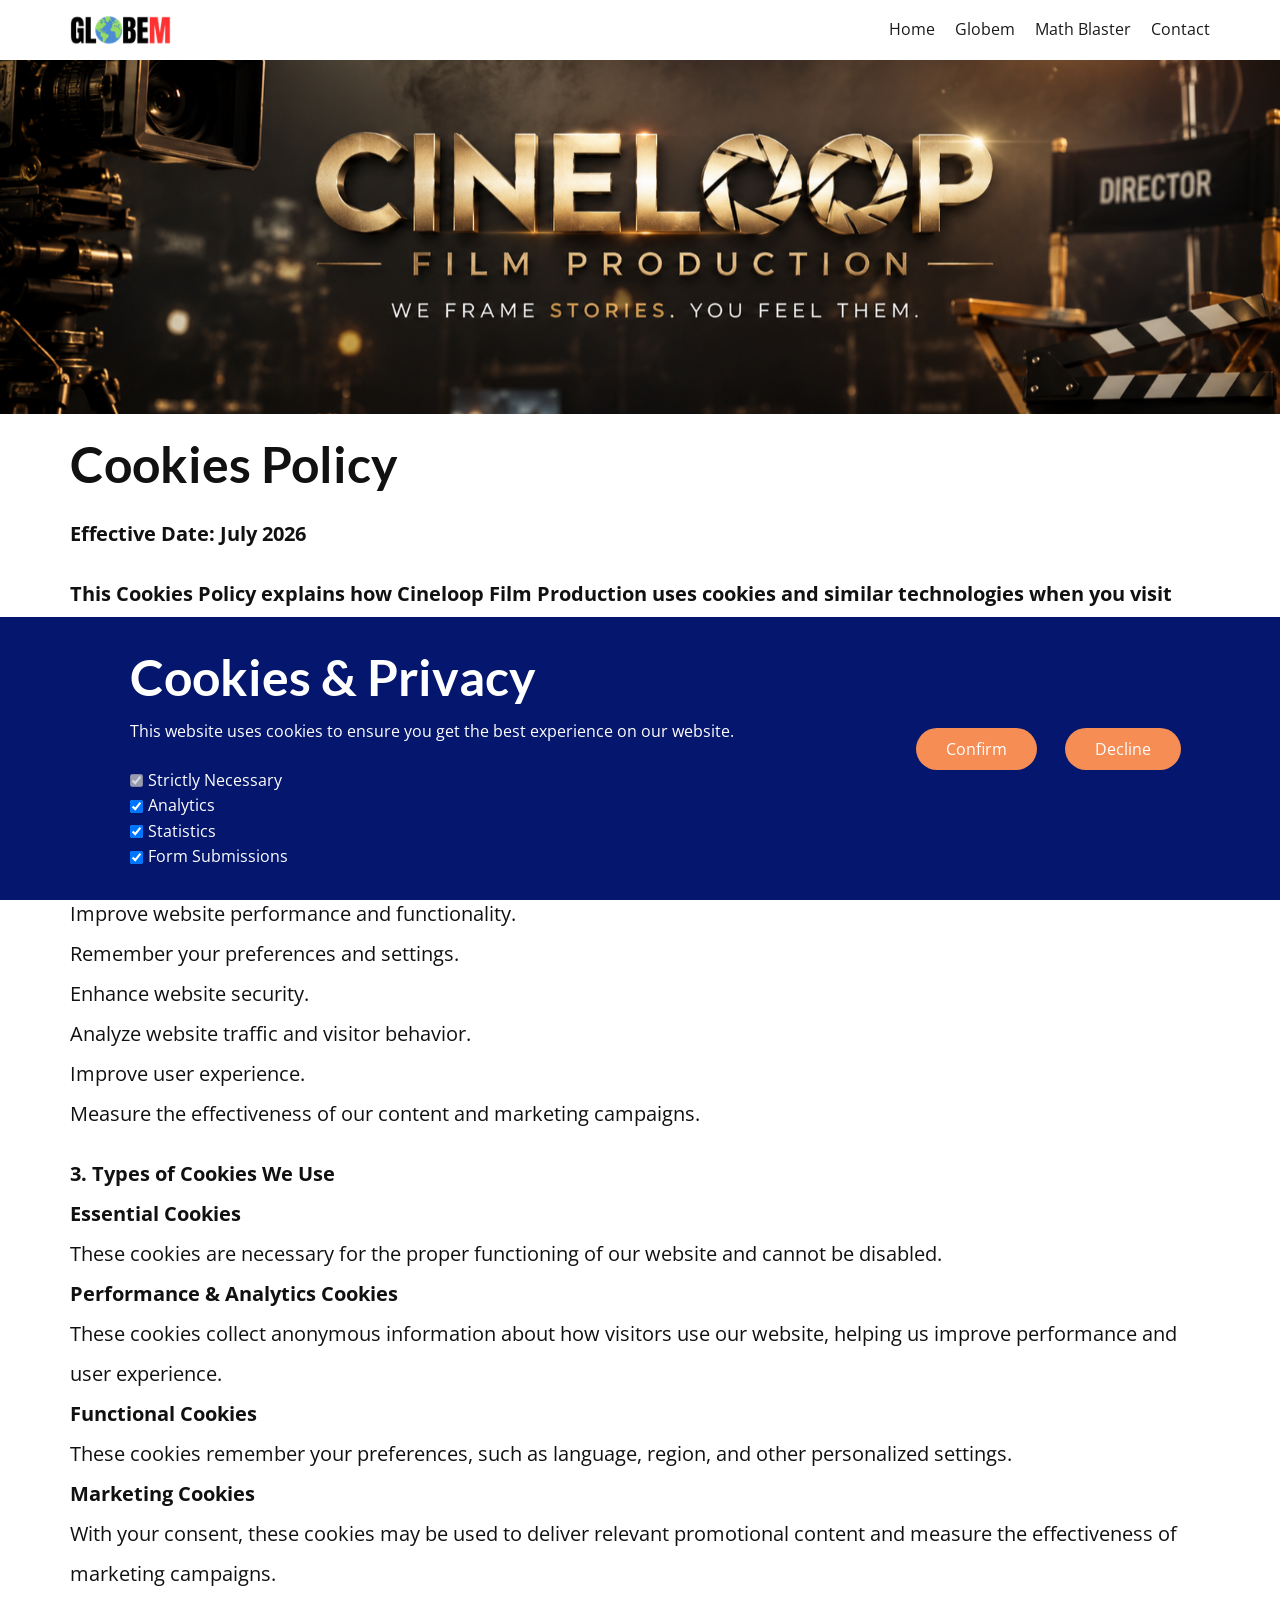
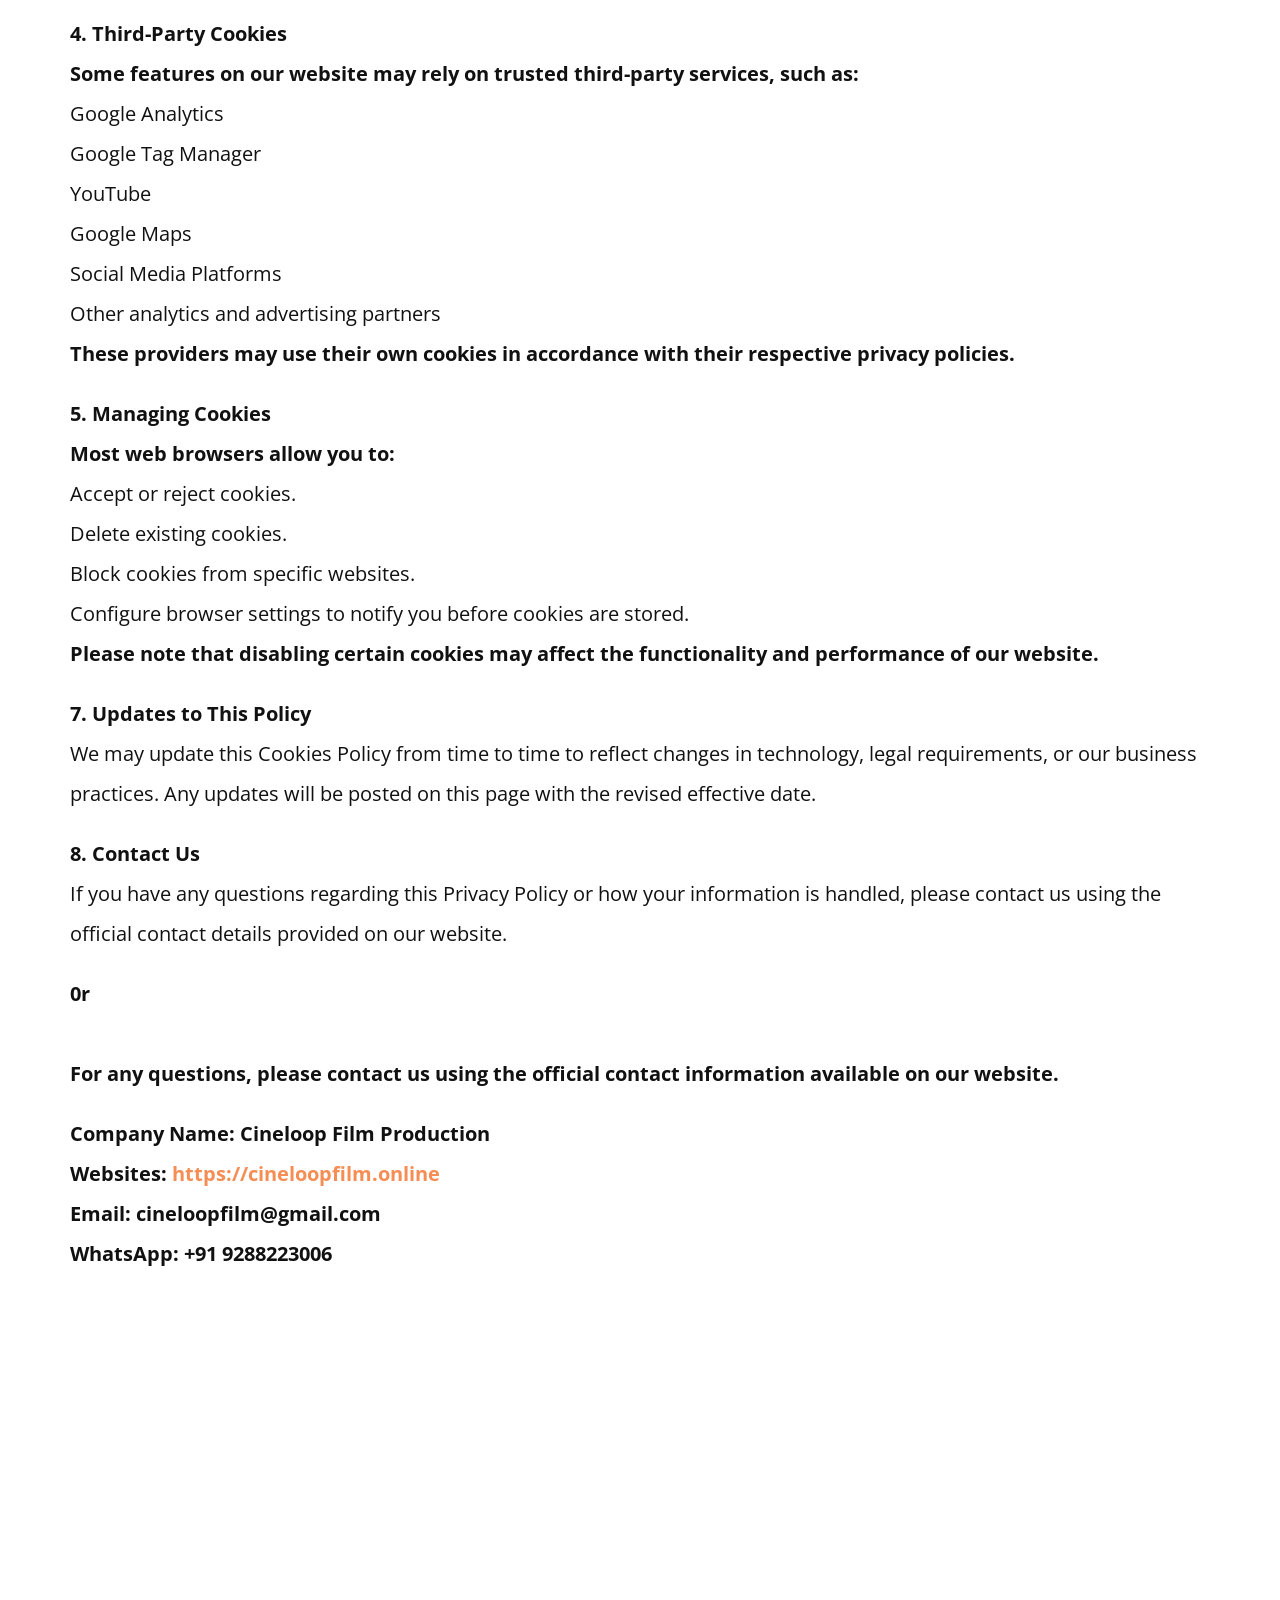
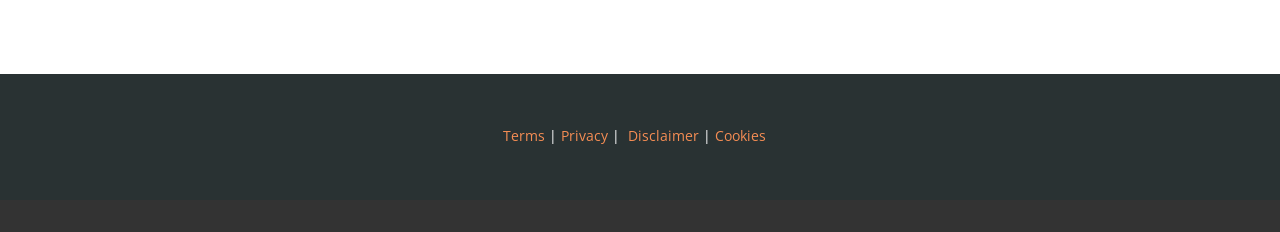
<file: Cookies-Policy.html>
<!DOCTYPE html>
<html style="font-size: 16px;" lang="en"><head>
    <meta name="viewport" content="width=device-width, initial-scale=1.0">
    <meta charset="utf-8">
    <meta name="keywords" content="Cineloop Film Production
Film Production Company
Music Production Studio
Video Production Company
Studio Recording
Recording &amp;amp; Production
Music Recording Studio
Music Video Production
Commercial Video Production
Corporate Film Production
Short Film Production
Documentary Film Production
Cinematography
Video Editing Services
Audio Recording Studio
Mixing &amp;amp; Mastering
Podcast Production
Voice Over Recording
Creative Media Agency
Online Auditions
Talent Auditions
Casting Agency
Artist Registration
Singer Audition
Rapper Audition
Actor Audition
Voice Over Artist Audition
Talent Management
Join Our Talent Network
Film Production Company in Patna
Music Studio in Patna
Video Production Services in Bihar
Recording Studio in Patna
Creative Agency in Bihar
Cineloop Studios
Cineloop Music
Cineloop Productions
Cineloop Entertainment
Cineloop Creative Studio">
    <meta name="description" content="Cineloop Film Production delivers professional film production, music recording, video editing, photography, commercial ads, and creative media solutions for brands, businesses, and artists.">
    <title>Cookies Policy</title>
    
<link rel="stylesheet" href="Cookies-Policy.css" media="screen">
    <script class="u-script" type="text/javascript" src="jquery.js" defer=""></script>
    <script class="u-script" type="text/javascript" src="nicepage.js" defer=""></script>
    <meta name="generator" content="Nicepage 8.5.1, nicepage.com">
    <link rel="icon" href="images/favicon.png">
    
    
    
    
    
    <link id="u-page-google-font" rel="stylesheet" href="Cookies-Policy-fonts.css">
    <script type="application/ld+json">{
		"@context": "http://schema.org",
		"@type": "Organization",
		"name": "Cineloop",
		"logo": "images/globemlogo.png"
}</script>
    <meta name="theme-color" content="#f58d54">
    <meta property="og:title" content="Cookies Policy">
    <meta property="og:description" content="Cineloop Film Production delivers professional film production, music recording, video editing, photography, commercial ads, and creative media solutions for brands, businesses, and artists.">
    <meta property="og:type" content="website">
  <meta data-intl-tel-input-cdn-path="intlTelInput/"></head>
  <body data-path-to-root="./" data-include-products="false" class="u-body u-clearfix u-xxl-mode" data-lang="en"><header class="u-clearfix u-header u-white u-header" id="sec-2a97"><div class="u-clearfix u-sheet u-sheet-1">
        <a href="#" class="u-image u-logo u-image-1" data-image-width="120" data-image-height="40">
          <img src="images/globemlogo.png" class="u-logo-image u-logo-image-1">
        </a>
        <nav class="u-align-left u-font-size-14 u-menu u-menu-one-level u-nav-spacing-25 u-offcanvas u-menu-1" data-responsive-from="MD" role="navigation">
          <div class="menu-collapse" style="font-size: 1rem; letter-spacing: 0px;">
            <a class="u-button-style u-custom-active-border-color u-custom-active-color u-custom-border u-custom-border-color u-custom-borders u-custom-color u-custom-hover-border-color u-custom-hover-color u-custom-left-right-menu-spacing u-custom-padding-bottom u-custom-text-active-color u-custom-text-color u-custom-text-decoration u-custom-text-hover-color u-custom-top-bottom-menu-spacing u-flip-horizontal u-flip-vertical u-hamburger-link u-nav-link u-text-active-palette-3-base u-text-black u-text-hover-palette-2-base u-hamburger-link-1" href="#" tabindex="-1" aria-label="Open menu" aria-controls="287a">
              <svg class="u-svg-link" preserveAspectRatio="xMidYMin slice" viewBox="0 0 302 302" style=""><use xlink:href="#svg-7b92"></use></svg>
              <svg xmlns="http://www.w3.org/2000/svg" xmlns:xlink="http://www.w3.org/1999/xlink" version="1.1" id="svg-7b92" x="0px" y="0px" viewBox="0 0 302 302" style="enable-background:new 0 0 302 302;" xml:space="preserve" class="u-svg-content"><g><rect y="36" width="302" height="30"></rect><rect y="236" width="302" height="30"></rect><rect y="136" width="302" height="30"></rect>
</g><g></g><g></g><g></g><g></g><g></g><g></g><g></g><g></g><g></g><g></g><g></g><g></g><g></g><g></g><g></g></svg>
            </a>
          </div>
          <div class="u-custom-menu u-nav-container">
            <ul role="menubar" class="u-nav u-spacing-20 u-unstyled u-nav-1"><li role="none" class="u-nav-item"><a role="menuitem" class="u-border-2 u-border-active-palette-1-base u-border-hover-palette-1-light-1 u-border-no-left u-border-no-right u-border-no-top u-button-style u-nav-link u-text-active-palette-1-base u-text-grey-90 u-text-hover-grey-90 u-nav-link-2" href="./">Home</a>
</li><li role="none" class="u-nav-item"><a tabindex="-1" role="menuitem" class="u-border-2 u-border-active-palette-1-base u-border-hover-palette-1-light-1 u-border-no-left u-border-no-right u-border-no-top u-button-style u-nav-link u-text-active-palette-1-base u-text-grey-90 u-text-hover-grey-90 u-nav-link-2" href="https://globem.in">Globem</a>
</li><li role="none" class="u-nav-item"><a tabindex="-1" role="menuitem" class="u-border-2 u-border-active-palette-1-base u-border-hover-palette-1-light-1 u-border-no-left u-border-no-right u-border-no-top u-button-style u-nav-link u-text-active-palette-1-base u-text-grey-90 u-text-hover-grey-90 u-nav-link-2" href="https://www.globem.in/p/math-blaster.html">Math Blaster</a>
</li><li role="none" class="u-nav-item"><a tabindex="-1" role="menuitem" class="u-border-2 u-border-active-palette-1-base u-border-hover-palette-1-light-1 u-border-no-left u-border-no-right u-border-no-top u-button-style u-nav-link u-text-active-palette-1-base u-text-grey-90 u-text-hover-grey-90 u-nav-link-2" href="https://wa.me/919288223006?text=Hello" target="_blank">Contact</a>
</li></ul>
          </div>
          <div class="u-custom-menu u-nav-container-collapse" id="287a" role="region" aria-label="Menu panel">
            <div class="u-align-center u-black u-container-align-center u-container-style u-inner-container-layout u-opacity u-opacity-95 u-sidenav">
              <div class="u-inner-container-layout u-sidenav-overflow">
                <div class="u-menu-close" tabindex="-1" aria-label="Close menu"></div>
                <ul class="u-align-left u-nav u-popupmenu-items u-text-active-palette-3-base u-text-hover-palette-2-base u-unstyled u-nav-2" role="menubar"><li role="none" class="u-nav-item"><a role="menuitem" class="u-button-style u-nav-link" href="./">Home</a>
</li><li role="none" class="u-nav-item"><a tabindex="-1" role="menuitem" class="u-button-style u-nav-link" href="https://globem.in">Globem</a>
</li><li role="none" class="u-nav-item"><a tabindex="-1" role="menuitem" class="u-button-style u-nav-link" href="https://www.globem.in/p/math-blaster.html">Math Blaster</a>
</li><li role="none" class="u-nav-item"><a tabindex="-1" role="menuitem" class="u-button-style u-nav-link" href="https://wa.me/919288223006?text=Hello" target="_blank">Contact</a>
</li></ul>
              </div>
            </div>
            <div class="u-black u-menu-overlay u-opacity u-opacity-70"></div>
          </div>
          <style class="menu-style">@media (max-width: 939px) {
                    [data-responsive-from="MD"] .u-nav-container {
                        display: none;
                    }
                    [data-responsive-from="MD"] .menu-collapse {
                        display: block;
                    }
                }</style>
        </nav>
      </div></header>
    <section class="u-clearfix u-container-align-center u-image u-section-1" id="block-23" data-image-width="1672" data-image-height="941">
      <div class="u-clearfix u-sheet u-sheet-1"></div>
    </section>
    <section class="u-clearfix u-section-2" id="block-25">
      <div class="u-clearfix u-sheet u-sheet-1">
        <h3 class="u-text u-text-default"> Cookies Policy</h3>
        <p class="u-text u-text-2"> Effective Date: July 2026</p>
        <p class="u-text u-text-3"> This Cookies Policy explains how Cineloop Film Production uses cookies and similar technologies when you visit our website. By continuing to use our website, you agree to the use of cookies as described in this policy.</p>
        <p class="u-text u-text-4"> 1. What Are Cookies?&nbsp;<br><span style="font-weight: 400;">Cookies are small text files stored on your computer, smartphone, or other device when you visit a website. They help improve website functionality, enhance user experience, remember preferences, and analyze website performance.&nbsp;</span>
        </p>
        <p class="u-text u-text-5"> 2. How We Use Cookies&nbsp;<br>We use cookies to: <br><span style="font-weight: 400;"> Improve website performance and functionality. <br> Remember your preferences and settings. <br> Enhance website security. <br> Analyze website traffic and visitor behavior. <br> Improve user experience. <br> Measure the effectiveness of our content and marketing campaigns.</span>
        </p>
        <p class="u-text u-text-6"> 3. Types of Cookies We Use&nbsp;<br>Essential Cookies&nbsp;<br><span style="font-weight: 400;">These cookies are necessary for the proper functioning of our website and cannot be disabled.&nbsp;<br></span>Performance &amp; Analytics Cookies&nbsp;<br><span style="font-weight: 400;">These cookies collect anonymous information about how visitors use our website, helping us improve performance and user experience.&nbsp;<br></span>Functional Cookies&nbsp;<br><span style="font-weight: 400;">These cookies remember your preferences, such as language, region, and other personalized settings.</span>&nbsp;<br>Marketing Cookies&nbsp;<br><span style="font-weight: 400;">With your consent, these cookies may be used to deliver relevant promotional content and measure the effectiveness of marketing campaigns.&nbsp;</span>
        </p>
        <p class="u-text u-text-7"> 4. Third-Party Cookies&nbsp;<br>Some features on our website may rely on trusted third-party services, such as: <br><span style="font-weight: 400;"> Google Analytics <br> Google Tag Manager <br> YouTube <br> Google Maps <br> Social Media Platforms <br> Other analytics and advertising partners </span>
          <br> These providers may use their own cookies in accordance with their respective privacy policies.
        </p>
        <p class="u-text u-text-8"> 5. Managing Cookies&nbsp;<br>Most web browsers allow you to: <br><span style="font-weight: 400;"> Accept or reject cookies. <br> Delete existing cookies. <br> Block cookies from specific websites. <br> Configure browser settings to notify you before cookies are stored. <br></span> Please note that disabling certain cookies may affect the functionality and performance of our website.
        </p>
        <p class="u-text u-text-9"> 7. Updates to This Policy&nbsp;<br><span style="font-weight: 400;">We may update this Cookies Policy from time to time to reflect changes in technology, legal requirements, or our business practices. Any updates will be posted on this page with the revised effective date.&nbsp;</span>
        </p>
        <p class="u-text u-text-10"> 8. Contact Us&nbsp;<br><span style="font-weight: 400;">If you have any questions regarding this Privacy Policy or how your information is handled, please contact us using the official contact details provided on our website.&nbsp;</span>
        </p>
        <p class="u-text u-text-11">0r<br>
          <br>For any questions, please contact us using the official contact information available on our website.
        </p>
        <p class="u-text u-text-12"> Company Name:&nbsp;Cineloop Film Production<br>Websites:&nbsp;<a href="https://cineloopfilm.online/" class="u-active-none u-border-none u-btn u-button-style u-hover-none u-none u-text-palette-1-base u-btn-1">https://cineloopfilm.online</a>
          <br><b>Email:</b>&nbsp;​cineloopfilm@gmail.com<br><b>WhatsApp:&nbsp;</b>+91 9288223006
        </p>
      </div>
    </section>
    
    
    
    
    <footer class="u-align-center u-clearfix u-container-align-center u-footer u-palette-5-dark-3 u-footer" id="sec-ad58"><div class="u-clearfix u-sheet u-sheet-1">
        <p class="u-small-text u-text u-text-variant u-text-1">
          <a href="Terms.html" data-page-id="1483823537" class="u-active-none u-border-none u-btn u-button-link u-button-style u-hover-none u-none u-text-palette-1-base u-btn-1" target="_blank" title="Terms">Terms</a> | <a href="Privacy-Policy-and-Disclaimer.html" data-page-id="244114998" class="u-active-none u-border-none u-btn u-button-link u-button-style u-hover-none u-none u-text-palette-1-base u-btn-2" target="_blank" title="Privacy Policy and Disclaimer">Privacy</a> |&nbsp; <a href="Privacy-Policy-and-Disclaimer.html" data-page-id="244114998" class="u-active-none u-border-none u-btn u-button-link u-button-style u-hover-none u-none u-text-palette-1-base u-btn-3" target="_blank" title="Privacy Policy and Disclaimer">Disclaimer</a> |&nbsp;<a href="Cookies-Policy.html" data-page-id="97902699" class="u-active-none u-border-none u-btn u-button-link u-button-style u-hover-none u-none u-text-palette-1-base u-btn-4" target="_blank" title="Cookies Policy">Cookies </a>&nbsp;&nbsp;
        </p>
      </div></footer>
    <section class="u-backlink u-clearfix u-grey-80"></section><section class="u-align-center u-clearfix u-container-align-center u-cookies-consent u-custom-color-1 u-cookies-consent" id="gdpr-1">
      <div class="u-clearfix u-sheet u-valign-middle u-sheet-1">
        <div class="data-layout-selected u-clearfix u-expanded-width u-layout-wrap u-layout-wrap-1">
          <div class="u-gutter-0 u-layout">
            <div class="u-layout-row">
              <div class="u-container-style u-layout-cell u-left-cell u-size-43 u-layout-cell-1">
                <div class="u-container-layout u-container-layout-1">
                  <h3 class="u-text u-text-default u-text-1">Cookies &amp; Privacy</h3>
                  <p class="u-text u-text-default u-text-2">This website uses cookies to ensure you get the best experience on our website.</p>
                  <div class="custom-expanded u-cookie-preferences u-cookie-preferences-1">
                    <label class="u-form-control-hidden u-label"></label>
                    <div class="u-form-checkbox-group-wrapper">
                      <div class="u-input-row">
                        <input id="field-cookie-necessary" disabled="" type="checkbox" name="cookie-preferences" value="necessary" class="u-field-input" checked="checked">
                        <label class="u-field-label" for="field-cookie-necessary">Strictly Necessary</label>
                      </div>
                      <div class="u-input-row">
                        <input id="field-cookie-analytics" checked="checked" type="checkbox" name="cookie-preferences" value="analytics" class="u-field-input">
                        <label class="u-field-label" for="field-cookie-analytics">Analytics</label>
                      </div>
                      <div class="u-input-row">
                        <input id="field-cookie-statistics" checked="checked" type="checkbox" name="cookie-preferences" value="statistics" class="u-field-input">
                        <label class="u-field-label" for="field-cookie-statistics">Statistics</label>
                      </div>
                      <div class="u-input-row">
                        <input id="field-cookie-form-submissions" checked="checked" type="checkbox" name="cookie-preferences" value="submissions" class="u-field-input">
                        <label class="u-field-label" for="field-cookie-form-submissions">Form Submissions</label>
                      </div>
                    </div>
                  </div>
                </div>
              </div>
              <div class="u-align-left u-container-align-left u-container-style u-layout-cell u-right-cell u-size-17 u-layout-cell-2">
                <div class="u-container-layout u-container-layout-2">
                  <a href="" class="u-btn u-button-decline u-button-style u-btn-1">Decline</a>
                  <a href="#" class="u-btn u-button-confirm u-button-style u-palette-1-base u-btn-2">Confirm</a>
                </div>
              </div>
            </div>
          </div>
        </div>
      </div>
    <style> .u-cookies-consent {
  background-image: none;
}

.u-cookies-consent .u-sheet-1 {
  min-height: 283px;
}

.u-cookies-consent .u-layout-wrap-1 {
  margin-top: 30px;
  margin-bottom: 30px;
}

.u-cookies-consent .u-layout-cell-1 {
  min-height: 203px;
}

.u-cookies-consent .u-container-layout-1 {
  padding: 0 60px;
}

.u-cookies-consent .u-text-1 {
  margin-top: 0;
  margin-right: 20px;
  margin-bottom: 0;
}

.u-cookies-consent .u-text-2 {
  margin: 8px 20px 0 0;
}

.u-cookies-consent .u-cookie-preferences-1 {
  width: 697px;
  margin: 21px 0 0;
}

.u-cookies-consent .u-layout-cell-2 {
  min-height: 203px;
}

.u-cookies-consent .u-container-layout-2 {
  padding: 30px 29px;
}

.u-cookies-consent .u-btn-1 {
  margin: 51px 0 0 auto;
}

.u-cookies-consent .u-btn-2 {
  margin: -42px auto 0 0;
}

@media (max-width: 1399px) {
  .u-cookies-consent .u-sheet-1 {
    min-height: 263px;
  }

  .u-cookies-consent .u-btn-1 {
    margin-right: 0;
  }
}

@media (max-width: 1199px) {
  .u-cookies-consent .u-sheet-1 {
    min-height: 131px;
  }

  .u-cookies-consent .u-layout-cell-1 {
    min-height: 167px;
  }

  .u-cookies-consent .u-text-1 {
    margin-right: 0;
  }

  .u-cookies-consent .u-text-2 {
    margin-right: 0;
  }

  .u-cookies-consent .u-cookie-preferences-1 {
    width: 554px;
  }

  .u-cookies-consent .u-layout-cell-2 {
    min-height: 167px;
  }

  .u-cookies-consent .u-btn-2 {
    margin-top: -42px;
    margin-left: 0;
  }
}

@media (max-width: 991px) {
  .u-cookies-consent .u-sheet-1 {
    min-height: 106px;
  }

  .u-cookies-consent .u-layout-cell-1 {
    min-height: 100px;
  }

  .u-cookies-consent .u-container-layout-1 {
    padding-left: 30px;
    padding-right: 30px;
  }

  .u-cookies-consent .u-cookie-preferences-1 {
    width: 456px;
  }

  .u-cookies-consent .u-layout-cell-2 {
    min-height: 100px;
  }
}

@media (max-width: 767px) {
  .u-cookies-consent .u-sheet-1 {
    min-height: 225px;
  }

  .u-cookies-consent .u-container-layout-1 {
    padding-left: 10px;
    padding-right: 10px;
    padding-bottom: 20px;
  }

  .u-cookies-consent .u-container-layout-2 {
    padding: 10px;
  }
}

@media (max-width: 575px) {
  .u-cookies-consent .u-sheet-1 {
    min-height: 121px;
  }

  .u-cookies-consent .u-cookie-preferences-1 {
    width: 320px;
  }
}</style></section>
  
</body></html>
</file>
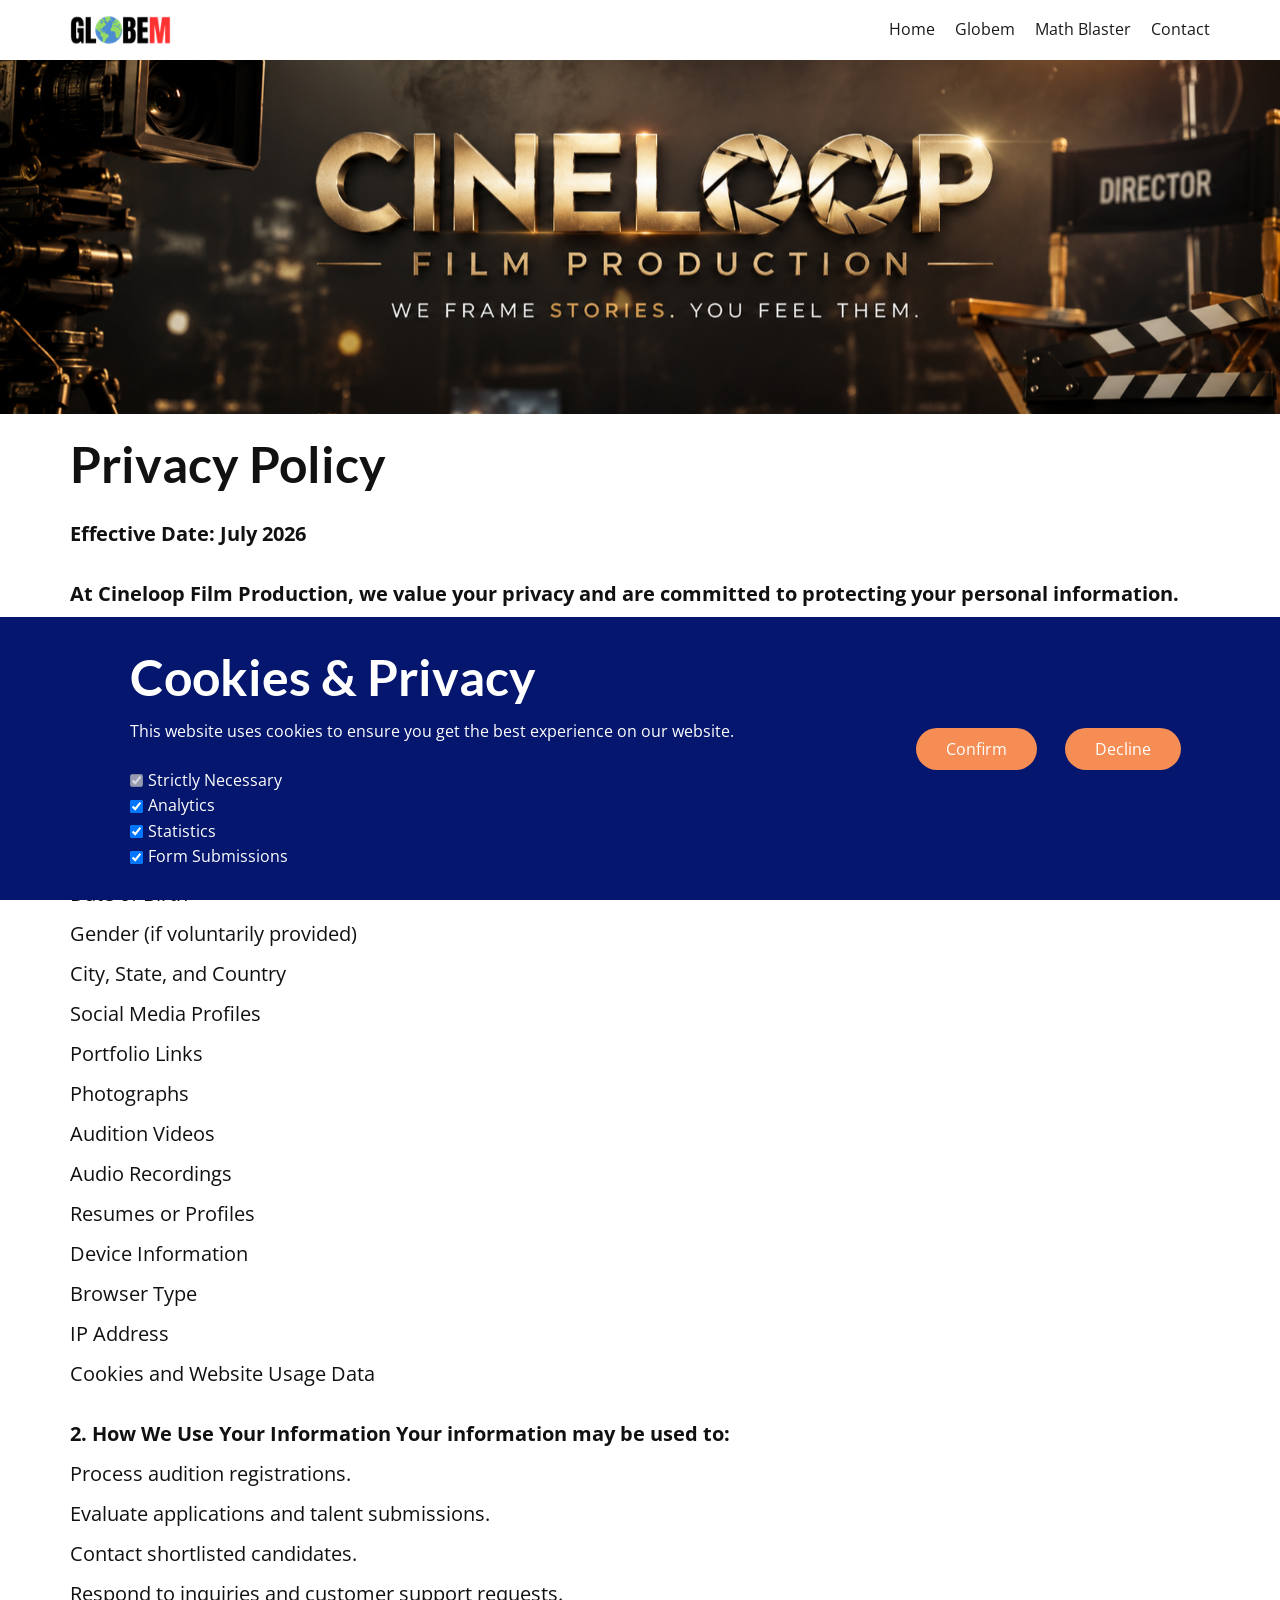
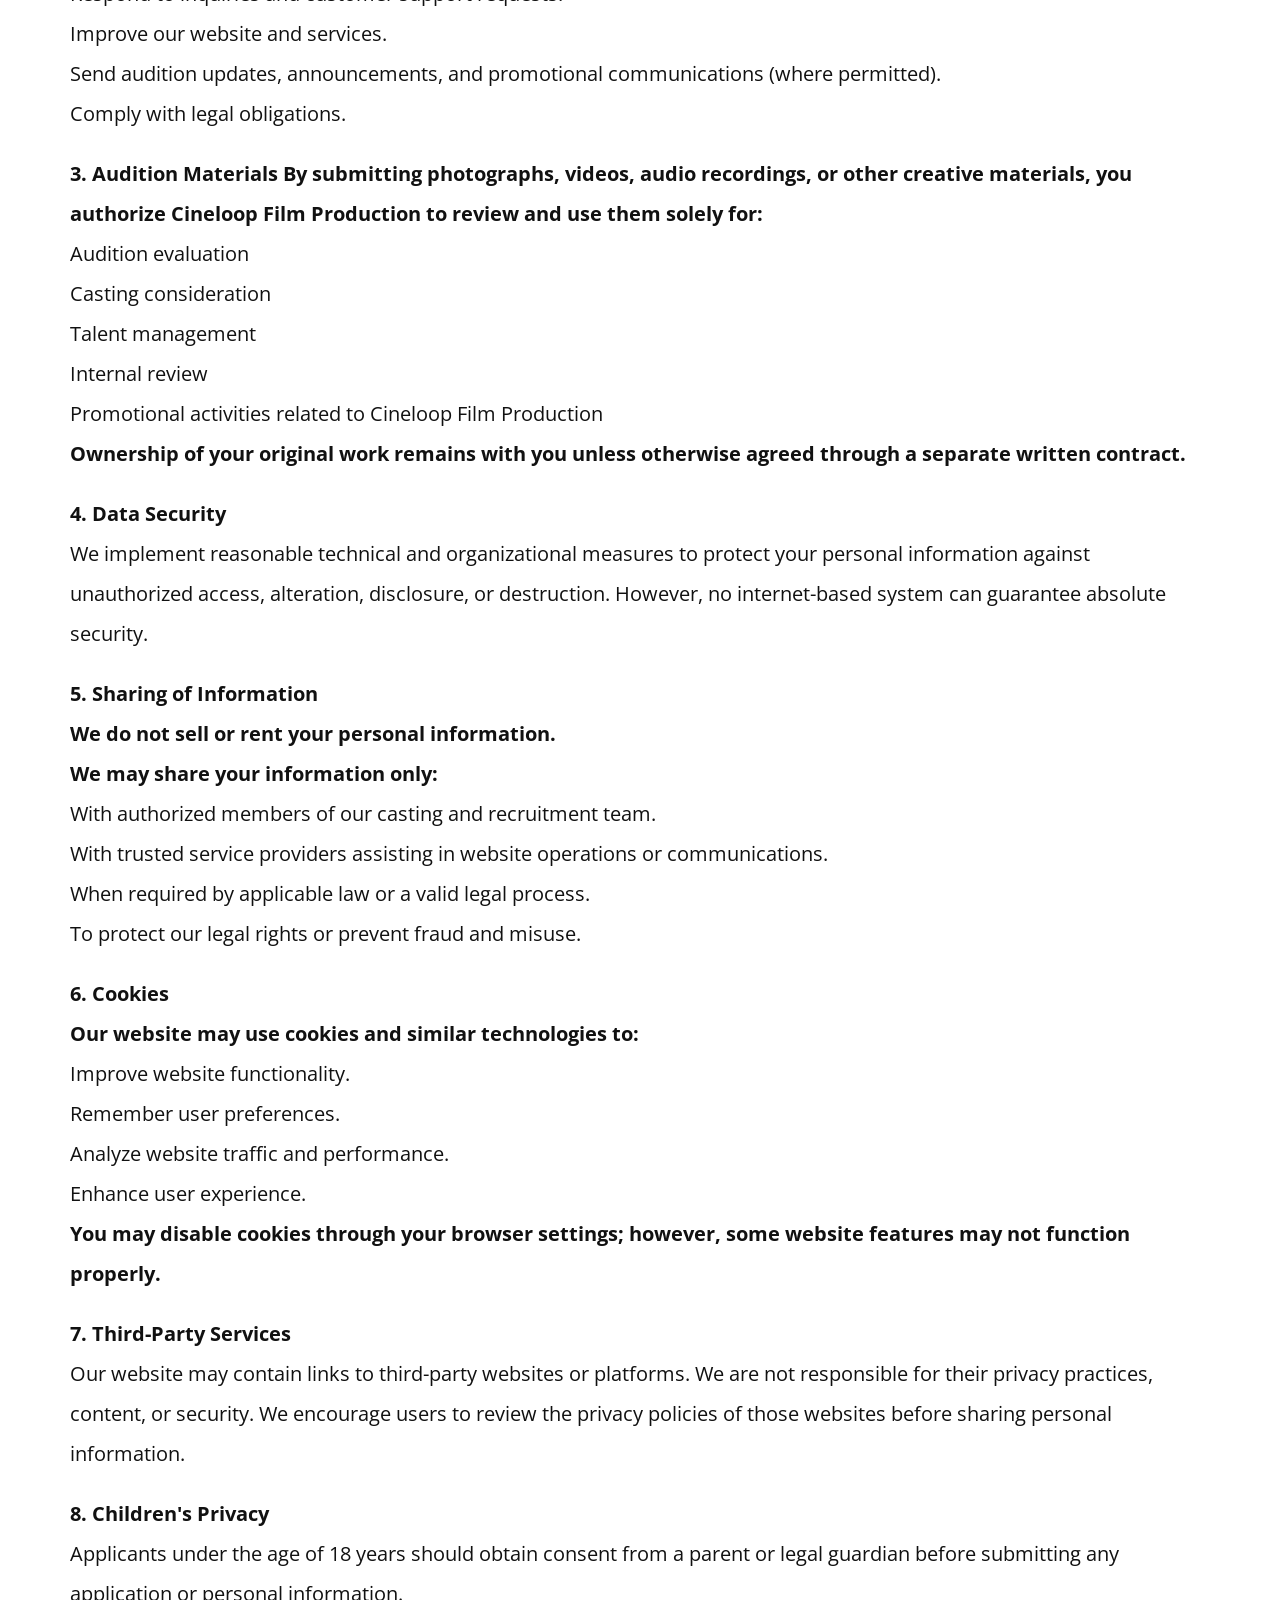
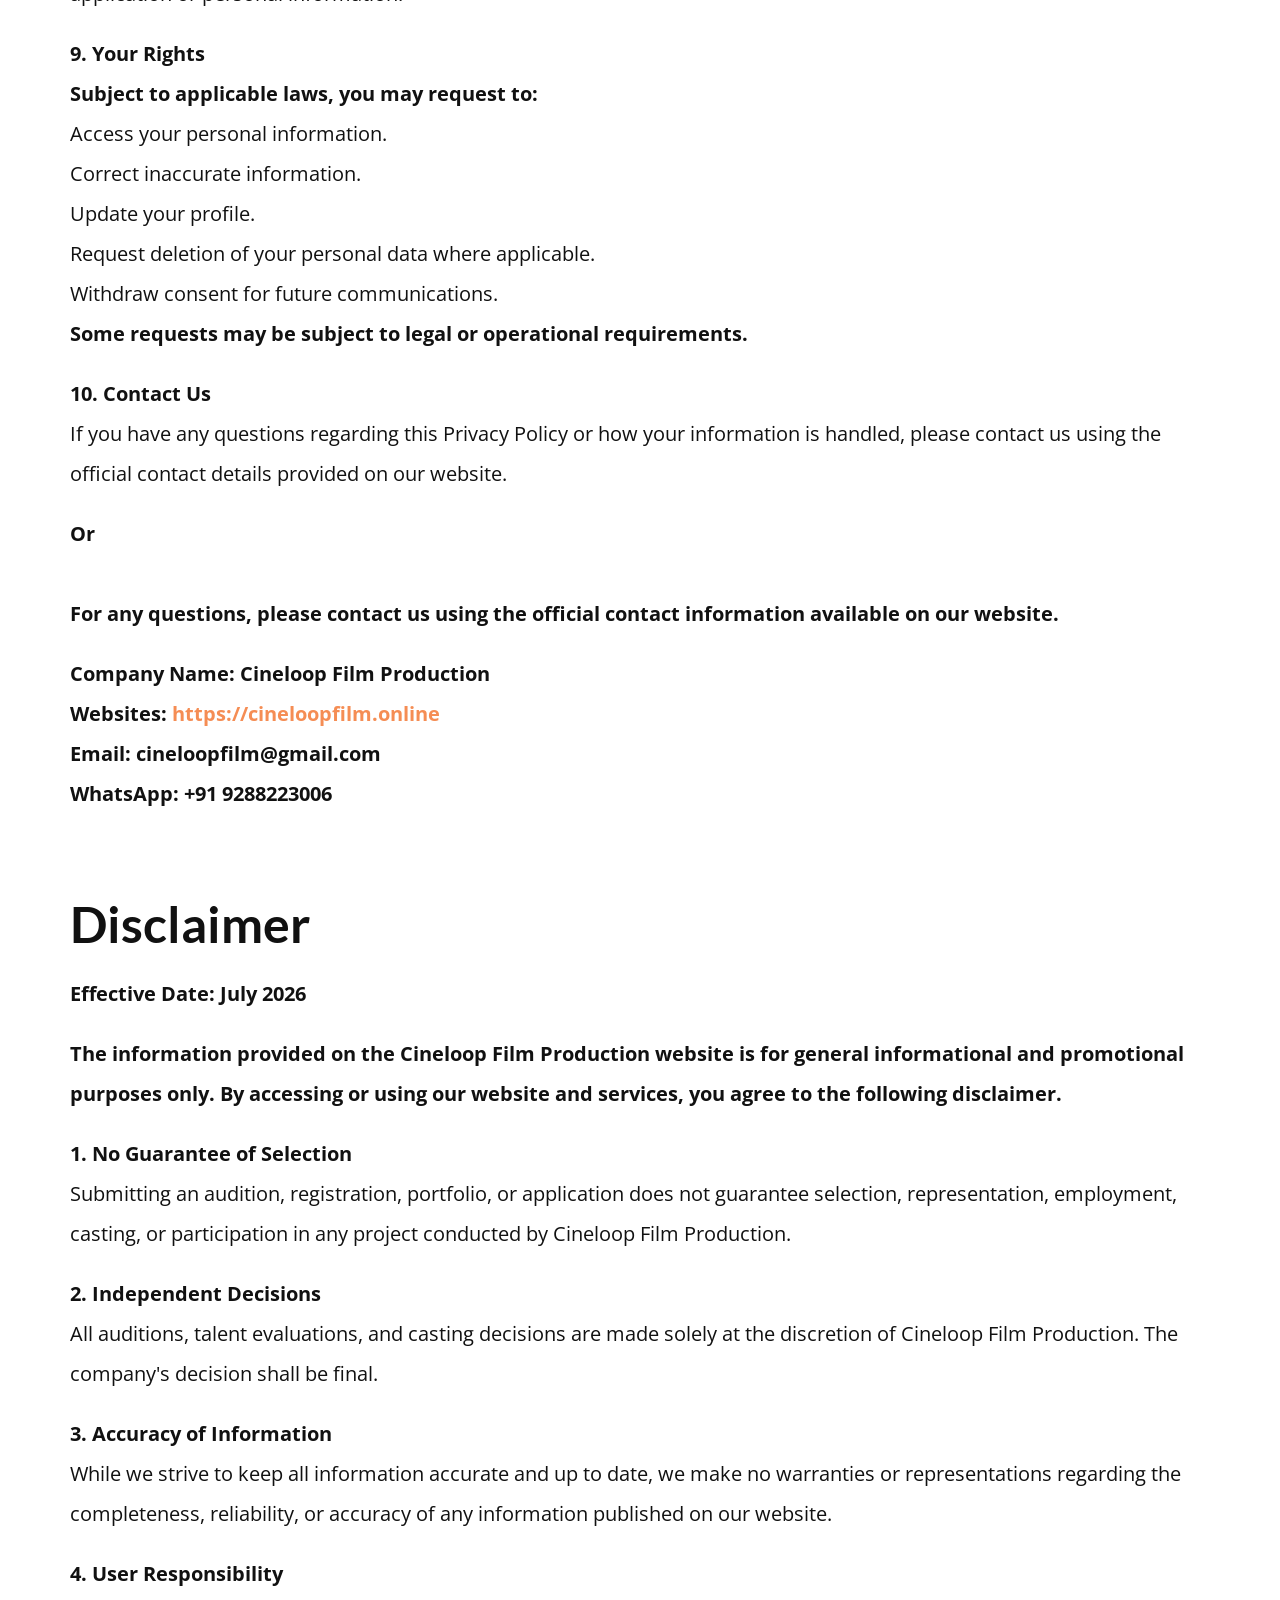
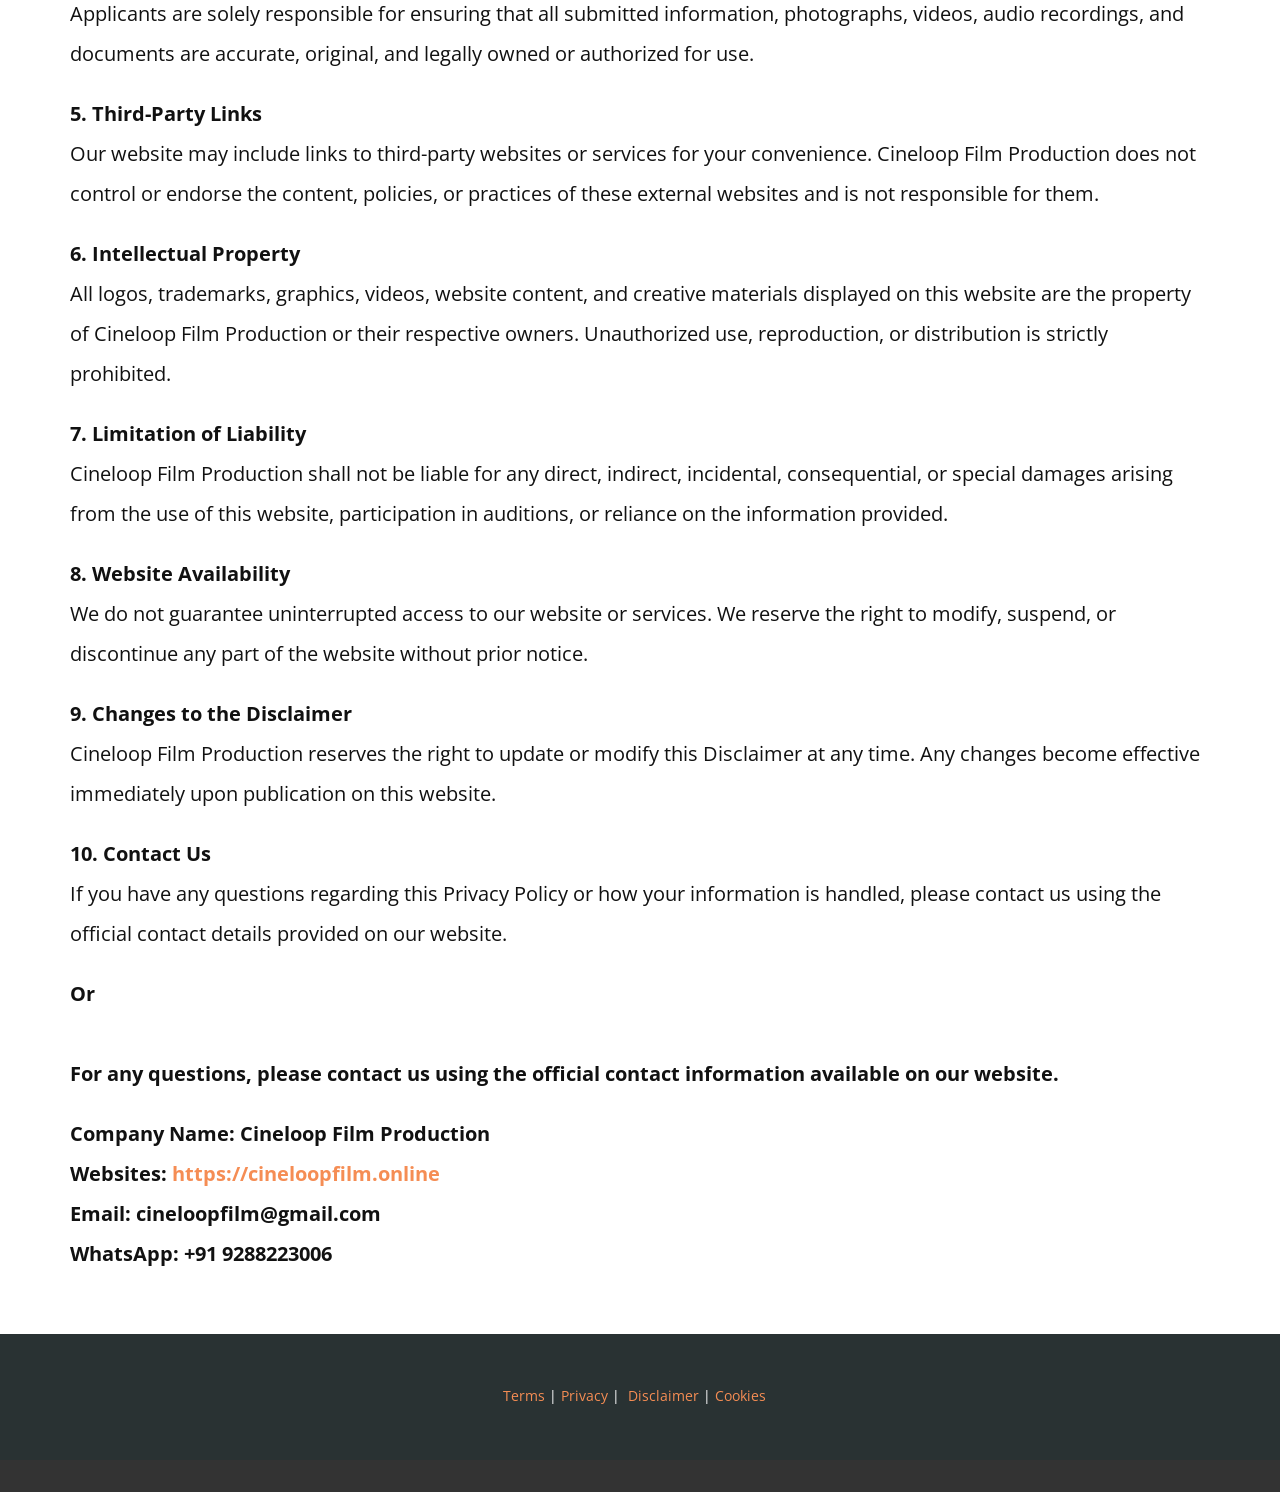
<file: Privacy-Policy-and-Disclaimer.html>
<!DOCTYPE html>
<html style="font-size: 16px;" lang="en"><head>
    <meta name="viewport" content="width=device-width, initial-scale=1.0">
    <meta charset="utf-8">
    <meta name="keywords" content="Cineloop Film Production
Film Production Company
Music Production Studio
Video Production Company
Studio Recording
Recording &amp;amp; Production
Music Recording Studio
Music Video Production
Commercial Video Production
Corporate Film Production
Short Film Production
Documentary Film Production
Cinematography
Video Editing Services
Audio Recording Studio
Mixing &amp;amp; Mastering
Podcast Production
Voice Over Recording
Creative Media Agency
Online Auditions
Talent Auditions
Casting Agency
Artist Registration
Singer Audition
Rapper Audition
Actor Audition
Voice Over Artist Audition
Talent Management
Join Our Talent Network
Film Production Company in Patna
Music Studio in Patna
Video Production Services in Bihar
Recording Studio in Patna
Creative Agency in Bihar
Cineloop Studios
Cineloop Music
Cineloop Productions
Cineloop Entertainment
Cineloop Creative Studio">
    <meta name="description" content="Cineloop Film Production delivers professional film production, music recording, video editing, photography, commercial ads, and creative media solutions for brands, businesses, and artists.">
    <title>Privacy Policy and Disclaimer</title>
    
<link rel="stylesheet" href="Privacy-Policy-and-Disclaimer.css" media="screen">
    <script class="u-script" type="text/javascript" src="jquery.js" defer=""></script>
    <script class="u-script" type="text/javascript" src="nicepage.js" defer=""></script>
    <meta name="generator" content="Nicepage 8.5.1, nicepage.com">
    <link rel="icon" href="images/favicon.png">
    
    
    
    
    
    
    <link id="u-page-google-font" rel="stylesheet" href="Privacy-Policy-and-Disclaimer-fonts.css">
    <script type="application/ld+json">{
		"@context": "http://schema.org",
		"@type": "Organization",
		"name": "Cineloop",
		"logo": "images/globemlogo.png"
}</script>
    <meta name="theme-color" content="#f58d54">
    <meta property="og:title" content="Privacy Policy and Disclaimer">
    <meta property="og:description" content="Cineloop Film Production delivers professional film production, music recording, video editing, photography, commercial ads, and creative media solutions for brands, businesses, and artists.">
    <meta property="og:type" content="website">
  <meta data-intl-tel-input-cdn-path="intlTelInput/"></head>
  <body data-path-to-root="./" data-include-products="false" class="u-body u-clearfix u-xxl-mode" data-lang="en"><header class="u-clearfix u-header u-white u-header" id="sec-2a97"><div class="u-clearfix u-sheet u-sheet-1">
        <a href="#" class="u-image u-logo u-image-1" data-image-width="120" data-image-height="40">
          <img src="images/globemlogo.png" class="u-logo-image u-logo-image-1">
        </a>
        <nav class="u-align-left u-font-size-14 u-menu u-menu-one-level u-nav-spacing-25 u-offcanvas u-menu-1" data-responsive-from="MD" role="navigation">
          <div class="menu-collapse" style="font-size: 1rem; letter-spacing: 0px;">
            <a class="u-button-style u-custom-active-border-color u-custom-active-color u-custom-border u-custom-border-color u-custom-borders u-custom-color u-custom-hover-border-color u-custom-hover-color u-custom-left-right-menu-spacing u-custom-padding-bottom u-custom-text-active-color u-custom-text-color u-custom-text-decoration u-custom-text-hover-color u-custom-top-bottom-menu-spacing u-flip-horizontal u-flip-vertical u-hamburger-link u-nav-link u-text-active-palette-3-base u-text-black u-text-hover-palette-2-base u-hamburger-link-1" href="#" tabindex="-1" aria-label="Open menu" aria-controls="287a">
              <svg class="u-svg-link" preserveAspectRatio="xMidYMin slice" viewBox="0 0 302 302" style=""><use xlink:href="#svg-7b92"></use></svg>
              <svg xmlns="http://www.w3.org/2000/svg" xmlns:xlink="http://www.w3.org/1999/xlink" version="1.1" id="svg-7b92" x="0px" y="0px" viewBox="0 0 302 302" style="enable-background:new 0 0 302 302;" xml:space="preserve" class="u-svg-content"><g><rect y="36" width="302" height="30"></rect><rect y="236" width="302" height="30"></rect><rect y="136" width="302" height="30"></rect>
</g><g></g><g></g><g></g><g></g><g></g><g></g><g></g><g></g><g></g><g></g><g></g><g></g><g></g><g></g><g></g></svg>
            </a>
          </div>
          <div class="u-custom-menu u-nav-container">
            <ul role="menubar" class="u-nav u-spacing-20 u-unstyled u-nav-1"><li role="none" class="u-nav-item"><a role="menuitem" class="u-border-2 u-border-active-palette-1-base u-border-hover-palette-1-light-1 u-border-no-left u-border-no-right u-border-no-top u-button-style u-nav-link u-text-active-palette-1-base u-text-grey-90 u-text-hover-grey-90 u-nav-link-2" href="./">Home</a>
</li><li role="none" class="u-nav-item"><a tabindex="-1" role="menuitem" class="u-border-2 u-border-active-palette-1-base u-border-hover-palette-1-light-1 u-border-no-left u-border-no-right u-border-no-top u-button-style u-nav-link u-text-active-palette-1-base u-text-grey-90 u-text-hover-grey-90 u-nav-link-2" href="https://globem.in">Globem</a>
</li><li role="none" class="u-nav-item"><a tabindex="-1" role="menuitem" class="u-border-2 u-border-active-palette-1-base u-border-hover-palette-1-light-1 u-border-no-left u-border-no-right u-border-no-top u-button-style u-nav-link u-text-active-palette-1-base u-text-grey-90 u-text-hover-grey-90 u-nav-link-2" href="https://www.globem.in/p/math-blaster.html">Math Blaster</a>
</li><li role="none" class="u-nav-item"><a tabindex="-1" role="menuitem" class="u-border-2 u-border-active-palette-1-base u-border-hover-palette-1-light-1 u-border-no-left u-border-no-right u-border-no-top u-button-style u-nav-link u-text-active-palette-1-base u-text-grey-90 u-text-hover-grey-90 u-nav-link-2" href="https://wa.me/919288223006?text=Hello" target="_blank">Contact</a>
</li></ul>
          </div>
          <div class="u-custom-menu u-nav-container-collapse" id="287a" role="region" aria-label="Menu panel">
            <div class="u-align-center u-black u-container-align-center u-container-style u-inner-container-layout u-opacity u-opacity-95 u-sidenav">
              <div class="u-inner-container-layout u-sidenav-overflow">
                <div class="u-menu-close" tabindex="-1" aria-label="Close menu"></div>
                <ul class="u-align-left u-nav u-popupmenu-items u-text-active-palette-3-base u-text-hover-palette-2-base u-unstyled u-nav-2" role="menubar"><li role="none" class="u-nav-item"><a role="menuitem" class="u-button-style u-nav-link" href="./">Home</a>
</li><li role="none" class="u-nav-item"><a tabindex="-1" role="menuitem" class="u-button-style u-nav-link" href="https://globem.in">Globem</a>
</li><li role="none" class="u-nav-item"><a tabindex="-1" role="menuitem" class="u-button-style u-nav-link" href="https://www.globem.in/p/math-blaster.html">Math Blaster</a>
</li><li role="none" class="u-nav-item"><a tabindex="-1" role="menuitem" class="u-button-style u-nav-link" href="https://wa.me/919288223006?text=Hello" target="_blank">Contact</a>
</li></ul>
              </div>
            </div>
            <div class="u-black u-menu-overlay u-opacity u-opacity-70"></div>
          </div>
          <style class="menu-style">@media (max-width: 939px) {
                    [data-responsive-from="MD"] .u-nav-container {
                        display: none;
                    }
                    [data-responsive-from="MD"] .menu-collapse {
                        display: block;
                    }
                }</style>
        </nav>
      </div></header>
    <section class="u-clearfix u-container-align-center u-image u-section-1" id="block-23" data-image-width="1672" data-image-height="941">
      <div class="u-clearfix u-sheet u-sheet-1"></div>
    </section>
    <section class="u-clearfix u-section-2" id="block-24">
      <div class="u-clearfix u-sheet u-sheet-1">
        <h3 class="u-text u-text-default"> Privacy Policy</h3>
        <p class="u-text u-text-2"> Effective Date: July 2026</p>
        <p class="u-text u-text-3"> At Cineloop Film Production, we value your privacy and are committed to protecting your personal information. This Privacy Policy explains how we collect, use, store, and safeguard your data when you visit our website, register for auditions, or use our services.</p>
        <p class="u-text u-text-4"> 1. Information We Collect
We may collect the following information: <br><span style="font-weight: 400;"> Full Name <br> Email Address <br> Mobile Number <br> Date of Birth <br> Gender (if voluntarily provided) <br> City, State, and Country <br> Social Media Profiles <br> Portfolio Links <br> Photographs <br> Audition Videos <br> Audio Recordings <br> Resumes or Profiles <br> Device Information <br> Browser Type <br> IP Address <br> Cookies and Website Usage Data</span>
        </p>
        <p class="u-text u-text-5"> 2. How We Use Your Information
Your information may be used to: <br><span style="font-weight: 400;"> Process audition registrations. <br> Evaluate applications and talent submissions. <br> Contact shortlisted candidates. <br> Respond to inquiries and customer support requests. <br> Improve our website and services. <br> Send audition updates, announcements, and promotional communications (where permitted). <br> Comply with legal obligations.</span>
        </p>
        <p class="u-text u-text-6"> 3. Audition Materials
By submitting photographs, videos, audio recordings, or other creative materials, you authorize Cineloop Film Production to review and use them solely for: <br><span style="font-weight: 400;"> Audition evaluation <br> Casting consideration <br> Talent management <br> Internal review <br> Promotional activities related to Cineloop Film Production </span>
          <br> Ownership of your original work remains with you unless otherwise agreed through a separate written contract.&nbsp;
        </p>
        <p class="u-text u-text-7"> 4. Data Security&nbsp;<br><span style="font-weight: 400;">We implement reasonable technical and organizational measures to protect your personal information against unauthorized access, alteration, disclosure, or destruction. However, no internet-based system can guarantee absolute security.</span>
        </p>
        <p class="u-text u-text-8"> 5. Sharing of Information&nbsp;<br>We do not sell or rent your personal information.&nbsp;<br>We may share your information only: <br><span style="font-weight: 400;"> With authorized members of our casting and recruitment team. <br> With trusted service providers assisting in website operations or communications. <br> When required by applicable law or a valid legal process. <br> To protect our legal rights or prevent fraud and misuse.</span>
        </p>
        <p class="u-text u-text-9"> 6. Cookies&nbsp;<br>Our website may use cookies and similar technologies to: <span style="font-weight: 400;">
            <br> Improve website functionality. <br> Remember user preferences. <br> Analyze website traffic and performance. <br> Enhance user experience. </span>
          <br> You may disable cookies through your browser settings; however, some website features may not function properly.&nbsp;
        </p>
        <p class="u-text u-text-10"> 7. Third-Party Services&nbsp;<br><span style="font-weight: 400;">Our website may contain links to third-party websites or platforms. We are not responsible for their privacy practices, content, or security. We encourage users to review the privacy policies of those websites before sharing personal information.&nbsp;</span>
        </p>
        <p class="u-text u-text-11"> 8. Children's Privacy&nbsp;<br><span style="font-weight: 400;">Applicants under the age of 18 years should obtain consent from a parent or legal guardian before submitting any application or personal information.</span>
        </p>
        <p class="u-text u-text-12"> 9. Your Rights&nbsp;<br>Subject to applicable laws, you may request to: <br><span style="font-weight: 400;"> Access your personal information. <br> Correct inaccurate information. <br> Update your profile. <br> Request deletion of your personal data where applicable. <br> Withdraw consent for future communications. <br></span> Some requests may be subject to legal or operational requirements.
        </p>
        <p class="u-text u-text-13"> 10. Contact Us&nbsp;<br><span style="font-weight: 400;">If you have any questions regarding this Privacy Policy or how your information is handled, please contact us using the official contact details provided on our website.&nbsp;</span>
        </p>
        <p class="u-text u-text-14">Or<br>
          <br>For any questions, please contact us using the official contact information available on our website.
        </p>
        <p class="u-text u-text-15"> Company Name:&nbsp;Cineloop Film Production<br>Websites:&nbsp;<a href="https://cineloopfilm.online/" class="u-active-none u-border-none u-btn u-button-style u-hover-none u-none u-text-palette-1-base u-btn-1">https://cineloopfilm.online</a>
          <br><b>Email:</b>&nbsp;​cineloopfilm@gmail.com<br><b>WhatsApp:&nbsp;</b>+91 9288223006
        </p>
      </div>
    </section>
    <section class="u-clearfix u-section-3" id="block-25">
      <div class="u-clearfix u-sheet u-sheet-1">
        <h3 class="u-text u-text-default"> Disclaimer</h3>
        <p class="u-text u-text-2"> Effective Date: July 2026</p>
        <p class="u-text u-text-3"> The information provided on the Cineloop Film Production website is for general informational and promotional purposes only. By accessing or using our website and services, you agree to the following disclaimer.</p>
        <p class="u-text u-text-4"> 1. No Guarantee of Selection&nbsp;<br><span style="font-weight: 400;">Submitting an audition, registration, portfolio, or application does not guarantee selection, representation, employment, casting, or participation in any project conducted by Cineloop Film Production.</span>
        </p>
        <p class="u-text u-text-5"> 2. Independent Decisions&nbsp;<br><span style="font-weight: 400;">All auditions, talent evaluations, and casting decisions are made solely at the discretion of Cineloop Film Production. The company's decision shall be final.</span>
        </p>
        <p class="u-text u-text-6"> 3. Accuracy of Information&nbsp;<br><span style="font-weight: 400;">While we strive to keep all information accurate and up to date, we make no warranties or representations regarding the completeness, reliability, or accuracy of any information published on our website.</span>
        </p>
        <p class="u-text u-text-7"> 4. User Responsibility&nbsp;<br><span style="font-weight: 400;">Applicants are solely responsible for ensuring that all submitted information, photographs, videos, audio recordings, and documents are accurate, original, and legally owned or authorized for use.</span>
        </p>
        <p class="u-text u-text-8"> 5. Third-Party Links&nbsp;<br><span style="font-weight: 400;">Our website may include links to third-party websites or services for your convenience. Cineloop Film Production does not control or endorse the content, policies, or practices of these external websites and is not responsible for them.</span>
        </p>
        <p class="u-text u-text-9"> 6. Intellectual Property&nbsp;<br><span style="font-weight: 400;">All logos, trademarks, graphics, videos, website content, and creative materials displayed on this website are the property of Cineloop Film Production or their respective owners. Unauthorized use, reproduction, or distribution is strictly prohibited.</span>
        </p>
        <p class="u-text u-text-10"> 7. Limitation of Liability&nbsp;<br><span style="font-weight: 400;">Cineloop Film Production shall not be liable for any direct, indirect, incidental, consequential, or special damages arising from the use of this website, participation in auditions, or reliance on the information provided.</span>
        </p>
        <p class="u-text u-text-11"> 8. Website Availability&nbsp;<br><span style="font-weight: 400;">We do not guarantee uninterrupted access to our website or services. We reserve the right to modify, suspend, or discontinue any part of the website without prior notice.</span>
        </p>
        <p class="u-text u-text-12"> 9. Changes to the Disclaimer&nbsp;<br><span style="font-weight: 400;">Cineloop Film Production reserves the right to update or modify this Disclaimer at any time. Any changes become effective immediately upon publication on this website.</span>
        </p>
        <p class="u-text u-text-13"> 10. Contact Us&nbsp;<br><span style="font-weight: 400;">If you have any questions regarding this Privacy Policy or how your information is handled, please contact us using the official contact details provided on our website.&nbsp;</span>
        </p>
        <p class="u-text u-text-14">Or<br>
          <br>For any questions, please contact us using the official contact information available on our website.
        </p>
        <p class="u-text u-text-15"> Company Name:&nbsp;Cineloop Film Production<br>Websites:&nbsp;<a href="https://cineloopfilm.online/" class="u-active-none u-border-none u-btn u-button-style u-hover-none u-none u-text-palette-1-base u-btn-1">https://cineloopfilm.online</a>
          <br><b>Email:</b>&nbsp;​cineloopfilm@gmail.com<br><b>WhatsApp:&nbsp;</b>+91 9288223006
        </p>
      </div>
    </section>
    
    
    
    
    <footer class="u-align-center u-clearfix u-container-align-center u-footer u-palette-5-dark-3 u-footer" id="sec-ad58"><div class="u-clearfix u-sheet u-sheet-1">
        <p class="u-small-text u-text u-text-variant u-text-1">
          <a href="Terms.html" data-page-id="1483823537" class="u-active-none u-border-none u-btn u-button-link u-button-style u-hover-none u-none u-text-palette-1-base u-btn-1" target="_blank" title="Terms">Terms</a> | <a href="Privacy-Policy-and-Disclaimer.html" data-page-id="244114998" class="u-active-none u-border-none u-btn u-button-link u-button-style u-hover-none u-none u-text-palette-1-base u-btn-2" target="_blank" title="Privacy Policy and Disclaimer">Privacy</a> |&nbsp; <a href="Privacy-Policy-and-Disclaimer.html" data-page-id="244114998" class="u-active-none u-border-none u-btn u-button-link u-button-style u-hover-none u-none u-text-palette-1-base u-btn-3" target="_blank" title="Privacy Policy and Disclaimer">Disclaimer</a> |&nbsp;<a href="Cookies-Policy.html" data-page-id="97902699" class="u-active-none u-border-none u-btn u-button-link u-button-style u-hover-none u-none u-text-palette-1-base u-btn-4" target="_blank" title="Cookies Policy">Cookies </a>&nbsp;&nbsp;
        </p>
      </div></footer>
    <section class="u-backlink u-clearfix u-grey-80"></section><section class="u-align-center u-clearfix u-container-align-center u-cookies-consent u-custom-color-1 u-cookies-consent" id="gdpr-1">
      <div class="u-clearfix u-sheet u-valign-middle u-sheet-1">
        <div class="data-layout-selected u-clearfix u-expanded-width u-layout-wrap u-layout-wrap-1">
          <div class="u-gutter-0 u-layout">
            <div class="u-layout-row">
              <div class="u-container-style u-layout-cell u-left-cell u-size-43 u-layout-cell-1">
                <div class="u-container-layout u-container-layout-1">
                  <h3 class="u-text u-text-default u-text-1">Cookies &amp; Privacy</h3>
                  <p class="u-text u-text-default u-text-2">This website uses cookies to ensure you get the best experience on our website.</p>
                  <div class="custom-expanded u-cookie-preferences u-cookie-preferences-1">
                    <label class="u-form-control-hidden u-label"></label>
                    <div class="u-form-checkbox-group-wrapper">
                      <div class="u-input-row">
                        <input id="field-cookie-necessary" disabled="" type="checkbox" name="cookie-preferences" value="necessary" class="u-field-input" checked="checked">
                        <label class="u-field-label" for="field-cookie-necessary">Strictly Necessary</label>
                      </div>
                      <div class="u-input-row">
                        <input id="field-cookie-analytics" checked="checked" type="checkbox" name="cookie-preferences" value="analytics" class="u-field-input">
                        <label class="u-field-label" for="field-cookie-analytics">Analytics</label>
                      </div>
                      <div class="u-input-row">
                        <input id="field-cookie-statistics" checked="checked" type="checkbox" name="cookie-preferences" value="statistics" class="u-field-input">
                        <label class="u-field-label" for="field-cookie-statistics">Statistics</label>
                      </div>
                      <div class="u-input-row">
                        <input id="field-cookie-form-submissions" checked="checked" type="checkbox" name="cookie-preferences" value="submissions" class="u-field-input">
                        <label class="u-field-label" for="field-cookie-form-submissions">Form Submissions</label>
                      </div>
                    </div>
                  </div>
                </div>
              </div>
              <div class="u-align-left u-container-align-left u-container-style u-layout-cell u-right-cell u-size-17 u-layout-cell-2">
                <div class="u-container-layout u-container-layout-2">
                  <a href="" class="u-btn u-button-decline u-button-style u-btn-1">Decline</a>
                  <a href="#" class="u-btn u-button-confirm u-button-style u-palette-1-base u-btn-2">Confirm</a>
                </div>
              </div>
            </div>
          </div>
        </div>
      </div>
    <style> .u-cookies-consent {
  background-image: none;
}

.u-cookies-consent .u-sheet-1 {
  min-height: 283px;
}

.u-cookies-consent .u-layout-wrap-1 {
  margin-top: 30px;
  margin-bottom: 30px;
}

.u-cookies-consent .u-layout-cell-1 {
  min-height: 203px;
}

.u-cookies-consent .u-container-layout-1 {
  padding: 0 60px;
}

.u-cookies-consent .u-text-1 {
  margin-top: 0;
  margin-right: 20px;
  margin-bottom: 0;
}

.u-cookies-consent .u-text-2 {
  margin: 8px 20px 0 0;
}

.u-cookies-consent .u-cookie-preferences-1 {
  width: 697px;
  margin: 21px 0 0;
}

.u-cookies-consent .u-layout-cell-2 {
  min-height: 203px;
}

.u-cookies-consent .u-container-layout-2 {
  padding: 30px 29px;
}

.u-cookies-consent .u-btn-1 {
  margin: 51px 0 0 auto;
}

.u-cookies-consent .u-btn-2 {
  margin: -42px auto 0 0;
}

@media (max-width: 1399px) {
  .u-cookies-consent .u-sheet-1 {
    min-height: 263px;
  }

  .u-cookies-consent .u-btn-1 {
    margin-right: 0;
  }
}

@media (max-width: 1199px) {
  .u-cookies-consent .u-sheet-1 {
    min-height: 131px;
  }

  .u-cookies-consent .u-layout-cell-1 {
    min-height: 167px;
  }

  .u-cookies-consent .u-text-1 {
    margin-right: 0;
  }

  .u-cookies-consent .u-text-2 {
    margin-right: 0;
  }

  .u-cookies-consent .u-cookie-preferences-1 {
    width: 554px;
  }

  .u-cookies-consent .u-layout-cell-2 {
    min-height: 167px;
  }

  .u-cookies-consent .u-btn-2 {
    margin-top: -42px;
    margin-left: 0;
  }
}

@media (max-width: 991px) {
  .u-cookies-consent .u-sheet-1 {
    min-height: 106px;
  }

  .u-cookies-consent .u-layout-cell-1 {
    min-height: 100px;
  }

  .u-cookies-consent .u-container-layout-1 {
    padding-left: 30px;
    padding-right: 30px;
  }

  .u-cookies-consent .u-cookie-preferences-1 {
    width: 456px;
  }

  .u-cookies-consent .u-layout-cell-2 {
    min-height: 100px;
  }
}

@media (max-width: 767px) {
  .u-cookies-consent .u-sheet-1 {
    min-height: 225px;
  }

  .u-cookies-consent .u-container-layout-1 {
    padding-left: 10px;
    padding-right: 10px;
    padding-bottom: 20px;
  }

  .u-cookies-consent .u-container-layout-2 {
    padding: 10px;
  }
}

@media (max-width: 575px) {
  .u-cookies-consent .u-sheet-1 {
    min-height: 121px;
  }

  .u-cookies-consent .u-cookie-preferences-1 {
    width: 320px;
  }
}</style></section>
  
</body></html>
</file>
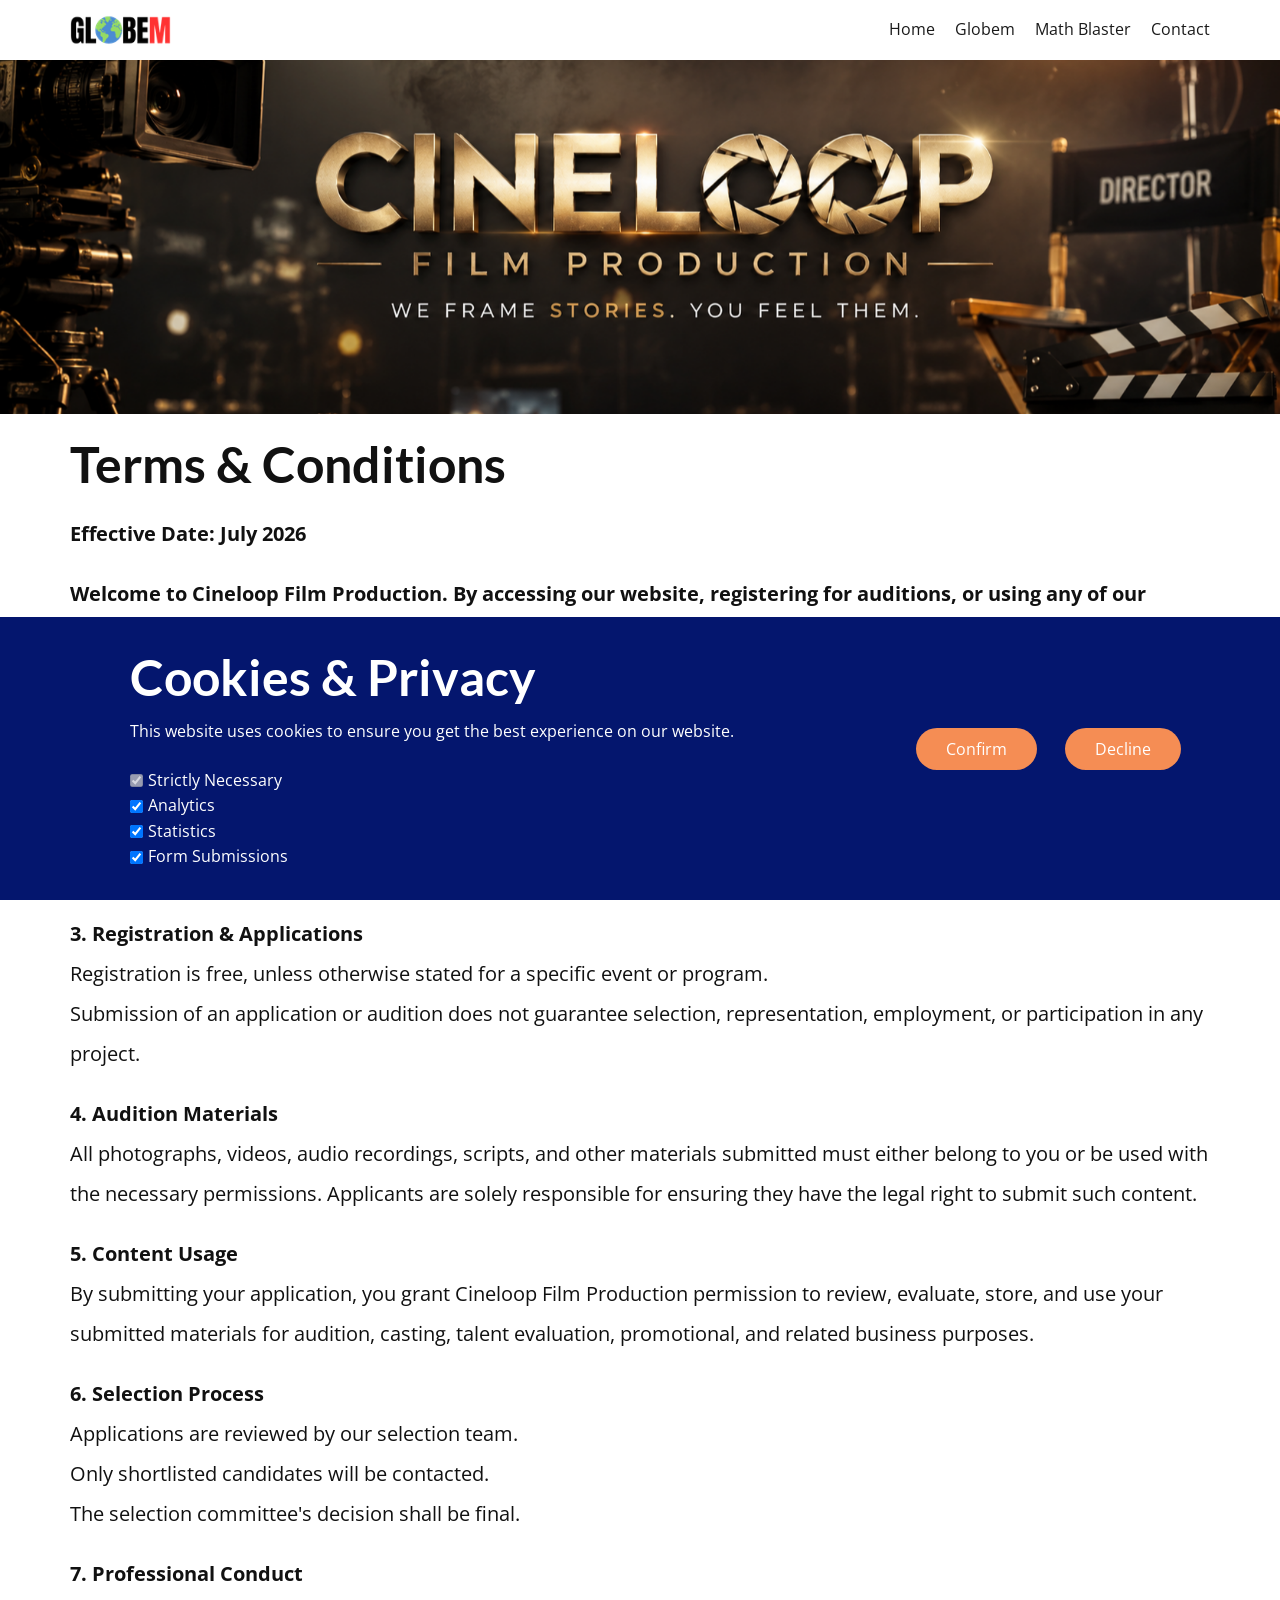
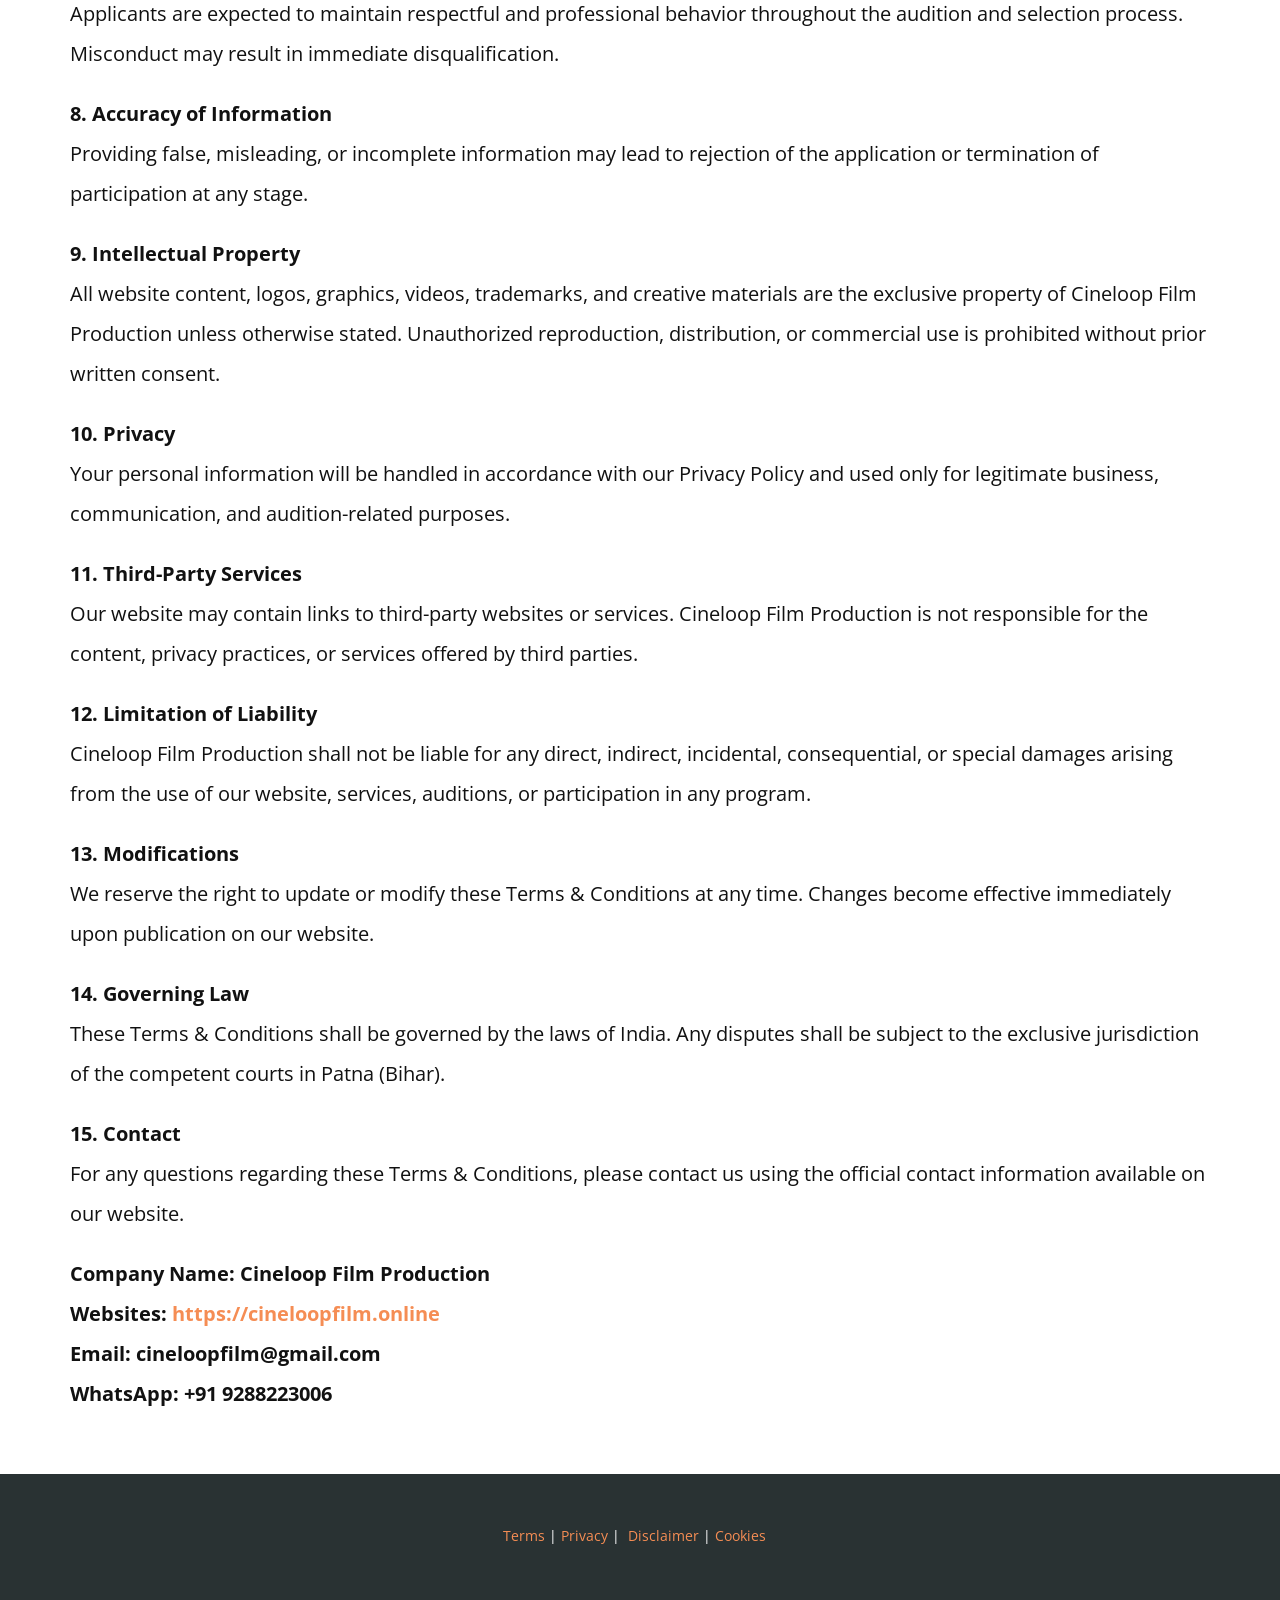
<file: Terms.html>
<!DOCTYPE html>
<html style="font-size: 16px;" lang="en"><head>
    <meta name="viewport" content="width=device-width, initial-scale=1.0">
    <meta charset="utf-8">
    <meta name="keywords" content="Cineloop Film Production
Film Production Company
Music Production Studio
Video Production Company
Studio Recording
Recording &amp;amp; Production
Music Recording Studio
Music Video Production
Commercial Video Production
Corporate Film Production
Short Film Production
Documentary Film Production
Cinematography
Video Editing Services
Audio Recording Studio
Mixing &amp;amp; Mastering
Podcast Production
Voice Over Recording
Creative Media Agency
Online Auditions
Talent Auditions
Casting Agency
Artist Registration
Singer Audition
Rapper Audition
Actor Audition
Voice Over Artist Audition
Talent Management
Join Our Talent Network
Film Production Company in Patna
Music Studio in Patna
Video Production Services in Bihar
Recording Studio in Patna
Creative Agency in Bihar
Cineloop Studios
Cineloop Music
Cineloop Productions
Cineloop Entertainment
Cineloop Creative Studio">
    <meta name="description" content="Cineloop Film Production delivers professional film production, music recording, video editing, photography, commercial ads, and creative media solutions for brands, businesses, and artists.">
    <title>Terms</title>
    
<link rel="stylesheet" href="Terms.css" media="screen">
    <script class="u-script" type="text/javascript" src="jquery.js" defer=""></script>
    <script class="u-script" type="text/javascript" src="nicepage.js" defer=""></script>
    <meta name="generator" content="Nicepage 8.5.1, nicepage.com">
    <link rel="icon" href="images/favicon.png">
    
    
    
    
    
    <link id="u-page-google-font" rel="stylesheet" href="Terms-fonts.css">
    <script type="application/ld+json">{
		"@context": "http://schema.org",
		"@type": "Organization",
		"name": "Cineloop",
		"logo": "images/globemlogo.png"
}</script>
    <meta name="theme-color" content="#f58d54">
    <meta property="og:title" content="Terms">
    <meta property="og:description" content="Cineloop Film Production delivers professional film production, music recording, video editing, photography, commercial ads, and creative media solutions for brands, businesses, and artists.">
    <meta property="og:type" content="website">
  <meta data-intl-tel-input-cdn-path="intlTelInput/"></head>
  <body data-path-to-root="./" data-include-products="false" class="u-body u-clearfix u-xxl-mode" data-lang="en"><header class="u-clearfix u-header u-white u-header" id="sec-2a97"><div class="u-clearfix u-sheet u-sheet-1">
        <a href="#" class="u-image u-logo u-image-1" data-image-width="120" data-image-height="40">
          <img src="images/globemlogo.png" class="u-logo-image u-logo-image-1">
        </a>
        <nav class="u-align-left u-font-size-14 u-menu u-menu-one-level u-nav-spacing-25 u-offcanvas u-menu-1" data-responsive-from="MD" role="navigation">
          <div class="menu-collapse" style="font-size: 1rem; letter-spacing: 0px;">
            <a class="u-button-style u-custom-active-border-color u-custom-active-color u-custom-border u-custom-border-color u-custom-borders u-custom-color u-custom-hover-border-color u-custom-hover-color u-custom-left-right-menu-spacing u-custom-padding-bottom u-custom-text-active-color u-custom-text-color u-custom-text-decoration u-custom-text-hover-color u-custom-top-bottom-menu-spacing u-flip-horizontal u-flip-vertical u-hamburger-link u-nav-link u-text-active-palette-3-base u-text-black u-text-hover-palette-2-base u-hamburger-link-1" href="#" tabindex="-1" aria-label="Open menu" aria-controls="287a">
              <svg class="u-svg-link" preserveAspectRatio="xMidYMin slice" viewBox="0 0 302 302" style=""><use xlink:href="#svg-7b92"></use></svg>
              <svg xmlns="http://www.w3.org/2000/svg" xmlns:xlink="http://www.w3.org/1999/xlink" version="1.1" id="svg-7b92" x="0px" y="0px" viewBox="0 0 302 302" style="enable-background:new 0 0 302 302;" xml:space="preserve" class="u-svg-content"><g><rect y="36" width="302" height="30"></rect><rect y="236" width="302" height="30"></rect><rect y="136" width="302" height="30"></rect>
</g><g></g><g></g><g></g><g></g><g></g><g></g><g></g><g></g><g></g><g></g><g></g><g></g><g></g><g></g><g></g></svg>
            </a>
          </div>
          <div class="u-custom-menu u-nav-container">
            <ul role="menubar" class="u-nav u-spacing-20 u-unstyled u-nav-1"><li role="none" class="u-nav-item"><a role="menuitem" class="u-border-2 u-border-active-palette-1-base u-border-hover-palette-1-light-1 u-border-no-left u-border-no-right u-border-no-top u-button-style u-nav-link u-text-active-palette-1-base u-text-grey-90 u-text-hover-grey-90 u-nav-link-2" href="./">Home</a>
</li><li role="none" class="u-nav-item"><a tabindex="-1" role="menuitem" class="u-border-2 u-border-active-palette-1-base u-border-hover-palette-1-light-1 u-border-no-left u-border-no-right u-border-no-top u-button-style u-nav-link u-text-active-palette-1-base u-text-grey-90 u-text-hover-grey-90 u-nav-link-2" href="https://globem.in">Globem</a>
</li><li role="none" class="u-nav-item"><a tabindex="-1" role="menuitem" class="u-border-2 u-border-active-palette-1-base u-border-hover-palette-1-light-1 u-border-no-left u-border-no-right u-border-no-top u-button-style u-nav-link u-text-active-palette-1-base u-text-grey-90 u-text-hover-grey-90 u-nav-link-2" href="https://www.globem.in/p/math-blaster.html">Math Blaster</a>
</li><li role="none" class="u-nav-item"><a tabindex="-1" role="menuitem" class="u-border-2 u-border-active-palette-1-base u-border-hover-palette-1-light-1 u-border-no-left u-border-no-right u-border-no-top u-button-style u-nav-link u-text-active-palette-1-base u-text-grey-90 u-text-hover-grey-90 u-nav-link-2" href="https://wa.me/919288223006?text=Hello" target="_blank">Contact</a>
</li></ul>
          </div>
          <div class="u-custom-menu u-nav-container-collapse" id="287a" role="region" aria-label="Menu panel">
            <div class="u-align-center u-black u-container-align-center u-container-style u-inner-container-layout u-opacity u-opacity-95 u-sidenav">
              <div class="u-inner-container-layout u-sidenav-overflow">
                <div class="u-menu-close" tabindex="-1" aria-label="Close menu"></div>
                <ul class="u-align-left u-nav u-popupmenu-items u-text-active-palette-3-base u-text-hover-palette-2-base u-unstyled u-nav-2" role="menubar"><li role="none" class="u-nav-item"><a role="menuitem" class="u-button-style u-nav-link" href="./">Home</a>
</li><li role="none" class="u-nav-item"><a tabindex="-1" role="menuitem" class="u-button-style u-nav-link" href="https://globem.in">Globem</a>
</li><li role="none" class="u-nav-item"><a tabindex="-1" role="menuitem" class="u-button-style u-nav-link" href="https://www.globem.in/p/math-blaster.html">Math Blaster</a>
</li><li role="none" class="u-nav-item"><a tabindex="-1" role="menuitem" class="u-button-style u-nav-link" href="https://wa.me/919288223006?text=Hello" target="_blank">Contact</a>
</li></ul>
              </div>
            </div>
            <div class="u-black u-menu-overlay u-opacity u-opacity-70"></div>
          </div>
          <style class="menu-style">@media (max-width: 939px) {
                    [data-responsive-from="MD"] .u-nav-container {
                        display: none;
                    }
                    [data-responsive-from="MD"] .menu-collapse {
                        display: block;
                    }
                }</style>
        </nav>
      </div></header>
    <section class="u-clearfix u-container-align-center u-image u-section-1" id="block-23" data-image-width="1672" data-image-height="941">
      <div class="u-clearfix u-sheet u-sheet-1"></div>
    </section>
    <section class="u-clearfix u-section-2" id="block-24">
      <div class="u-clearfix u-sheet u-sheet-1">
        <h3 class="u-text u-text-default"> Terms &amp; Conditions</h3>
        <p class="u-text u-text-2"> Effective Date: July 2026</p>
        <p class="u-text u-text-3"> Welcome to Cineloop Film Production. By accessing our website, registering for auditions, or using any of our services, you agree to comply with the following Terms &amp; Conditions.</p>
        <p class="u-text u-text-4"> 1. Acceptance of Terms<span style="font-weight: 400;">
            <br>By accessing our websites or using our services, you agree to comply with these Terms &amp; Conditions.</span>
        </p>
        <p class="u-text u-text-5"> 2. Eligibility <span style="font-weight: 400;"></span>
          <br><span style="font-weight: 400;"> Applicants must provide accurate, complete, and truthful information.<br>Individuals below 18 years of age must obtain permission from a parent or legal guardian before participating.</span>
        </p>
        <p class="u-text u-text-6"> 3. Registration &amp; Applications <br><span style="font-weight: 400;"> Registration is free, unless otherwise stated for a specific event or program. <br> Submission of an application or audition does not guarantee selection, representation, employment, or participation in any project.</span>
        </p>
        <p class="u-text u-text-7"> 4. Audition Materials&nbsp;<br><span style="font-weight: 400;">All photographs, videos, audio recordings, scripts, and other materials submitted must either belong to you or be used with the necessary permissions. Applicants are solely responsible for ensuring they have the legal right to submit such content.</span>
        </p>
        <p class="u-text u-text-8"> 5. Content Usage&nbsp;<br><span style="font-weight: 400;">By submitting your application, you grant Cineloop Film Production permission to review, evaluate, store, and use your submitted materials for audition, casting, talent evaluation, promotional, and related business purposes.</span>
        </p>
        <p class="u-text u-text-9"> 6. Selection Process <br><span style="font-weight: 400;"> Applications are reviewed by our selection team. <br> Only shortlisted candidates will be contacted. <br> The selection committee's decision shall be final.</span>
        </p>
        <p class="u-text u-text-10"> 7. Professional Conduct&nbsp;<br><span style="font-weight: 400;">Applicants are expected to maintain respectful and professional behavior throughout the audition and selection process. Misconduct may result in immediate disqualification.</span>
        </p>
        <p class="u-text u-text-11"> 8. Accuracy of Information&nbsp;<br><span style="font-weight: 400;">Providing false, misleading, or incomplete information may lead to rejection of the application or termination of participation at any stage.</span>
        </p>
        <p class="u-text u-text-12"> 9. Intellectual Property&nbsp;<br><span style="font-weight: 400;">All website content, logos, graphics, videos, trademarks, and creative materials are the exclusive property of Cineloop Film Production unless otherwise stated. Unauthorized reproduction, distribution, or commercial use is prohibited without prior written consent.</span>
        </p>
        <p class="u-text u-text-13"> 10. Privacy&nbsp;<br><span style="font-weight: 400;">Your personal information will be handled in accordance with our Privacy Policy and used only for legitimate business, communication, and audition-related purposes.</span>
        </p>
        <p class="u-text u-text-14"> 11. Third-Party Services&nbsp;<br><span style="font-weight: 400;">Our website may contain links to third-party websites or services. Cineloop Film Production is not responsible for the content, privacy practices, or services offered by third parties.</span>
        </p>
        <p class="u-text u-text-15"> 12. Limitation of Liability&nbsp;<br><span style="font-weight: 400;">Cineloop Film Production shall not be liable for any direct, indirect, incidental, consequential, or special damages arising from the use of our website, services, auditions, or participation in any program.</span>
        </p>
        <p class="u-text u-text-16"> 13. Modifications&nbsp;<br><span style="font-weight: 400;">We reserve the right to update or modify these Terms &amp; Conditions at any time. Changes become effective immediately upon publication on our website.</span>
        </p>
        <p class="u-text u-text-17"> 14. Governing Law&nbsp;<br><span style="font-weight: 400;">These Terms &amp; Conditions shall be governed by the laws of India. Any disputes shall be subject to the exclusive jurisdiction of the competent courts in Patna (Bihar).</span>
        </p>
        <p class="u-text u-text-18"> 15. Contact&nbsp;<br><span style="font-weight: 400;">For any questions regarding these Terms &amp; Conditions, please contact us using the official contact information available on our website.</span>
        </p>
        <p class="u-text u-text-19"> Company Name:&nbsp;Cineloop Film Production<br>Websites:&nbsp;<a href="https://cineloopfilm.online/" class="u-active-none u-border-none u-btn u-button-style u-hover-none u-none u-text-palette-1-base u-btn-1">https://cineloopfilm.online</a>
          <br><b>Email:</b>&nbsp;​cineloopfilm@gmail.com<br><b>WhatsApp:&nbsp;</b>+91 9288223006
        </p>
      </div>
    </section>
    
    
    
    
    <footer class="u-align-center u-clearfix u-container-align-center u-footer u-palette-5-dark-3 u-footer" id="sec-ad58"><div class="u-clearfix u-sheet u-sheet-1">
        <p class="u-small-text u-text u-text-variant u-text-1">
          <a href="Terms.html" data-page-id="1483823537" class="u-active-none u-border-none u-btn u-button-link u-button-style u-hover-none u-none u-text-palette-1-base u-btn-1" target="_blank" title="Terms">Terms</a> | <a href="Privacy-Policy-and-Disclaimer.html" data-page-id="244114998" class="u-active-none u-border-none u-btn u-button-link u-button-style u-hover-none u-none u-text-palette-1-base u-btn-2" target="_blank" title="Privacy Policy and Disclaimer">Privacy</a> |&nbsp; <a href="Privacy-Policy-and-Disclaimer.html" data-page-id="244114998" class="u-active-none u-border-none u-btn u-button-link u-button-style u-hover-none u-none u-text-palette-1-base u-btn-3" target="_blank" title="Privacy Policy and Disclaimer">Disclaimer</a> |&nbsp;<a href="Cookies-Policy.html" data-page-id="97902699" class="u-active-none u-border-none u-btn u-button-link u-button-style u-hover-none u-none u-text-palette-1-base u-btn-4" target="_blank" title="Cookies Policy">Cookies </a>&nbsp;&nbsp;
        </p>
      </div></footer>
    <section class="u-backlink u-clearfix u-grey-80"></section><section class="u-align-center u-clearfix u-container-align-center u-cookies-consent u-custom-color-1 u-cookies-consent" id="gdpr-1">
      <div class="u-clearfix u-sheet u-valign-middle u-sheet-1">
        <div class="data-layout-selected u-clearfix u-expanded-width u-layout-wrap u-layout-wrap-1">
          <div class="u-gutter-0 u-layout">
            <div class="u-layout-row">
              <div class="u-container-style u-layout-cell u-left-cell u-size-43 u-layout-cell-1">
                <div class="u-container-layout u-container-layout-1">
                  <h3 class="u-text u-text-default u-text-1">Cookies &amp; Privacy</h3>
                  <p class="u-text u-text-default u-text-2">This website uses cookies to ensure you get the best experience on our website.</p>
                  <div class="custom-expanded u-cookie-preferences u-cookie-preferences-1">
                    <label class="u-form-control-hidden u-label"></label>
                    <div class="u-form-checkbox-group-wrapper">
                      <div class="u-input-row">
                        <input id="field-cookie-necessary" disabled="" type="checkbox" name="cookie-preferences" value="necessary" class="u-field-input" checked="checked">
                        <label class="u-field-label" for="field-cookie-necessary">Strictly Necessary</label>
                      </div>
                      <div class="u-input-row">
                        <input id="field-cookie-analytics" checked="checked" type="checkbox" name="cookie-preferences" value="analytics" class="u-field-input">
                        <label class="u-field-label" for="field-cookie-analytics">Analytics</label>
                      </div>
                      <div class="u-input-row">
                        <input id="field-cookie-statistics" checked="checked" type="checkbox" name="cookie-preferences" value="statistics" class="u-field-input">
                        <label class="u-field-label" for="field-cookie-statistics">Statistics</label>
                      </div>
                      <div class="u-input-row">
                        <input id="field-cookie-form-submissions" checked="checked" type="checkbox" name="cookie-preferences" value="submissions" class="u-field-input">
                        <label class="u-field-label" for="field-cookie-form-submissions">Form Submissions</label>
                      </div>
                    </div>
                  </div>
                </div>
              </div>
              <div class="u-align-left u-container-align-left u-container-style u-layout-cell u-right-cell u-size-17 u-layout-cell-2">
                <div class="u-container-layout u-container-layout-2">
                  <a href="" class="u-btn u-button-decline u-button-style u-btn-1">Decline</a>
                  <a href="#" class="u-btn u-button-confirm u-button-style u-palette-1-base u-btn-2">Confirm</a>
                </div>
              </div>
            </div>
          </div>
        </div>
      </div>
    <style> .u-cookies-consent {
  background-image: none;
}

.u-cookies-consent .u-sheet-1 {
  min-height: 283px;
}

.u-cookies-consent .u-layout-wrap-1 {
  margin-top: 30px;
  margin-bottom: 30px;
}

.u-cookies-consent .u-layout-cell-1 {
  min-height: 203px;
}

.u-cookies-consent .u-container-layout-1 {
  padding: 0 60px;
}

.u-cookies-consent .u-text-1 {
  margin-top: 0;
  margin-right: 20px;
  margin-bottom: 0;
}

.u-cookies-consent .u-text-2 {
  margin: 8px 20px 0 0;
}

.u-cookies-consent .u-cookie-preferences-1 {
  width: 697px;
  margin: 21px 0 0;
}

.u-cookies-consent .u-layout-cell-2 {
  min-height: 203px;
}

.u-cookies-consent .u-container-layout-2 {
  padding: 30px 29px;
}

.u-cookies-consent .u-btn-1 {
  margin: 51px 0 0 auto;
}

.u-cookies-consent .u-btn-2 {
  margin: -42px auto 0 0;
}

@media (max-width: 1399px) {
  .u-cookies-consent .u-sheet-1 {
    min-height: 263px;
  }

  .u-cookies-consent .u-btn-1 {
    margin-right: 0;
  }
}

@media (max-width: 1199px) {
  .u-cookies-consent .u-sheet-1 {
    min-height: 131px;
  }

  .u-cookies-consent .u-layout-cell-1 {
    min-height: 167px;
  }

  .u-cookies-consent .u-text-1 {
    margin-right: 0;
  }

  .u-cookies-consent .u-text-2 {
    margin-right: 0;
  }

  .u-cookies-consent .u-cookie-preferences-1 {
    width: 554px;
  }

  .u-cookies-consent .u-layout-cell-2 {
    min-height: 167px;
  }

  .u-cookies-consent .u-btn-2 {
    margin-top: -42px;
    margin-left: 0;
  }
}

@media (max-width: 991px) {
  .u-cookies-consent .u-sheet-1 {
    min-height: 106px;
  }

  .u-cookies-consent .u-layout-cell-1 {
    min-height: 100px;
  }

  .u-cookies-consent .u-container-layout-1 {
    padding-left: 30px;
    padding-right: 30px;
  }

  .u-cookies-consent .u-cookie-preferences-1 {
    width: 456px;
  }

  .u-cookies-consent .u-layout-cell-2 {
    min-height: 100px;
  }
}

@media (max-width: 767px) {
  .u-cookies-consent .u-sheet-1 {
    min-height: 225px;
  }

  .u-cookies-consent .u-container-layout-1 {
    padding-left: 10px;
    padding-right: 10px;
    padding-bottom: 20px;
  }

  .u-cookies-consent .u-container-layout-2 {
    padding: 10px;
  }
}

@media (max-width: 575px) {
  .u-cookies-consent .u-sheet-1 {
    min-height: 121px;
  }

  .u-cookies-consent .u-cookie-preferences-1 {
    width: 320px;
  }
}</style></section>
  
</body></html>
</file>
<file: Cookies-Policy.css>
.fr-clearfix::after { clear: both; display: block; content: ""; height: 0px; }
.fr-hide-by-clipping { position: absolute; width: 1px; height: 1px; padding: 0px; margin: -1px; overflow: hidden; clip: rect(0px, 0px, 0px, 0px); border: 0px; }
.fr-view img.fr-rounded, .fr-view .fr-img-caption.fr-rounded img { border-radius: 10px; background-clip: padding-box; }
.fr-view img.fr-shadow, .fr-view .fr-img-caption.fr-shadow img { box-shadow: #cccccc 10px 10px 5px 0px; }
.fr-view img.fr-bordered, .fr-view .fr-img-caption.fr-bordered img { border: 5px solid #cccccc; }
.fr-view img.fr-bordered { box-sizing: content-box; }
.fr-view .fr-img-caption.fr-bordered img { box-sizing: border-box; }
.fr-view { overflow-wrap: break-word; }
.fr-view span[style~="color:"] a { color: inherit; }
.fr-view strong { font-weight: 700; }
.fr-view table[border="0"] td:not([class]), .fr-view table[border="0"] th:not([class]), .fr-view table[border="0"] td[class=""], .fr-view table[border="0"] th[class=""] { border-width: 0px; }
.fr-view table { border: none; border-collapse: collapse; empty-cells: show; max-width: 100%; }
.fr-view table td { min-width: 5px; }
.fr-view table.fr-dashed-borders td, .fr-view table.fr-dashed-borders th { border-style: dashed; }
.fr-view table.fr-alternate-rows tbody tr:nth-child(2n) { background: whitesmoke; }
.fr-view table td, .fr-view table th { border: 1px solid #dddddd; }
.fr-view table td:empty, .fr-view table th:empty { height: 20px; }
.fr-view table td.fr-highlighted, .fr-view table th.fr-highlighted { border: 1px double red; }
.fr-view table td.fr-thick, .fr-view table th.fr-thick { border-width: 2px; }
.fr-view table th { background: #ececec; }
.fr-view hr { clear: both; user-select: none; break-after: page; }
.fr-view .fr-file { position: relative; }
.fr-view .fr-file::after { position: relative; content: "📎"; font-weight: normal; }
.fr-view pre { white-space: pre-wrap; overflow-wrap: break-word; overflow: visible; }
.fr-view span.fr-emoticon { font-weight: normal; font-family: "Apple Color Emoji", "Segoe UI Emoji", NotoColorEmoji, "Segoe UI Symbol", "Android Emoji", EmojiSymbols; display: inline; line-height: 0; }
.fr-view span.fr-emoticon.fr-emoticon-img { font-size: inherit; height: 1em; width: 1em; min-height: 20px; min-width: 20px; display: inline-block; margin: -0.1em 0.1em 0.1em; line-height: 1; vertical-align: middle; background-repeat: no-repeat !important; }
.fr-view .fr-text-gray { color: #aaaaaa !important; }
.fr-view .fr-text-bordered { border-top: 1px solid #222222; border-bottom: 1px solid #222222; padding: 10px 0px; }
.fr-view .fr-text-spaced { letter-spacing: 1px; }
.fr-view .fr-text-uppercase { text-transform: uppercase; }
.fr-view .fr-class-highlighted { background-color: #ffff00; }
.fr-view .fr-class-code { border-color: #cccccc; border-radius: 2px; background: #f5f5f5; padding: 10px; font-family: "Courier New", Courier, monospace; }
.fr-view .fr-class-transparency { opacity: 0.5; }
.fr-view img { position: relative; max-width: 100%; }
.fr-view img.fr-dib { margin: 10px auto; display: block; float: none; vertical-align: top; }
.fr-view img.fr-dib.fr-fil { margin-left: 0px; text-align: left; }
.fr-view img.fr-dib.fr-fir { margin-right: 0px; text-align: right; }
.fr-view img.fr-dii { display: inline-block; float: none; vertical-align: bottom; margin-left: 5px; margin-right: 5px; max-width: calc(100% - 10px); }
.fr-view img.fr-dii.fr-fil { float: left; margin: 10px 15px 10px 0px; max-width: calc(100% - 5px); }
.fr-view img.fr-dii.fr-fir { float: right; margin: 10px 0px 10px 15px; max-width: calc(100% - 5px); }
.fr-view span.fr-img-caption { position: relative; max-width: 100%; }
.fr-view span.fr-img-caption.fr-dib { margin: 5px auto; display: block; float: none; vertical-align: top; }
.fr-view span.fr-img-caption.fr-dib.fr-fil { margin-left: 0px; text-align: left; }
.fr-view span.fr-img-caption.fr-dib.fr-fir { margin-right: 0px; text-align: right; }
.fr-view span.fr-img-caption.fr-dii { display: inline-block; float: none; vertical-align: bottom; margin-left: 5px; margin-right: 5px; max-width: calc(100% - 10px); }
.fr-view span.fr-img-caption.fr-dii.fr-fil { float: left; margin: 5px 5px 5px 0px; max-width: calc(100% - 5px); }
.fr-view span.fr-img-caption.fr-dii.fr-fir { float: right; margin: 5px 0px 5px 5px; max-width: calc(100% - 5px); }
.fr-view .fr-video { text-align: center; position: relative; }
.fr-view .fr-video.fr-rv { padding-bottom: 56.25%; padding-top: 30px; height: 0px; overflow: hidden; }
.fr-view .fr-video.fr-rv > iframe, .fr-view .fr-video.fr-rv object, .fr-view .fr-video.fr-rv embed { top: 0px; left: 0px; width: 100%; height: 100%; position: absolute !important; }
.fr-view .fr-video > * { box-sizing: content-box; max-width: 100%; border: none; }
.fr-view .fr-video.fr-dvb { display: block; clear: both; }
.fr-view .fr-video.fr-dvb.fr-fvl { text-align: left; }
.fr-view .fr-video.fr-dvb.fr-fvr { text-align: right; }
.fr-view .fr-video.fr-dvi { display: inline-block; }
.fr-view .fr-video.fr-dvi.fr-fvl { float: left; }
.fr-view .fr-video.fr-dvi.fr-fvr { float: right; }
.fr-view a.fr-strong { font-weight: 700; }
.fr-view a.fr-green { color: green; }
.fr-view .fr-img-caption { text-align: center; }
.fr-view .fr-img-caption .fr-img-wrap { padding: 0px; margin: auto; text-align: center; width: 100%; }
.fr-view .fr-img-caption .fr-img-wrap a { display: block; }
.fr-view .fr-img-caption .fr-img-wrap img { display: block; margin: auto; width: 100%; }
.fr-view .fr-img-caption .fr-img-wrap > span { margin: auto; display: block; padding: 5px 5px 10px; font-size: 14px; font-weight: initial; box-sizing: border-box; opacity: 0.9; width: 100%; text-align: center; }
.fr-view button.fr-rounded, .fr-view input.fr-rounded, .fr-view textarea.fr-rounded { border-radius: 10px; background-clip: padding-box; }
.fr-view button.fr-large, .fr-view input.fr-large, .fr-view textarea.fr-large { font-size: 24px; }
a.fr-view.fr-strong { font-weight: 700; }
a.fr-view.fr-green { color: green; }
img.fr-view { position: relative; max-width: 100%; }
img.fr-view.fr-dib { margin: 5px auto; display: block; float: none; vertical-align: top; }
img.fr-view.fr-dib.fr-fil { margin-left: 0px; text-align: left; }
img.fr-view.fr-dib.fr-fir { margin-right: 0px; text-align: right; }
img.fr-view.fr-dii { display: inline-block; float: none; vertical-align: bottom; margin-left: 5px; margin-right: 5px; max-width: calc(100% - 10px); }
img.fr-view.fr-dii.fr-fil { float: left; margin: 5px 5px 5px 0px; max-width: calc(100% - 5px); }
img.fr-view.fr-dii.fr-fir { float: right; margin: 5px 0px 5px 5px; max-width: calc(100% - 5px); }
span.fr-img-caption.fr-view { position: relative; max-width: 100%; }
span.fr-img-caption.fr-view.fr-dib { margin: 5px auto; display: block; float: none; vertical-align: top; }
span.fr-img-caption.fr-view.fr-dib.fr-fil { margin-left: 0px; text-align: left; }
span.fr-img-caption.fr-view.fr-dib.fr-fir { margin-right: 0px; text-align: right; }
span.fr-img-caption.fr-view.fr-dii { display: inline-block; float: none; vertical-align: bottom; margin-left: 5px; margin-right: 5px; max-width: calc(100% - 10px); }
span.fr-img-caption.fr-view.fr-dii.fr-fil { float: left; margin: 5px 5px 5px 0px; max-width: calc(100% - 5px); }
span.fr-img-caption.fr-view.fr-dii.fr-fir { float: right; margin: 5px 0px 5px 5px; max-width: calc(100% - 5px); }
html { font-family: sans-serif; text-size-adjust: 100%; }
body { margin: 0px; }
article, aside, details, figcaption, figure, footer, header, main, menu, nav, section, summary { display: block; }
a { background-color: transparent; }
a:active, a:hover { outline-width: 0px; }
b, strong { font-weight: bold; }
img { border-style: none; }
svg:not(:root) { overflow: hidden; }
button, input, optgroup, select, textarea { color: inherit; font: inherit; margin: 0px; }
button, input { overflow: visible; }
button, html [type="button"], [type="reset"], [type="submit"] { appearance: button; }
button, select, input, textarea { outline: none; }
[type="checkbox"], [type="radio"] { box-sizing: border-box; padding: 0px; }
[type="number"]::-webkit-inner-spin-button, [type="number"]::-webkit-outer-spin-button { height: auto; }
[type="search"]::-webkit-search-cancel-button, [type="search"]::-webkit-search-decoration { appearance: none; }
::-webkit-input-placeholder { color: inherit; opacity: 0.54; }
::-webkit-file-upload-button { appearance: button; font: inherit; }
ul, ol { padding-left: 20px; }
.u-effect-hover-zoomOut .u-back-slide, .u-effect-hover-zoomOut .u-background-effect-image { transition: transform 500ms ease 0s; transform: scale(var(--effect-scale)); }
.u-effect-hover-zoomOut:hover .u-back-slide, .u-effect-hover-zoomOut:hover .u-background-effect-image, .u-effect-hover-zoomOut.u-effect-active .u-back-slide, .u-effect-hover-zoomOut.u-effect-active .u-background-effect-image { transform: scale(1); }
.u-btn { display: table; cursor: pointer; color: inherit; font-size: inherit; font-family: inherit; line-height: inherit; letter-spacing: inherit; text-transform: inherit; font-weight: inherit; text-decoration: none; border: 0px none transparent; background-color: transparent; margin: 0px; font-style: initial; white-space: nowrap; user-select: none; vertical-align: middle; text-align: center; padding: 10px 30px; border-radius: 0px; --border-radius: 0; align-self: flex-start; outline: none !important; }
.u-btn:focus, .u-btn:active:focus, .u-btn.active:focus { outline: -webkit-focus-ring-color auto 5px; outline-offset: -2px; }
.u-btn:hover, .u-btn:focus { text-decoration: none; }
.u-btn:active, .u-btn.active { outline: 0px; background-image: none; }
.u-button-style.u-border-no-right.u-border-no-left.u-border-no-bottom, .u-button-style.u-border-no-top.u-border-no-left.u-border-no-bottom, .u-button-style.u-border-no-top.u-border-no-right.u-border-no-bottom, .u-button-style.u-border-no-top.u-border-no-right.u-border-no-left, .u-btn-rectangle { border-radius: 0px !important; }
.u-button-style { transition-property: background-color, color, border-color; }
.u-text a, .u-post-content a, .u-product-control.u-text a { font-size: inherit !important; font-family: inherit !important; line-height: inherit !important; letter-spacing: inherit !important; text-transform: inherit !important; }
.u-filter-item a, .u-nav-link, .u-tab-link { font-size: inherit; font-family: inherit; line-height: inherit; letter-spacing: inherit; text-transform: inherit; text-decoration: inherit; }
.u-text:not(ul):not(ol):not(p):not(.u-post-content):not(.u-block-content):not(.u-product-desc):not(.u-cart-block-content):not(.u-checkout-block-content) a { color: inherit; }
.u-text:not(ul):not(ol):not(p):not(.u-post-content):not(.u-block-content):not(.u-product-desc):not(.u-cart-block-content):not(.u-checkout-block-content) a, .u-text:not(ul):not(ol):not(p):not(.u-post-content):not(.u-block-content):not(.u-product-desc):not(.u-cart-block-content):not(.u-checkout-block-content) a:hover { text-decoration: none; }
.u-link, a { border-top-width: 0px; border-left-width: 0px; border-right-width: 0px; }
.u-block-content > :first-child, .u-product-desc > :first-child, .u-product-tab-pane > :first-child, .u-post-content > :first-child { margin-top: 0px; }
.u-block-content > :last-child, .u-product-desc > :last-child, .u-product-tab-pane > :last-child, .u-post-content > :last-child { margin-bottom: 0px; }
.u-block-content p, .u-product-desc p, .u-product-tab-pane p, .u-post-content p { text-decoration: inherit !important; color: inherit !important; font-style: inherit !important; font-size: inherit !important; font-weight: inherit !important; font-family: inherit !important; line-height: inherit !important; letter-spacing: inherit !important; text-transform: inherit !important; }
.u-logo { color: inherit; font-size: inherit; font-family: inherit; line-height: inherit; letter-spacing: inherit; text-transform: inherit; font-style: inherit; font-weight: inherit; text-decoration: none; border: 0px none transparent; background-color: transparent; margin: 0px; outline: none !important; }
.u-image.u-logo { display: table; white-space: nowrap; }
.u-image.u-logo img { display: block; }
.u-form-control-hidden { display: none !important; }
.u-input-row { display: flex; align-items: center; }
.u-input-row:first-child { margin-top: 0px !important; }
.u-input-row input { margin: 0px; flex-shrink: 0; }
.u-input-row .u-field-label, .u-input-row .u-label { display: inline-block; margin-left: 5px; margin-bottom: 0px; }
.u-label, .u-field-label { margin-bottom: 5px; font-weight: normal; }
@keyframes loaderIconRotation { 
  0% { transform: rotate(0deg); }
  100% { transform: rotate(360deg); }
}
.u-form-file-upload .u-file-error-tooltip { position: relative; display: inline-block; color: red; }
.u-form-file-upload .u-file-error-tooltip-text { visibility: hidden; width: 420px; background-color: #5d5d5d; color: #ffffff; text-align: center; border-radius: 6px; padding: 5px 0px; position: absolute; z-index: 1; }
.u-form-file-upload .u-file-error-tooltip:hover .u-file-error-tooltip-text { visibility: visible; }
.u-form-number input[type="range"]::-webkit-slider-thumb { appearance: none; width: var(--thumb-size); height: var(--thumb-size); border-radius: var(--thumb-radius); background: var(--thumb-color); border: var(--thumb-border-width) solid var(--thumb-border-color); box-shadow: var(--thumb-shadow); margin-top: -6px; }
.u-form-number input[type="range"]::-webkit-slider-thumb:hover { background: var(--thumb-hover-color); }
.u-form-number input[type="range"]::-webkit-slider-runnable-track { height: 2px; border: none; border-radius: 0px; box-shadow: none; }
.u-form-number input[type="range"]::-webkit-slider-runnable-track { background: linear-gradient(var(--track-active-color), var(--track-active-color)) 0/var(--progress) 100% no-repeat, var(--track-color); }
*, ::before, ::after { box-sizing: border-box; }
html { height: 100%; overflow: hidden auto; }
body { height: auto; min-height: 100%; overflow-x: clip; }
body, aside, .u-sidebar-block, section, header, footer { position: relative; }
section > *, header > *, footer > *, .u-sheet > *, .u-section-row > * { position: relative; }
a { color: #259bca; text-decoration: none; }
a:hover { color: #0676a4; }
a:focus { outline: -webkit-focus-ring-color auto 5px; outline-offset: -2px; }
.u-clearfix::after, .u-clearfix::before { content: ""; display: table; }
.u-clearfix::after { clear: both; }
.u-backlink { position: relative; text-align: center; padding: 1em; }
.u-border-none:not([class*="u-border-hover-"]):not([class*="u-border-active-"]), .u-border-none:not(:hover):not(.hover)[class*="u-border-hover-"], .u-border-none:not(:active):not(.active)[class*="u-border-active-"] { border-width: 0px !important; }
.u-button-style[class*="u-border-"].u-border-no-top, [class*="u-border-"].u-border-no-top { border-top-width: 0px; border-top-style: none; }
.u-button-style[class*="u-border-"].u-border-no-right, [class*="u-border-"].u-border-no-right { border-right-width: 0px; border-right-style: none; }
.u-button-style[class*="u-border-"].u-border-no-left, [class*="u-border-"].u-border-no-left { border-left-width: 0px; border-left-style: none; }
.u-text-default { display: table; align-self: flex-start; width: fit-content; }
.u-image, .u-background-effect-image, .u-video-poster { object-fit: cover; display: block; vertical-align: middle; background-size: cover; background-position: 50% 50%; background-repeat: no-repeat; }
.u-image:where(:not(img):not(.u-hover-box)) { overflow: visible; }
.u-sheet { position: relative; margin: 0px auto; }
.u-xl-mode .u-sheet { width: var(--theme-sheet-width-xl); }
.u-xxl-mode .u-sheet { width: var(--theme-sheet-width-xxl); }
@media (min-width: 1400px) {
  .u-sheet { width: var(--theme-sheet-width-xxl) !important; }
}
@media (min-width: 1200px) {
  .u-xl-mode .u-sheet { width: var(--theme-sheet-width-xl) !important; }
}
@media (min-width: 1200px) and (max-width: 1399px) {
  .u-xxl-mode .u-sheet { width: var(--theme-sheet-width-xl) !important; }
}
@media (min-width: 992px) and (max-width: 1199px) {
  .u-sheet { width: var(--theme-sheet-width-lg) !important; }
}
@media (min-width: 768px) and (max-width: 991px) {
  .u-sheet { width: var(--theme-sheet-width-md) !important; }
}
@media (min-width: 576px) and (max-width: 767px) {
  .u-sheet { width: var(--theme-sheet-width-sm) !important; }
}
@media (max-width: 575px) {
  .u-sheet { width: var(--theme-sheet-width-xs) !important; }
}
.u-body .u-sheet .u-sheet { width: 100% !important; }
.u-container-layout { position: relative; flex: 1 1 0%; max-width: 100%; transition-duration: inherit; }
.u-audio-main-layout-wrapper, .u-audio-main-layout-wrapper > *, .u-inner-container-layout, .u-inner-container-layout > *, .u-group-elements, .u-group-elements > *, .u-container-layout > * { position: relative; }
.u-inner-container-layout { white-space: normal; }
.u-expanded-width { width: 100% !important; }
.u-expanded-width:not(.custom-expanded) { margin-left: 0px !important; margin-right: 0px !important; }
.u-valign-middle, .u-valign-top, .u-valign-bottom { display: flex; flex-direction: column; }
.u-valign-middle > *, .u-valign-top > *, .u-valign-bottom > * { flex-shrink: 0; }
.u-valign-middle { justify-content: center; }
@media (max-width: 767px) {
  :not(.u-sheet) > [class*="u-gutter-"]:not(.u-gutter-0).u-expanded-width { overflow: hidden; }
}
@media (min-width: 576px) and (max-width: 767px) {
  .u-layout-wrap:not(.u-layout-custom-sm) .u-layout-row > * { min-width: 100%; }
  .u-layout-wrap:not(.u-layout-custom-sm) .u-layout { margin-left: 0px !important; margin-right: 0px !important; }
  .u-layout-wrap:not(.u-layout-custom-sm) .u-layout .u-layout-cell { border-left: 0px !important; border-right: 0px !important; }
}
@media (max-width: 575px) {
  .u-layout-wrap:not(.u-layout-custom-xs) .u-layout-row > * { min-width: 100%; }
  .u-layout-wrap:not(.u-layout-custom-xs) .u-layout { margin-left: 0px !important; margin-right: 0px !important; }
  .u-layout-wrap:not(.u-layout-custom-xs) .u-layout .u-layout-cell { border-left: 0px !important; border-right: 0px !important; }
}
.u-layout-row > .u-size-43 { flex: 0 0 71.6667%; max-width: 71.6667%; min-width: 71.6667%; }
.u-layout-row > .u-size-17 { flex: 0 0 28.3333%; max-width: 28.3333%; min-width: 28.3333%; }
.u-layout-col, .u-layout-row, .u-layout-col > *, .u-layout-row > * { display: flex; }
.u-layout-col, .u-layout-row { flex: 1 1 auto; }
.u-layout-row > * { max-height: 100%; min-height: fit-content; }
.u-layout-row { flex-flow: wrap; min-height: fit-content; max-width: 100%; }
.u-layout-cell { position: relative; display: flex; background-clip: padding-box; background-origin: padding-box; }
.u-sheet:not(.u-image):not(.u-video) { pointer-events: none; }
.u-sheet:not(.u-image):not(.u-video) > * { pointer-events: initial; }
.u-stick-footer { display: flex; flex-direction: column; }
.u-stick-footer .u-footer { margin-top: auto; }
.u-hide-header .u-header, .u-hide-footer .u-footer { display: none; }
.u-header.u-sticky { position: fixed; top: 0px; }
@supports (position: sticky) {
  .u-header.u-sticky { position: sticky; }
}
@supports (position: -webkit-sticky) {
  .u-header.u-sticky { }
}
.u-sticky { transition: background-color 250ms ease 0s, box-shadow 250ms ease 0s; }
.u-header.u-box-shadow:not(.u-sticky) { z-index: 1; }
.menu-overlay .u-header.u-box-shadow:not(.u-sticky) { z-index: unset; }
.u-overlap .u-header { position: absolute; top: 0px; right: 0px; left: 0px; }
.u-header.u-sticky, .u-overlap .u-header { z-index: 20; padding-top: 0.1px; }
.u-overlap .u-header.u-sticky { position: fixed; }
.u-overlap.u-overlap-transparent .u-header { background-color: transparent !important; background-image: none !important; }
.u-overlap.u-offcanvas-opened .u-header.u-sticky { z-index: auto; position: absolute !important; }
.u-overlap.u-offcanvas-opened .u-header.u-sticky + section { z-index: -1; }
.u-sticky::before { border-style: solid; border-width: 0px; content: ""; display: block; position: absolute; inset: 0px; pointer-events: none; transition: border-width 250ms ease 0s; }
[class*="u-border-"]:not(.u-shape-svg) { stroke: none; }
.u-svg-link { width: 100%; height: 100%; fill: currentcolor; }
.u-svg-content { width: 0px; height: 0px; }
.pswp .embed-responsive, .u-video .embed-responsive { width: 100%; height: 100%; }
.u-menu { --dropdown-icon-vertical: url([data-uri]); --dropdown-icon-horizonal: url([data-uri]); }
.u-menu, .u-popupmenu-items { display: table; white-space: nowrap; position: relative; line-height: 1; }
.u-popupmenu-items { min-width: 120px; }
.u-popupmenu-items .u-nav-link { padding: 8px 0px; white-space: normal; }
.u-nav, .u-nav-item { position: relative; }
.u-nav { display: inline-block; list-style: none; margin: 0px; padding: 0px; }
.u-nav-item { display: inline-block; position: relative; vertical-align: middle; padding: 0px; margin: 0px; height: 100%; }
:where(.u-nav-container > .u-nav > .u-nav-item > .u-nav-link) { padding: 10px 20px; }
.u-nav-popup.fake:not(.open) { display: none; }
.u-menu-mega .u-nav-container .u-nav-item:hover > .u-mega-popup:not(.fake) .u-nav-popup, .u-menu-mega .u-nav-container .u-mega-popup.open .u-nav-popup { visibility: visible; pointer-events: auto; }
.u-nav-container-collapse .u-nav-popup.animating { transition: max-height 200ms ease 0s; }
.u-nav-popup.open { visibility: visible; pointer-events: auto; }
.u-dropdown-icon .u-nav-link:first-child:nth-last-child(2)::after { content: ""; background-repeat: no-repeat; background-size: 50%; background-position: 100% 50%; min-width: 1.75em; min-height: 1em; }
.u-dropdown-icon .u-nav-container .u-nav-link:first-child:nth-last-child(2) { display: inline-flex; align-items: center; }
.u-dropdown-icon .u-nav-container .u-nav-link:first-child:nth-last-child(2)::after { background-image: var(--dropdown-icon-vertical); }
.u-dropdown-icon .u-nav-container .u-nav-popup .u-nav-link:first-child:nth-last-child(2) { display: flex; justify-content: flex-start; }
.u-dropdown-icon .u-nav-container .u-nav-popup .u-nav-link:first-child:nth-last-child(2)::after { background-image: var(--dropdown-icon-horizonal); margin-left: auto; }
.u-spacing-20:not(.u-text) > li:not(:last-child) { margin-right: 20px; }
.u-enable-responsive .u-spacing-20 > li + li { margin: 20px 0px 0px !important; }
.u-enable-responsive .u-popupmenu-items > li:first-child { margin: 0px !important; }
.u-nav-link { display: block; white-space: nowrap; font-size: inherit; font-family: inherit; line-height: inherit; letter-spacing: inherit; text-transform: inherit; font-style: inherit; font-weight: inherit; text-decoration: none; border: 0px none transparent; background-color: transparent; margin: 0px; outline: none !important; }
.u-nav-link, .u-nav-link:hover, .u-nav-link:focus { text-decoration: none; }
.u-nav-item a.u-nav-link, .menu-collapse a.u-nav-link { color: inherit; }
.menu-collapse { display: none; border: none; z-index: 1; }
.menu-collapse .u-nav-link { padding-top: 4px; padding-bottom: 4px; font-size: calc(1em + 8px); text-decoration: none !important; }
.menu-collapse .u-nav-link svg { min-width: 1em; width: auto; height: 1em; vertical-align: top; }
.menu-collapse .u-nav-link svg + svg { position: absolute; min-width: auto; width: 0px; height: 0px; overflow: hidden; }
.u-nav-container-collapse { display: none; z-index: 1001; overflow: hidden; clip-path: inset(0px); width: 0px; left: 0px !important; top: 0px !important; bottom: 0px !important; position: fixed !important; }
.u-menu-close { z-index: 1; position: relative; width: 22px; height: 28px; margin: 20px 20px 0px auto; text-align: right; font-style: initial; letter-spacing: initial; font-weight: initial; display: block; }
.u-menu-close::before { content: "✕"; font-size: 28px !important; }
.u-popupmenu-items { margin: 20px auto 0px; }
.u-sidenav { flex: 0 0 0px; }
.u-sidenav .u-inner-container-layout::before { display: none; }
.u-menu:not(.open) .u-sidenav { border: none; }
.u-sidenav .u-popupmenu-items { display: table; }
.u-sidenav .u-nav-item { display: block; height: auto; margin-left: 0px; }
.u-sidenav .u-nav-link { background: transparent; }
.u-dropdown-icon .u-nav-container-collapse .u-nav-link:first-child:nth-last-child(2) { display: flex; justify-content: flex-start; }
.u-dropdown-icon .u-nav-container-collapse .u-nav-link:first-child:nth-last-child(2)::after { background-image: var(--dropdown-icon-horizonal); margin-left: auto; }
.u-dropdown-icon .u-nav-container-collapse .u-nav-link:first-child:nth-last-child(2)[aria-expanded="true"]::after { background-image: var(--dropdown-icon-vertical); }
.u-enable-responsive .menu-collapse { display: block; }
.u-enable-responsive .u-nav-container-collapse { display: flex; }
.u-enable-responsive .u-nav-container { display: none; }
@media (min-width: 768px) and (max-width: 991px) {
  .u-menu[data-responsive-from="MD"] .menu-collapse, .u-menu:not([data-responsive-from]) .menu-collapse { display: block; }
  .u-menu[data-responsive-from="MD"] .u-nav-container-collapse, .u-menu:not([data-responsive-from]) .u-nav-container-collapse { display: flex; }
  .u-menu[data-responsive-from="MD"] .u-nav-container, .u-menu:not([data-responsive-from]) .u-nav-container { display: none; }
}
.u-menu.u-offcanvas .u-sidenav { height: -webkit-fill-available; transition: margin-left 500ms ease 0s; border-top: none; border-bottom: none; white-space: normal; }
.u-menu.u-offcanvas .u-sidenav > * { position: relative; }
.u-menu.u-offcanvas .u-sidenav .u-nav-link { padding-left: 0px !important; padding-right: 0px !important; }
.u-menu.u-offcanvas:not(.u-menu-open-right) .u-sidenav { border-left: none; }
.u-menu.u-offcanvas.open .u-sidenav { margin-left: 0px; margin-right: 0px; }
.u-menu:not(.u-offcanvas).open .u-sidenav { display: block; flex-basis: 100%; height: -webkit-fill-available; border: none !important; }
.u-menu-overlay { display: none; width: 100%; height: -webkit-fill-available; }
.u-sidenav-overflow { overflow: auto; inset: 0px; position: absolute !important; }
.u-offcanvas-unshifted-left .u-body > *, .u-offcanvas-unshifted-left.u-body > * { animation: 500ms ease 0s 1 normal forwards running menu-unshift-left; }
.u-offcanvas-opened.u-offcanvas-shifted-left .u-body > *, .u-offcanvas-opened.u-offcanvas-shifted-left.u-body > * { animation: 500ms ease 0s 1 normal forwards running menu-shift-left; }
.u-offcanvas-unshifted-right .u-body > *, .u-offcanvas-unshifted-right.u-body > * { animation: 500ms ease 0s 1 normal forwards running menu-unshift-right; }
.u-offcanvas-opened.u-offcanvas-shifted-right .u-body > *, .u-offcanvas-opened.u-offcanvas-shifted-right.u-body > * { animation: 500ms ease 0s 1 normal forwards running menu-shift-right; }
.u-offcanvas .u-sidenav { flex-basis: var(--sidenav-width, 250px) !important; }
.u-offcanvas:not(.u-menu-open-right) .u-sidenav { margin-left: calc(-1 * var(--sidenav-width, 250px)); }
@keyframes menu-shift-left { 
  0% { left: 0px; }
  100% { left: var(--sidenav-width, 250px); }
}
@keyframes menu-unshift-left { 
  0% { left: var(--sidenav-width, 250px); }
  100% { left: 0px; }
}
@keyframes menu-shift-right { 
  0% { right: 0px; }
  100% { right: var(--sidenav-width, 250px); }
}
@keyframes menu-unshift-right { 
  0% { right: var(--sidenav-width, 250px); }
  100% { right: 0px; }
}
.u-flip-horizontal { transform: scaleX(-1); }
.u-flip-vertical { transform: scaleY(-1); }
.u-flip-horizontal.u-flip-vertical { transform: scaleX(-1) scaleY(-1); }
html { font-size: 16px; }
.u-body { font-size: 1rem; line-height: 1.6; }
.u-body h1, .u-body h2, .u-body h3, .u-body h4, .u-body h5, .u-body h6 { padding: 0px; }
h1, h2, h3, h4, h5, h6 { margin-top: 0px; margin-bottom: 0.5rem; line-height: 1.2; font-weight: 500; color: inherit; }
h3 { font-size: 1.25rem; }
p { margin-top: 0px; padding: 0px; margin-bottom: 0.5rem; }
.u-align-left { text-align: left; }
.u-align-center { text-align: center; }
.u-tabs:not([class*="u-align-"]), .u-accordion:not([class*="u-align-"]), .u-repeater-item:not([class*="u-align-"]), .u-container-style:not([class*="u-align-"]) { text-align: left; }
.u-text { overflow-wrap: break-word; position: relative; }
section.u-opacity::before, .u-hover-box > .u-opacity.u-container-layout::before, .u-opacity > .u-container-layout::before, .u-opacity > .u-audio-main-layout-wrapper::before, .u-opacity > .u-inner-container-layout::before, .u-opacity.u-sidenav::before { content: ""; display: block; position: absolute; inset: 0px; transition-duration: inherit; transition-property: opacity; border-radius: inherit; }
section.u-opacity, .u-opacity.u-container-style, .u-hover-box > .u-opacity.u-container-layout, .u-opacity > .u-container-layout, .u-opacity > .u-audio-main-layout-wrapper, .u-opacity > .u-inner-container-layout { opacity: 1; }
.u-hover-box .u-opacity.u-container-layout, .u-opacity.u-container-style { background-color: transparent !important; }
.u-opacity-95::before, section.u-opacity-95::before, .u-hover-box > .u-opacity-95.u-container-layout::before, .u-opacity-95 > .u-container-layout::before, .u-opacity-95 > .u-audio-main-layout-wrapper::before, .u-opacity-95 > .u-inner-container-layout::before, .u-opacity-95.u-sidenav::before { opacity: 0.95; }
.u-opacity-70::before, section.u-opacity-70::before, .u-hover-box > .u-opacity-70.u-container-layout::before, .u-opacity-70 > .u-container-layout::before, .u-opacity-70 > .u-audio-main-layout-wrapper::before, .u-opacity-70 > .u-inner-container-layout::before, .u-opacity-70.u-sidenav::before { opacity: 0.7; }
a.u-opacity-70, span.u-opacity-70, img.u-opacity-70, .u-opacity-70.u-line, .u-opacity-70.u-shape, .u-opacity-70.u-text, .u-opacity-70.u-menu-overlay { opacity: 0.7; }
[class*="u-custom-color-"].u-body, [class*="u-palette-"].u-body, [class*="u-gray-"].u-body, .u-white.u-body, .u-black.u-body { background-image: none; }
.u-button-style[class*="u-custom-color-"], .u-button-style[class*="u-palette-"], .u-button-style[class*="u-gray-"], .u-button-style.u-white, .u-button-style.u-black { border-width: 0px; }
blockquote footer, blockquote small, blockquote .small { display: block; font-size: 80%; line-height: 20px; color: #eeeeee; }
blockquote footer::before, blockquote small::before, blockquote .small::before { content: "—   "; }
.u-search-open { width: var(--open-width) !important; }
.u-search-open input { display: block; }
.u-search-open-section.u-search-open, .u-search-open-page.u-search-open { left: 50%; top: 50%; z-index: 1; transform: translate(-50%, -50%); margin: 0px !important; }
.u-search-open-section.u-search-open:is(.u-search-layout-icon, .u-search-layout-icon-input), .u-search-open-page.u-search-open:is(.u-search-layout-icon, .u-search-layout-icon-input) { border-color: var(--overlay-border-color); }
.u-search-open-section.u-search-open:is(.u-search-layout-icon, .u-search-layout-icon-input) .u-search-icon svg, .u-search-open-page.u-search-open:is(.u-search-layout-icon, .u-search-layout-icon-input) .u-search-icon svg { fill: var(--overlay-icon-color); }
.u-search-open-section.u-search-open:is(.u-search-layout-icon, .u-search-layout-icon-input) .u-search-input, .u-search-open-page.u-search-open:is(.u-search-layout-icon, .u-search-layout-icon-input) .u-search-input { color: var(--overlay-text-color) !important; }
.u-search-open-section.u-search-open { position: absolute; }
.u-search-open-page.u-search-open { position: fixed; }
.u-search-open-width.u-search-open-width-left.u-search-open { margin-left: calc(var(--search-left) - var(--open-move-distance)) !important; }
.u-search-open-width.u-search-open-width-right.u-search-open { margin-right: calc(var(--search-right) - var(--open-move-distance)) !important; }
.u-search-open-width.u-search-open-width-both.u-search-open { margin-left: calc(var(--search-left) - var(--open-move-distance) / 2) !important; margin-right: calc(var(--search-right) - var(--open-move-distance) / 2) !important; }
.u-search-overlay { display: none; inset: 0px; cursor: default; background-color: var(--overlay-color); transition: opacity var(--open-duration) ease; opacity: 0; }
.u-search-overlay .close { position: absolute; top: 20px; right: 20px; height: 16px; width: 16px; transition: transform 0.25s ease 0s; cursor: pointer; }
.u-search-overlay .close svg { fill: var(--overlay-contrast-color); }
.u-search-overlay .close:hover, .u-search-overlay .close:focus { transform: scale(1.5); }
.u-search-overlay.open { display: block; }
.u-search-overlay-page { position: fixed; }
.u-search-overlay-section { position: absolute; }
.pswp { display: none; position: absolute; width: 100%; height: 100%; left: 0px; top: 0px; overflow: hidden; touch-action: none; z-index: 1500; text-size-adjust: 100%; backface-visibility: hidden; outline: none; }
.pswp * { box-sizing: border-box; }
.pswp img { max-width: none; }
.pswp--animate_opacity { opacity: 0.001; will-change: opacity; transition: opacity 333ms cubic-bezier(0.4, 0, 0.22, 1) 0s; }
.pswp--open { display: block; }
.pswp--zoom-allowed .pswp__img { cursor: zoom-in; }
.pswp--zoomed-in .pswp__img { cursor: grab; }
.pswp--dragging .pswp__img { cursor: grabbing; }
.pswp__bg { position: absolute; left: 0px; top: 0px; width: 100%; height: 100%; background: #000000; opacity: 0; transform: translateZ(0px); backface-visibility: hidden; will-change: opacity; }
.pswp__scroll-wrap { position: absolute; left: 0px; top: 0px; width: 100%; height: 100%; overflow: hidden; }
.pswp__container, .pswp__zoom-wrap { touch-action: none; position: absolute; inset: 0px; }
.pswp__container, .pswp__img { user-select: none; -webkit-tap-highlight-color: transparent; }
.pswp__zoom-wrap { position: absolute; width: 100%; transform-origin: left top; transition: transform 333ms cubic-bezier(0.4, 0, 0.22, 1) 0s; }
.pswp__bg { will-change: opacity; transition: opacity 333ms cubic-bezier(0.4, 0, 0.22, 1) 0s; }
.pswp--animated-in .pswp__bg, .pswp--animated-in .pswp__zoom-wrap { transition: none 0s ease 0s; }
.pswp__container, .pswp__zoom-wrap { backface-visibility: hidden; }
.pswp__item { position: absolute; inset: 0px; overflow: hidden; }
.pswp__img { position: absolute; width: auto; height: auto; top: 0px; left: 0px; }
.pswp__img--placeholder { backface-visibility: hidden; }
.pswp__img--placeholder--blank { background: #222222; }
.pswp--ie .pswp__img { left: 0px; top: 0px; width: 100% !important; height: auto !important; }
.pswp__error-msg { position: absolute; left: 0px; top: 50%; width: 100%; text-align: center; font-size: 14px; line-height: 16px; margin-top: -8px; color: #cccccc; }
.pswp__error-msg a { color: #cccccc; text-decoration: underline; }
.pswp__caption { text-align: center; }
.pswp__caption__center { bottom: 3em; }
.pswp__previews { position: absolute; bottom: 0px; left: 0px; width: 100%; display: flex; flex-flow: row; justify-content: center; background-color: rgba(0, 0, 0, 0.3); overflow: auto; }
.pswp__previews img { width: 5em; height: 5em; object-fit: cover; opacity: 0.3; transition: opacity 0.3s ease 0s; cursor: pointer; }
.pswp__previews img:hover { opacity: 1; }
.pswp__previews img.active { opacity: 1; cursor: default; }
.pswp__previews::-webkit-scrollbar { display: none; }
.pswp__button { width: 44px; height: 44px; position: relative; background: none; cursor: pointer; overflow: visible; appearance: none; display: block; border: 0px; padding: 0px; margin: 0px; float: right; opacity: 0.75; transition: opacity 0.2s ease 0s; box-shadow: none; }
.pswp__button:focus, .pswp__button:hover { opacity: 1; }
.pswp__button:active { outline: none; opacity: 0.9; }
.pswp__ui--over-close .pswp__button--close { opacity: 1; }
.pswp__button, .pswp__button--arrow--left::before, .pswp__button--arrow--right::before { background: url("[data-uri]") 0px 0px / 264px 88px no-repeat; width: 44px; height: 44px; }
@media (-webkit-min-device-pixel-ratio: 1.1), (-webkit-min-device-pixel-ratio: 1.09375), (min-resolution: 105dpi), (min-resolution: 1.1dppx) {
  .pswp--svg .pswp__button, .pswp--svg .pswp__button--arrow--left::before, .pswp--svg .pswp__button--arrow--right::before { background-image: url("[data-uri]"); }
  .pswp--svg .pswp__button--arrow--left, .pswp--svg .pswp__button--arrow--right { background: none; }
}
.pswp__button--close { background-position: 0px -44px; }
.pswp__button--share { background-position: -44px -44px; }
.pswp__button--fs { display: none; }
.pswp--supports-fs .pswp__button--fs { display: block; }
.pswp--fs .pswp__button--fs { background-position: -44px 0px; }
.pswp__button--zoom { display: none; background-position: -88px 0px; }
.pswp--zoom-allowed .pswp__button--zoom { display: block; }
.pswp--zoomed-in .pswp__button--zoom { background-position: -132px 0px; }
.pswp--touch .pswp__button--arrow--left, .pswp--touch .pswp__button--arrow--right { visibility: hidden; }
.pswp__button--arrow--left, .pswp__button--arrow--right { background: none; top: 50%; margin-top: -50px; width: 70px; height: 100px; position: absolute; }
.pswp__button--arrow--left { left: 0px; }
.pswp__button--arrow--right { right: 0px; }
.pswp__button--arrow--left::before, .pswp__button--arrow--right::before { content: ""; top: 35px; background-color: rgba(0, 0, 0, 0.3); height: 30px; width: 32px; position: absolute; }
.pswp__button--arrow--left::before { left: 6px; background-position: -138px -44px; }
.pswp__button--arrow--right::before { right: 6px; background-position: -94px -44px; }
.pswp__counter, .pswp__share-modal { user-select: none; }
.pswp__share-modal { display: block; background: rgba(0, 0, 0, 0.5); width: 100%; height: 100%; top: 0px; left: 0px; padding: 10px; position: absolute; z-index: 1600; opacity: 0; transition: opacity 0.25s ease-out 0s; backface-visibility: hidden; will-change: opacity; }
.pswp__share-modal--hidden { display: none; }
.pswp__share-tooltip { z-index: 1620; position: absolute; background: #ffffff; top: 56px; border-radius: 2px; display: block; width: auto; right: 44px; box-shadow: rgba(0, 0, 0, 0.25) 0px 2px 5px; transform: translateY(6px); transition: transform 0.25s ease 0s; backface-visibility: hidden; will-change: transform; }
.pswp__share-tooltip a { display: block; padding: 8px 12px; color: #000000; text-decoration: none; font-size: 14px; line-height: 18px; }
.pswp__share-tooltip a:hover { text-decoration: none; color: #000000; }
.pswp__share-tooltip a:first-child { border-radius: 2px 2px 0px 0px; }
.pswp__share-tooltip a:last-child { border-radius: 0px 0px 2px 2px; }
.pswp__share-modal--fade-in { opacity: 1; }
.pswp__share-modal--fade-in .pswp__share-tooltip { transform: translateY(0px); }
.pswp--touch .pswp__share-tooltip a { padding: 16px 12px; }
a.pswp__share--facebook::before { content: ""; display: block; width: 0px; height: 0px; position: absolute; top: -12px; right: 15px; border-width: 6px; border-style: solid; border-color: transparent transparent #ffffff; border-image: initial; pointer-events: none; }
a.pswp__share--facebook:hover { background: #3e5c9a; color: #ffffff; }
a.pswp__share--facebook:hover::before { border-bottom-color: #3e5c9a; }
a.pswp__share--twitter:hover { background: #55acee; color: #ffffff; }
a.pswp__share--pinterest:hover { background: #cccccc; color: #ce272d; }
a.pswp__share--download:hover { background: #dddddd; }
.pswp__counter { position: absolute; left: 0px; top: 0px; height: 44px; font-size: 13px; line-height: 44px; color: #ffffff; opacity: 0.75; padding: 0px 10px; }
.pswp__caption { position: absolute; left: 0px; bottom: 0px; width: 100%; min-height: 44px; }
.pswp__caption small { font-size: 11px; color: #bbbbbb; }
.pswp__caption__center { text-align: left; max-width: 420px; margin: 0px auto; font-size: 13px; padding: 10px; line-height: 20px; color: #cccccc; }
.pswp__caption--empty { display: none; }
.pswp__caption--fake { visibility: hidden; }
.pswp__preloader { width: 44px; height: 44px; position: absolute; top: 0px; left: 50%; margin-left: -22px; opacity: 0; transition: opacity 0.25s ease-out 0s; will-change: opacity; direction: ltr; }
.pswp__preloader__icn { width: 20px; height: 20px; margin: 12px; }
.pswp__preloader--active { opacity: 1; }
.pswp__preloader--active .pswp__preloader__icn { background: url("[data-uri]") 0px 0px no-repeat; }
.pswp--css_animation .pswp__preloader--active { opacity: 1; }
.pswp--css_animation .pswp__preloader--active .pswp__preloader__icn { animation: 500ms linear 0s infinite normal none running clockwise; }
.pswp--css_animation .pswp__preloader--active .pswp__preloader__donut { animation: 1000ms cubic-bezier(0.4, 0, 0.22, 1) 0s infinite normal none running donut-rotate; }
.pswp--css_animation .pswp__preloader__icn { background: none; opacity: 0.75; width: 14px; height: 14px; position: absolute; left: 15px; top: 15px; margin: 0px; }
.pswp--css_animation .pswp__preloader__cut { position: relative; width: 7px; height: 14px; overflow: hidden; }
.pswp--css_animation .pswp__preloader__donut { box-sizing: border-box; width: 14px; height: 14px; border-width: 2px; border-style: solid; border-color: #ffffff #ffffff transparent transparent; border-image: initial; border-radius: 50%; position: absolute; top: 0px; left: 0px; background: none; margin: 0px; }
@media screen and (max-width: 1024px) {
  .pswp__preloader { position: relative; left: auto; top: auto; margin: 0px; float: right; }
}
@keyframes clockwise { 
  0% { transform: rotate(0deg); }
  100% { transform: rotate(360deg); }
}
@keyframes donut-rotate { 
  0% { transform: rotate(0deg); }
  50% { transform: rotate(-140deg); }
  100% { transform: rotate(0deg); }
}
.pswp__ui { -webkit-font-smoothing: auto; visibility: visible; opacity: 1; z-index: 1550; }
.pswp__top-bar { position: absolute; left: 0px; top: 0px; height: 44px; width: 100%; }
.pswp__caption, .pswp__top-bar, .pswp--has_mouse .pswp__button--arrow--left, .pswp--has_mouse .pswp__button--arrow--right { backface-visibility: hidden; will-change: opacity; transition: opacity 333ms cubic-bezier(0.4, 0, 0.22, 1) 0s; }
.pswp--has_mouse .pswp__button--arrow--left, .pswp--has_mouse .pswp__button--arrow--right { visibility: visible; }
.pswp__top-bar, .pswp__caption { background-color: rgba(0, 0, 0, 0.5); }
.pswp__ui--fit .pswp__top-bar, .pswp__ui--fit .pswp__caption { background-color: rgba(0, 0, 0, 0.3); }
.pswp__ui--idle .pswp__top-bar { opacity: 0; }
.pswp__ui--idle .pswp__button--arrow--left, .pswp__ui--idle .pswp__button--arrow--right { opacity: 0; }
.pswp__ui--hidden .pswp__top-bar, .pswp__ui--hidden .pswp__caption, .pswp__ui--hidden .pswp__button--arrow--left, .pswp__ui--hidden .pswp__button--arrow--right { opacity: 0.001; }
.pswp__ui--one-slide .pswp__button--arrow--left, .pswp__ui--one-slide .pswp__button--arrow--right, .pswp__ui--one-slide .pswp__counter { display: none; }
.pswp__element--disabled { display: none !important; }
.pswp--minimal--dark .pswp__top-bar { background: none; }
.u-body { --animation-fade_in-opacity: 0; --animation-fade_in_up-opacity: 0; --animation-fade_in_left-opacity: 0; --animation-fade_in_right-opacity: 0; --animation-fade_in_down-opacity: 0; --animation-fade_in_up_big-opacity: 0; --animation-fade_in_left_big-opacity: 0; --animation-fade_in_right_big-opacity: 0; --animation-fade_in_down_big-opacity: 0; --animation-fade_out-opacity: 0; --animation-fade_out_up-opacity: 0; --animation-fade_out_left-opacity: 0; --animation-fade_out_right-opacity: 0; --animation-fade_out_down-opacity: 0; --animation-fade_out_up_big-opacity: 0; --animation-fade_out_left_big-opacity: 0; --animation-fade_out_right_big-opacity: 0; --animation-fade_out_down_big-opacity: 0; --animation-rotate_in-rotate: -200deg; --animation-rotate_in_down_left-rotate: -45deg; --animation-rotate_in_down_right-rotate: 45deg; --animation-rotate_in_up_left-rotate: 45deg; --animation-rotate_in_up_right-rotate: -90deg; --animation-rotate_out-rotate: 200deg; --animation-rotate_out_down_left-rotate: 45deg; --animation-rotate_out_down_right-rotate: -45deg; --animation-rotate_out_up_left-rotate: -45deg; --animation-rotate_out_up_right-rotate: 90deg; --animation-roll_in-rotate: -120deg; --animation-roll_in-translate_x: -100%; --animation-roll_out-rotate: 120deg; --animation-roll_out-translate_x: 100%; --animation-zoom_in-scale: 0.3; --animation-zoom_in_down-scale: 0.475; --animation-zoom_in_down-translate_y: 60px; --animation-zoom_in_up-scale: 0.475; --animation-zoom_in_up-translate_y: -60px; --animation-zoom_in_left-scale: 0.475; --animation-zoom_in_left-translate_x: 10px; --animation-zoom_in_right-scale: 0.475; --animation-zoom_in_right-translate_x: -10px; --animation-zoom_out-scale: 0.3; --animation-zoom_out_down-scale: 0.475; --animation-zoom_out_down-translate_y: -60px; --animation-zoom_out_up-scale: 0.475; --animation-zoom_out_up-translate_y: 60px; --animation-zoom_out_left-scale: 0.475; --animation-zoom_out_left-translate_x: 42px; --animation-zoom_out_right-scale: 0.475; --animation-zoom_out_right-translate_x: -42px; --animation-slide_in_down-translate_y: -100%; --animation-slide_in_up-translate_y: 100%; --animation-slide_in_left-translate_x: -100%; --animation-slide_in_right-translate_x: 100%; --animation-slide_out_down-translate_y: 100%; --animation-slide_out_up-translate_y: -100%; --animation-slide_out_left-translate_x: -100%; --animation-slide_out_right-translate_x: 100%; --animation-custom_in-translate_x: 0px; --animation-custom_in-translate_y: 0px; --animation-custom_in-scale: 1; --animation-custom_in-rotate: 0deg; --animation-custom_in-opacity: 0; }
@keyframes bounce { 
  0%, 20%, 53%, 80%, 100% { animation-timing-function: cubic-bezier(0.215, 0.61, 0.355, 1); transform: translate3d(0px, 0px, 0px); }
  40%, 43% { animation-timing-function: cubic-bezier(0.755, 0.05, 0.855, 0.06); transform: translate3d(0px, -30px, 0px); }
  70% { animation-timing-function: cubic-bezier(0.755, 0.05, 0.855, 0.06); transform: translate3d(0px, -15px, 0px); }
  90% { transform: translate3d(0px, -4px, 0px); }
}
@keyframes flash { 
  0%, 50%, 100% { opacity: 1; }
  25%, 75% { opacity: 0; }
}
@keyframes pulse { 
  0% { transform: scale3d(1, 1, 1); }
  50% { transform: scale3d(1.05, 1.05, 1.05); }
  100% { transform: scale3d(1, 1, 1); }
}
@keyframes rubberBand { 
  0% { transform: scale3d(1, 1, 1); }
  30% { transform: scale3d(1.25, 0.75, 1); }
  40% { transform: scale3d(0.75, 1.25, 1); }
  50% { transform: scale3d(1.15, 0.85, 1); }
  65% { transform: scale3d(0.95, 1.05, 1); }
  75% { transform: scale3d(1.05, 0.95, 1); }
  100% { transform: scale3d(1, 1, 1); }
}
@keyframes shake { 
  0%, 100% { transform: translate3d(0px, 0px, 0px); }
  10%, 30%, 50%, 70%, 90% { transform: translate3d(-10px, 0px, 0px); }
  20%, 40%, 60%, 80% { transform: translate3d(10px, 0px, 0px); }
}
@keyframes headShake { 
  0% { transform: translateX(0px); }
  6.5% { transform: translateX(-6px) rotateY(-9deg); }
  18.5% { transform: translateX(5px) rotateY(7deg); }
  31.5% { transform: translateX(-3px) rotateY(-5deg); }
  43.5% { transform: translateX(2px) rotateY(3deg); }
  50% { transform: translateX(0px); }
}
@keyframes swing { 
  20% { transform: rotate3d(0, 0, 1, 15deg); }
  40% { transform: rotate3d(0, 0, 1, -10deg); }
  60% { transform: rotate3d(0, 0, 1, 5deg); }
  80% { transform: rotate3d(0, 0, 1, -5deg); }
  100% { transform: rotate3d(0, 0, 1, 0deg); }
}
@keyframes tada { 
  0% { transform: scale3d(1, 1, 1); }
  10%, 20% { transform: scale3d(0.9, 0.9, 0.9) rotate3d(0, 0, 1, -3deg); }
  30%, 50%, 70%, 90% { transform: scale3d(1.1, 1.1, 1.1) rotate3d(0, 0, 1, 3deg); }
  40%, 60%, 80% { transform: scale3d(1.1, 1.1, 1.1) rotate3d(0, 0, 1, -3deg); }
  100% { transform: scale3d(1, 1, 1); }
}
@keyframes wobble { 
  0% { transform: translate3d(0px, 0px, 0px); }
  15% { transform: translate3d(-25%, 0px, 0px) rotate3d(0, 0, 1, -5deg); }
  30% { transform: translate3d(20%, 0px, 0px) rotate3d(0, 0, 1, 3deg); }
  45% { transform: translate3d(-15%, 0px, 0px) rotate3d(0, 0, 1, -3deg); }
  60% { transform: translate3d(10%, 0px, 0px) rotate3d(0, 0, 1, 2deg); }
  75% { transform: translate3d(-5%, 0px, 0px) rotate3d(0, 0, 1, -1deg); }
  100% { transform: translate3d(0px, 0px, 0px); }
}
@keyframes jello { 
  0%, 11.1%, 100% { transform: translate3d(0px, 0px, 0px); }
  22.2% { transform: skewX(-12.5deg) skewY(-12.5deg); }
  33.3% { transform: skewX(6.25deg) skewY(6.25deg); }
  44.4% { transform: skewX(-3.125deg) skewY(-3.125deg); }
  55.5% { transform: skewX(1.5625deg) skewY(1.5625deg); }
  66.6% { transform: skewX(-0.78125deg) skewY(-0.78125deg); }
  77.7% { transform: skewX(0.390625deg) skewY(0.390625deg); }
  88.8% { transform: skewX(-0.195312deg) skewY(-0.195312deg); }
}
@keyframes heartBeat { 
  0% { transform: scale(1); }
  14% { transform: scale(1.3); }
  28% { transform: scale(1); }
  42% { transform: scale(1.3); }
  70% { transform: scale(1); }
}
@keyframes bounceIn { 
  0%, 20%, 40%, 60%, 80%, 100% { animation-timing-function: cubic-bezier(0.215, 0.61, 0.355, 1); }
  0% { opacity: 0; transform: scale3d(0.3, 0.3, 0.3); }
  20% { transform: scale3d(1.1, 1.1, 1.1); }
  40% { transform: scale3d(0.9, 0.9, 0.9); }
  60% { opacity: 1; transform: scale3d(1.03, 1.03, 1.03); }
  80% { transform: scale3d(0.97, 0.97, 0.97); }
  100% { opacity: 1; transform: scale3d(1, 1, 1); }
}
@keyframes bounceInDown { 
  0%, 60%, 75%, 90%, 100% { animation-timing-function: cubic-bezier(0.215, 0.61, 0.355, 1); }
  0% { opacity: 0; transform: translate3d(0px, -3000px, 0px); }
  60% { opacity: 1; transform: translate3d(0px, 25px, 0px); }
  75% { transform: translate3d(0px, -10px, 0px); }
  90% { transform: translate3d(0px, 5px, 0px); }
  100% { transform: translate3d(0px, 0px, 0px); }
}
@keyframes bounceInLeft { 
  0%, 60%, 75%, 90%, 100% { animation-timing-function: cubic-bezier(0.215, 0.61, 0.355, 1); }
  0% { opacity: 0; transform: translate3d(-3000px, 0px, 0px); }
  60% { opacity: 1; transform: translate3d(25px, 0px, 0px); }
  75% { transform: translate3d(-10px, 0px, 0px); }
  90% { transform: translate3d(5px, 0px, 0px); }
  100% { transform: translate3d(0px, 0px, 0px); }
}
@keyframes bounceInRight { 
  0%, 60%, 75%, 90%, 100% { animation-timing-function: cubic-bezier(0.215, 0.61, 0.355, 1); }
  0% { opacity: 0; transform: translate3d(3000px, 0px, 0px); }
  60% { opacity: 1; transform: translate3d(-25px, 0px, 0px); }
  75% { transform: translate3d(10px, 0px, 0px); }
  90% { transform: translate3d(-5px, 0px, 0px); }
  100% { transform: translate3d(0px, 0px, 0px); }
}
@keyframes bounceInUp { 
  0%, 60%, 75%, 90%, 100% { animation-timing-function: cubic-bezier(0.215, 0.61, 0.355, 1); }
  0% { opacity: 0; transform: translate3d(0px, 3000px, 0px); }
  60% { opacity: 1; transform: translate3d(0px, -20px, 0px); }
  75% { transform: translate3d(0px, 10px, 0px); }
  90% { transform: translate3d(0px, -5px, 0px); }
  100% { transform: translate3d(0px, 0px, 0px); }
}
@keyframes bounceOut { 
  20% { transform: scale3d(0.9, 0.9, 0.9); }
  50%, 55% { opacity: 1; transform: scale3d(1.1, 1.1, 1.1); }
  100% { opacity: 0; transform: scale3d(0.3, 0.3, 0.3); }
}
@keyframes bounceOutDown { 
  20% { transform: translate3d(0px, 10px, 0px); }
  40%, 45% { opacity: 1; transform: translate3d(0px, -20px, 0px); }
  100% { opacity: 0; transform: translate3d(0px, 2000px, 0px); }
}
@keyframes bounceOutLeft { 
  20% { opacity: 1; transform: translate3d(20px, 0px, 0px); }
  100% { opacity: 0; transform: translate3d(-2000px, 0px, 0px); }
}
@keyframes bounceOutRight { 
  20% { opacity: 1; transform: translate3d(-20px, 0px, 0px); }
  100% { opacity: 0; transform: translate3d(2000px, 0px, 0px); }
}
@keyframes bounceOutUp { 
  20% { transform: translate3d(0px, -10px, 0px); }
  40%, 45% { opacity: 1; transform: translate3d(0px, 20px, 0px); }
  100% { opacity: 0; transform: translate3d(0px, -2000px, 0px); }
}
@keyframes fadeIn { 
  0% { opacity: var(--animation-fade_in-opacity); }
  100% { opacity: 1; }
}
.fadeIn { animation-name: fadeIn; }
@keyframes fadeInDown { 
  0% { opacity: var(--animation-fade_in_down-opacity); transform: translate3d(0px, -100%, 0px); }
  100% { opacity: 1; transform: translate3d(0px, 0px, 0px); }
}
.fadeInDown { animation-name: fadeInDown; }
@keyframes fadeInDownBig { 
  0% { opacity: var(--animation-fade_in_down_big-opacity); transform: translate3d(0px, -2000px, 0px); }
  100% { opacity: 1; transform: translate3d(0px, 0px, 0px); }
}
.fadeInDownBig { animation-name: fadeInDownBig; }
@keyframes fadeInLeft { 
  0% { opacity: var(--animation-fade_in_left-opacity); transform: translate3d(-100%, 0px, 0px); }
  100% { opacity: 1; transform: translate3d(0px, 0px, 0px); }
}
.fadeInLeft { animation-name: fadeInLeft; }
@keyframes fadeInLeftBig { 
  0% { opacity: var(--animation-fade_in_left_big-opacity); transform: translate3d(-2000px, 0px, 0px); }
  100% { opacity: 1; transform: translate3d(0px, 0px, 0px); }
}
.fadeInLeftBig { animation-name: fadeInLeftBig; }
@keyframes fadeInRight { 
  0% { opacity: var(--animation-fade_in_right-opacity); transform: translate3d(100%, 0px, 0px); }
  100% { opacity: 1; transform: translate3d(0px, 0px, 0px); }
}
.fadeInRight { animation-name: fadeInRight; }
@keyframes fadeInRightBig { 
  0% { opacity: var(--animation-fade_in_right_big-opacity); transform: translate3d(2000px, 0px, 0px); }
  100% { opacity: 1; transform: translate3d(0px, 0px, 0px); }
}
.fadeInRightBig { animation-name: fadeInRightBig; }
@keyframes fadeInUp { 
  0% { opacity: var(--animation-fade_in_up-opacity); transform: translate3d(0px, 100%, 0px); }
  100% { opacity: 1; transform: translate3d(0px, 0px, 0px); }
}
.fadeInUp { animation-name: fadeInUp; }
@keyframes fadeInUpBig { 
  0% { opacity: var(--animation-fade_in_up_big-opacity); transform: translate3d(0px, 2000px, 0px); }
  100% { opacity: 1; transform: translate3d(0px, 0px, 0px); }
}
.fadeInUpBig { animation-name: fadeInUpBig; }
@keyframes fadeOut { 
  0% { opacity: 1; }
  100% { opacity: var(--animation-fade_out-opacity); }
}
.fadeOut { animation-name: fadeOut; }
@keyframes fadeOutDown { 
  0% { opacity: 1; }
  100% { opacity: var(--animation-fade_out_down-opacity); transform: translate3d(0px, 100%, 0px); }
}
.fadeOutDown { animation-name: fadeOutDown; }
@keyframes fadeOutDownBig { 
  0% { opacity: 1; }
  100% { opacity: var(--animation-fade_out_down_big-opacity); transform: translate3d(0px, 2000px, 0px); }
}
.fadeOutDownBig { animation-name: fadeOutDownBig; }
@keyframes fadeOutLeft { 
  0% { opacity: 1; }
  100% { opacity: var(--animation-fade_out_left-opacity); transform: translate3d(-100%, 0px, 0px); }
}
.fadeOutLeft { animation-name: fadeOutLeft; }
@keyframes fadeOutLeftBig { 
  0% { opacity: 1; }
  100% { opacity: var(--animation-fade_out_left_big-opacity); transform: translate3d(-2000px, 0px, 0px); }
}
.fadeOutLeftBig { animation-name: fadeOutLeftBig; }
@keyframes fadeOutRight { 
  0% { opacity: 1; }
  100% { opacity: var(--animation-fade_out_right-opacity); transform: translate3d(100%, 0px, 0px); }
}
.fadeOutRight { animation-name: fadeOutRight; }
@keyframes fadeOutRightBig { 
  0% { opacity: 1; }
  100% { opacity: var(--animation-fade_out_right_big-opacity); transform: translate3d(2000px, 0px, 0px); }
}
.fadeOutRightBig { animation-name: fadeOutRightBig; }
@keyframes fadeOutUp { 
  0% { opacity: 1; }
  100% { opacity: var(--animation-fade_out_up-opacity); transform: translate3d(0px, -100%, 0px); }
}
.fadeOutUp { animation-name: fadeOutUp; }
@keyframes fadeOutUpBig { 
  0% { opacity: 1; }
  100% { opacity: var(--animation-fade_out_up_big-opacity); transform: translate3d(0px, -2000px, 0px); }
}
.fadeOutUpBig { animation-name: fadeOutUpBig; }
@keyframes flip { 
  0% { transform: perspective(400px) scale3d(1, 1, 1) translate3d(0px, 0px, 0px) rotate3d(0, 1, 0, -360deg); animation-timing-function: ease-out; }
  40% { transform: perspective(400px) scale3d(1, 1, 1) translate3d(0px, 0px, 150px) rotate3d(0, 1, 0, -190deg); animation-timing-function: ease-out; }
  50% { transform: perspective(400px) scale3d(1, 1, 1) translate3d(0px, 0px, 150px) rotate3d(0, 1, 0, -170deg); animation-timing-function: ease-in; }
  80% { transform: perspective(400px) scale3d(0.95, 0.95, 0.95) translate3d(0px, 0px, 0px) rotate3d(0, 1, 0, 0deg); animation-timing-function: ease-in; }
  100% { transform: perspective(400px) scale3d(1, 1, 1) translate3d(0px, 0px, 0px) rotate3d(0, 1, 0, 0deg); animation-timing-function: ease-in; }
}
.animated.flip { backface-visibility: visible; animation-name: flip; }
@keyframes flipInX { 
  0% { transform: perspective(400px) rotate3d(1, 0, 0, 90deg); animation-timing-function: ease-in; opacity: 0; }
  40% { transform: perspective(400px) rotate3d(1, 0, 0, -20deg); animation-timing-function: ease-in; }
  60% { transform: perspective(400px) rotate3d(1, 0, 0, 10deg); opacity: 1; }
  80% { transform: perspective(400px) rotate3d(1, 0, 0, -5deg); }
  100% { transform: perspective(400px); }
}
@keyframes flipInY { 
  0% { transform: perspective(400px) rotate3d(0, 1, 0, 90deg); animation-timing-function: ease-in; opacity: 0; }
  40% { transform: perspective(400px) rotate3d(0, 1, 0, -20deg); animation-timing-function: ease-in; }
  60% { transform: perspective(400px) rotate3d(0, 1, 0, 10deg); opacity: 1; }
  80% { transform: perspective(400px) rotate3d(0, 1, 0, -5deg); }
  100% { transform: perspective(400px); }
}
@keyframes flipOutX { 
  0% { transform: perspective(400px); }
  30% { transform: perspective(400px) rotate3d(1, 0, 0, -20deg); opacity: 1; }
  100% { transform: perspective(400px) rotate3d(1, 0, 0, 90deg); opacity: 0; }
}
@keyframes flipOutY { 
  0% { transform: perspective(400px); }
  30% { transform: perspective(400px) rotate3d(0, 1, 0, -15deg); opacity: 1; }
  100% { transform: perspective(400px) rotate3d(0, 1, 0, 90deg); opacity: 0; }
}
@keyframes lightSpeedIn { 
  0% { transform: translate3d(100%, 0px, 0px) skewX(-30deg); opacity: 0; }
  60% { transform: skewX(20deg); opacity: 1; }
  80% { transform: skewX(-5deg); }
  100% { transform: translate3d(0px, 0px, 0px); }
}
@keyframes lightSpeedOut { 
  0% { opacity: 1; }
  100% { transform: translate3d(100%, 0px, 0px) skewX(30deg); opacity: 0; }
}
@keyframes rotateIn { 
  0% { transform-origin: center center; transform: rotate3d(0, 0, 1, var(--animation-rotate_in-rotate)); opacity: 0; }
  100% { transform-origin: center center; transform: translate3d(0px, 0px, 0px); opacity: 1; }
}
.rotateIn { animation-name: rotateIn; }
@keyframes rotateInDownLeft { 
  0% { transform-origin: left bottom; transform: rotate3d(0, 0, 1, var(--animation-rotate_in_down_left-rotate)); opacity: 0; }
  100% { transform-origin: left bottom; transform: translate3d(0px, 0px, 0px); opacity: 1; }
}
.rotateInDownLeft { animation-name: rotateInDownLeft; }
@keyframes rotateInDownRight { 
  0% { transform-origin: right bottom; transform: rotate3d(0, 0, 1, var(--animation-rotate_in_down_right-rotate)); opacity: 0; }
  100% { transform-origin: right bottom; transform: translate3d(0px, 0px, 0px); opacity: 1; }
}
.rotateInDownRight { animation-name: rotateInDownRight; }
@keyframes rotateInUpLeft { 
  0% { transform-origin: left bottom; transform: rotate3d(0, 0, 1, var(--animation-rotate_in_up_left-rotate)); opacity: 0; }
  100% { transform-origin: left bottom; transform: translate3d(0px, 0px, 0px); opacity: 1; }
}
.rotateInUpLeft { animation-name: rotateInUpLeft; }
@keyframes rotateInUpRight { 
  0% { transform-origin: right bottom; transform: rotate3d(0, 0, 1, var(--animation-rotate_in_up_right-rotate)); opacity: 0; }
  100% { transform-origin: right bottom; transform: translate3d(0px, 0px, 0px); opacity: 1; }
}
.rotateInUpRight { animation-name: rotateInUpRight; }
@keyframes rotateOut { 
  0% { transform-origin: center center; opacity: 1; }
  100% { transform-origin: center center; transform: rotate3d(0, 0, 1, var(--animation-rotate_out-rotate)); opacity: 0; }
}
.rotateOut { animation-name: rotateOut; }
@keyframes rotateOutDownLeft { 
  0% { transform-origin: left bottom; opacity: 1; }
  100% { transform-origin: left bottom; transform: rotate3d(0, 0, 1, var(--animation-rotate_out_down_left-rotate)); opacity: 0; }
}
.rotateOutDownLeft { animation-name: rotateOutDownLeft; }
@keyframes rotateOutDownRight { 
  0% { transform-origin: right bottom; opacity: 1; }
  100% { transform-origin: right bottom; transform: rotate3d(0, 0, 1, var(--animation-rotate_out_down_right-rotate)); opacity: 0; }
}
.rotateOutDownRight { animation-name: rotateOutDownRight; }
@keyframes rotateOutUpLeft { 
  0% { transform-origin: left bottom; opacity: 1; }
  100% { transform-origin: left bottom; transform: rotate3d(0, 0, 1, var(--animation-rotate_out_up_left-rotate)); opacity: 0; }
}
.rotateOutUpLeft { animation-name: rotateOutUpLeft; }
@keyframes rotateOutUpRight { 
  0% { transform-origin: right bottom; opacity: 1; }
  100% { transform-origin: right bottom; transform: rotate3d(0, 0, 1, var(--animation-rotate_out_up_right-rotate)); opacity: 0; }
}
.rotateOutUpRight { animation-name: rotateOutUpRight; }
@keyframes hinge { 
  0% { transform-origin: left top; animation-timing-function: ease-in-out; }
  20%, 60% { transform: rotate3d(0, 0, 1, 80deg); transform-origin: left top; animation-timing-function: ease-in-out; }
  40%, 80% { transform: rotate3d(0, 0, 1, 60deg); transform-origin: left top; animation-timing-function: ease-in-out; opacity: 1; }
  100% { transform: translate3d(0px, 700px, 0px); opacity: 0; }
}
@keyframes jackInTheBox { 
  0% { opacity: 0; transform: scale(0.1) rotate(30deg); transform-origin: center bottom; }
  50% { transform: rotate(-10deg); }
  70% { transform: rotate(3deg); }
  100% { opacity: 1; transform: scale(1); }
}
@keyframes rollIn { 
  0% { opacity: 0; transform: translate3d(var(--animation-roll_in-translate_x), 0, 0) rotate3d(0, 0, 1, var(--animation-roll_in-rotate)); }
  100% { opacity: 1; transform: translate3d(0px, 0px, 0px); }
}
.rollIn { animation-name: rollIn; }
@keyframes rollOut { 
  0% { opacity: 1; }
  100% { opacity: 0; transform: translate3d(var(--animation-roll_out-translate_x), 0, 0) rotate3d(0, 0, 1, var(--animation-roll_out-rotate)); }
}
.rollOut { animation-name: rollOut; }
@keyframes zoomIn { 
  0% { opacity: 0; transform: scale3d(var(--animation-zoom_in-scale), var(--animation-zoom_in-scale), var(--animation-zoom_in-scale)); }
  50% { opacity: 1; }
}
.zoomIn { animation-name: zoomIn; }
@keyframes zoomInDown { 
  0% { opacity: 0; transform: scale3d(0.1, 0.1, 0.1) translate3d(0px, -1000px, 0px); animation-timing-function: cubic-bezier(0.55, 0.055, 0.675, 0.19); }
  60% { opacity: 1; transform: scale3d(var(--animation-zoom_in_down-scale), var(--animation-zoom_in_down-scale), var(--animation-zoom_in_down-scale)) translate3d(0, var(--animation-zoom_in_down-translate_y), 0); animation-timing-function: cubic-bezier(0.175, 0.885, 0.32, 1); }
}
.zoomInDown { animation-name: zoomInDown; }
@keyframes zoomInLeft { 
  0% { opacity: 0; transform: scale3d(0.1, 0.1, 0.1) translate3d(-1000px, 0px, 0px); animation-timing-function: cubic-bezier(0.55, 0.055, 0.675, 0.19); }
  60% { opacity: 1; transform: scale3d(var(--animation-zoom_in_left-scale), var(--animation-zoom_in_left-scale), var(--animation-zoom_in_left-scale)) translate3d(var(--animation-zoom_in_left-translate_x), 0, 0); animation-timing-function: cubic-bezier(0.175, 0.885, 0.32, 1); }
}
.zoomInLeft { animation-name: zoomInLeft; }
@keyframes zoomInRight { 
  0% { opacity: 0; transform: scale3d(0.1, 0.1, 0.1) translate3d(1000px, 0px, 0px); animation-timing-function: cubic-bezier(0.55, 0.055, 0.675, 0.19); }
  60% { opacity: 1; transform: scale3d(var(--animation-zoom_in_right-scale), var(--animation-zoom_in_right-scale), var(--animation-zoom_in_right-scale)) translate3d(var(--animation-zoom_in_right-translate_x), 0, 0); animation-timing-function: cubic-bezier(0.175, 0.885, 0.32, 1); }
}
.zoomInRight { animation-name: zoomInRight; }
@keyframes zoomInUp { 
  0% { opacity: 0; transform: scale3d(0.1, 0.1, 0.1) translate3d(0px, 1000px, 0px); animation-timing-function: cubic-bezier(0.55, 0.055, 0.675, 0.19); }
  60% { opacity: 1; transform: scale3d(var(--animation-zoom_in_up-scale), var(--animation-zoom_in_up-scale), var(--animation-zoom_in_up-scale)) translate3d(0, var(--animation-zoom_in_up-translate_y), 0); animation-timing-function: cubic-bezier(0.175, 0.885, 0.32, 1); }
}
.zoomInUp { animation-name: zoomInUp; }
@keyframes zoomOut { 
  0% { opacity: 1; }
  50% { opacity: 0; transform: scale3d(var(--animation-zoom_out-scale), var(--animation-zoom_out-scale), var(--animation-zoom_out-scale)); }
  100% { opacity: 0; }
}
.zoomOut { animation-name: zoomOut; }
@keyframes zoomOutDown { 
  40% { opacity: 1; transform: scale3d(var(--animation-zoom_out_down-scale), var(--animation-zoom_out_down-scale), var(--animation-zoom_out_down-scale)) translate3d(0, var(--animation-zoom_out_down-translate_y), 0); animation-timing-function: cubic-bezier(0.55, 0.055, 0.675, 0.19); }
  100% { opacity: 0; transform: scale3d(0.1, 0.1, 0.1) translate3d(0px, 2000px, 0px); transform-origin: center bottom; animation-timing-function: cubic-bezier(0.175, 0.885, 0.32, 1); }
}
.zoomOutDown { animation-name: zoomOutDown; }
@keyframes zoomOutLeft { 
  40% { opacity: 1; transform: scale3d(var(--animation-zoom_out_left-scale), var(--animation-zoom_out_left-scale), var(--animation-zoom_out_left-scale)) translate3d(var(--animation-zoom_out_left-translate_x), 0, 0); }
  100% { opacity: 0; transform: scale(0.1) translate3d(-2000px, 0px, 0px); transform-origin: left center; }
}
.zoomOutLeft { animation-name: zoomOutLeft; }
@keyframes zoomOutRight { 
  40% { opacity: 1; transform: scale3d(var(--animation-zoom_out_right-scale), var(--animation-zoom_out_right-scale), var(--animation-zoom_out_right-scale)) translate3d(var(--animation-zoom_out_right-translate_x), 0, 0); }
  100% { opacity: 0; transform: scale(0.1) translate3d(2000px, 0px, 0px); transform-origin: right center; }
}
.zoomOutRight { animation-name: zoomOutRight; }
@keyframes zoomOutUp { 
  40% { opacity: 1; transform: scale3d(var(--animation-zoom_out_up-scale), var(--animation-zoom_out_up-scale), var(--animation-zoom_out_up-scale)) translate3d(0, var(--animation-zoom_out_up-translate_y), 0); animation-timing-function: cubic-bezier(0.55, 0.055, 0.675, 0.19); }
  100% { opacity: 0; transform: scale3d(0.1, 0.1, 0.1) translate3d(0px, -2000px, 0px); transform-origin: center bottom; animation-timing-function: cubic-bezier(0.175, 0.885, 0.32, 1); }
}
.zoomOutUp { animation-name: zoomOutUp; }
@keyframes slideInDown { 
  0% { transform: translate3d(0, var(--animation-slide_in_down-translate_y), 0); visibility: visible; }
  100% { transform: translate3d(0px, 0px, 0px); }
}
.slideInDown { animation-name: slideInDown; }
@keyframes slideInLeft { 
  0% { transform: translate3d(var(--animation-slide_in_left-translate_x), 0, 0); visibility: visible; }
  100% { transform: translate3d(0px, 0px, 0px); }
}
.slideInLeft { animation-name: slideInLeft; }
@keyframes slideInRight { 
  0% { transform: translate3d(var(--animation-slide_in_right-translate_x), 0, 0); visibility: visible; }
  100% { transform: translate3d(0px, 0px, 0px); }
}
.slideInRight { animation-name: slideInRight; }
@keyframes slideInUp { 
  0% { transform: translate3d(0, var(--animation-slide_in_up-translate_y), 0); visibility: visible; }
  100% { transform: translate3d(0px, 0px, 0px); }
}
.slideInUp { animation-name: slideInUp; }
@keyframes slideOutDown { 
  0% { transform: translate3d(0px, 0px, 0px); }
  100% { visibility: hidden; transform: translate3d(0, var(--animation-slide_out_down-translate_y), 0); }
}
.slideOutDown { animation-name: slideOutDown; }
@keyframes slideOutLeft { 
  0% { transform: translate3d(0px, 0px, 0px); }
  100% { visibility: hidden; transform: translate3d(var(--animation-slide_out_left-translate_x), 0, 0); }
}
.slideOutLeft { animation-name: slideOutLeft; }
@keyframes slideOutRight { 
  0% { transform: translate3d(0px, 0px, 0px); }
  100% { visibility: hidden; transform: translate3d(var(--animation-slide_out_right-translate_x), 0, 0); }
}
.slideOutRight { animation-name: slideOutRight; }
@keyframes slideOutUp { 
  0% { transform: translate3d(0px, 0px, 0px); }
  100% { visibility: hidden; transform: translate3d(0, var(--animation-slide_out_up-translate_y), 0); }
}
.slideOutUp { animation-name: slideOutUp; }
.animated { animation-duration: 1s; animation-fill-mode: both; }
.animated.infinite { animation-iteration-count: infinite; animation-timing-function: linear; }
.animated.delay-1s { animation-delay: 1s; }
.animated.delay-2s { animation-delay: 2s; }
.animated.delay-3s { animation-delay: 3s; }
.animated.delay-4s { animation-delay: 4s; }
.animated.delay-5s { animation-delay: 5s; }
.animated.fast { animation-duration: 800ms; }
.animated.faster { animation-duration: 500ms; }
.animated.slow { animation-duration: 2s; }
.animated.slower { animation-duration: 3s; }
@media (print), (prefers-reduced-motion) {
  .animated { animation: unset !important; transition: none 0s ease 0s !important; }
}
.backstage { animation-play-state: paused; }
.u-backstage-hidden { visibility: hidden; }
@keyframes slideOutUp { 
  0% { transform: translate3d(0px, 0px, 0px); }
  100% { transform: translate3d(0, var(--animation-slide_out_up-translate_y), 0); }
}
@keyframes slideOutRight { 
  0% { transform: translate3d(0px, 0px, 0px); }
  100% { transform: translate3d(var(--animation-slide_out_right-translate_x), 0, 0); }
}
@keyframes slideOutDown { 
  0% { transform: translate3d(0px, 0px, 0px); }
  100% { transform: translate3d(0, var(--animation-slide_out_down-translate_y), 0); }
}
@keyframes slideOutLeft { 
  0% { transform: translate3d(0px, 0px, 0px); }
  100% { transform: translate3d(var(--animation-slide_out_left-translate_x), 0, 0); }
}
@keyframes zoomIn { 
  0% { opacity: 0; transform: scale3d(var(--animation-zoom_in-scale), var(--animation-zoom_in-scale), var(--animation-zoom_in-scale)); }
  50% { opacity: 1; }
  100% { opacity: 1; }
}
@keyframes zoomInDown { 
  0% { opacity: 0; transform: scale3d(0.1, 0.1, 0.1) translate3d(0px, -1000px, 0px); animation-timing-function: cubic-bezier(0.55, 0.055, 0.675, 0.19); }
  60% { opacity: 1; transform: scale3d(var(--animation-zoom_in_down-scale), var(--animation-zoom_in_down-scale), var(--animation-zoom_in_down-scale)) translate3d(0, var(--animation-zoom_in_down-translate_y), 0); animation-timing-function: cubic-bezier(0.175, 0.885, 0.32, 1); }
  100% { opacity: 1; }
}
@keyframes zoomInLeft { 
  0% { opacity: 0; transform: scale3d(0.1, 0.1, 0.1) translate3d(-1000px, 0px, 0px); animation-timing-function: cubic-bezier(0.55, 0.055, 0.675, 0.19); }
  60% { opacity: 1; transform: scale3d(var(--animation-zoom_in_left-scale), var(--animation-zoom_in_left-scale), var(--animation-zoom_in_left-scale)) translate3d(var(--animation-zoom_in_left-translate_x), 0, 0); animation-timing-function: cubic-bezier(0.175, 0.885, 0.32, 1); }
  100% { opacity: 1; }
}
@keyframes zoomInRight { 
  0% { opacity: 0; transform: scale3d(0.1, 0.1, 0.1) translate3d(1000px, 0px, 0px); animation-timing-function: cubic-bezier(0.55, 0.055, 0.675, 0.19); }
  60% { opacity: 1; transform: scale3d(var(--animation-zoom_in_right-scale), var(--animation-zoom_in_right-scale), var(--animation-zoom_in_right-scale)) translate3d(var(--animation-zoom_in_right-translate_x), 0, 0); animation-timing-function: cubic-bezier(0.175, 0.885, 0.32, 1); }
  100% { opacity: 1; }
}
@keyframes zoomInUp { 
  0% { opacity: 0; transform: scale3d(0.1, 0.1, 0.1) translate3d(0px, 1000px, 0px); animation-timing-function: cubic-bezier(0.55, 0.055, 0.675, 0.19); }
  60% { opacity: 1; transform: scale3d(var(--animation-zoom_in_up-scale), var(--animation-zoom_in_up-scale), var(--animation-zoom_in_up-scale)) translate3d(0, var(--animation-zoom_in_up-translate_y), 0); animation-timing-function: cubic-bezier(0.175, 0.885, 0.32, 1); }
  100% { opacity: 1; }
}
@keyframes customAnimationIn { 
  0% { transform-origin: center center; transform: translate3d(var(--animation-custom_in-translate_x), var(--animation-custom_in-translate_y), 0) scale3d(var(--animation-custom_in-scale), var(--animation-custom_in-scale), var(--animation-custom_in-scale)) rotate3d(0, 0, 1, calc(-1 * var(--animation-custom_in-rotate))); opacity: var(--animation-custom_in-opacity); }
  100% { transform-origin: center center; opacity: 1; }
}
@keyframes customAnimationOut { 
  0% { transform-origin: center center; opacity: 1; }
  100% { transform-origin: center center; transform: translate3d(var(--animation-custom_in-translate_x), var(--animation-custom_in-translate_y), 0) scale3d(var(--animation-custom_in-scale), var(--animation-custom_in-scale), var(--animation-custom_in-scale)) rotate3d(0, 0, 1, calc(-1 * var(--animation-custom_in-rotate))); opacity: var(--animation-custom_in-opacity); }
}
.customAnimationIn { animation-name: customAnimationIn; }
.customAnimationOut { animation-name: customAnimationOut; }
.u-responsive-xs .slideInDown, .u-responsive-sm .slideInDown { animation-name: slideInUp; }
.u-responsive-xs .slideOutUp, .u-responsive-sm .slideOutUp { animation-name: slideOutDown; }
.animated.u-absolute-hcenter { --animation-custom_in-translate_x: -50% !important; }
.animated.u-absolute-vcenter { --animation-custom_in-translate_y: -50% !important; }
.u-cookies-consent { display: none; position: fixed; bottom: 0px; left: 0px; right: 0px; z-index: 10000; }
.u-cookies-consent.show { display: block; }
.u-gallery-item.show { animation: 0.25s ease 0s 1 normal none running galleryFilterDadeIn; }
@keyframes galleryFilterDadeIn { 
  0% { opacity: 0; }
  100% { opacity: 1; }
}
.u-layout-carousel.u-gallery.u-product-zoom .u-back-slide, .u-layout-thumbnails.u-gallery.u-product-zoom .u-back-slide { background-size: contain; background-position: 50% 50%; cursor: zoom-in; overflow: hidden; }
.u-layout-carousel.u-gallery.u-product-zoom .u-back-slide.hover img, .u-layout-thumbnails.u-gallery.u-product-zoom .u-back-slide.hover img { opacity: 1; }
.u-layout-carousel.u-gallery.u-product-zoom .u-back-slide img, .u-layout-thumbnails.u-gallery.u-product-zoom .u-back-slide img { min-width: 120%; min-height: 120%; height: auto; width: auto; opacity: 0; transition: opacity 0.5s ease 0s; pointer-events: none; }
.u-list:not(.u-repeater), .u-blog:not(.u-repeater), .u-products:not(.u-repeater) { display: flex; flex-direction: column; }
.u-list:not(.u-repeater) .u-repeater, .u-blog:not(.u-repeater) .u-repeater, .u-products:not(.u-repeater) .u-repeater { flex: 1 1 auto; }
.u-list:not(.u-repeater) .u-list-control, .u-blog:not(.u-repeater) .u-list-control, .u-products:not(.u-repeater) .u-list-control { flex: 0 1 0%; }
@media (max-width: 767px) {
  .u-table-responsive thead th, .u-table-responsive tfoot th, .u-table-responsive thead td, .u-table-responsive tfoot td { white-space: nowrap; }
}
.u-form-agree .u-btn, .u-table-cell .u-btn, .u-text .u-btn { display: inline-block; margin-top: 0px; margin-bottom: 0px; vertical-align: baseline; white-space: normal; text-align: inherit; }
.u-form-agree .u-btn.u-button-link, .u-table-cell .u-btn.u-button-link, .u-text .u-btn.u-button-link { display: inline; }
.u-slider .u-carousel-inner .u-carousel-item.u-active, .u-slider .u-carousel-inner .u-carousel-item-next, .u-slider .u-carousel-inner .u-carousel-item-prev { display: flex; }
.u-layout-thumbnails .u-carousel-item.u-active, .u-layout-carousel .u-carousel-item.u-active, .u-layout-thumbnails .u-carousel-item.u-carousel-item-next, .u-layout-carousel .u-carousel-item.u-carousel-item-next, .u-layout-thumbnails .u-carousel-item.u-carousel-item-prev, .u-layout-carousel .u-carousel-item.u-carousel-item-prev { display: flex; }
.u-layout-horizontal .u-repeater::-webkit-scrollbar, .u-layout-horizontal .u-gallery-inner::-webkit-scrollbar { display: none; }
.u-products .u-carousel-item { cursor: pointer; }
.u-product { display: flex; }
.u-product-price { display: table; }
.u-product-category { width: max-content; }
.u-product-category a { display: inline-block; }
.u-product-second-image { display: none; }
.u-product-second-image-wrapper { position: relative; }
.u-product-second-image-wrapper .u-image { transition: all 0.7s ease 0s; }
.u-product-second-image-wrapper .u-image + .u-image { position: absolute; top: 0px; left: 0px; width: 100%; height: 100%; margin: 0px; transition: all 0.7s ease 0s; }
.u-product-second-image-wrapper > img + img, .u-product-second-image-wrapper > div + div { opacity: 0; }
.u-product-second-image-wrapper:hover > img + img, .u-product-second-image-wrapper:hover > div + div { opacity: 1; }
.u-product-second-image-wrapper:hover > img:first-child:not(:only-child), .u-product-second-image-wrapper:hover > div:first-child:not(:only-child) { opacity: 0; }
.u-product-variation { min-width: fit-content; --gap: 0; }
.u-product-variation.u-product-variation-horizontal .u-product-variant { display: flex; flex-flow: wrap; gap: 10px; align-items: center; }
.u-product-variation.u-product-variation-horizontal .u-product-variant label { margin: 0px; }
.u-product-variation.u-align-center label { text-align: center; }
.u-product-variation.u-align-center .u-product-variant-colors { justify-content: center; }
.u-product-variation.u-align-left label { text-align: left; }
.u-product-variation.u-align-left .u-product-variant-colors { justify-content: flex-start; }
.u-product-variation.u-align-right label { text-align: right; }
.u-product-variation.u-align-right .u-product-variant-colors { justify-content: flex-end; }
.u-product-variant-tags, .u-product-variant-colors { display: flex; flex-flow: wrap; gap: var(--gap); }
.u-product-variant-tags { padding: 0px; margin: 0px; list-style: none; }
.u-product-variant-tags .u-product-variant-tags-item .u-nav-link { display: flex; min-width: 44px; height: 44px; padding: 4px; align-items: center; justify-content: center; }
.u-product-variant-colors-circle { height: 25px; width: 25px; border: 1px solid #bbbbbb; background-color: #bbbbbb; border-radius: 50%; position: relative; display: block; cursor: pointer; }
.u-product-variant-colors-circle.active { border-width: 2px; }
.u-product-quantity { display: table; }
.u-product-badge { text-align: center; }
.u-product-sku { display: table; }
.u-payment-services-inner { width: 100%; }
.u-dialog { display: flex; position: relative; }
.u-dialog > .u-container-layout { overflow-y: auto; scrollbar-width: thin; max-height: 90vh !important; }
.u-dialog-close-button { position: absolute; top: 20px; right: 20px; color: inherit; background: transparent; padding: 0px; outline: none; cursor: pointer; }
section.u-dialog-block { position: fixed; width: 100%; height: 100%; top: 0px; left: 0px; z-index: 100001; }
section.u-dialog-block:not(.u-dialog-open) { display: none; }
section.u-dialog-block.u-dialog-open::before { position: absolute; }
html.u-dialog-open-scroll { overflow-y: hidden; }
html.u-dialog-open-scroll section.u-dialog-block { overflow: auto; }
html.u-dialog-open-scroll section.u-dialog-block.u-dialog-open::before { position: fixed; }
.u-countdown-number .counter-html { position: absolute; width: 1ch; }
.u-accordion-pane.u-accordion-active { display: flex; }
.u-section-row.u-sticky-fixed { position: fixed; right: 0px; left: 0px; z-index: 3; }
.u-section-row.u-sticky-fixed.u-sticky-with-opened-mobile-menu { z-index: 4; }
.qs-datepicker-container { font-size: 1rem; font-family: sans-serif; color: #000000; display: flex; flex-direction: column; user-select: none; }
.qs-datepicker-container * { box-sizing: border-box; }
.qs-centered { position: fixed; top: 50%; left: 50%; transform: translate(-50%, -50%); }
.qs-hidden { display: none; }
.qs-overlay { position: absolute; top: 0px; left: 0px; background: rgba(0, 0, 0, 0.75); color: #ffffff; width: 100%; height: 100%; padding: 0.5em; z-index: 1; opacity: 1; transition: opacity 0.3s ease 0s; display: flex; flex-direction: column; }
.qs-overlay.qs-hidden { opacity: 0; z-index: -1; }
.qs-overlay .qs-overlay-year { background: rgba(0, 0, 0, 0); border-top: none; border-right: none; border-left: none; border-image: initial; border-bottom: 1px solid #ffffff; border-radius: 0px; color: #ffffff; font-size: 0.875em; padding: 0.25em 0px; width: 80%; text-align: center; margin: 0px auto; display: block; }
.qs-overlay .qs-overlay-year::-webkit-inner-spin-button { appearance: none; }
.qs-overlay .qs-close { padding: 0.5em; cursor: pointer; position: absolute; top: 0px; right: 0px; }
.qs-overlay .qs-submit { border: 1px solid #ffffff; border-radius: 0.263922em; padding: 0.5em; margin: 0px auto auto; cursor: pointer; background: rgba(128, 128, 128, 0.4); }
.qs-overlay .qs-submit.qs-disabled { color: grey; border-color: grey; cursor: not-allowed; }
.qs-overlay .qs-overlay-month-container { display: flex; flex-wrap: wrap; flex-grow: 1; }
.qs-overlay .qs-overlay-month { display: flex; justify-content: center; align-items: center; width: calc(33.3333%); cursor: pointer; opacity: 0.5; transition: opacity 0.15s ease 0s; }
.qs-overlay .qs-overlay-month.active, .qs-overlay .qs-overlay-month:hover { opacity: 1; }
.qs-controls { width: 100%; display: flex; justify-content: space-between; align-items: center; flex-grow: 1; flex-shrink: 0; background: #d3d3d3; filter: blur(0px); transition: filter 0.3s ease 0s; }
.qs-controls.qs-blur { filter: blur(5px); }
.qs-arrow { height: 1.5625em; width: 1.5625em; position: relative; cursor: pointer; border-radius: 0.263922em; transition: background 0.15s ease 0s; }
.qs-arrow:hover { background: rgba(0, 0, 0, 0.1); }
.qs-arrow:hover.qs-left::after { border-right-color: #000000; }
.qs-arrow:hover.qs-right::after { border-left-color: #000000; }
.qs-arrow::after { content: ""; border: 0.390625em solid rgba(0, 0, 0, 0); position: absolute; top: 50%; transition: border 0.2s ease 0s; }
.qs-arrow.qs-left::after { right: 50%; transform: translate(25%, -50%); }
.qs-arrow.qs-right::after { left: 50%; transform: translate(-25%, -50%); }
.qs-month-year { font-weight: 700; transition: border 0.2s ease 0s; border-bottom: 1px solid rgba(0, 0, 0, 0); cursor: pointer; }
.qs-month-year:active:focus, .qs-month-year:focus { outline: none; }
.qs-month { padding-right: 0.5ex; }
.qs-year { padding-left: 0.5ex; }
.qs-squares { display: flex; flex-wrap: wrap; filter: blur(0px); transition: filter 0.3s ease 0s; }
.qs-squares.qs-blur { filter: blur(5px); }
.qs-square { width: calc(14.2857%); display: flex; align-items: center; justify-content: center; cursor: pointer; transition: background 0.1s ease 0s; border-radius: 0.263922em; }
.qs-square:not(.qs-empty):not(.qs-disabled):not(.qs-day):not(.qs-active):hover { background: #cccccc; }
.qs-current { font-weight: 700; text-decoration: underline; }
.qs-active, .qs-range-end, .qs-range-start { background: #add8e6; }
.qs-range-start:not(.qs-range-6) { border-top-right-radius: 0px; border-bottom-right-radius: 0px; }
.qs-range-middle { background: #d4ebf2; }
.qs-range-middle:not(.qs-range-0):not(.qs-range-6) { border-radius: 0px; }
.qs-range-middle.qs-range-0 { border-top-right-radius: 0px; border-bottom-right-radius: 0px; }
.qs-range-end:not(.qs-range-0), .qs-range-middle.qs-range-6 { border-top-left-radius: 0px; border-bottom-left-radius: 0px; }
.qs-disabled, .qs-outside-current-month { opacity: 0.2; }
.qs-disabled { cursor: not-allowed; }
.qs-day, .qs-empty { cursor: default; }
.qs-day { font-weight: 700; color: grey; }
.qs-event { position: relative; }
.qs-event::after { content: ""; position: absolute; width: 0.46875em; height: 0.46875em; border-radius: 50%; background: #0077ff; bottom: 0px; right: 0px; }
.u-payment-dialog .u-dialog { max-height: 100vh; overflow: auto; }
.u-calendar .qs-squares { gap: 0px; }
.u-calendar .qs-square { width: calc(14.2857% + 0px); }
.u-calendar .qs-square:not(.qs-empty):not(.qs-disabled):not(.qs-day):not(.qs-active):hover { background-color: var(--num-hover-color); color: var(--num-text-hover-color, var(--num-text-hover-default-color)); border-color: var(--num-border-hover-color); }
.u-calendar .qs-day { padding-top: var(--days-padding-vertical); padding-bottom: var(--days-padding-vertical); color: var(--days-text-color, var(--days-text-default-color, #000000)); border-color: var(--days-border-color); border-top-width: var(--days-border-top, var(--days-border, 0)); border-right-width: var(--days-border-right, var(--days-border, 0)); border-bottom-width: var(--days-border-bottom, var(--days-border, 0)); border-left-width: var(--days-border-left, var(--days-border, 0)); border-style: var(--days-border-style, 'solid'); border-top-left-radius: var(--days-top-left-border-radius, var(--days-border-radius)); border-top-right-radius: var(--days-top-right-border-radius, var(--days-border-radius)); border-bottom-left-radius: var(--days-bottom-left-border-radius, var(--days-border-radius)); border-bottom-right-radius: var(--days-bottom-right-border-radius, var(--days-border-radius)); background-color: var(--days-color); background-image: linear-gradient(var(--days-gradient-direction), var(--days-gradient-first-color), var(--days-gradient-second-color)); text-decoration: var(--days-text-decoration); font-family: var(--days-font-family); font-weight: var(--days-bold, var(--days-font-weight)); font-style: var(--days-font-style); font-size: var(--days-font-size); line-height: var(--days-line-height, 1); letter-spacing: var(--days-letter-spacing); text-transform: var(--days-text-transform); }
.u-calendar .qs-num { background-color: var(--num-color); background-image: linear-gradient(var(--num-gradient-direction), var(--num-gradient-first-color), var(--num-gradient-second-color)); text-decoration: var(--num-text-decoration); font-family: var(--num-font-family); font-weight: var(--num-bold, var(--num-font-weight)); font-style: var(--num-font-style); font-size: var(--num-font-size); line-height: var(--num-line-height, 1); height: fit-content; letter-spacing: var(--num-letter-spacing); text-transform: var(--num-text-transform); border-color: var(--num-border-color); border-top-width: var(--num-border-top, var(--num-border, 0)); border-right-width: var(--num-border-right, var(--num-border, 0)); border-bottom-width: var(--num-border-bottom, var(--num-border, 0)); border-left-width: var(--num-border-left, var(--num-border, 0)); border-style: var(--num-border-style, var(--num-default-border-style)); border-top-left-radius: var(--num-top-left-border-radius, var(--num-border-radius)); border-top-right-radius: var(--num-top-right-border-radius, var(--num-border-radius)); border-bottom-left-radius: var(--num-bottom-left-border-radius, var(--num-border-radius)); border-bottom-right-radius: var(--num-bottom-right-border-radius, var(--num-border-radius)); color: var(--num-text-color, var(--num-text-default-color, #000000)); cursor: pointer; padding-top: var(--num-padding-vertical); padding-bottom: var(--num-padding-vertical); }
.u-calendar .qs-current { background-color: var(--num-current-color); color: var(--num-text-current-color, var(--num-text-current-default-color, #f58d54)); text-decoration: none; border-color: var(--num-border-current-color); }
.u-calendar .qs-active { background-color: var(--num-active-color); color: var(--num-text-active-color, var(--num-text-active-default-color)); border-color: var(--num-border-active-color); }
.u-calendar .qs-controls { background-color: var(--year-month-bg-color); background-image: linear-gradient(var(--year-month-gradient-direction), var(--year-month-gradient-first-color), var(--year-month-gradient-second-color)); padding-top: var(--year-month-padding-vertical); padding-bottom: var(--year-month-padding-vertical); padding-left: var(--year-month-padding-horizontal); padding-right: var(--year-month-padding-horizontal); border-color: var(--year-month-border-color); border-top-width: var(--year-month-border-top, var(--year-month-border, 0)); border-right-width: var(--year-month-border-right, var(--year-month-border, 0)); border-bottom-width: var(--year-month-border-bottom, var(--year-month-border, 0)); border-left-width: var(--year-month-border-left, var(--year-month-border, 0)); border-style: var(--year-month-border-style, var(--year-month-default-border-style)); border-top-left-radius: var(--year-month-top-left-border-radius, var(--year-month-border-radius)); border-top-right-radius: var(--year-month-top-right-border-radius, var(--year-month-border-radius)); border-bottom-left-radius: var(--year-month-bottom-left-border-radius, var(--year-month-border-radius)); border-bottom-right-radius: var(--year-month-bottom-right-border-radius, var(--year-month-border-radius)); }
.u-calendar .qs-controls .qs-month-year { color: var(--year-month-text-color); font-family: var(--year-month-font-family); font-size: var(--year-month-font-size); font-weight: var(--year-month-bold, var(--year-month-font-weight)); font-style: var(--year-month-font-style); text-decoration: var(--year-month-text-decoration); text-transform: var(--year-month-text-transform); letter-spacing: var(--year-month-letter-spacing); line-height: var(--year-month-line-height, 1); }
.u-calendar .qs-controls .qs-arrow.qs-left::after { border-right-color: var(--year-month-text-color, grey); }
.u-calendar .qs-controls .qs-arrow.qs-right::after { border-left-color: var(--year-month-text-color, grey); }
.u-calendar .u-datepicker-container .qs-outside-current-month:not(.qs-disabled) { opacity: 1; }
.u-calendar .u-datepicker-container .qs-datepicker-container.disabled { pointer-events: none; }
.u-form-date .qs-datepicker-container { position: absolute; width: 15.625em; z-index: 9001; border: 1px solid grey; border-radius: 0.263922em; overflow: hidden; background: #ffffff; box-shadow: rgba(0, 0, 0, 0.3) 0px 1.25em 1.25em -0.9375em; }
.u-form-date .qs-square { height: 1.5625em; }
.u-form-date .qs-month-year:hover { border-bottom: 1px solid grey; }
.u-form-date .qs-arrow.qs-left::after { border-right-color: grey; }
.u-form-date .qs-arrow.qs-right::after { border-left-color: grey; }
.u-form-date .qs-squares { padding: 0.3125em; }
.u-carousel-item.u-active, .u-carousel-item.u-carousel-item-next, .u-carousel-item.u-carousel-item-prev { display: block; }
.u-carousel-item-next, .u-carousel-item-prev { position: absolute; top: 0px; }
.u-carousel-item-next.u-carousel-item-left, .u-carousel-item-prev.u-carousel-item-right { transform: translate3d(0px, 0px, 0px); }
.u-carousel-item-next, .u-active.u-carousel-item-right { transform: translate3d(100%, 0px, 0px); }
.u-carousel-item-prev, .u-active.u-carousel-item-left { transform: translate3d(-100%, 0px, 0px); }
.u-carousel-fade .u-carousel-inner .u-carousel-item-next.u-carousel-item-left, .u-carousel-fade .u-carousel-inner .u-carousel-item-prev.u-carousel-item-right { opacity: 1; }
.u-carousel-fade .u-carousel-inner > .u-carousel-item.u-carousel-item-next, .u-carousel-fade .u-carousel-inner > .u-carousel-item.u-active.u-carousel-item-right { opacity: 0; transform: translate3d(0px, 0px, 0px); }
.u-carousel-fade .u-carousel-inner > .u-carousel-item.u-carousel-item-prev, .u-carousel-fade .u-carousel-inner > .u-carousel-item.u-active.u-carousel-item-left { opacity: 0; transform: translate3d(0px, 0px, 0px); }
.u-carousel-fade .u-carousel-inner > .u-carousel-item.u-carousel-item-next.u-carousel-item-left, .u-carousel-fade .u-carousel-inner > .u-carousel-item.u-carousel-item-prev.u-carousel-item-right, .u-carousel-fade .u-carousel-inner > .u-carousel-item.u-active { opacity: 1; transform: translate3d(0px, 0px, 0px); }
.u-carousel-top .u-carousel-inner .u-carousel-item-next.u-carousel-item-left, .u-carousel-top .u-carousel-inner .u-carousel-item-prev.u-carousel-item-right { transform: translate3d(0px, 0px, 0px); }
.u-carousel-top .u-carousel-inner .u-carousel-item-next, .u-carousel-top .u-carousel-inner .u-active.u-carousel-item-right { transform: translate3d(0px, 100%, 0px); }
.u-carousel-top .u-carousel-inner .u-carousel-item-prev, .u-carousel-top .u-carousel-inner .u-active.u-carousel-item-left { transform: translate3d(0px, -100%, 0px); }
.u-carousel-bottom .u-carousel-inner .u-carousel-item-next.u-carousel-item-left, .u-carousel-bottom .u-carousel-inner .u-carousel-item-prev.u-carousel-item-right { transform: translate3d(0px, 0px, 0px); }
.u-carousel-bottom .u-carousel-inner .u-carousel-item-next, .u-carousel-bottom .u-carousel-inner .u-active.u-carousel-item-right { transform: translate3d(0px, -100%, 0px); }
.u-carousel-bottom .u-carousel-inner .u-carousel-item-prev, .u-carousel-bottom .u-carousel-inner .u-active.u-carousel-item-left { transform: translate3d(0px, 100%, 0px); }
.u-carousel-right .u-carousel-inner .u-carousel-item-next.u-carousel-item-left, .u-carousel-right .u-carousel-inner .u-carousel-item-prev.u-carousel-item-right { transform: translate3d(0px, 0px, 0px); }
.u-carousel-right .u-carousel-inner .u-carousel-item-next, .u-carousel-right .u-carousel-inner .u-active.u-carousel-item-right { transform: translate3d(-100%, 0px, 0px); }
.u-carousel-right .u-carousel-inner .u-carousel-item-prev, .u-carousel-right .u-carousel-inner .u-active.u-carousel-item-left { transform: translate3d(100%, 0px, 0px); }
.u-field-input { border: 0px; }
[class*="u-border-"], .u-input, .u-field-input, .u-link[class*="u-border-"] { border-style: solid; }
.u-border-2, .u-separator-2::after, .u-text.u-border-2, .u-input.u-border-2, .u-field-input.u-field-input.u-border-2, a.u-button-style.u-border-2 { border-width: 2px; }
.u-body { font-family: "Open Sans", sans-serif; }
h1, h2, h3, h4, h5, h6 { font-family: Lato, sans-serif; }
.u-overlap.u-overlap-transparent .u-header, .u-image, .u-gradient { color: #111111; }
.u-shading, .u-overlap.u-overlap-contrast .u-header { color: #ffffff; }
.u-body { color: #111111; background-color: #ffffff; --effect-scale: 1.1; }
.u-none.u-input, .u-none.u-field-input, .u-none.u-button-style, .u-none.u-button-style:hover, .u-none.u-button-style.hover, .u-none.u-button-style:focus, .u-none.u-button-style:active, .u-none.u-button-style.active, .u-button-style.u-hover-none:hover, .u-button-style.u-hover-none.hover, .u-button-style.u-hover-none:focus, .u-button-style.u-active-none:active, .u-button-style.u-active-none.active, li.active > .u-button-style.u-active-none { color: inherit !important; background-color: transparent !important; }
.u-button-style.u-border-none, .u-button-style.u-border-hover-none:hover, .u-button-style.u-border-hover-none.hover, .u-button-style.u-border-hover-none:focus, .u-button-style.u-border-active-none:active, .u-button-style.u-border-active-none.active, li.active > .u-button-style.u-border-active-none { border-width: 0px; border-color: transparent !important; }
.u-color-1-dark-3, .u-body.u-color-1-dark-3, section.u-color-1-dark-3::before, .u-color-1-dark-3 > .u-audio-main-layout-wrapper::before, .u-color-1-dark-3 > .u-container-layout::before, .u-color-1-dark-3 > .u-inner-container-layout::before, .u-color-1-dark-3.u-sidenav::before, .u-container-layout.u-container-layout.u-color-1-dark-3::before, .u-table-alt-color-1-dark-3 tr:nth-child(2n) { color: #ffffff; background-color: #332c29; }
.u-color-1-dark-2, .u-body.u-color-1-dark-2, section.u-color-1-dark-2::before, .u-color-1-dark-2 > .u-audio-main-layout-wrapper::before, .u-color-1-dark-2 > .u-container-layout::before, .u-color-1-dark-2 > .u-inner-container-layout::before, .u-color-1-dark-2.u-sidenav::before, .u-container-layout.u-container-layout.u-color-1-dark-2::before, .u-table-alt-color-1-dark-2 tr:nth-child(2n) { color: #ffffff; background-color: #74594b; }
.u-color-1-dark-1, .u-body.u-color-1-dark-1, section.u-color-1-dark-1::before, .u-color-1-dark-1 > .u-audio-main-layout-wrapper::before, .u-color-1-dark-1 > .u-container-layout::before, .u-color-1-dark-1 > .u-inner-container-layout::before, .u-color-1-dark-1.u-sidenav::before, .u-container-layout.u-container-layout.u-color-1-dark-1::before, .u-table-alt-color-1-dark-1 tr:nth-child(2n) { color: #ffffff; background-color: #b47a59; }
.u-color-1, .u-body.u-color-1, section.u-color-1::before, .u-color-1 > .u-audio-main-layout-wrapper::before, .u-color-1 > .u-container-layout::before, .u-color-1 > .u-inner-container-layout::before, .u-color-1.u-sidenav::before, .u-container-layout.u-container-layout.u-color-1::before, .u-table-alt-color-1 tr:nth-child(2n) { color: #ffffff; background-color: #f58d54; }
.u-color-1-light-1, .u-body.u-color-1-light-1, section.u-color-1-light-1::before, .u-color-1-light-1 > .u-audio-main-layout-wrapper::before, .u-color-1-light-1 > .u-container-layout::before, .u-color-1-light-1 > .u-inner-container-layout::before, .u-color-1-light-1.u-sidenav::before, .u-container-layout.u-container-layout.u-color-1-light-1::before, .u-table-alt-color-1-light-1 tr:nth-child(2n) { color: #111111; background-color: #f8ae86; }
.u-color-1-light-2, .u-body.u-color-1-light-2, section.u-color-1-light-2::before, .u-color-1-light-2 > .u-audio-main-layout-wrapper::before, .u-color-1-light-2 > .u-container-layout::before, .u-color-1-light-2 > .u-inner-container-layout::before, .u-color-1-light-2.u-sidenav::before, .u-container-layout.u-container-layout.u-color-1-light-2::before, .u-table-alt-color-1-light-2 tr:nth-child(2n) { color: #111111; background-color: #fbd0b9; }
.u-color-1-light-3, .u-body.u-color-1-light-3, section.u-color-1-light-3::before, .u-color-1-light-3 > .u-audio-main-layout-wrapper::before, .u-color-1-light-3 > .u-container-layout::before, .u-color-1-light-3 > .u-inner-container-layout::before, .u-color-1-light-3.u-sidenav::before, .u-container-layout.u-container-layout.u-color-1-light-3::before, .u-table-alt-color-1-light-3 tr:nth-child(2n) { color: #111111; background-color: #fef3ed; }
.u-color-1-base, .u-body.u-color-1-base, section.u-color-1-base::before, .u-color-1-base > .u-audio-main-layout-wrapper::before, .u-color-1-base > .u-container-layout::before, .u-color-1-base > .u-inner-container-layout::before, .u-color-1-base.u-sidenav::before, .u-container-layout.u-container-layout.u-color-1-base::before, .u-table-alt-color-1-base tr:nth-child(2n) { color: #ffffff; background-color: #f58d54; }
.u-color-2-dark-3, .u-body.u-color-2-dark-3, section.u-color-2-dark-3::before, .u-color-2-dark-3 > .u-audio-main-layout-wrapper::before, .u-color-2-dark-3 > .u-container-layout::before, .u-color-2-dark-3 > .u-inner-container-layout::before, .u-color-2-dark-3.u-sidenav::before, .u-container-layout.u-container-layout.u-color-2-dark-3::before, .u-table-alt-color-2-dark-3 tr:nth-child(2n) { color: #ffffff; background-color: #332c29; }
.u-color-2-dark-2, .u-body.u-color-2-dark-2, section.u-color-2-dark-2::before, .u-color-2-dark-2 > .u-audio-main-layout-wrapper::before, .u-color-2-dark-2 > .u-container-layout::before, .u-color-2-dark-2 > .u-inner-container-layout::before, .u-color-2-dark-2.u-sidenav::before, .u-container-layout.u-container-layout.u-color-2-dark-2::before, .u-table-alt-color-2-dark-2 tr:nth-child(2n) { color: #ffffff; background-color: #745043; }
.u-color-2-dark-1, .u-body.u-color-2-dark-1, section.u-color-2-dark-1::before, .u-color-2-dark-1 > .u-audio-main-layout-wrapper::before, .u-color-2-dark-1 > .u-container-layout::before, .u-color-2-dark-1 > .u-inner-container-layout::before, .u-color-2-dark-1.u-sidenav::before, .u-container-layout.u-container-layout.u-color-2-dark-1::before, .u-table-alt-color-2-dark-1 tr:nth-child(2n) { color: #ffffff; background-color: #b46042; }
.u-color-2, .u-body.u-color-2, section.u-color-2::before, .u-color-2 > .u-audio-main-layout-wrapper::before, .u-color-2 > .u-container-layout::before, .u-color-2 > .u-inner-container-layout::before, .u-color-2.u-sidenav::before, .u-container-layout.u-container-layout.u-color-2::before, .u-table-alt-color-2 tr:nth-child(2n) { color: #ffffff; background-color: #f55c24; }
.u-color-2-light-1, .u-body.u-color-2-light-1, section.u-color-2-light-1::before, .u-color-2-light-1 > .u-audio-main-layout-wrapper::before, .u-color-2-light-1 > .u-container-layout::before, .u-color-2-light-1 > .u-inner-container-layout::before, .u-color-2-light-1.u-sidenav::before, .u-container-layout.u-container-layout.u-color-2-light-1::before, .u-table-alt-color-2-light-1 tr:nth-child(2n) { color: #ffffff; background-color: #f88c64; }
.u-color-2-light-2, .u-body.u-color-2-light-2, section.u-color-2-light-2::before, .u-color-2-light-2 > .u-audio-main-layout-wrapper::before, .u-color-2-light-2 > .u-container-layout::before, .u-color-2-light-2 > .u-inner-container-layout::before, .u-color-2-light-2.u-sidenav::before, .u-container-layout.u-container-layout.u-color-2-light-2::before, .u-table-alt-color-2-light-2 tr:nth-child(2n) { color: #111111; background-color: #fbbca5; }
.u-color-2-light-3, .u-body.u-color-2-light-3, section.u-color-2-light-3::before, .u-color-2-light-3 > .u-audio-main-layout-wrapper::before, .u-color-2-light-3 > .u-container-layout::before, .u-color-2-light-3 > .u-inner-container-layout::before, .u-color-2-light-3.u-sidenav::before, .u-container-layout.u-container-layout.u-color-2-light-3::before, .u-table-alt-color-2-light-3 tr:nth-child(2n) { color: #111111; background-color: #feeee8; }
.u-color-2-base, .u-body.u-color-2-base, section.u-color-2-base::before, .u-color-2-base > .u-audio-main-layout-wrapper::before, .u-color-2-base > .u-container-layout::before, .u-color-2-base > .u-inner-container-layout::before, .u-color-2-base.u-sidenav::before, .u-container-layout.u-container-layout.u-color-2-base::before, .u-table-alt-color-2-base tr:nth-child(2n) { color: #ffffff; background-color: #f55c24; }
.u-color-3-dark-3, .u-body.u-color-3-dark-3, section.u-color-3-dark-3::before, .u-color-3-dark-3 > .u-audio-main-layout-wrapper::before, .u-color-3-dark-3 > .u-container-layout::before, .u-color-3-dark-3 > .u-inner-container-layout::before, .u-color-3-dark-3.u-sidenav::before, .u-container-layout.u-container-layout.u-color-3-dark-3::before, .u-table-alt-color-3-dark-3 tr:nth-child(2n) { color: #ffffff; background-color: #292e33; }
.u-color-3-dark-2, .u-body.u-color-3-dark-2, section.u-color-3-dark-2::before, .u-color-3-dark-2 > .u-audio-main-layout-wrapper::before, .u-color-3-dark-2 > .u-container-layout::before, .u-color-3-dark-2 > .u-inner-container-layout::before, .u-color-3-dark-2.u-sidenav::before, .u-container-layout.u-container-layout.u-color-3-dark-2::before, .u-table-alt-color-3-dark-2 tr:nth-child(2n) { color: #ffffff; background-color: #4b6074; }
.u-color-3-dark-1, .u-body.u-color-3-dark-1, section.u-color-3-dark-1::before, .u-color-3-dark-1 > .u-audio-main-layout-wrapper::before, .u-color-3-dark-1 > .u-container-layout::before, .u-color-3-dark-1 > .u-inner-container-layout::before, .u-color-3-dark-1.u-sidenav::before, .u-container-layout.u-container-layout.u-color-3-dark-1::before, .u-table-alt-color-3-dark-1 tr:nth-child(2n) { color: #ffffff; background-color: #5988b4; }
.u-color-3, .u-body.u-color-3, section.u-color-3::before, .u-color-3 > .u-audio-main-layout-wrapper::before, .u-color-3 > .u-container-layout::before, .u-color-3 > .u-inner-container-layout::before, .u-color-3.u-sidenav::before, .u-container-layout.u-container-layout.u-color-3::before, .u-table-alt-color-3 tr:nth-child(2n) { color: #ffffff; background-color: #54a7f5; }
.u-color-3-light-1, .u-body.u-color-3-light-1, section.u-color-3-light-1::before, .u-color-3-light-1 > .u-audio-main-layout-wrapper::before, .u-color-3-light-1 > .u-container-layout::before, .u-color-3-light-1 > .u-inner-container-layout::before, .u-color-3-light-1.u-sidenav::before, .u-container-layout.u-container-layout.u-color-3-light-1::before, .u-table-alt-color-3-light-1 tr:nth-child(2n) { color: #ffffff; background-color: #86c1f8; }
.u-color-3-light-2, .u-body.u-color-3-light-2, section.u-color-3-light-2::before, .u-color-3-light-2 > .u-audio-main-layout-wrapper::before, .u-color-3-light-2 > .u-container-layout::before, .u-color-3-light-2 > .u-inner-container-layout::before, .u-color-3-light-2.u-sidenav::before, .u-container-layout.u-container-layout.u-color-3-light-2::before, .u-table-alt-color-3-light-2 tr:nth-child(2n) { color: #111111; background-color: #b9dbfb; }
.u-color-3-light-3, .u-body.u-color-3-light-3, section.u-color-3-light-3::before, .u-color-3-light-3 > .u-audio-main-layout-wrapper::before, .u-color-3-light-3 > .u-container-layout::before, .u-color-3-light-3 > .u-inner-container-layout::before, .u-color-3-light-3.u-sidenav::before, .u-container-layout.u-container-layout.u-color-3-light-3::before, .u-table-alt-color-3-light-3 tr:nth-child(2n) { color: #111111; background-color: #edf6fe; }
.u-color-3-base, .u-body.u-color-3-base, section.u-color-3-base::before, .u-color-3-base > .u-audio-main-layout-wrapper::before, .u-color-3-base > .u-container-layout::before, .u-color-3-base > .u-inner-container-layout::before, .u-color-3-base.u-sidenav::before, .u-container-layout.u-container-layout.u-color-3-base::before, .u-table-alt-color-3-base tr:nth-child(2n) { color: #ffffff; background-color: #54a7f5; }
.u-color-4-dark-3, .u-body.u-color-4-dark-3, section.u-color-4-dark-3::before, .u-color-4-dark-3 > .u-audio-main-layout-wrapper::before, .u-color-4-dark-3 > .u-container-layout::before, .u-color-4-dark-3 > .u-inner-container-layout::before, .u-color-4-dark-3.u-sidenav::before, .u-container-layout.u-container-layout.u-color-4-dark-3::before, .u-table-alt-color-4-dark-3 tr:nth-child(2n) { color: #ffffff; background-color: #293332; }
.u-color-4-dark-2, .u-body.u-color-4-dark-2, section.u-color-4-dark-2::before, .u-color-4-dark-2 > .u-audio-main-layout-wrapper::before, .u-color-4-dark-2 > .u-container-layout::before, .u-color-4-dark-2 > .u-inner-container-layout::before, .u-color-4-dark-2.u-sidenav::before, .u-container-layout.u-container-layout.u-color-4-dark-2::before, .u-table-alt-color-4-dark-2 tr:nth-child(2n) { color: #ffffff; background-color: #41807c; }
.u-color-4-dark-1, .u-body.u-color-4-dark-1, section.u-color-4-dark-1::before, .u-color-4-dark-1 > .u-audio-main-layout-wrapper::before, .u-color-4-dark-1 > .u-container-layout::before, .u-color-4-dark-1 > .u-inner-container-layout::before, .u-color-4-dark-1.u-sidenav::before, .u-container-layout.u-container-layout.u-color-4-dark-1::before, .u-table-alt-color-4-dark-1 tr:nth-child(2n) { color: #ffffff; background-color: #2cccc4; }
.u-color-4, .u-body.u-color-4, section.u-color-4::before, .u-color-4 > .u-audio-main-layout-wrapper::before, .u-color-4 > .u-container-layout::before, .u-color-4 > .u-inner-container-layout::before, .u-color-4.u-sidenav::before, .u-container-layout.u-container-layout.u-color-4::before, .u-table-alt-color-4 tr:nth-child(2n) { color: #111111; background-color: #3be8e0; }
.u-color-4-light-1, .u-body.u-color-4-light-1, section.u-color-4-light-1::before, .u-color-4-light-1 > .u-audio-main-layout-wrapper::before, .u-color-4-light-1 > .u-container-layout::before, .u-color-4-light-1 > .u-inner-container-layout::before, .u-color-4-light-1.u-sidenav::before, .u-container-layout.u-container-layout.u-color-4-light-1::before, .u-table-alt-color-4-light-1 tr:nth-child(2n) { color: #111111; background-color: #72efe9; }
.u-color-4-light-2, .u-body.u-color-4-light-2, section.u-color-4-light-2::before, .u-color-4-light-2 > .u-audio-main-layout-wrapper::before, .u-color-4-light-2 > .u-container-layout::before, .u-color-4-light-2 > .u-inner-container-layout::before, .u-color-4-light-2.u-sidenav::before, .u-container-layout.u-container-layout.u-color-4-light-2::before, .u-table-alt-color-4-light-2 tr:nth-child(2n) { color: #111111; background-color: #adf6f2; }
.u-color-4-light-3, .u-body.u-color-4-light-3, section.u-color-4-light-3::before, .u-color-4-light-3 > .u-audio-main-layout-wrapper::before, .u-color-4-light-3 > .u-container-layout::before, .u-color-4-light-3 > .u-inner-container-layout::before, .u-color-4-light-3.u-sidenav::before, .u-container-layout.u-container-layout.u-color-4-light-3::before, .u-table-alt-color-4-light-3 tr:nth-child(2n) { color: #111111; background-color: #eafdfc; }
.u-color-4-base, .u-body.u-color-4-base, section.u-color-4-base::before, .u-color-4-base > .u-audio-main-layout-wrapper::before, .u-color-4-base > .u-container-layout::before, .u-color-4-base > .u-inner-container-layout::before, .u-color-4-base.u-sidenav::before, .u-container-layout.u-container-layout.u-color-4-base::before, .u-table-alt-color-4-base tr:nth-child(2n) { color: #ffffff; background-color: #2cccc4; }
.u-color-5-dark-3, .u-body.u-color-5-dark-3, section.u-color-5-dark-3::before, .u-color-5-dark-3 > .u-audio-main-layout-wrapper::before, .u-color-5-dark-3 > .u-container-layout::before, .u-color-5-dark-3 > .u-inner-container-layout::before, .u-color-5-dark-3.u-sidenav::before, .u-container-layout.u-container-layout.u-color-5-dark-3::before, .u-table-alt-color-5-dark-3 tr:nth-child(2n) { color: #ffffff; background-color: #293233; }
.u-color-5-dark-2, .u-body.u-color-5-dark-2, section.u-color-5-dark-2::before, .u-color-5-dark-2 > .u-audio-main-layout-wrapper::before, .u-color-5-dark-2 > .u-container-layout::before, .u-color-5-dark-2 > .u-inner-container-layout::before, .u-color-5-dark-2.u-sidenav::before, .u-container-layout.u-container-layout.u-color-5-dark-2::before, .u-table-alt-color-5-dark-2 tr:nth-child(2n) { color: #ffffff; background-color: #435152; }
.u-color-5-dark-1, .u-body.u-color-5-dark-1, section.u-color-5-dark-1::before, .u-color-5-dark-1 > .u-audio-main-layout-wrapper::before, .u-color-5-dark-1 > .u-container-layout::before, .u-color-5-dark-1 > .u-inner-container-layout::before, .u-color-5-dark-1.u-sidenav::before, .u-container-layout.u-container-layout.u-color-5-dark-1::before, .u-table-alt-color-5-dark-1 tr:nth-child(2n) { color: #ffffff; background-color: #6f7e7f; }
.u-color-5, .u-body.u-color-5, section.u-color-5::before, .u-color-5 > .u-audio-main-layout-wrapper::before, .u-color-5 > .u-container-layout::before, .u-color-5 > .u-inner-container-layout::before, .u-color-5.u-sidenav::before, .u-container-layout.u-container-layout.u-color-5::before, .u-table-alt-color-5 tr:nth-child(2n) { color: #ffffff; background-color: #9facad; }
.u-color-5-light-1, .u-body.u-color-5-light-1, section.u-color-5-light-1::before, .u-color-5-light-1 > .u-audio-main-layout-wrapper::before, .u-color-5-light-1 > .u-container-layout::before, .u-color-5-light-1 > .u-inner-container-layout::before, .u-color-5-light-1.u-sidenav::before, .u-container-layout.u-container-layout.u-color-5-light-1::before, .u-table-alt-color-5-light-1 tr:nth-child(2n) { color: #111111; background-color: #bbc5c5; }
.u-color-5-light-2, .u-body.u-color-5-light-2, section.u-color-5-light-2::before, .u-color-5-light-2 > .u-audio-main-layout-wrapper::before, .u-color-5-light-2 > .u-container-layout::before, .u-color-5-light-2 > .u-inner-container-layout::before, .u-color-5-light-2.u-sidenav::before, .u-container-layout.u-container-layout.u-color-5-light-2::before, .u-table-alt-color-5-light-2 tr:nth-child(2n) { color: #111111; background-color: #d7dede; }
.u-color-5-light-3, .u-body.u-color-5-light-3, section.u-color-5-light-3::before, .u-color-5-light-3 > .u-audio-main-layout-wrapper::before, .u-color-5-light-3 > .u-container-layout::before, .u-color-5-light-3 > .u-inner-container-layout::before, .u-color-5-light-3.u-sidenav::before, .u-container-layout.u-container-layout.u-color-5-light-3::before, .u-table-alt-color-5-light-3 tr:nth-child(2n) { color: #111111; background-color: #f5f7f7; }
.u-color-5-base, .u-body.u-color-5-base, section.u-color-5-base::before, .u-color-5-base > .u-audio-main-layout-wrapper::before, .u-color-5-base > .u-container-layout::before, .u-color-5-base > .u-inner-container-layout::before, .u-color-5-base.u-sidenav::before, .u-container-layout.u-container-layout.u-color-5-base::before, .u-table-alt-color-5-base tr:nth-child(2n) { color: #ffffff; background-color: #435152; }
.u-palette-1-dark-3, .u-body.u-palette-1-dark-3, section.u-palette-1-dark-3::before, .u-palette-1-dark-3 > .u-audio-main-layout-wrapper::before, .u-palette-1-dark-3 > .u-container-layout::before, .u-palette-1-dark-3 > .u-inner-container-layout::before, .u-palette-1-dark-3.u-sidenav::before, .u-container-layout.u-container-layout.u-palette-1-dark-3::before, .u-table-alt-palette-1-dark-3 tr:nth-child(2n) { color: #ffffff; background-color: #332c29; }
.u-palette-1-dark-2, .u-body.u-palette-1-dark-2, section.u-palette-1-dark-2::before, .u-palette-1-dark-2 > .u-audio-main-layout-wrapper::before, .u-palette-1-dark-2 > .u-container-layout::before, .u-palette-1-dark-2 > .u-inner-container-layout::before, .u-palette-1-dark-2.u-sidenav::before, .u-container-layout.u-container-layout.u-palette-1-dark-2::before, .u-table-alt-palette-1-dark-2 tr:nth-child(2n) { color: #ffffff; background-color: #74594b; }
.u-palette-1-dark-1, .u-body.u-palette-1-dark-1, section.u-palette-1-dark-1::before, .u-palette-1-dark-1 > .u-audio-main-layout-wrapper::before, .u-palette-1-dark-1 > .u-container-layout::before, .u-palette-1-dark-1 > .u-inner-container-layout::before, .u-palette-1-dark-1.u-sidenav::before, .u-container-layout.u-container-layout.u-palette-1-dark-1::before, .u-table-alt-palette-1-dark-1 tr:nth-child(2n) { color: #ffffff; background-color: #b47a59; }
.u-palette-1, .u-body.u-palette-1, section.u-palette-1::before, .u-palette-1 > .u-audio-main-layout-wrapper::before, .u-palette-1 > .u-container-layout::before, .u-palette-1 > .u-inner-container-layout::before, .u-palette-1.u-sidenav::before, .u-container-layout.u-container-layout.u-palette-1::before, .u-table-alt-palette-1 tr:nth-child(2n) { color: #ffffff; background-color: #f58d54; }
.u-palette-1-light-1, .u-body.u-palette-1-light-1, section.u-palette-1-light-1::before, .u-palette-1-light-1 > .u-audio-main-layout-wrapper::before, .u-palette-1-light-1 > .u-container-layout::before, .u-palette-1-light-1 > .u-inner-container-layout::before, .u-palette-1-light-1.u-sidenav::before, .u-container-layout.u-container-layout.u-palette-1-light-1::before, .u-table-alt-palette-1-light-1 tr:nth-child(2n) { color: #111111; background-color: #f8ae86; }
.u-palette-1-light-2, .u-body.u-palette-1-light-2, section.u-palette-1-light-2::before, .u-palette-1-light-2 > .u-audio-main-layout-wrapper::before, .u-palette-1-light-2 > .u-container-layout::before, .u-palette-1-light-2 > .u-inner-container-layout::before, .u-palette-1-light-2.u-sidenav::before, .u-container-layout.u-container-layout.u-palette-1-light-2::before, .u-table-alt-palette-1-light-2 tr:nth-child(2n) { color: #111111; background-color: #fbd0b9; }
.u-palette-1-light-3, .u-body.u-palette-1-light-3, section.u-palette-1-light-3::before, .u-palette-1-light-3 > .u-audio-main-layout-wrapper::before, .u-palette-1-light-3 > .u-container-layout::before, .u-palette-1-light-3 > .u-inner-container-layout::before, .u-palette-1-light-3.u-sidenav::before, .u-container-layout.u-container-layout.u-palette-1-light-3::before, .u-table-alt-palette-1-light-3 tr:nth-child(2n) { color: #111111; background-color: #fef3ed; }
.u-palette-1-base, .u-body.u-palette-1-base, section.u-palette-1-base::before, .u-palette-1-base > .u-audio-main-layout-wrapper::before, .u-palette-1-base > .u-container-layout::before, .u-palette-1-base > .u-inner-container-layout::before, .u-palette-1-base.u-sidenav::before, .u-container-layout.u-container-layout.u-palette-1-base::before, .u-table-alt-palette-1-base tr:nth-child(2n) { color: #ffffff; background-color: #f58d54; }
.u-input.u-palette-1-base, .u-field-input.u-palette-1-base, .u-button-style.u-palette-1-base, .u-button-style.u-palette-1-base[class*="u-border-"] { color: #ffffff !important; background-color: #f58d54 !important; }
.u-button-style.u-palette-1-base:hover, .u-button-style.u-palette-1-base.hover, .u-button-style.u-palette-1-base[class*="u-border-"]:hover, .u-button-style.u-palette-1-base[class*="u-border-"].hover, .u-button-style.u-palette-1-base:focus, .u-button-style.u-palette-1-base[class*="u-border-"]:focus, .u-button-style.u-button-style.u-palette-1-base:active, .u-button-style.u-button-style.u-palette-1-base[class*="u-border-"]:active, .u-button-style.u-button-style.u-palette-1-base.active, .u-button-style.u-button-style.u-palette-1-base[class*="u-border-"].active, li.active > .u-button-style.u-button-style.u-palette-1-base, li.active > .u-button-style.u-button-style.u-palette-1-base[class*="u-border-"] { color: #ffffff !important; background-color: #f37835 !important; }
.u-palette-2-dark-3, .u-body.u-palette-2-dark-3, section.u-palette-2-dark-3::before, .u-palette-2-dark-3 > .u-audio-main-layout-wrapper::before, .u-palette-2-dark-3 > .u-container-layout::before, .u-palette-2-dark-3 > .u-inner-container-layout::before, .u-palette-2-dark-3.u-sidenav::before, .u-container-layout.u-container-layout.u-palette-2-dark-3::before, .u-table-alt-palette-2-dark-3 tr:nth-child(2n) { color: #ffffff; background-color: #332c29; }
.u-palette-2-dark-2, .u-body.u-palette-2-dark-2, section.u-palette-2-dark-2::before, .u-palette-2-dark-2 > .u-audio-main-layout-wrapper::before, .u-palette-2-dark-2 > .u-container-layout::before, .u-palette-2-dark-2 > .u-inner-container-layout::before, .u-palette-2-dark-2.u-sidenav::before, .u-container-layout.u-container-layout.u-palette-2-dark-2::before, .u-table-alt-palette-2-dark-2 tr:nth-child(2n) { color: #ffffff; background-color: #745043; }
.u-palette-2-dark-1, .u-body.u-palette-2-dark-1, section.u-palette-2-dark-1::before, .u-palette-2-dark-1 > .u-audio-main-layout-wrapper::before, .u-palette-2-dark-1 > .u-container-layout::before, .u-palette-2-dark-1 > .u-inner-container-layout::before, .u-palette-2-dark-1.u-sidenav::before, .u-container-layout.u-container-layout.u-palette-2-dark-1::before, .u-table-alt-palette-2-dark-1 tr:nth-child(2n) { color: #ffffff; background-color: #b46042; }
.u-palette-2, .u-body.u-palette-2, section.u-palette-2::before, .u-palette-2 > .u-audio-main-layout-wrapper::before, .u-palette-2 > .u-container-layout::before, .u-palette-2 > .u-inner-container-layout::before, .u-palette-2.u-sidenav::before, .u-container-layout.u-container-layout.u-palette-2::before, .u-table-alt-palette-2 tr:nth-child(2n) { color: #ffffff; background-color: #f55c24; }
.u-palette-2-light-1, .u-body.u-palette-2-light-1, section.u-palette-2-light-1::before, .u-palette-2-light-1 > .u-audio-main-layout-wrapper::before, .u-palette-2-light-1 > .u-container-layout::before, .u-palette-2-light-1 > .u-inner-container-layout::before, .u-palette-2-light-1.u-sidenav::before, .u-container-layout.u-container-layout.u-palette-2-light-1::before, .u-table-alt-palette-2-light-1 tr:nth-child(2n) { color: #ffffff; background-color: #f88c64; }
.u-palette-2-light-2, .u-body.u-palette-2-light-2, section.u-palette-2-light-2::before, .u-palette-2-light-2 > .u-audio-main-layout-wrapper::before, .u-palette-2-light-2 > .u-container-layout::before, .u-palette-2-light-2 > .u-inner-container-layout::before, .u-palette-2-light-2.u-sidenav::before, .u-container-layout.u-container-layout.u-palette-2-light-2::before, .u-table-alt-palette-2-light-2 tr:nth-child(2n) { color: #111111; background-color: #fbbca5; }
.u-palette-2-light-3, .u-body.u-palette-2-light-3, section.u-palette-2-light-3::before, .u-palette-2-light-3 > .u-audio-main-layout-wrapper::before, .u-palette-2-light-3 > .u-container-layout::before, .u-palette-2-light-3 > .u-inner-container-layout::before, .u-palette-2-light-3.u-sidenav::before, .u-container-layout.u-container-layout.u-palette-2-light-3::before, .u-table-alt-palette-2-light-3 tr:nth-child(2n) { color: #111111; background-color: #feeee8; }
.u-palette-2-base, .u-body.u-palette-2-base, section.u-palette-2-base::before, .u-palette-2-base > .u-audio-main-layout-wrapper::before, .u-palette-2-base > .u-container-layout::before, .u-palette-2-base > .u-inner-container-layout::before, .u-palette-2-base.u-sidenav::before, .u-container-layout.u-container-layout.u-palette-2-base::before, .u-table-alt-palette-2-base tr:nth-child(2n) { color: #ffffff; background-color: #f55c24; }
.u-palette-3-dark-3, .u-body.u-palette-3-dark-3, section.u-palette-3-dark-3::before, .u-palette-3-dark-3 > .u-audio-main-layout-wrapper::before, .u-palette-3-dark-3 > .u-container-layout::before, .u-palette-3-dark-3 > .u-inner-container-layout::before, .u-palette-3-dark-3.u-sidenav::before, .u-container-layout.u-container-layout.u-palette-3-dark-3::before, .u-table-alt-palette-3-dark-3 tr:nth-child(2n) { color: #ffffff; background-color: #292e33; }
.u-palette-3-dark-2, .u-body.u-palette-3-dark-2, section.u-palette-3-dark-2::before, .u-palette-3-dark-2 > .u-audio-main-layout-wrapper::before, .u-palette-3-dark-2 > .u-container-layout::before, .u-palette-3-dark-2 > .u-inner-container-layout::before, .u-palette-3-dark-2.u-sidenav::before, .u-container-layout.u-container-layout.u-palette-3-dark-2::before, .u-table-alt-palette-3-dark-2 tr:nth-child(2n) { color: #ffffff; background-color: #4b6074; }
.u-palette-3-dark-1, .u-body.u-palette-3-dark-1, section.u-palette-3-dark-1::before, .u-palette-3-dark-1 > .u-audio-main-layout-wrapper::before, .u-palette-3-dark-1 > .u-container-layout::before, .u-palette-3-dark-1 > .u-inner-container-layout::before, .u-palette-3-dark-1.u-sidenav::before, .u-container-layout.u-container-layout.u-palette-3-dark-1::before, .u-table-alt-palette-3-dark-1 tr:nth-child(2n) { color: #ffffff; background-color: #5988b4; }
.u-palette-3, .u-body.u-palette-3, section.u-palette-3::before, .u-palette-3 > .u-audio-main-layout-wrapper::before, .u-palette-3 > .u-container-layout::before, .u-palette-3 > .u-inner-container-layout::before, .u-palette-3.u-sidenav::before, .u-container-layout.u-container-layout.u-palette-3::before, .u-table-alt-palette-3 tr:nth-child(2n) { color: #ffffff; background-color: #54a7f5; }
.u-palette-3-light-1, .u-body.u-palette-3-light-1, section.u-palette-3-light-1::before, .u-palette-3-light-1 > .u-audio-main-layout-wrapper::before, .u-palette-3-light-1 > .u-container-layout::before, .u-palette-3-light-1 > .u-inner-container-layout::before, .u-palette-3-light-1.u-sidenav::before, .u-container-layout.u-container-layout.u-palette-3-light-1::before, .u-table-alt-palette-3-light-1 tr:nth-child(2n) { color: #ffffff; background-color: #86c1f8; }
.u-palette-3-light-2, .u-body.u-palette-3-light-2, section.u-palette-3-light-2::before, .u-palette-3-light-2 > .u-audio-main-layout-wrapper::before, .u-palette-3-light-2 > .u-container-layout::before, .u-palette-3-light-2 > .u-inner-container-layout::before, .u-palette-3-light-2.u-sidenav::before, .u-container-layout.u-container-layout.u-palette-3-light-2::before, .u-table-alt-palette-3-light-2 tr:nth-child(2n) { color: #111111; background-color: #b9dbfb; }
.u-palette-3-light-3, .u-body.u-palette-3-light-3, section.u-palette-3-light-3::before, .u-palette-3-light-3 > .u-audio-main-layout-wrapper::before, .u-palette-3-light-3 > .u-container-layout::before, .u-palette-3-light-3 > .u-inner-container-layout::before, .u-palette-3-light-3.u-sidenav::before, .u-container-layout.u-container-layout.u-palette-3-light-3::before, .u-table-alt-palette-3-light-3 tr:nth-child(2n) { color: #111111; background-color: #edf6fe; }
.u-palette-3-base, .u-body.u-palette-3-base, section.u-palette-3-base::before, .u-palette-3-base > .u-audio-main-layout-wrapper::before, .u-palette-3-base > .u-container-layout::before, .u-palette-3-base > .u-inner-container-layout::before, .u-palette-3-base.u-sidenav::before, .u-container-layout.u-container-layout.u-palette-3-base::before, .u-table-alt-palette-3-base tr:nth-child(2n) { color: #ffffff; background-color: #54a7f5; }
.u-palette-4-dark-3, .u-body.u-palette-4-dark-3, section.u-palette-4-dark-3::before, .u-palette-4-dark-3 > .u-audio-main-layout-wrapper::before, .u-palette-4-dark-3 > .u-container-layout::before, .u-palette-4-dark-3 > .u-inner-container-layout::before, .u-palette-4-dark-3.u-sidenav::before, .u-container-layout.u-container-layout.u-palette-4-dark-3::before, .u-table-alt-palette-4-dark-3 tr:nth-child(2n) { color: #ffffff; background-color: #293332; }
.u-palette-4-dark-2, .u-body.u-palette-4-dark-2, section.u-palette-4-dark-2::before, .u-palette-4-dark-2 > .u-audio-main-layout-wrapper::before, .u-palette-4-dark-2 > .u-container-layout::before, .u-palette-4-dark-2 > .u-inner-container-layout::before, .u-palette-4-dark-2.u-sidenav::before, .u-container-layout.u-container-layout.u-palette-4-dark-2::before, .u-table-alt-palette-4-dark-2 tr:nth-child(2n) { color: #ffffff; background-color: #41807c; }
.u-palette-4-dark-1, .u-body.u-palette-4-dark-1, section.u-palette-4-dark-1::before, .u-palette-4-dark-1 > .u-audio-main-layout-wrapper::before, .u-palette-4-dark-1 > .u-container-layout::before, .u-palette-4-dark-1 > .u-inner-container-layout::before, .u-palette-4-dark-1.u-sidenav::before, .u-container-layout.u-container-layout.u-palette-4-dark-1::before, .u-table-alt-palette-4-dark-1 tr:nth-child(2n) { color: #ffffff; background-color: #2cccc4; }
.u-palette-4, .u-body.u-palette-4, section.u-palette-4::before, .u-palette-4 > .u-audio-main-layout-wrapper::before, .u-palette-4 > .u-container-layout::before, .u-palette-4 > .u-inner-container-layout::before, .u-palette-4.u-sidenav::before, .u-container-layout.u-container-layout.u-palette-4::before, .u-table-alt-palette-4 tr:nth-child(2n) { color: #111111; background-color: #3be8e0; }
.u-palette-4-light-1, .u-body.u-palette-4-light-1, section.u-palette-4-light-1::before, .u-palette-4-light-1 > .u-audio-main-layout-wrapper::before, .u-palette-4-light-1 > .u-container-layout::before, .u-palette-4-light-1 > .u-inner-container-layout::before, .u-palette-4-light-1.u-sidenav::before, .u-container-layout.u-container-layout.u-palette-4-light-1::before, .u-table-alt-palette-4-light-1 tr:nth-child(2n) { color: #111111; background-color: #72efe9; }
.u-palette-4-light-2, .u-body.u-palette-4-light-2, section.u-palette-4-light-2::before, .u-palette-4-light-2 > .u-audio-main-layout-wrapper::before, .u-palette-4-light-2 > .u-container-layout::before, .u-palette-4-light-2 > .u-inner-container-layout::before, .u-palette-4-light-2.u-sidenav::before, .u-container-layout.u-container-layout.u-palette-4-light-2::before, .u-table-alt-palette-4-light-2 tr:nth-child(2n) { color: #111111; background-color: #adf6f2; }
.u-palette-4-light-3, .u-body.u-palette-4-light-3, section.u-palette-4-light-3::before, .u-palette-4-light-3 > .u-audio-main-layout-wrapper::before, .u-palette-4-light-3 > .u-container-layout::before, .u-palette-4-light-3 > .u-inner-container-layout::before, .u-palette-4-light-3.u-sidenav::before, .u-container-layout.u-container-layout.u-palette-4-light-3::before, .u-table-alt-palette-4-light-3 tr:nth-child(2n) { color: #111111; background-color: #eafdfc; }
.u-palette-4-base, .u-body.u-palette-4-base, section.u-palette-4-base::before, .u-palette-4-base > .u-audio-main-layout-wrapper::before, .u-palette-4-base > .u-container-layout::before, .u-palette-4-base > .u-inner-container-layout::before, .u-palette-4-base.u-sidenav::before, .u-container-layout.u-container-layout.u-palette-4-base::before, .u-table-alt-palette-4-base tr:nth-child(2n) { color: #ffffff; background-color: #2cccc4; }
.u-palette-5-dark-3, .u-body.u-palette-5-dark-3, section.u-palette-5-dark-3::before, .u-palette-5-dark-3 > .u-audio-main-layout-wrapper::before, .u-palette-5-dark-3 > .u-container-layout::before, .u-palette-5-dark-3 > .u-inner-container-layout::before, .u-palette-5-dark-3.u-sidenav::before, .u-container-layout.u-container-layout.u-palette-5-dark-3::before, .u-table-alt-palette-5-dark-3 tr:nth-child(2n) { color: #ffffff; background-color: #293233; }
.u-palette-5-dark-2, .u-body.u-palette-5-dark-2, section.u-palette-5-dark-2::before, .u-palette-5-dark-2 > .u-audio-main-layout-wrapper::before, .u-palette-5-dark-2 > .u-container-layout::before, .u-palette-5-dark-2 > .u-inner-container-layout::before, .u-palette-5-dark-2.u-sidenav::before, .u-container-layout.u-container-layout.u-palette-5-dark-2::before, .u-table-alt-palette-5-dark-2 tr:nth-child(2n) { color: #ffffff; background-color: #435152; }
.u-palette-5-dark-1, .u-body.u-palette-5-dark-1, section.u-palette-5-dark-1::before, .u-palette-5-dark-1 > .u-audio-main-layout-wrapper::before, .u-palette-5-dark-1 > .u-container-layout::before, .u-palette-5-dark-1 > .u-inner-container-layout::before, .u-palette-5-dark-1.u-sidenav::before, .u-container-layout.u-container-layout.u-palette-5-dark-1::before, .u-table-alt-palette-5-dark-1 tr:nth-child(2n) { color: #ffffff; background-color: #6f7e7f; }
.u-palette-5, .u-body.u-palette-5, section.u-palette-5::before, .u-palette-5 > .u-audio-main-layout-wrapper::before, .u-palette-5 > .u-container-layout::before, .u-palette-5 > .u-inner-container-layout::before, .u-palette-5.u-sidenav::before, .u-container-layout.u-container-layout.u-palette-5::before, .u-table-alt-palette-5 tr:nth-child(2n) { color: #ffffff; background-color: #9facad; }
.u-palette-5-light-1, .u-body.u-palette-5-light-1, section.u-palette-5-light-1::before, .u-palette-5-light-1 > .u-audio-main-layout-wrapper::before, .u-palette-5-light-1 > .u-container-layout::before, .u-palette-5-light-1 > .u-inner-container-layout::before, .u-palette-5-light-1.u-sidenav::before, .u-container-layout.u-container-layout.u-palette-5-light-1::before, .u-table-alt-palette-5-light-1 tr:nth-child(2n) { color: #111111; background-color: #bbc5c5; }
.u-palette-5-light-2, .u-body.u-palette-5-light-2, section.u-palette-5-light-2::before, .u-palette-5-light-2 > .u-audio-main-layout-wrapper::before, .u-palette-5-light-2 > .u-container-layout::before, .u-palette-5-light-2 > .u-inner-container-layout::before, .u-palette-5-light-2.u-sidenav::before, .u-container-layout.u-container-layout.u-palette-5-light-2::before, .u-table-alt-palette-5-light-2 tr:nth-child(2n) { color: #111111; background-color: #d7dede; }
.u-palette-5-light-3, .u-body.u-palette-5-light-3, section.u-palette-5-light-3::before, .u-palette-5-light-3 > .u-audio-main-layout-wrapper::before, .u-palette-5-light-3 > .u-container-layout::before, .u-palette-5-light-3 > .u-inner-container-layout::before, .u-palette-5-light-3.u-sidenav::before, .u-container-layout.u-container-layout.u-palette-5-light-3::before, .u-table-alt-palette-5-light-3 tr:nth-child(2n) { color: #111111; background-color: #f5f7f7; }
.u-palette-5-base, .u-body.u-palette-5-base, section.u-palette-5-base::before, .u-palette-5-base > .u-audio-main-layout-wrapper::before, .u-palette-5-base > .u-container-layout::before, .u-palette-5-base > .u-inner-container-layout::before, .u-palette-5-base.u-sidenav::before, .u-container-layout.u-container-layout.u-palette-5-base::before, .u-table-alt-palette-5-base tr:nth-child(2n) { color: #ffffff; background-color: #435152; }
.u-grey-dark-3, .u-body.u-grey-dark-3, section.u-grey-dark-3::before, .u-grey-dark-3 > .u-audio-main-layout-wrapper::before, .u-grey-dark-3 > .u-container-layout::before, .u-grey-dark-3 > .u-inner-container-layout::before, .u-grey-dark-3.u-sidenav::before, .u-container-layout.u-container-layout.u-grey-dark-3::before, .u-table-alt-grey-dark-3 tr:nth-child(2n) { color: #ffffff; background-color: #212121; }
.u-grey-dark-2, .u-body.u-grey-dark-2, section.u-grey-dark-2::before, .u-grey-dark-2 > .u-audio-main-layout-wrapper::before, .u-grey-dark-2 > .u-container-layout::before, .u-grey-dark-2 > .u-inner-container-layout::before, .u-grey-dark-2.u-sidenav::before, .u-container-layout.u-container-layout.u-grey-dark-2::before, .u-table-alt-grey-dark-2 tr:nth-child(2n) { color: #ffffff; background-color: #333333; }
.u-grey-dark-1, .u-body.u-grey-dark-1, section.u-grey-dark-1::before, .u-grey-dark-1 > .u-audio-main-layout-wrapper::before, .u-grey-dark-1 > .u-container-layout::before, .u-grey-dark-1 > .u-inner-container-layout::before, .u-grey-dark-1.u-sidenav::before, .u-container-layout.u-container-layout.u-grey-dark-1::before, .u-table-alt-grey-dark-1 tr:nth-child(2n) { color: #ffffff; background-color: #454545; }
.u-grey, .u-body.u-grey, section.u-grey::before, .u-grey > .u-audio-main-layout-wrapper::before, .u-grey > .u-container-layout::before, .u-grey > .u-inner-container-layout::before, .u-grey.u-sidenav::before, .u-container-layout.u-container-layout.u-grey::before, .u-table-alt-grey tr:nth-child(2n) { color: #ffffff; background-color: #b3b3b3; }
.u-grey-light-1, .u-body.u-grey-light-1, section.u-grey-light-1::before, .u-grey-light-1 > .u-audio-main-layout-wrapper::before, .u-grey-light-1 > .u-container-layout::before, .u-grey-light-1 > .u-inner-container-layout::before, .u-grey-light-1.u-sidenav::before, .u-container-layout.u-container-layout.u-grey-light-1::before, .u-table-alt-grey-light-1 tr:nth-child(2n) { color: #111111; background-color: #d9d9d9; }
.u-grey-light-2, .u-body.u-grey-light-2, section.u-grey-light-2::before, .u-grey-light-2 > .u-audio-main-layout-wrapper::before, .u-grey-light-2 > .u-container-layout::before, .u-grey-light-2 > .u-inner-container-layout::before, .u-grey-light-2.u-sidenav::before, .u-container-layout.u-container-layout.u-grey-light-2::before, .u-table-alt-grey-light-2 tr:nth-child(2n) { color: #111111; background-color: #eeeeee; }
.u-grey-light-3, .u-body.u-grey-light-3, section.u-grey-light-3::before, .u-grey-light-3 > .u-audio-main-layout-wrapper::before, .u-grey-light-3 > .u-container-layout::before, .u-grey-light-3 > .u-inner-container-layout::before, .u-grey-light-3.u-sidenav::before, .u-container-layout.u-container-layout.u-grey-light-3::before, .u-table-alt-grey-light-3 tr:nth-child(2n) { color: #111111; background-color: #f6f6f6; }
.u-white, .u-body.u-white, section.u-white::before, .u-white > .u-audio-main-layout-wrapper::before, .u-white > .u-container-layout::before, .u-white > .u-inner-container-layout::before, .u-white.u-sidenav::before, .u-container-layout.u-container-layout.u-white::before, .u-table-alt-white tr:nth-child(2n) { color: #111111; background-color: #ffffff; }
.u-black, .u-body.u-black, section.u-black::before, .u-black > .u-audio-main-layout-wrapper::before, .u-black > .u-container-layout::before, .u-black > .u-inner-container-layout::before, .u-black.u-sidenav::before, .u-container-layout.u-container-layout.u-black::before, .u-table-alt-black tr:nth-child(2n) { color: #ffffff; background-color: #000000; }
.u-body-color, .u-body.u-body-color, section.u-body-color::before, .u-body-color > .u-audio-main-layout-wrapper::before, .u-body-color > .u-container-layout::before, .u-body-color > .u-inner-container-layout::before, .u-body-color.u-sidenav::before, .u-container-layout.u-container-layout.u-body-color::before, .u-table-alt-body-color tr:nth-child(2n) { color: #ffffff; background-color: #111111; }
.u-input.u-body-color, .u-field-input.u-body-color, .u-button-style.u-body-color, .u-button-style.u-body-color[class*="u-border-"] { color: #ffffff !important; background-color: #111111 !important; }
.u-button-style.u-body-color:hover, .u-button-style.u-body-color.hover, .u-button-style.u-body-color[class*="u-border-"]:hover, .u-button-style.u-body-color[class*="u-border-"].hover, .u-button-style.u-body-color:focus, .u-button-style.u-body-color[class*="u-border-"]:focus, .u-button-style.u-button-style.u-body-color:active, .u-button-style.u-button-style.u-body-color[class*="u-border-"]:active, .u-button-style.u-button-style.u-body-color.active, .u-button-style.u-button-style.u-body-color[class*="u-border-"].active, li.active > .u-button-style.u-button-style.u-body-color, li.active > .u-button-style.u-button-style.u-body-color[class*="u-border-"] { color: #ffffff !important; background-color: #0f0f0f !important; }
.u-hover-body-color:hover, .u-hover-body-color.hover, .u-hover-body-color[class*="u-border-"]:hover, .u-hover-body-color[class*="u-border-"].hover, .u-hover-body-color:focus, .u-hover-body-color[class*="u-border-"]:focus, a.u-button-style.u-hover-body-color:hover, a.u-button-style.u-hover-body-color.hover, a.u-button-style.u-hover-body-color[class*="u-border-"]:hover, a.u-button-style.u-hover-body-color[class*="u-border-"].hover, a.u-button-style:hover > .u-hover-body-color, a.u-button-style.hover > .u-hover-body-color, a.u-button-style:hover > .u-hover-body-color[class*="u-border-"], a.u-button-style.hover > .u-hover-body-color[class*="u-border-"], a.u-button-style.u-hover-body-color:focus, a.u-button-style.u-hover-body-color[class*="u-border-"]:focus { color: #ffffff !important; background-color: #111111 !important; }
.u-active-body-color.u-active.u-active, .u-active-body-color[class*="u-border-"].u-active.u-active, a.u-button-style.u-button-style.u-active-body-color:active, a.u-button-style.u-button-style.u-active-body-color[class*="u-border-"]:active, a.u-button-style.u-button-style.u-active-body-color.active, a.u-button-style.u-button-style.u-active-body-color[class*="u-border-"].active, a.u-button-style.u-button-style.active > .u-active-body-color, a.u-button-style.u-button-style.active > .u-active-body-color[class*="u-border-"], li.active > a.u-button-style.u-button-style.u-active-body-color, li.active > a.u-button-style.u-button-style.u-active-body-color[class*="u-border-"], input.u-field-input.u-field-input.u-active-body-color:checked { color: #ffffff !important; background-color: #111111 !important; }
a.u-link.u-hover-body-color:hover, a.u-link.u-hover-body-color.hover { color: #111111 !important; }
.u-body-alt-color, .u-body.u-body-alt-color, section.u-body-alt-color::before, .u-body-alt-color > .u-audio-main-layout-wrapper::before, .u-body-alt-color > .u-container-layout::before, .u-body-alt-color > .u-inner-container-layout::before, .u-body-alt-color.u-sidenav::before, .u-container-layout.u-container-layout.u-body-alt-color::before, .u-table-alt-body-alt-color tr:nth-child(2n) { color: #111111; background-color: #ffffff; }
.u-input.u-body-alt-color, .u-field-input.u-body-alt-color, .u-button-style.u-body-alt-color, .u-button-style.u-body-alt-color[class*="u-border-"] { color: #111111 !important; background-color: #ffffff !important; }
.u-button-style.u-body-alt-color:hover, .u-button-style.u-body-alt-color.hover, .u-button-style.u-body-alt-color[class*="u-border-"]:hover, .u-button-style.u-body-alt-color[class*="u-border-"].hover, .u-button-style.u-body-alt-color:focus, .u-button-style.u-body-alt-color[class*="u-border-"]:focus, .u-button-style.u-button-style.u-body-alt-color:active, .u-button-style.u-button-style.u-body-alt-color[class*="u-border-"]:active, .u-button-style.u-button-style.u-body-alt-color.active, .u-button-style.u-button-style.u-body-alt-color[class*="u-border-"].active, li.active > .u-button-style.u-button-style.u-body-alt-color, li.active > .u-button-style.u-button-style.u-body-alt-color[class*="u-border-"] { color: #111111 !important; background-color: #e6e6e6 !important; }
.u-hover-body-alt-color:hover, .u-hover-body-alt-color.hover, .u-hover-body-alt-color[class*="u-border-"]:hover, .u-hover-body-alt-color[class*="u-border-"].hover, .u-hover-body-alt-color:focus, .u-hover-body-alt-color[class*="u-border-"]:focus, a.u-button-style.u-hover-body-alt-color:hover, a.u-button-style.u-hover-body-alt-color.hover, a.u-button-style.u-hover-body-alt-color[class*="u-border-"]:hover, a.u-button-style.u-hover-body-alt-color[class*="u-border-"].hover, a.u-button-style:hover > .u-hover-body-alt-color, a.u-button-style.hover > .u-hover-body-alt-color, a.u-button-style:hover > .u-hover-body-alt-color[class*="u-border-"], a.u-button-style.hover > .u-hover-body-alt-color[class*="u-border-"], a.u-button-style.u-hover-body-alt-color:focus, a.u-button-style.u-hover-body-alt-color[class*="u-border-"]:focus { color: #111111 !important; background-color: #ffffff !important; }
.u-active-body-alt-color.u-active.u-active, .u-active-body-alt-color[class*="u-border-"].u-active.u-active, a.u-button-style.u-button-style.u-active-body-alt-color:active, a.u-button-style.u-button-style.u-active-body-alt-color[class*="u-border-"]:active, a.u-button-style.u-button-style.u-active-body-alt-color.active, a.u-button-style.u-button-style.u-active-body-alt-color[class*="u-border-"].active, a.u-button-style.u-button-style.active > .u-active-body-alt-color, a.u-button-style.u-button-style.active > .u-active-body-alt-color[class*="u-border-"], li.active > a.u-button-style.u-button-style.u-active-body-alt-color, li.active > a.u-button-style.u-button-style.u-active-body-alt-color[class*="u-border-"], input.u-field-input.u-field-input.u-active-body-alt-color:checked { color: #111111 !important; background-color: #ffffff !important; }
a.u-link.u-hover-body-alt-color:hover, a.u-link.u-hover-body-alt-color.hover { color: #ffffff !important; }
.u-grey-25, .u-body.u-grey-25, section.u-grey-25::before, .u-grey-25 > .u-audio-main-layout-wrapper::before, .u-grey-25 > .u-container-layout::before, .u-grey-25 > .u-inner-container-layout::before, .u-grey-25.u-sidenav::before, .u-container-layout.u-container-layout.u-grey-25::before, .u-table-alt-grey-25 tr:nth-child(2n) { color: #111111; background-color: #c0c0c0; }
.u-grey-5, .u-body.u-grey-5, section.u-grey-5::before, .u-grey-5 > .u-audio-main-layout-wrapper::before, .u-grey-5 > .u-container-layout::before, .u-grey-5 > .u-inner-container-layout::before, .u-grey-5.u-sidenav::before, .u-container-layout.u-container-layout.u-grey-5::before, .u-table-alt-grey-5 tr:nth-child(2n) { color: #111111; background-color: #f2f2f2; }
.u-grey-10, .u-body.u-grey-10, section.u-grey-10::before, .u-grey-10 > .u-audio-main-layout-wrapper::before, .u-grey-10 > .u-container-layout::before, .u-grey-10 > .u-inner-container-layout::before, .u-grey-10.u-sidenav::before, .u-container-layout.u-container-layout.u-grey-10::before, .u-table-alt-grey-10 tr:nth-child(2n) { color: #111111; background-color: #e5e5e5; }
.u-grey-15, .u-body.u-grey-15, section.u-grey-15::before, .u-grey-15 > .u-audio-main-layout-wrapper::before, .u-grey-15 > .u-container-layout::before, .u-grey-15 > .u-inner-container-layout::before, .u-grey-15.u-sidenav::before, .u-container-layout.u-container-layout.u-grey-15::before, .u-table-alt-grey-15 tr:nth-child(2n) { color: #111111; background-color: #d9d9d9; }
.u-grey-25, .u-body.u-grey-25, section.u-grey-25::before, .u-grey-25 > .u-audio-main-layout-wrapper::before, .u-grey-25 > .u-container-layout::before, .u-grey-25 > .u-inner-container-layout::before, .u-grey-25.u-sidenav::before, .u-container-layout.u-container-layout.u-grey-25::before, .u-table-alt-grey-25 tr:nth-child(2n) { color: #111111; background-color: #c0c0c0; }
.u-grey-30, .u-body.u-grey-30, section.u-grey-30::before, .u-grey-30 > .u-audio-main-layout-wrapper::before, .u-grey-30 > .u-container-layout::before, .u-grey-30 > .u-inner-container-layout::before, .u-grey-30.u-sidenav::before, .u-container-layout.u-container-layout.u-grey-30::before, .u-table-alt-grey-30 tr:nth-child(2n) { color: #ffffff; background-color: #b3b3b3; }
.u-grey-40, .u-body.u-grey-40, section.u-grey-40::before, .u-grey-40 > .u-audio-main-layout-wrapper::before, .u-grey-40 > .u-container-layout::before, .u-grey-40 > .u-inner-container-layout::before, .u-grey-40.u-sidenav::before, .u-container-layout.u-container-layout.u-grey-40::before, .u-table-alt-grey-40 tr:nth-child(2n) { color: #ffffff; background-color: #999999; }
.u-grey-50, .u-body.u-grey-50, section.u-grey-50::before, .u-grey-50 > .u-audio-main-layout-wrapper::before, .u-grey-50 > .u-container-layout::before, .u-grey-50 > .u-inner-container-layout::before, .u-grey-50.u-sidenav::before, .u-container-layout.u-container-layout.u-grey-50::before, .u-table-alt-grey-50 tr:nth-child(2n) { color: #ffffff; background-color: #808080; }
.u-grey-60, .u-body.u-grey-60, section.u-grey-60::before, .u-grey-60 > .u-audio-main-layout-wrapper::before, .u-grey-60 > .u-container-layout::before, .u-grey-60 > .u-inner-container-layout::before, .u-grey-60.u-sidenav::before, .u-container-layout.u-container-layout.u-grey-60::before, .u-table-alt-grey-60 tr:nth-child(2n) { color: #ffffff; background-color: #666666; }
.u-grey-70, .u-body.u-grey-70, section.u-grey-70::before, .u-grey-70 > .u-audio-main-layout-wrapper::before, .u-grey-70 > .u-container-layout::before, .u-grey-70 > .u-inner-container-layout::before, .u-grey-70.u-sidenav::before, .u-container-layout.u-container-layout.u-grey-70::before, .u-table-alt-grey-70 tr:nth-child(2n) { color: #ffffff; background-color: #4d4d4d; }
.u-grey-75, .u-body.u-grey-75, section.u-grey-75::before, .u-grey-75 > .u-audio-main-layout-wrapper::before, .u-grey-75 > .u-container-layout::before, .u-grey-75 > .u-inner-container-layout::before, .u-grey-75.u-sidenav::before, .u-container-layout.u-container-layout.u-grey-75::before, .u-table-alt-grey-75 tr:nth-child(2n) { color: #ffffff; background-color: #404040; }
.u-grey-80, .u-body.u-grey-80, section.u-grey-80::before, .u-grey-80 > .u-audio-main-layout-wrapper::before, .u-grey-80 > .u-container-layout::before, .u-grey-80 > .u-inner-container-layout::before, .u-grey-80.u-sidenav::before, .u-container-layout.u-container-layout.u-grey-80::before, .u-table-alt-grey-80 tr:nth-child(2n) { color: #ffffff; background-color: #333333; }
.u-grey-90, .u-body.u-grey-90, section.u-grey-90::before, .u-grey-90 > .u-audio-main-layout-wrapper::before, .u-grey-90 > .u-container-layout::before, .u-grey-90 > .u-inner-container-layout::before, .u-grey-90.u-sidenav::before, .u-container-layout.u-container-layout.u-grey-90::before, .u-table-alt-grey-90 tr:nth-child(2n) { color: #ffffff; background-color: #1a1a1a; }
.u-border-hover-palette-1-light-1:hover, .u-border-hover-palette-1-light-1.hover, .u-border-hover-palette-1-light-1:focus, a.u-button-style.u-border-hover-palette-1-light-1:hover, a.u-button-style.u-border-hover-palette-1-light-1.hover, a.u-button-style:hover > .u-border-hover-palette-1-light-1, a.u-button-style.hover > .u-border-hover-palette-1-light-1, a.u-button-style.u-border-hover-palette-1-light-1:focus { color: #f8ae86 !important; border-color: #f8ae86 !important; }
.u-border-active-palette-1-base.u-active.u-active, a.u-button-style.u-button-style.u-border-active-palette-1-base:active, a.u-button-style.u-button-style.u-border-active-palette-1-base.active, a.u-button-style.u-button-style.active > .u-border-active-palette-1-base, li.active > a.u-button-style.u-button-style.u-border-active-palette-1-base, input.u-field-input.u-field-input.u-border-active-palette-1-base:checked { color: #f58d54 !important; border-color: #f58d54 !important; }
.u-border-body-color, .u-border-body-color.u-input, .u-border-body-color.u-field-input.u-field-input, .u-separator-body-color::after { border-color: #111111; stroke: #111111; }
.u-button-style.u-border-body-color { border-color: #111111 !important; color: #111111 !important; background-color: transparent !important; }
.u-button-style.u-border-body-color:hover, .u-button-style.u-border-body-color.hover, .u-button-style.u-border-body-color:focus { border-color: transparent !important; color: #0f0f0f !important; background-color: transparent !important; }
.u-border-hover-body-color:hover, .u-border-hover-body-color.hover, .u-border-hover-body-color:focus, a.u-button-style.u-border-hover-body-color:hover, a.u-button-style.u-border-hover-body-color.hover, a.u-button-style:hover > .u-border-hover-body-color, a.u-button-style.hover > .u-border-hover-body-color, a.u-button-style.u-border-hover-body-color:focus { color: #111111 !important; border-color: #111111 !important; }
.u-border-active-body-color.u-active.u-active, a.u-button-style.u-button-style.u-border-active-body-color:active, a.u-button-style.u-button-style.u-border-active-body-color.active, a.u-button-style.u-button-style.active > .u-border-active-body-color, li.active > a.u-button-style.u-button-style.u-border-active-body-color, input.u-field-input.u-field-input.u-border-active-body-color:checked { color: #111111 !important; border-color: #111111 !important; }
.u-link.u-border-body-color[class*="u-border-"] { border-color: #111111 !important; }
.u-link.u-border-body-color[class*="u-border-"]:hover, .u-link.u-border-body-color[class*="u-border-"].hover { border-color: #0f0f0f !important; }
.u-border-body-alt-color, .u-border-body-alt-color.u-input, .u-border-body-alt-color.u-field-input.u-field-input, .u-separator-body-alt-color::after { border-color: #ffffff; stroke: #ffffff; }
.u-button-style.u-border-body-alt-color { border-color: #ffffff !important; color: #ffffff !important; background-color: transparent !important; }
.u-button-style.u-border-body-alt-color:hover, .u-button-style.u-border-body-alt-color.hover, .u-button-style.u-border-body-alt-color:focus { border-color: transparent !important; color: #e6e6e6 !important; background-color: transparent !important; }
.u-border-hover-body-alt-color:hover, .u-border-hover-body-alt-color.hover, .u-border-hover-body-alt-color:focus, a.u-button-style.u-border-hover-body-alt-color:hover, a.u-button-style.u-border-hover-body-alt-color.hover, a.u-button-style:hover > .u-border-hover-body-alt-color, a.u-button-style.hover > .u-border-hover-body-alt-color, a.u-button-style.u-border-hover-body-alt-color:focus { color: #ffffff !important; border-color: #ffffff !important; }
.u-border-active-body-alt-color.u-active.u-active, a.u-button-style.u-button-style.u-border-active-body-alt-color:active, a.u-button-style.u-button-style.u-border-active-body-alt-color.active, a.u-button-style.u-button-style.active > .u-border-active-body-alt-color, li.active > a.u-button-style.u-button-style.u-border-active-body-alt-color, input.u-field-input.u-field-input.u-border-active-body-alt-color:checked { color: #ffffff !important; border-color: #ffffff !important; }
.u-link.u-border-body-alt-color[class*="u-border-"] { border-color: #ffffff !important; }
.u-link.u-border-body-alt-color[class*="u-border-"]:hover, .u-link.u-border-body-alt-color[class*="u-border-"].hover { border-color: #e6e6e6 !important; }
.u-text-palette-1-base, .u-input.u-text-palette-1-base, .u-input.u-text-palette-1-base[class*="u-border-"], li.active > a.u-button-style.u-text-palette-1-base, li.active > a.u-button-style.u-text-palette-1-base[class*="u-border-"], a.u-button-style.u-text-palette-1-base, a.u-button-style.u-text-palette-1-base[class*="u-border-"] { color: #f58d54 !important; }
a.u-button-style.u-text-palette-1-base:hover, a.u-button-style.u-text-palette-1-base.hover, a.u-button-style.u-text-palette-1-base[class*="u-border-"]:hover, a.u-button-style.u-text-palette-1-base[class*="u-border-"].hover, a.u-button-style.u-text-palette-1-base:focus, a.u-button-style.u-text-palette-1-base[class*="u-border-"]:focus, a.u-button-style.u-button-style.u-text-palette-1-base:active, a.u-button-style.u-button-style.u-text-palette-1-base[class*="u-border-"]:active, a.u-button-style.u-button-style.u-text-palette-1-base.active, a.u-button-style.u-button-style.u-text-palette-1-base[class*="u-border-"].active { color: #f37835 !important; }
a.u-button-style.u-button-style.u-button-style.u-button-style.u-text-active-palette-1-base:active, a.u-button-style.u-button-style.u-button-style.u-button-style.u-text-active-palette-1-base[class*="u-border-"]:active, a.u-button-style.u-button-style.u-button-style.u-button-style.u-text-active-palette-1-base.active, a.u-button-style.u-button-style.u-button-style.u-button-style.u-text-active-palette-1-base[class*="u-border-"].active, a.u-button-style.u-button-style.active > .u-text-active-palette-1-base, a.u-button-style.u-button-style.active > .u-text-active-palette-1-base[class*="u-border-"], :not(.level-2) > .u-nav > .u-nav-item > a.u-nav-link.u-nav-link.u-text-active-palette-1-base.active, .u-popupmenu-items.u-popupmenu-items.u-text-active-palette-1-base .u-nav-link.active, .u-calendar-time-list .u-calendar-time-slot.u-text-active-palette-1-base.u-active { color: #f58d54 !important; }
a.u-button-style:hover > .u-text-hover-palette-2-base, a.u-button-style.hover > .u-text-hover-palette-2-base, a.u-button-style:hover > .u-text-hover-palette-2-base[class*="u-border-"], a.u-button-style.hover > .u-text-hover-palette-2-base[class*="u-border-"], a.u-button-style.u-button-style.u-text-hover-palette-2-base:hover, a.u-button-style.u-button-style.u-text-hover-palette-2-base.hover, a.u-button-style.u-button-style.u-text-hover-palette-2-base[class*="u-border-"]:hover, a.u-button-style.u-button-style.u-text-hover-palette-2-base[class*="u-border-"].hover, a.u-button-style.u-button-style.u-button-style.u-text-hover-palette-2-base.active, a.u-button-style.u-button-style.u-button-style.u-text-hover-palette-2-base[class*="u-border-"].active, a.u-button-style.u-button-style.u-button-style.u-text-hover-palette-2-base:active, a.u-button-style.u-button-style.u-button-style.u-text-hover-palette-2-base[class*="u-border-"]:active, a.u-button-style.u-button-style.u-text-hover-palette-2-base:focus, a.u-button-style.u-button-style.u-text-hover-palette-2-base[class*="u-border-"]:focus, :not(.level-2) > .u-nav > .u-nav-item > a.u-nav-link.u-text-hover-palette-2-base:hover, .u-text-hover-palette-2-base.u-language-url:hover, .u-text-hover-palette-2-base .u-language-url:hover, .u-text-hover-palette-2-base.u-carousel-control:hover, .u-text-hover-palette-2-base.u-gallery-nav:hover, .u-popupmenu-items.u-text-hover-palette-2-base .u-nav-link:hover, .u-calendar-time-list .u-calendar-time-slot.u-text-hover-palette-2-base:hover { color: #f55c24 !important; }
.u-text-hover-palette-2-base:hover .u-svg-link, .u-text-hover-palette-2-base.hover .u-svg-link, .u-text-hover-palette-2-base:focus .u-svg-link, .u-button-style:hover > .u-text-hover-palette-2-base .u-svg-link, .u-button-style.hover > .u-text-hover-palette-2-base .u-svg-link { fill: #f55c24; }
a.u-button-style.u-button-style.u-button-style.u-button-style.u-text-active-palette-3-base:active, a.u-button-style.u-button-style.u-button-style.u-button-style.u-text-active-palette-3-base[class*="u-border-"]:active, a.u-button-style.u-button-style.u-button-style.u-button-style.u-text-active-palette-3-base.active, a.u-button-style.u-button-style.u-button-style.u-button-style.u-text-active-palette-3-base[class*="u-border-"].active, a.u-button-style.u-button-style.active > .u-text-active-palette-3-base, a.u-button-style.u-button-style.active > .u-text-active-palette-3-base[class*="u-border-"], :not(.level-2) > .u-nav > .u-nav-item > a.u-nav-link.u-nav-link.u-text-active-palette-3-base.active, .u-popupmenu-items.u-popupmenu-items.u-text-active-palette-3-base .u-nav-link.active, .u-calendar-time-list .u-calendar-time-slot.u-text-active-palette-3-base.u-active { color: #54a7f5 !important; }
.u-text-active-palette-3-base:active .u-svg-link.u-svg-link, .u-button-style.u-button-style:active > .u-text-active-palette-3-base .u-svg-link, .u-button-style.u-button-style.active > .u-text-active-palette-3-base .u-svg-link { fill: #54a7f5; }
.u-text-black, .u-input.u-text-black, .u-input.u-text-black[class*="u-border-"], li.active > a.u-button-style.u-text-black, li.active > a.u-button-style.u-text-black[class*="u-border-"], a.u-button-style.u-text-black, a.u-button-style.u-text-black[class*="u-border-"] { color: #000000 !important; }
a.u-button-style.u-text-black:hover, a.u-button-style.u-text-black.hover, a.u-button-style.u-text-black[class*="u-border-"]:hover, a.u-button-style.u-text-black[class*="u-border-"].hover, a.u-button-style.u-text-black:focus, a.u-button-style.u-text-black[class*="u-border-"]:focus, a.u-button-style.u-button-style.u-text-black:active, a.u-button-style.u-button-style.u-text-black[class*="u-border-"]:active, a.u-button-style.u-button-style.u-text-black.active, a.u-button-style.u-button-style.u-text-black[class*="u-border-"].active { color: #000000 !important; }
.u-text-black .u-svg-link { fill: #000000; }
.u-text-body-color, .u-input.u-text-body-color, .u-input.u-text-body-color[class*="u-border-"], li.active > a.u-button-style.u-text-body-color, li.active > a.u-button-style.u-text-body-color[class*="u-border-"], a.u-button-style.u-text-body-color, a.u-button-style.u-text-body-color[class*="u-border-"] { color: #111111 !important; }
a.u-button-style.u-text-body-color:hover, a.u-button-style.u-text-body-color.hover, a.u-button-style.u-text-body-color[class*="u-border-"]:hover, a.u-button-style.u-text-body-color[class*="u-border-"].hover, a.u-button-style.u-text-body-color:focus, a.u-button-style.u-text-body-color[class*="u-border-"]:focus, a.u-button-style.u-button-style.u-text-body-color:active, a.u-button-style.u-button-style.u-text-body-color[class*="u-border-"]:active, a.u-button-style.u-button-style.u-text-body-color.active, a.u-button-style.u-button-style.u-text-body-color[class*="u-border-"].active { color: #0f0f0f !important; }
a.u-button-style:hover > .u-text-hover-body-color, a.u-button-style.hover > .u-text-hover-body-color, a.u-button-style:hover > .u-text-hover-body-color[class*="u-border-"], a.u-button-style.hover > .u-text-hover-body-color[class*="u-border-"], a.u-button-style.u-button-style.u-text-hover-body-color:hover, a.u-button-style.u-button-style.u-text-hover-body-color.hover, a.u-button-style.u-button-style.u-text-hover-body-color[class*="u-border-"]:hover, a.u-button-style.u-button-style.u-text-hover-body-color[class*="u-border-"].hover, a.u-button-style.u-button-style.u-button-style.u-text-hover-body-color.active, a.u-button-style.u-button-style.u-button-style.u-text-hover-body-color[class*="u-border-"].active, a.u-button-style.u-button-style.u-button-style.u-text-hover-body-color:active, a.u-button-style.u-button-style.u-button-style.u-text-hover-body-color[class*="u-border-"]:active, a.u-button-style.u-button-style.u-text-hover-body-color:focus, a.u-button-style.u-button-style.u-text-hover-body-color[class*="u-border-"]:focus, :not(.level-2) > .u-nav > .u-nav-item > a.u-nav-link.u-text-hover-body-color:hover, .u-text-hover-body-color.u-language-url:hover, .u-text-hover-body-color .u-language-url:hover, .u-text-hover-body-color.u-carousel-control:hover, .u-text-hover-body-color.u-gallery-nav:hover, .u-popupmenu-items.u-text-hover-body-color .u-nav-link:hover, .u-calendar-time-list .u-calendar-time-slot.u-text-hover-body-color:hover { color: #111111 !important; }
a.u-button-style.u-button-style.u-button-style.u-button-style.u-text-active-body-color:active, a.u-button-style.u-button-style.u-button-style.u-button-style.u-text-active-body-color[class*="u-border-"]:active, a.u-button-style.u-button-style.u-button-style.u-button-style.u-text-active-body-color.active, a.u-button-style.u-button-style.u-button-style.u-button-style.u-text-active-body-color[class*="u-border-"].active, a.u-button-style.u-button-style.active > .u-text-active-body-color, a.u-button-style.u-button-style.active > .u-text-active-body-color[class*="u-border-"], :not(.level-2) > .u-nav > .u-nav-item > a.u-nav-link.u-nav-link.u-text-active-body-color.active, .u-popupmenu-items.u-popupmenu-items.u-text-active-body-color .u-nav-link.active, .u-calendar-time-list .u-calendar-time-slot.u-text-active-body-color.u-active { color: #111111 !important; }
.u-text-body-color .u-svg-link { fill: #111111; }
.u-text-hover-body-color:hover .u-svg-link, .u-text-hover-body-color.hover .u-svg-link, .u-text-hover-body-color:focus .u-svg-link, .u-button-style:hover > .u-text-hover-body-color .u-svg-link, .u-button-style.hover > .u-text-hover-body-color .u-svg-link { fill: #111111; }
.u-text-active-body-color:active .u-svg-link.u-svg-link, .u-button-style.u-button-style:active > .u-text-active-body-color .u-svg-link, .u-button-style.u-button-style.active > .u-text-active-body-color .u-svg-link { fill: #111111; }
.u-link.u-text-body-color:hover, .u-link.u-text-body-color.hover { color: #0f0f0f !important; }
a.u-link.u-text-hover-body-color:hover, a.u-link.u-text-hover-body-color.hover { color: #111111 !important; }
.u-text-body-alt-color, .u-input.u-text-body-alt-color, .u-input.u-text-body-alt-color[class*="u-border-"], li.active > a.u-button-style.u-text-body-alt-color, li.active > a.u-button-style.u-text-body-alt-color[class*="u-border-"], a.u-button-style.u-text-body-alt-color, a.u-button-style.u-text-body-alt-color[class*="u-border-"] { color: #ffffff !important; }
a.u-button-style.u-text-body-alt-color:hover, a.u-button-style.u-text-body-alt-color.hover, a.u-button-style.u-text-body-alt-color[class*="u-border-"]:hover, a.u-button-style.u-text-body-alt-color[class*="u-border-"].hover, a.u-button-style.u-text-body-alt-color:focus, a.u-button-style.u-text-body-alt-color[class*="u-border-"]:focus, a.u-button-style.u-button-style.u-text-body-alt-color:active, a.u-button-style.u-button-style.u-text-body-alt-color[class*="u-border-"]:active, a.u-button-style.u-button-style.u-text-body-alt-color.active, a.u-button-style.u-button-style.u-text-body-alt-color[class*="u-border-"].active { color: #e6e6e6 !important; }
a.u-button-style:hover > .u-text-hover-body-alt-color, a.u-button-style.hover > .u-text-hover-body-alt-color, a.u-button-style:hover > .u-text-hover-body-alt-color[class*="u-border-"], a.u-button-style.hover > .u-text-hover-body-alt-color[class*="u-border-"], a.u-button-style.u-button-style.u-text-hover-body-alt-color:hover, a.u-button-style.u-button-style.u-text-hover-body-alt-color.hover, a.u-button-style.u-button-style.u-text-hover-body-alt-color[class*="u-border-"]:hover, a.u-button-style.u-button-style.u-text-hover-body-alt-color[class*="u-border-"].hover, a.u-button-style.u-button-style.u-button-style.u-text-hover-body-alt-color.active, a.u-button-style.u-button-style.u-button-style.u-text-hover-body-alt-color[class*="u-border-"].active, a.u-button-style.u-button-style.u-button-style.u-text-hover-body-alt-color:active, a.u-button-style.u-button-style.u-button-style.u-text-hover-body-alt-color[class*="u-border-"]:active, a.u-button-style.u-button-style.u-text-hover-body-alt-color:focus, a.u-button-style.u-button-style.u-text-hover-body-alt-color[class*="u-border-"]:focus, :not(.level-2) > .u-nav > .u-nav-item > a.u-nav-link.u-text-hover-body-alt-color:hover, .u-text-hover-body-alt-color.u-language-url:hover, .u-text-hover-body-alt-color .u-language-url:hover, .u-text-hover-body-alt-color.u-carousel-control:hover, .u-text-hover-body-alt-color.u-gallery-nav:hover, .u-popupmenu-items.u-text-hover-body-alt-color .u-nav-link:hover, .u-calendar-time-list .u-calendar-time-slot.u-text-hover-body-alt-color:hover { color: #ffffff !important; }
a.u-button-style.u-button-style.u-button-style.u-button-style.u-text-active-body-alt-color:active, a.u-button-style.u-button-style.u-button-style.u-button-style.u-text-active-body-alt-color[class*="u-border-"]:active, a.u-button-style.u-button-style.u-button-style.u-button-style.u-text-active-body-alt-color.active, a.u-button-style.u-button-style.u-button-style.u-button-style.u-text-active-body-alt-color[class*="u-border-"].active, a.u-button-style.u-button-style.active > .u-text-active-body-alt-color, a.u-button-style.u-button-style.active > .u-text-active-body-alt-color[class*="u-border-"], :not(.level-2) > .u-nav > .u-nav-item > a.u-nav-link.u-nav-link.u-text-active-body-alt-color.active, .u-popupmenu-items.u-popupmenu-items.u-text-active-body-alt-color .u-nav-link.active, .u-calendar-time-list .u-calendar-time-slot.u-text-active-body-alt-color.u-active { color: #ffffff !important; }
.u-text-body-alt-color .u-svg-link { fill: #ffffff; }
.u-text-hover-body-alt-color:hover .u-svg-link, .u-text-hover-body-alt-color.hover .u-svg-link, .u-text-hover-body-alt-color:focus .u-svg-link, .u-button-style:hover > .u-text-hover-body-alt-color .u-svg-link, .u-button-style.hover > .u-text-hover-body-alt-color .u-svg-link { fill: #ffffff; }
.u-text-active-body-alt-color:active .u-svg-link.u-svg-link, .u-button-style.u-button-style:active > .u-text-active-body-alt-color .u-svg-link, .u-button-style.u-button-style.active > .u-text-active-body-alt-color .u-svg-link { fill: #ffffff; }
.u-link.u-text-body-alt-color:hover, .u-link.u-text-body-alt-color.hover { color: #e6e6e6 !important; }
a.u-link.u-text-hover-body-alt-color:hover, a.u-link.u-text-hover-body-alt-color.hover { color: #ffffff !important; }
.u-text-grey-90, .u-input.u-text-grey-90, .u-input.u-text-grey-90[class*="u-border-"], li.active > a.u-button-style.u-text-grey-90, li.active > a.u-button-style.u-text-grey-90[class*="u-border-"], a.u-button-style.u-text-grey-90, a.u-button-style.u-text-grey-90[class*="u-border-"] { color: #1a1a1a !important; }
a.u-button-style.u-text-grey-90:hover, a.u-button-style.u-text-grey-90.hover, a.u-button-style.u-text-grey-90[class*="u-border-"]:hover, a.u-button-style.u-text-grey-90[class*="u-border-"].hover, a.u-button-style.u-text-grey-90:focus, a.u-button-style.u-text-grey-90[class*="u-border-"]:focus, a.u-button-style.u-button-style.u-text-grey-90:active, a.u-button-style.u-button-style.u-text-grey-90[class*="u-border-"]:active, a.u-button-style.u-button-style.u-text-grey-90.active, a.u-button-style.u-button-style.u-text-grey-90[class*="u-border-"].active { color: #171717 !important; }
a.u-button-style:hover > .u-text-hover-grey-90, a.u-button-style.hover > .u-text-hover-grey-90, a.u-button-style:hover > .u-text-hover-grey-90[class*="u-border-"], a.u-button-style.hover > .u-text-hover-grey-90[class*="u-border-"], a.u-button-style.u-button-style.u-text-hover-grey-90:hover, a.u-button-style.u-button-style.u-text-hover-grey-90.hover, a.u-button-style.u-button-style.u-text-hover-grey-90[class*="u-border-"]:hover, a.u-button-style.u-button-style.u-text-hover-grey-90[class*="u-border-"].hover, a.u-button-style.u-button-style.u-button-style.u-text-hover-grey-90.active, a.u-button-style.u-button-style.u-button-style.u-text-hover-grey-90[class*="u-border-"].active, a.u-button-style.u-button-style.u-button-style.u-text-hover-grey-90:active, a.u-button-style.u-button-style.u-button-style.u-text-hover-grey-90[class*="u-border-"]:active, a.u-button-style.u-button-style.u-text-hover-grey-90:focus, a.u-button-style.u-button-style.u-text-hover-grey-90[class*="u-border-"]:focus, :not(.level-2) > .u-nav > .u-nav-item > a.u-nav-link.u-text-hover-grey-90:hover, .u-text-hover-grey-90.u-language-url:hover, .u-text-hover-grey-90 .u-language-url:hover, .u-text-hover-grey-90.u-carousel-control:hover, .u-text-hover-grey-90.u-gallery-nav:hover, .u-popupmenu-items.u-text-hover-grey-90 .u-nav-link:hover, .u-calendar-time-list .u-calendar-time-slot.u-text-hover-grey-90:hover { color: #1a1a1a !important; }
.u-color-var, .u-body.u-color-var, section.u-color-var::before, .u-color-var > .u-audio-main-layout-wrapper::before, .u-color-var > .u-container-layout::before, .u-color-var > .u-inner-container-layout::before, .u-color-var.u-sidenav::before, .u-container-layout.u-container-layout.u-color-var::before, .u-table-alt-color-var tr:nth-child(2n) { background-color: var(--color-var); }
.u-custom-color-1, .u-body.u-custom-color-1, section.u-custom-color-1::before, .u-custom-color-1 > .u-audio-main-layout-wrapper::before, .u-custom-color-1 > .u-container-layout::before, .u-custom-color-1 > .u-inner-container-layout::before, .u-custom-color-1.u-sidenav::before, .u-container-layout.u-container-layout.u-custom-color-1::before, .u-table-alt-custom-color-1 tr:nth-child(2n) { color: #ffffff; background-color: #04166e; }
.u-body { --theme-sheet-width-xl: 1140px; --theme-sheet-width-lg: 940px; --theme-sheet-width-md: 720px; --theme-sheet-width-sm: 540px; --theme-sheet-width-xs: 340px; --theme-sheet-width-xxl: 1320px; }
h3 { font-size: 3.125rem; line-height: 1.2; margin-top: 20px; margin-bottom: 20px; font-weight: 700; }
p.u-small-text { font-size: 0.875rem; margin-top: 20px; margin-bottom: 20px; }
p:not(.u-text-variant) { margin-top: 20px; margin-bottom: 20px; line-height: 2; }
.u-btn { margin-top: 20px; margin-bottom: 20px; border-radius: 30px; line-height: 1.4; }
.u-btn { border-radius: 30px; }
@media (max-width: 575px) {
  h3 { font-size: 1.875rem; font-weight: 700; line-height: 1.2; }
}
.u-overlap.u-overlap-transparent:not(.u-overlap-contrast) .u-header :not(.u-nav-item) > a, .u-gradient > .u-container-layout > a, .u-image:not(.u-shading) > .u-container-layout > a, a { color: #f58d54; }
.u-overlap.u-overlap-transparent:not(.u-overlap-contrast) .u-header :not(.u-nav-item) > a:hover, .u-gradient > .u-container-layout > a:hover, .u-image:not(.u-shading) > .u-container-layout > a:hover, a:hover { color: #f37835; }
.u-overlap.u-overlap-transparent:not(.u-overlap-contrast) .u-header :not(.u-nav-item) > a:active, .u-gradient > .u-container-layout > a:active, .u-image:not(.u-shading) > .u-container-layout > a:active, a:active { color: #f37835; }
.u-overlap.u-overlap-transparent:not(.u-overlap-contrast) .u-header :not(.u-nav-item) > .u-btn, .u-gradient > .u-container-layout > .u-btn, .u-image:not(.u-shading) > .u-container-layout > .u-btn, .u-btn { background-color: #f58d54; color: #ffffff; }
.u-overlap.u-overlap-transparent:not(.u-overlap-contrast) .u-header :not(.u-nav-item) > .u-btn:hover, .u-gradient > .u-container-layout > .u-btn:hover, .u-image:not(.u-shading) > .u-container-layout > .u-btn:hover, .u-btn:hover { background-color: #f37835; color: #e6e6e6; }
.u-overlap.u-overlap-transparent:not(.u-overlap-contrast) .u-header :not(.u-nav-item) > .u-btn:focus, .u-gradient > .u-container-layout > .u-btn:focus, .u-image:not(.u-shading) > .u-container-layout > .u-btn:focus, .u-btn:focus { background-color: #f37835; color: #e6e6e6; }
.u-overlap.u-overlap-transparent:not(.u-overlap-contrast) .u-header :not(.u-nav-item) > .u-btn:active, .u-gradient > .u-container-layout > .u-btn:active, .u-image:not(.u-shading) > .u-container-layout > .u-btn:active, .u-btn:active { background-color: #f37835; color: #e6e6e6; }
.u-overlap.u-overlap-transparent:not(.u-overlap-contrast) .u-header :not(.u-nav-item) > blockquote, .u-gradient > .u-container-layout > blockquote, .u-image:not(.u-shading) > .u-container-layout > blockquote, blockquote { border-color: #f58d54; }
.u-overlap.u-overlap-transparent:not(.u-overlap-contrast) .u-header :not(.u-nav-item) > .u-input, .u-gradient > .u-container-layout > .u-input, .u-image:not(.u-shading) > .u-container-layout > .u-input, .u-input { border-color: #b3b3b3; background-color: #ffffff; color: #000000; }
:where(.u-custom-color-1, .u-body-color, .u-palette-1-base, .u-palette-1-dark-3, .u-palette-1-dark-2, .u-palette-1-dark-1, .u-palette-1, .u-palette-2-base, .u-palette-2-dark-3, .u-palette-2-dark-2, .u-palette-2-dark-1, .u-palette-2, .u-palette-2-light-1, .u-palette-3-base, .u-palette-3-dark-3, .u-palette-3-dark-2, .u-palette-3-dark-1, .u-palette-3, .u-palette-3-light-1, .u-palette-4-base, .u-palette-4-dark-3, .u-palette-4-dark-2, .u-palette-4-dark-1, .u-palette-5-base, .u-palette-5-dark-3, .u-palette-5-dark-2, .u-palette-5-dark-1, .u-palette-5, .u-grey-40, .u-grey-30, .u-grey-90, .u-grey-80, .u-grey-75, .u-black, .u-grey-70, .u-grey-60, .u-grey-50, .u-grey-dark-3, .u-grey-dark-2, .u-grey-dark-1, .u-grey, .u-shading) a, :where(.u-overlap-contrast .u-header) a:not(.u-nav-link):not(.u-btn) { color: #fbd0b9; }
:where(.u-custom-color-1, .u-body-color, .u-palette-1-base, .u-palette-1-dark-3, .u-palette-1-dark-2, .u-palette-1-dark-1, .u-palette-1, .u-palette-2-base, .u-palette-2-dark-3, .u-palette-2-dark-2, .u-palette-2-dark-1, .u-palette-2, .u-palette-2-light-1, .u-palette-3-base, .u-palette-3-dark-3, .u-palette-3-dark-2, .u-palette-3-dark-1, .u-palette-3, .u-palette-3-light-1, .u-palette-4-base, .u-palette-4-dark-3, .u-palette-4-dark-2, .u-palette-4-dark-1, .u-palette-5-base, .u-palette-5-dark-3, .u-palette-5-dark-2, .u-palette-5-dark-1, .u-palette-5, .u-grey-40, .u-grey-30, .u-grey-90, .u-grey-80, .u-grey-75, .u-black, .u-grey-70, .u-grey-60, .u-grey-50, .u-grey-dark-3, .u-grey-dark-2, .u-grey-dark-1, .u-grey) a:hover { color: #a1a1a1; }
:where(.u-custom-color-1, .u-body-color, .u-palette-1-base, .u-palette-1-dark-3, .u-palette-1-dark-2, .u-palette-1-dark-1, .u-palette-1, .u-palette-2-base, .u-palette-2-dark-3, .u-palette-2-dark-2, .u-palette-2-dark-1, .u-palette-2, .u-palette-2-light-1, .u-palette-3-base, .u-palette-3-dark-3, .u-palette-3-dark-2, .u-palette-3-dark-1, .u-palette-3, .u-palette-3-light-1, .u-palette-4-base, .u-palette-4-dark-3, .u-palette-4-dark-2, .u-palette-4-dark-1, .u-palette-5-base, .u-palette-5-dark-3, .u-palette-5-dark-2, .u-palette-5-dark-1, .u-palette-5, .u-grey-40, .u-grey-30, .u-grey-90, .u-grey-80, .u-grey-75, .u-black, .u-grey-70, .u-grey-60, .u-grey-50, .u-grey-dark-3, .u-grey-dark-2, .u-grey-dark-1, .u-grey) a:active { color: #a1a1a1; }
:where(.u-shading, .u-overlap-contrast .u-header) .u-btn { background-color: #fbd0b9; color: #000000; }
:where(.u-shading, .u-overlap-contrast .u-header) .u-btn:hover { background-color: #f9b490; color: #ffffff; }
:where(.u-shading, .u-overlap-contrast .u-header) .u-btn:active { background-color: #f9b490; color: #ffffff; } .u-header {
  background-image: none;
}

.u-header .u-sheet-1 {
  min-height: 59px;
}

.u-header .u-image-1 {
  width: 101px;
  height: 34px;
  margin: 13px auto 0 0;
}

.u-header .u-logo-image-1 {
  width: 100%;
  height: 100%;
}

.u-header .u-menu-1 {
  margin: -32px 0 15px auto;
}

.u-header .u-hamburger-link-1 {
  font-size: calc(1em + 2px);
  background-image: none;
  transform: scaleX(-1) scaleY(-1);
  transform-origin: center center;
  padding: 1px 0;
}

.u-header .u-nav-1 {
  font-size: 1rem;
  letter-spacing: 0px;
  font-weight: 400;
}

.u-header .u-nav-link-2 {
  padding: 6px 0;
}

.u-header .u-nav-2 {
  font-size: 1rem;
  line-height: 1.4;
}
@media (max-width: 1399px) {
  .u-header .u-menu-1 {
    margin-right: 0;
  }
}

@media (max-width: 991px) {
  .u-header .u-sheet-1 {
    min-height: 68px;
  }

  .u-header .u-menu-1 {
    width: auto;
    margin-top: -25px;
    margin-bottom: 21px;
  }

  .u-header .u-hamburger-link-1 {
    font-size: calc(1em + 5px);
    padding: 3px 5px;
  }

  .u-header .u-nav-1 {
    letter-spacing: normal;
  }
}
@media (max-width: 767px) {
  .u-header .u-menu-1 {
    margin-top: -25px;
  }
}
@media (max-width: 575px) {
  .u-header .u-image-1 {
    margin-top: 17px;
  }

  .u-header .u-menu-1 {
    margin-top: -30px;
  }
}
 .u-footer {
  background-image: none;
}

.u-footer .u-sheet-1 {
  min-height: 126px;
}

.u-footer .u-text-1 {
  width: 417px;
  margin: 51px auto 49px;
}

.u-footer .u-btn-1 {
  background-image: none;
  padding: 0;
}

.u-footer .u-btn-2 {
  background-image: none;
  padding: 0;
}

.u-footer .u-btn-3 {
  background-image: none;
  padding: 0;
}

.u-footer .u-btn-4 {
  background-image: none;
  padding: 0;
}

@media (max-width: 1199px) {
  .u-footer .u-sheet-1 {
    min-height: 99px;
  }
}
@media (max-width: 991px) {
  .u-footer .u-sheet-1 {
    min-height: 76px;
  }
}
@media (max-width: 767px) {
  .u-footer .u-sheet-1 {
    min-height: 57px;
  }
}
@media (max-width: 575px) {
  .u-footer .u-sheet-1 {
    min-height: 36px;
  }

  .u-footer .u-text-1 {
    width: 340px;
  }
}

 /*begin-variables base-font-size*/ 
 html { font-size: 16px; }
 /*end-variables base-font-size*/
 .u-section-1 {
  background-image: url("images/cineloopstudio.png");
  background-position: 50% 50%;
}

.u-section-1 .u-sheet-1 {
  min-height: 410px;
}

@media (max-width: 1399px) {
  .u-section-1 .u-sheet-1 {
    min-height: 354px;
  }
}

@media (max-width: 1199px) {
  .u-section-1 .u-sheet-1 {
    min-height: 292px;
  }
}

@media (max-width: 991px) {
  .u-section-1 .u-sheet-1 {
    min-height: 224px;
  }
}

@media (max-width: 767px) {
  .u-section-1 .u-sheet-1 {
    min-height: 168px;
  }
}

@media (max-width: 575px) {
  .u-section-1 .u-sheet-1 {
    min-height: 106px;
  }
}.u-section-2 .u-sheet-1 {
  min-height: 2860px;
}

.u-section-2 .u-text-2 {
  font-size: 1.25rem;
  font-weight: 700;
  margin: 20px 0 0;
}

.u-section-2 .u-text-3 {
  font-size: 1.25rem;
  font-weight: 700;
  margin: 20px 0 0;
}

.u-section-2 .u-text-4 {
  font-size: 1.25rem;
  font-weight: 700;
  margin: 20px 0 0;
}

.u-section-2 .u-text-5 {
  font-size: 1.25rem;
  font-weight: 700;
  margin: 20px 0 0;
}

.u-section-2 .u-text-6 {
  font-size: 1.25rem;
  font-weight: 700;
  margin: 20px 0 0;
}

.u-section-2 .u-text-7 {
  font-size: 1.25rem;
  font-weight: 700;
  margin: 20px 0 0;
}

.u-section-2 .u-text-8 {
  font-size: 1.25rem;
  font-weight: 700;
  margin: 20px 0 0;
}

.u-section-2 .u-text-9 {
  font-size: 1.25rem;
  font-weight: 700;
  margin: 20px 0 0;
}

.u-section-2 .u-text-10 {
  font-size: 1.25rem;
  font-weight: 700;
  margin: 20px 0 0;
}

.u-section-2 .u-text-11 {
  font-size: 1.25rem;
  font-weight: 700;
  margin: 20px 0 0;
}

.u-section-2 .u-text-12 {
  font-size: 1.25rem;
  font-weight: 700;
  margin: 20px 0 60px;
}

.u-section-2 .u-btn-1 {
  background-image: none;
  padding: 0;
}
</file>
<file: Cookies-Policy-fonts.css>
/* latin-ext */
@font-face {
  font-family: 'Lato';
  font-style: italic;
  font-weight: 100;
  font-display: swap;
  src: url('fonts/S6u-w4BMUTPHjxsIPx-mPCLQ7A.woff2') format('woff2');
  unicode-range: U+0100-02BA, U+02BD-02C5, U+02C7-02CC, U+02CE-02D7, U+02DD-02FF, U+0304, U+0308, U+0329, U+1D00-1DBF, U+1E00-1E9F, U+1EF2-1EFF, U+2020, U+20A0-20AB, U+20AD-20C0, U+2113, U+2C60-2C7F, U+A720-A7FF;
}
/* latin */
@font-face {
  font-family: 'Lato';
  font-style: italic;
  font-weight: 100;
  font-display: swap;
  src: url('fonts/S6u-w4BMUTPHjxsIPx-oPCI.woff2') format('woff2');
  unicode-range: U+0000-00FF, U+0131, U+0152-0153, U+02BB-02BC, U+02C6, U+02DA, U+02DC, U+0304, U+0308, U+0329, U+2000-206F, U+20AC, U+2122, U+2191, U+2193, U+2212, U+2215, U+FEFF, U+FFFD;
}
/* latin-ext */
@font-face {
  font-family: 'Lato';
  font-style: italic;
  font-weight: 300;
  font-display: swap;
  src: url('fonts/S6u_w4BMUTPHjxsI9w2_FQft1dw.woff2') format('woff2');
  unicode-range: U+0100-02BA, U+02BD-02C5, U+02C7-02CC, U+02CE-02D7, U+02DD-02FF, U+0304, U+0308, U+0329, U+1D00-1DBF, U+1E00-1E9F, U+1EF2-1EFF, U+2020, U+20A0-20AB, U+20AD-20C0, U+2113, U+2C60-2C7F, U+A720-A7FF;
}
/* latin */
@font-face {
  font-family: 'Lato';
  font-style: italic;
  font-weight: 300;
  font-display: swap;
  src: url('fonts/S6u_w4BMUTPHjxsI9w2_Gwft.woff2') format('woff2');
  unicode-range: U+0000-00FF, U+0131, U+0152-0153, U+02BB-02BC, U+02C6, U+02DA, U+02DC, U+0304, U+0308, U+0329, U+2000-206F, U+20AC, U+2122, U+2191, U+2193, U+2212, U+2215, U+FEFF, U+FFFD;
}
/* latin-ext */
@font-face {
  font-family: 'Lato';
  font-style: italic;
  font-weight: 400;
  font-display: swap;
  src: url('fonts/S6u8w4BMUTPHjxsAUi-qJCY.woff2') format('woff2');
  unicode-range: U+0100-02BA, U+02BD-02C5, U+02C7-02CC, U+02CE-02D7, U+02DD-02FF, U+0304, U+0308, U+0329, U+1D00-1DBF, U+1E00-1E9F, U+1EF2-1EFF, U+2020, U+20A0-20AB, U+20AD-20C0, U+2113, U+2C60-2C7F, U+A720-A7FF;
}
/* latin */
@font-face {
  font-family: 'Lato';
  font-style: italic;
  font-weight: 400;
  font-display: swap;
  src: url('fonts/S6u8w4BMUTPHjxsAXC-q.woff2') format('woff2');
  unicode-range: U+0000-00FF, U+0131, U+0152-0153, U+02BB-02BC, U+02C6, U+02DA, U+02DC, U+0304, U+0308, U+0329, U+2000-206F, U+20AC, U+2122, U+2191, U+2193, U+2212, U+2215, U+FEFF, U+FFFD;
}
/* latin-ext */
@font-face {
  font-family: 'Lato';
  font-style: italic;
  font-weight: 700;
  font-display: swap;
  src: url('fonts/S6u_w4BMUTPHjxsI5wq_FQft1dw.woff2') format('woff2');
  unicode-range: U+0100-02BA, U+02BD-02C5, U+02C7-02CC, U+02CE-02D7, U+02DD-02FF, U+0304, U+0308, U+0329, U+1D00-1DBF, U+1E00-1E9F, U+1EF2-1EFF, U+2020, U+20A0-20AB, U+20AD-20C0, U+2113, U+2C60-2C7F, U+A720-A7FF;
}
/* latin */
@font-face {
  font-family: 'Lato';
  font-style: italic;
  font-weight: 700;
  font-display: swap;
  src: url('fonts/S6u_w4BMUTPHjxsI5wq_Gwft.woff2') format('woff2');
  unicode-range: U+0000-00FF, U+0131, U+0152-0153, U+02BB-02BC, U+02C6, U+02DA, U+02DC, U+0304, U+0308, U+0329, U+2000-206F, U+20AC, U+2122, U+2191, U+2193, U+2212, U+2215, U+FEFF, U+FFFD;
}
/* latin-ext */
@font-face {
  font-family: 'Lato';
  font-style: italic;
  font-weight: 900;
  font-display: swap;
  src: url('fonts/S6u_w4BMUTPHjxsI3wi_FQft1dw.woff2') format('woff2');
  unicode-range: U+0100-02BA, U+02BD-02C5, U+02C7-02CC, U+02CE-02D7, U+02DD-02FF, U+0304, U+0308, U+0329, U+1D00-1DBF, U+1E00-1E9F, U+1EF2-1EFF, U+2020, U+20A0-20AB, U+20AD-20C0, U+2113, U+2C60-2C7F, U+A720-A7FF;
}
/* latin */
@font-face {
  font-family: 'Lato';
  font-style: italic;
  font-weight: 900;
  font-display: swap;
  src: url('fonts/S6u_w4BMUTPHjxsI3wi_Gwft.woff2') format('woff2');
  unicode-range: U+0000-00FF, U+0131, U+0152-0153, U+02BB-02BC, U+02C6, U+02DA, U+02DC, U+0304, U+0308, U+0329, U+2000-206F, U+20AC, U+2122, U+2191, U+2193, U+2212, U+2215, U+FEFF, U+FFFD;
}
/* latin-ext */
@font-face {
  font-family: 'Lato';
  font-style: normal;
  font-weight: 100;
  font-display: swap;
  src: url('fonts/S6u8w4BMUTPHh30AUi-qJCY.woff2') format('woff2');
  unicode-range: U+0100-02BA, U+02BD-02C5, U+02C7-02CC, U+02CE-02D7, U+02DD-02FF, U+0304, U+0308, U+0329, U+1D00-1DBF, U+1E00-1E9F, U+1EF2-1EFF, U+2020, U+20A0-20AB, U+20AD-20C0, U+2113, U+2C60-2C7F, U+A720-A7FF;
}
/* latin */
@font-face {
  font-family: 'Lato';
  font-style: normal;
  font-weight: 100;
  font-display: swap;
  src: url('fonts/S6u8w4BMUTPHh30AXC-q.woff2') format('woff2');
  unicode-range: U+0000-00FF, U+0131, U+0152-0153, U+02BB-02BC, U+02C6, U+02DA, U+02DC, U+0304, U+0308, U+0329, U+2000-206F, U+20AC, U+2122, U+2191, U+2193, U+2212, U+2215, U+FEFF, U+FFFD;
}
/* latin-ext */
@font-face {
  font-family: 'Lato';
  font-style: normal;
  font-weight: 300;
  font-display: swap;
  src: url('fonts/S6u9w4BMUTPHh7USSwaPGR_p.woff2') format('woff2');
  unicode-range: U+0100-02BA, U+02BD-02C5, U+02C7-02CC, U+02CE-02D7, U+02DD-02FF, U+0304, U+0308, U+0329, U+1D00-1DBF, U+1E00-1E9F, U+1EF2-1EFF, U+2020, U+20A0-20AB, U+20AD-20C0, U+2113, U+2C60-2C7F, U+A720-A7FF;
}
/* latin */
@font-face {
  font-family: 'Lato';
  font-style: normal;
  font-weight: 300;
  font-display: swap;
  src: url('fonts/S6u9w4BMUTPHh7USSwiPGQ.woff2') format('woff2');
  unicode-range: U+0000-00FF, U+0131, U+0152-0153, U+02BB-02BC, U+02C6, U+02DA, U+02DC, U+0304, U+0308, U+0329, U+2000-206F, U+20AC, U+2122, U+2191, U+2193, U+2212, U+2215, U+FEFF, U+FFFD;
}
/* latin-ext */
@font-face {
  font-family: 'Lato';
  font-style: normal;
  font-weight: 400;
  font-display: swap;
  src: url('fonts/S6uyw4BMUTPHjxAwXjeu.woff2') format('woff2');
  unicode-range: U+0100-02BA, U+02BD-02C5, U+02C7-02CC, U+02CE-02D7, U+02DD-02FF, U+0304, U+0308, U+0329, U+1D00-1DBF, U+1E00-1E9F, U+1EF2-1EFF, U+2020, U+20A0-20AB, U+20AD-20C0, U+2113, U+2C60-2C7F, U+A720-A7FF;
}
/* latin */
@font-face {
  font-family: 'Lato';
  font-style: normal;
  font-weight: 400;
  font-display: swap;
  src: url('fonts/S6uyw4BMUTPHjx4wXg.woff2') format('woff2');
  unicode-range: U+0000-00FF, U+0131, U+0152-0153, U+02BB-02BC, U+02C6, U+02DA, U+02DC, U+0304, U+0308, U+0329, U+2000-206F, U+20AC, U+2122, U+2191, U+2193, U+2212, U+2215, U+FEFF, U+FFFD;
}
/* latin-ext */
@font-face {
  font-family: 'Lato';
  font-style: normal;
  font-weight: 700;
  font-display: swap;
  src: url('fonts/S6u9w4BMUTPHh6UVSwaPGR_p.woff2') format('woff2');
  unicode-range: U+0100-02BA, U+02BD-02C5, U+02C7-02CC, U+02CE-02D7, U+02DD-02FF, U+0304, U+0308, U+0329, U+1D00-1DBF, U+1E00-1E9F, U+1EF2-1EFF, U+2020, U+20A0-20AB, U+20AD-20C0, U+2113, U+2C60-2C7F, U+A720-A7FF;
}
/* latin */
@font-face {
  font-family: 'Lato';
  font-style: normal;
  font-weight: 700;
  font-display: swap;
  src: url('fonts/S6u9w4BMUTPHh6UVSwiPGQ.woff2') format('woff2');
  unicode-range: U+0000-00FF, U+0131, U+0152-0153, U+02BB-02BC, U+02C6, U+02DA, U+02DC, U+0304, U+0308, U+0329, U+2000-206F, U+20AC, U+2122, U+2191, U+2193, U+2212, U+2215, U+FEFF, U+FFFD;
}
/* latin-ext */
@font-face {
  font-family: 'Lato';
  font-style: normal;
  font-weight: 900;
  font-display: swap;
  src: url('fonts/S6u9w4BMUTPHh50XSwaPGR_p.woff2') format('woff2');
  unicode-range: U+0100-02BA, U+02BD-02C5, U+02C7-02CC, U+02CE-02D7, U+02DD-02FF, U+0304, U+0308, U+0329, U+1D00-1DBF, U+1E00-1E9F, U+1EF2-1EFF, U+2020, U+20A0-20AB, U+20AD-20C0, U+2113, U+2C60-2C7F, U+A720-A7FF;
}
/* latin */
@font-face {
  font-family: 'Lato';
  font-style: normal;
  font-weight: 900;
  font-display: swap;
  src: url('fonts/S6u9w4BMUTPHh50XSwiPGQ.woff2') format('woff2');
  unicode-range: U+0000-00FF, U+0131, U+0152-0153, U+02BB-02BC, U+02C6, U+02DA, U+02DC, U+0304, U+0308, U+0329, U+2000-206F, U+20AC, U+2122, U+2191, U+2193, U+2212, U+2215, U+FEFF, U+FFFD;
}
/* cyrillic-ext */
@font-face {
  font-family: 'Open Sans';
  font-style: italic;
  font-weight: 300;
  font-stretch: 100%;
  font-display: swap;
  src: url('fonts/memtYaGs126MiZpBA-UFUIcVXSCEkx2cmqvXlWqWtE6F15M.woff2') format('woff2');
  unicode-range: U+0460-052F, U+1C80-1C8A, U+20B4, U+2DE0-2DFF, U+A640-A69F, U+FE2E-FE2F;
}
/* cyrillic */
@font-face {
  font-family: 'Open Sans';
  font-style: italic;
  font-weight: 300;
  font-stretch: 100%;
  font-display: swap;
  src: url('fonts/memtYaGs126MiZpBA-UFUIcVXSCEkx2cmqvXlWqWvU6F15M.woff2') format('woff2');
  unicode-range: U+0301, U+0400-045F, U+0490-0491, U+04B0-04B1, U+2116;
}
/* greek-ext */
@font-face {
  font-family: 'Open Sans';
  font-style: italic;
  font-weight: 300;
  font-stretch: 100%;
  font-display: swap;
  src: url('fonts/memtYaGs126MiZpBA-UFUIcVXSCEkx2cmqvXlWqWtU6F15M.woff2') format('woff2');
  unicode-range: U+1F00-1FFF;
}
/* greek */
@font-face {
  font-family: 'Open Sans';
  font-style: italic;
  font-weight: 300;
  font-stretch: 100%;
  font-display: swap;
  src: url('fonts/memtYaGs126MiZpBA-UFUIcVXSCEkx2cmqvXlWqWuk6F15M.woff2') format('woff2');
  unicode-range: U+0370-0377, U+037A-037F, U+0384-038A, U+038C, U+038E-03A1, U+03A3-03FF;
}
/* hebrew */
@font-face {
  font-family: 'Open Sans';
  font-style: italic;
  font-weight: 300;
  font-stretch: 100%;
  font-display: swap;
  src: url('fonts/memtYaGs126MiZpBA-UFUIcVXSCEkx2cmqvXlWqWu06F15M.woff2') format('woff2');
  unicode-range: U+0307-0308, U+0590-05FF, U+200C-2010, U+20AA, U+25CC, U+FB1D-FB4F;
}
/* math */
@font-face {
  font-family: 'Open Sans';
  font-style: italic;
  font-weight: 300;
  font-stretch: 100%;
  font-display: swap;
  src: url('fonts/memtYaGs126MiZpBA-UFUIcVXSCEkx2cmqvXlWqWxU6F15M.woff2') format('woff2');
  unicode-range: U+0302-0303, U+0305, U+0307-0308, U+0310, U+0312, U+0315, U+031A, U+0326-0327, U+032C, U+032F-0330, U+0332-0333, U+0338, U+033A, U+0346, U+034D, U+0391-03A1, U+03A3-03A9, U+03B1-03C9, U+03D1, U+03D5-03D6, U+03F0-03F1, U+03F4-03F5, U+2016-2017, U+2034-2038, U+203C, U+2040, U+2043, U+2047, U+2050, U+2057, U+205F, U+2070-2071, U+2074-208E, U+2090-209C, U+20D0-20DC, U+20E1, U+20E5-20EF, U+2100-2112, U+2114-2115, U+2117-2121, U+2123-214F, U+2190, U+2192, U+2194-21AE, U+21B0-21E5, U+21F1-21F2, U+21F4-2211, U+2213-2214, U+2216-22FF, U+2308-230B, U+2310, U+2319, U+231C-2321, U+2336-237A, U+237C, U+2395, U+239B-23B7, U+23D0, U+23DC-23E1, U+2474-2475, U+25AF, U+25B3, U+25B7, U+25BD, U+25C1, U+25CA, U+25CC, U+25FB, U+266D-266F, U+27C0-27FF, U+2900-2AFF, U+2B0E-2B11, U+2B30-2B4C, U+2BFE, U+3030, U+FF5B, U+FF5D, U+1D400-1D7FF, U+1EE00-1EEFF;
}
/* symbols */
@font-face {
  font-family: 'Open Sans';
  font-style: italic;
  font-weight: 300;
  font-stretch: 100%;
  font-display: swap;
  src: url('fonts/memtYaGs126MiZpBA-UFUIcVXSCEkx2cmqvXlWqW106F15M.woff2') format('woff2');
  unicode-range: U+0001-000C, U+000E-001F, U+007F-009F, U+20DD-20E0, U+20E2-20E4, U+2150-218F, U+2190, U+2192, U+2194-2199, U+21AF, U+21E6-21F0, U+21F3, U+2218-2219, U+2299, U+22C4-22C6, U+2300-243F, U+2440-244A, U+2460-24FF, U+25A0-27BF, U+2800-28FF, U+2921-2922, U+2981, U+29BF, U+29EB, U+2B00-2BFF, U+4DC0-4DFF, U+FFF9-FFFB, U+10140-1018E, U+10190-1019C, U+101A0, U+101D0-101FD, U+102E0-102FB, U+10E60-10E7E, U+1D2C0-1D2D3, U+1D2E0-1D37F, U+1F000-1F0FF, U+1F100-1F1AD, U+1F1E6-1F1FF, U+1F30D-1F30F, U+1F315, U+1F31C, U+1F31E, U+1F320-1F32C, U+1F336, U+1F378, U+1F37D, U+1F382, U+1F393-1F39F, U+1F3A7-1F3A8, U+1F3AC-1F3AF, U+1F3C2, U+1F3C4-1F3C6, U+1F3CA-1F3CE, U+1F3D4-1F3E0, U+1F3ED, U+1F3F1-1F3F3, U+1F3F5-1F3F7, U+1F408, U+1F415, U+1F41F, U+1F426, U+1F43F, U+1F441-1F442, U+1F444, U+1F446-1F449, U+1F44C-1F44E, U+1F453, U+1F46A, U+1F47D, U+1F4A3, U+1F4B0, U+1F4B3, U+1F4B9, U+1F4BB, U+1F4BF, U+1F4C8-1F4CB, U+1F4D6, U+1F4DA, U+1F4DF, U+1F4E3-1F4E6, U+1F4EA-1F4ED, U+1F4F7, U+1F4F9-1F4FB, U+1F4FD-1F4FE, U+1F503, U+1F507-1F50B, U+1F50D, U+1F512-1F513, U+1F53E-1F54A, U+1F54F-1F5FA, U+1F610, U+1F650-1F67F, U+1F687, U+1F68D, U+1F691, U+1F694, U+1F698, U+1F6AD, U+1F6B2, U+1F6B9-1F6BA, U+1F6BC, U+1F6C6-1F6CF, U+1F6D3-1F6D7, U+1F6E0-1F6EA, U+1F6F0-1F6F3, U+1F6F7-1F6FC, U+1F700-1F7FF, U+1F800-1F80B, U+1F810-1F847, U+1F850-1F859, U+1F860-1F887, U+1F890-1F8AD, U+1F8B0-1F8BB, U+1F8C0-1F8C1, U+1F900-1F90B, U+1F93B, U+1F946, U+1F984, U+1F996, U+1F9E9, U+1FA00-1FA6F, U+1FA70-1FA7C, U+1FA80-1FA89, U+1FA8F-1FAC6, U+1FACE-1FADC, U+1FADF-1FAE9, U+1FAF0-1FAF8, U+1FB00-1FBFF;
}
/* vietnamese */
@font-face {
  font-family: 'Open Sans';
  font-style: italic;
  font-weight: 300;
  font-stretch: 100%;
  font-display: swap;
  src: url('fonts/memtYaGs126MiZpBA-UFUIcVXSCEkx2cmqvXlWqWtk6F15M.woff2') format('woff2');
  unicode-range: U+0102-0103, U+0110-0111, U+0128-0129, U+0168-0169, U+01A0-01A1, U+01AF-01B0, U+0300-0301, U+0303-0304, U+0308-0309, U+0323, U+0329, U+1EA0-1EF9, U+20AB;
}
/* latin-ext */
@font-face {
  font-family: 'Open Sans';
  font-style: italic;
  font-weight: 300;
  font-stretch: 100%;
  font-display: swap;
  src: url('fonts/memtYaGs126MiZpBA-UFUIcVXSCEkx2cmqvXlWqWt06F15M.woff2') format('woff2');
  unicode-range: U+0100-02BA, U+02BD-02C5, U+02C7-02CC, U+02CE-02D7, U+02DD-02FF, U+0304, U+0308, U+0329, U+1D00-1DBF, U+1E00-1E9F, U+1EF2-1EFF, U+2020, U+20A0-20AB, U+20AD-20C0, U+2113, U+2C60-2C7F, U+A720-A7FF;
}
/* latin */
@font-face {
  font-family: 'Open Sans';
  font-style: italic;
  font-weight: 300;
  font-stretch: 100%;
  font-display: swap;
  src: url('fonts/memtYaGs126MiZpBA-UFUIcVXSCEkx2cmqvXlWqWuU6F.woff2') format('woff2');
  unicode-range: U+0000-00FF, U+0131, U+0152-0153, U+02BB-02BC, U+02C6, U+02DA, U+02DC, U+0304, U+0308, U+0329, U+2000-206F, U+20AC, U+2122, U+2191, U+2193, U+2212, U+2215, U+FEFF, U+FFFD;
}
/* cyrillic-ext */
@font-face {
  font-family: 'Open Sans';
  font-style: italic;
  font-weight: 400;
  font-stretch: 100%;
  font-display: swap;
  src: url('fonts/memtYaGs126MiZpBA-UFUIcVXSCEkx2cmqvXlWqWtE6F15M.woff2') format('woff2');
  unicode-range: U+0460-052F, U+1C80-1C8A, U+20B4, U+2DE0-2DFF, U+A640-A69F, U+FE2E-FE2F;
}
/* cyrillic */
@font-face {
  font-family: 'Open Sans';
  font-style: italic;
  font-weight: 400;
  font-stretch: 100%;
  font-display: swap;
  src: url('fonts/memtYaGs126MiZpBA-UFUIcVXSCEkx2cmqvXlWqWvU6F15M.woff2') format('woff2');
  unicode-range: U+0301, U+0400-045F, U+0490-0491, U+04B0-04B1, U+2116;
}
/* greek-ext */
@font-face {
  font-family: 'Open Sans';
  font-style: italic;
  font-weight: 400;
  font-stretch: 100%;
  font-display: swap;
  src: url('fonts/memtYaGs126MiZpBA-UFUIcVXSCEkx2cmqvXlWqWtU6F15M.woff2') format('woff2');
  unicode-range: U+1F00-1FFF;
}
/* greek */
@font-face {
  font-family: 'Open Sans';
  font-style: italic;
  font-weight: 400;
  font-stretch: 100%;
  font-display: swap;
  src: url('fonts/memtYaGs126MiZpBA-UFUIcVXSCEkx2cmqvXlWqWuk6F15M.woff2') format('woff2');
  unicode-range: U+0370-0377, U+037A-037F, U+0384-038A, U+038C, U+038E-03A1, U+03A3-03FF;
}
/* hebrew */
@font-face {
  font-family: 'Open Sans';
  font-style: italic;
  font-weight: 400;
  font-stretch: 100%;
  font-display: swap;
  src: url('fonts/memtYaGs126MiZpBA-UFUIcVXSCEkx2cmqvXlWqWu06F15M.woff2') format('woff2');
  unicode-range: U+0307-0308, U+0590-05FF, U+200C-2010, U+20AA, U+25CC, U+FB1D-FB4F;
}
/* math */
@font-face {
  font-family: 'Open Sans';
  font-style: italic;
  font-weight: 400;
  font-stretch: 100%;
  font-display: swap;
  src: url('fonts/memtYaGs126MiZpBA-UFUIcVXSCEkx2cmqvXlWqWxU6F15M.woff2') format('woff2');
  unicode-range: U+0302-0303, U+0305, U+0307-0308, U+0310, U+0312, U+0315, U+031A, U+0326-0327, U+032C, U+032F-0330, U+0332-0333, U+0338, U+033A, U+0346, U+034D, U+0391-03A1, U+03A3-03A9, U+03B1-03C9, U+03D1, U+03D5-03D6, U+03F0-03F1, U+03F4-03F5, U+2016-2017, U+2034-2038, U+203C, U+2040, U+2043, U+2047, U+2050, U+2057, U+205F, U+2070-2071, U+2074-208E, U+2090-209C, U+20D0-20DC, U+20E1, U+20E5-20EF, U+2100-2112, U+2114-2115, U+2117-2121, U+2123-214F, U+2190, U+2192, U+2194-21AE, U+21B0-21E5, U+21F1-21F2, U+21F4-2211, U+2213-2214, U+2216-22FF, U+2308-230B, U+2310, U+2319, U+231C-2321, U+2336-237A, U+237C, U+2395, U+239B-23B7, U+23D0, U+23DC-23E1, U+2474-2475, U+25AF, U+25B3, U+25B7, U+25BD, U+25C1, U+25CA, U+25CC, U+25FB, U+266D-266F, U+27C0-27FF, U+2900-2AFF, U+2B0E-2B11, U+2B30-2B4C, U+2BFE, U+3030, U+FF5B, U+FF5D, U+1D400-1D7FF, U+1EE00-1EEFF;
}
/* symbols */
@font-face {
  font-family: 'Open Sans';
  font-style: italic;
  font-weight: 400;
  font-stretch: 100%;
  font-display: swap;
  src: url('fonts/memtYaGs126MiZpBA-UFUIcVXSCEkx2cmqvXlWqW106F15M.woff2') format('woff2');
  unicode-range: U+0001-000C, U+000E-001F, U+007F-009F, U+20DD-20E0, U+20E2-20E4, U+2150-218F, U+2190, U+2192, U+2194-2199, U+21AF, U+21E6-21F0, U+21F3, U+2218-2219, U+2299, U+22C4-22C6, U+2300-243F, U+2440-244A, U+2460-24FF, U+25A0-27BF, U+2800-28FF, U+2921-2922, U+2981, U+29BF, U+29EB, U+2B00-2BFF, U+4DC0-4DFF, U+FFF9-FFFB, U+10140-1018E, U+10190-1019C, U+101A0, U+101D0-101FD, U+102E0-102FB, U+10E60-10E7E, U+1D2C0-1D2D3, U+1D2E0-1D37F, U+1F000-1F0FF, U+1F100-1F1AD, U+1F1E6-1F1FF, U+1F30D-1F30F, U+1F315, U+1F31C, U+1F31E, U+1F320-1F32C, U+1F336, U+1F378, U+1F37D, U+1F382, U+1F393-1F39F, U+1F3A7-1F3A8, U+1F3AC-1F3AF, U+1F3C2, U+1F3C4-1F3C6, U+1F3CA-1F3CE, U+1F3D4-1F3E0, U+1F3ED, U+1F3F1-1F3F3, U+1F3F5-1F3F7, U+1F408, U+1F415, U+1F41F, U+1F426, U+1F43F, U+1F441-1F442, U+1F444, U+1F446-1F449, U+1F44C-1F44E, U+1F453, U+1F46A, U+1F47D, U+1F4A3, U+1F4B0, U+1F4B3, U+1F4B9, U+1F4BB, U+1F4BF, U+1F4C8-1F4CB, U+1F4D6, U+1F4DA, U+1F4DF, U+1F4E3-1F4E6, U+1F4EA-1F4ED, U+1F4F7, U+1F4F9-1F4FB, U+1F4FD-1F4FE, U+1F503, U+1F507-1F50B, U+1F50D, U+1F512-1F513, U+1F53E-1F54A, U+1F54F-1F5FA, U+1F610, U+1F650-1F67F, U+1F687, U+1F68D, U+1F691, U+1F694, U+1F698, U+1F6AD, U+1F6B2, U+1F6B9-1F6BA, U+1F6BC, U+1F6C6-1F6CF, U+1F6D3-1F6D7, U+1F6E0-1F6EA, U+1F6F0-1F6F3, U+1F6F7-1F6FC, U+1F700-1F7FF, U+1F800-1F80B, U+1F810-1F847, U+1F850-1F859, U+1F860-1F887, U+1F890-1F8AD, U+1F8B0-1F8BB, U+1F8C0-1F8C1, U+1F900-1F90B, U+1F93B, U+1F946, U+1F984, U+1F996, U+1F9E9, U+1FA00-1FA6F, U+1FA70-1FA7C, U+1FA80-1FA89, U+1FA8F-1FAC6, U+1FACE-1FADC, U+1FADF-1FAE9, U+1FAF0-1FAF8, U+1FB00-1FBFF;
}
/* vietnamese */
@font-face {
  font-family: 'Open Sans';
  font-style: italic;
  font-weight: 400;
  font-stretch: 100%;
  font-display: swap;
  src: url('fonts/memtYaGs126MiZpBA-UFUIcVXSCEkx2cmqvXlWqWtk6F15M.woff2') format('woff2');
  unicode-range: U+0102-0103, U+0110-0111, U+0128-0129, U+0168-0169, U+01A0-01A1, U+01AF-01B0, U+0300-0301, U+0303-0304, U+0308-0309, U+0323, U+0329, U+1EA0-1EF9, U+20AB;
}
/* latin-ext */
@font-face {
  font-family: 'Open Sans';
  font-style: italic;
  font-weight: 400;
  font-stretch: 100%;
  font-display: swap;
  src: url('fonts/memtYaGs126MiZpBA-UFUIcVXSCEkx2cmqvXlWqWt06F15M.woff2') format('woff2');
  unicode-range: U+0100-02BA, U+02BD-02C5, U+02C7-02CC, U+02CE-02D7, U+02DD-02FF, U+0304, U+0308, U+0329, U+1D00-1DBF, U+1E00-1E9F, U+1EF2-1EFF, U+2020, U+20A0-20AB, U+20AD-20C0, U+2113, U+2C60-2C7F, U+A720-A7FF;
}
/* latin */
@font-face {
  font-family: 'Open Sans';
  font-style: italic;
  font-weight: 400;
  font-stretch: 100%;
  font-display: swap;
  src: url('fonts/memtYaGs126MiZpBA-UFUIcVXSCEkx2cmqvXlWqWuU6F.woff2') format('woff2');
  unicode-range: U+0000-00FF, U+0131, U+0152-0153, U+02BB-02BC, U+02C6, U+02DA, U+02DC, U+0304, U+0308, U+0329, U+2000-206F, U+20AC, U+2122, U+2191, U+2193, U+2212, U+2215, U+FEFF, U+FFFD;
}
/* cyrillic-ext */
@font-face {
  font-family: 'Open Sans';
  font-style: italic;
  font-weight: 500;
  font-stretch: 100%;
  font-display: swap;
  src: url('fonts/memtYaGs126MiZpBA-UFUIcVXSCEkx2cmqvXlWqWtE6F15M.woff2') format('woff2');
  unicode-range: U+0460-052F, U+1C80-1C8A, U+20B4, U+2DE0-2DFF, U+A640-A69F, U+FE2E-FE2F;
}
/* cyrillic */
@font-face {
  font-family: 'Open Sans';
  font-style: italic;
  font-weight: 500;
  font-stretch: 100%;
  font-display: swap;
  src: url('fonts/memtYaGs126MiZpBA-UFUIcVXSCEkx2cmqvXlWqWvU6F15M.woff2') format('woff2');
  unicode-range: U+0301, U+0400-045F, U+0490-0491, U+04B0-04B1, U+2116;
}
/* greek-ext */
@font-face {
  font-family: 'Open Sans';
  font-style: italic;
  font-weight: 500;
  font-stretch: 100%;
  font-display: swap;
  src: url('fonts/memtYaGs126MiZpBA-UFUIcVXSCEkx2cmqvXlWqWtU6F15M.woff2') format('woff2');
  unicode-range: U+1F00-1FFF;
}
/* greek */
@font-face {
  font-family: 'Open Sans';
  font-style: italic;
  font-weight: 500;
  font-stretch: 100%;
  font-display: swap;
  src: url('fonts/memtYaGs126MiZpBA-UFUIcVXSCEkx2cmqvXlWqWuk6F15M.woff2') format('woff2');
  unicode-range: U+0370-0377, U+037A-037F, U+0384-038A, U+038C, U+038E-03A1, U+03A3-03FF;
}
/* hebrew */
@font-face {
  font-family: 'Open Sans';
  font-style: italic;
  font-weight: 500;
  font-stretch: 100%;
  font-display: swap;
  src: url('fonts/memtYaGs126MiZpBA-UFUIcVXSCEkx2cmqvXlWqWu06F15M.woff2') format('woff2');
  unicode-range: U+0307-0308, U+0590-05FF, U+200C-2010, U+20AA, U+25CC, U+FB1D-FB4F;
}
/* math */
@font-face {
  font-family: 'Open Sans';
  font-style: italic;
  font-weight: 500;
  font-stretch: 100%;
  font-display: swap;
  src: url('fonts/memtYaGs126MiZpBA-UFUIcVXSCEkx2cmqvXlWqWxU6F15M.woff2') format('woff2');
  unicode-range: U+0302-0303, U+0305, U+0307-0308, U+0310, U+0312, U+0315, U+031A, U+0326-0327, U+032C, U+032F-0330, U+0332-0333, U+0338, U+033A, U+0346, U+034D, U+0391-03A1, U+03A3-03A9, U+03B1-03C9, U+03D1, U+03D5-03D6, U+03F0-03F1, U+03F4-03F5, U+2016-2017, U+2034-2038, U+203C, U+2040, U+2043, U+2047, U+2050, U+2057, U+205F, U+2070-2071, U+2074-208E, U+2090-209C, U+20D0-20DC, U+20E1, U+20E5-20EF, U+2100-2112, U+2114-2115, U+2117-2121, U+2123-214F, U+2190, U+2192, U+2194-21AE, U+21B0-21E5, U+21F1-21F2, U+21F4-2211, U+2213-2214, U+2216-22FF, U+2308-230B, U+2310, U+2319, U+231C-2321, U+2336-237A, U+237C, U+2395, U+239B-23B7, U+23D0, U+23DC-23E1, U+2474-2475, U+25AF, U+25B3, U+25B7, U+25BD, U+25C1, U+25CA, U+25CC, U+25FB, U+266D-266F, U+27C0-27FF, U+2900-2AFF, U+2B0E-2B11, U+2B30-2B4C, U+2BFE, U+3030, U+FF5B, U+FF5D, U+1D400-1D7FF, U+1EE00-1EEFF;
}
/* symbols */
@font-face {
  font-family: 'Open Sans';
  font-style: italic;
  font-weight: 500;
  font-stretch: 100%;
  font-display: swap;
  src: url('fonts/memtYaGs126MiZpBA-UFUIcVXSCEkx2cmqvXlWqW106F15M.woff2') format('woff2');
  unicode-range: U+0001-000C, U+000E-001F, U+007F-009F, U+20DD-20E0, U+20E2-20E4, U+2150-218F, U+2190, U+2192, U+2194-2199, U+21AF, U+21E6-21F0, U+21F3, U+2218-2219, U+2299, U+22C4-22C6, U+2300-243F, U+2440-244A, U+2460-24FF, U+25A0-27BF, U+2800-28FF, U+2921-2922, U+2981, U+29BF, U+29EB, U+2B00-2BFF, U+4DC0-4DFF, U+FFF9-FFFB, U+10140-1018E, U+10190-1019C, U+101A0, U+101D0-101FD, U+102E0-102FB, U+10E60-10E7E, U+1D2C0-1D2D3, U+1D2E0-1D37F, U+1F000-1F0FF, U+1F100-1F1AD, U+1F1E6-1F1FF, U+1F30D-1F30F, U+1F315, U+1F31C, U+1F31E, U+1F320-1F32C, U+1F336, U+1F378, U+1F37D, U+1F382, U+1F393-1F39F, U+1F3A7-1F3A8, U+1F3AC-1F3AF, U+1F3C2, U+1F3C4-1F3C6, U+1F3CA-1F3CE, U+1F3D4-1F3E0, U+1F3ED, U+1F3F1-1F3F3, U+1F3F5-1F3F7, U+1F408, U+1F415, U+1F41F, U+1F426, U+1F43F, U+1F441-1F442, U+1F444, U+1F446-1F449, U+1F44C-1F44E, U+1F453, U+1F46A, U+1F47D, U+1F4A3, U+1F4B0, U+1F4B3, U+1F4B9, U+1F4BB, U+1F4BF, U+1F4C8-1F4CB, U+1F4D6, U+1F4DA, U+1F4DF, U+1F4E3-1F4E6, U+1F4EA-1F4ED, U+1F4F7, U+1F4F9-1F4FB, U+1F4FD-1F4FE, U+1F503, U+1F507-1F50B, U+1F50D, U+1F512-1F513, U+1F53E-1F54A, U+1F54F-1F5FA, U+1F610, U+1F650-1F67F, U+1F687, U+1F68D, U+1F691, U+1F694, U+1F698, U+1F6AD, U+1F6B2, U+1F6B9-1F6BA, U+1F6BC, U+1F6C6-1F6CF, U+1F6D3-1F6D7, U+1F6E0-1F6EA, U+1F6F0-1F6F3, U+1F6F7-1F6FC, U+1F700-1F7FF, U+1F800-1F80B, U+1F810-1F847, U+1F850-1F859, U+1F860-1F887, U+1F890-1F8AD, U+1F8B0-1F8BB, U+1F8C0-1F8C1, U+1F900-1F90B, U+1F93B, U+1F946, U+1F984, U+1F996, U+1F9E9, U+1FA00-1FA6F, U+1FA70-1FA7C, U+1FA80-1FA89, U+1FA8F-1FAC6, U+1FACE-1FADC, U+1FADF-1FAE9, U+1FAF0-1FAF8, U+1FB00-1FBFF;
}
/* vietnamese */
@font-face {
  font-family: 'Open Sans';
  font-style: italic;
  font-weight: 500;
  font-stretch: 100%;
  font-display: swap;
  src: url('fonts/memtYaGs126MiZpBA-UFUIcVXSCEkx2cmqvXlWqWtk6F15M.woff2') format('woff2');
  unicode-range: U+0102-0103, U+0110-0111, U+0128-0129, U+0168-0169, U+01A0-01A1, U+01AF-01B0, U+0300-0301, U+0303-0304, U+0308-0309, U+0323, U+0329, U+1EA0-1EF9, U+20AB;
}
/* latin-ext */
@font-face {
  font-family: 'Open Sans';
  font-style: italic;
  font-weight: 500;
  font-stretch: 100%;
  font-display: swap;
  src: url('fonts/memtYaGs126MiZpBA-UFUIcVXSCEkx2cmqvXlWqWt06F15M.woff2') format('woff2');
  unicode-range: U+0100-02BA, U+02BD-02C5, U+02C7-02CC, U+02CE-02D7, U+02DD-02FF, U+0304, U+0308, U+0329, U+1D00-1DBF, U+1E00-1E9F, U+1EF2-1EFF, U+2020, U+20A0-20AB, U+20AD-20C0, U+2113, U+2C60-2C7F, U+A720-A7FF;
}
/* latin */
@font-face {
  font-family: 'Open Sans';
  font-style: italic;
  font-weight: 500;
  font-stretch: 100%;
  font-display: swap;
  src: url('fonts/memtYaGs126MiZpBA-UFUIcVXSCEkx2cmqvXlWqWuU6F.woff2') format('woff2');
  unicode-range: U+0000-00FF, U+0131, U+0152-0153, U+02BB-02BC, U+02C6, U+02DA, U+02DC, U+0304, U+0308, U+0329, U+2000-206F, U+20AC, U+2122, U+2191, U+2193, U+2212, U+2215, U+FEFF, U+FFFD;
}
/* cyrillic-ext */
@font-face {
  font-family: 'Open Sans';
  font-style: italic;
  font-weight: 600;
  font-stretch: 100%;
  font-display: swap;
  src: url('fonts/memtYaGs126MiZpBA-UFUIcVXSCEkx2cmqvXlWqWtE6F15M.woff2') format('woff2');
  unicode-range: U+0460-052F, U+1C80-1C8A, U+20B4, U+2DE0-2DFF, U+A640-A69F, U+FE2E-FE2F;
}
/* cyrillic */
@font-face {
  font-family: 'Open Sans';
  font-style: italic;
  font-weight: 600;
  font-stretch: 100%;
  font-display: swap;
  src: url('fonts/memtYaGs126MiZpBA-UFUIcVXSCEkx2cmqvXlWqWvU6F15M.woff2') format('woff2');
  unicode-range: U+0301, U+0400-045F, U+0490-0491, U+04B0-04B1, U+2116;
}
/* greek-ext */
@font-face {
  font-family: 'Open Sans';
  font-style: italic;
  font-weight: 600;
  font-stretch: 100%;
  font-display: swap;
  src: url('fonts/memtYaGs126MiZpBA-UFUIcVXSCEkx2cmqvXlWqWtU6F15M.woff2') format('woff2');
  unicode-range: U+1F00-1FFF;
}
/* greek */
@font-face {
  font-family: 'Open Sans';
  font-style: italic;
  font-weight: 600;
  font-stretch: 100%;
  font-display: swap;
  src: url('fonts/memtYaGs126MiZpBA-UFUIcVXSCEkx2cmqvXlWqWuk6F15M.woff2') format('woff2');
  unicode-range: U+0370-0377, U+037A-037F, U+0384-038A, U+038C, U+038E-03A1, U+03A3-03FF;
}
/* hebrew */
@font-face {
  font-family: 'Open Sans';
  font-style: italic;
  font-weight: 600;
  font-stretch: 100%;
  font-display: swap;
  src: url('fonts/memtYaGs126MiZpBA-UFUIcVXSCEkx2cmqvXlWqWu06F15M.woff2') format('woff2');
  unicode-range: U+0307-0308, U+0590-05FF, U+200C-2010, U+20AA, U+25CC, U+FB1D-FB4F;
}
/* math */
@font-face {
  font-family: 'Open Sans';
  font-style: italic;
  font-weight: 600;
  font-stretch: 100%;
  font-display: swap;
  src: url('fonts/memtYaGs126MiZpBA-UFUIcVXSCEkx2cmqvXlWqWxU6F15M.woff2') format('woff2');
  unicode-range: U+0302-0303, U+0305, U+0307-0308, U+0310, U+0312, U+0315, U+031A, U+0326-0327, U+032C, U+032F-0330, U+0332-0333, U+0338, U+033A, U+0346, U+034D, U+0391-03A1, U+03A3-03A9, U+03B1-03C9, U+03D1, U+03D5-03D6, U+03F0-03F1, U+03F4-03F5, U+2016-2017, U+2034-2038, U+203C, U+2040, U+2043, U+2047, U+2050, U+2057, U+205F, U+2070-2071, U+2074-208E, U+2090-209C, U+20D0-20DC, U+20E1, U+20E5-20EF, U+2100-2112, U+2114-2115, U+2117-2121, U+2123-214F, U+2190, U+2192, U+2194-21AE, U+21B0-21E5, U+21F1-21F2, U+21F4-2211, U+2213-2214, U+2216-22FF, U+2308-230B, U+2310, U+2319, U+231C-2321, U+2336-237A, U+237C, U+2395, U+239B-23B7, U+23D0, U+23DC-23E1, U+2474-2475, U+25AF, U+25B3, U+25B7, U+25BD, U+25C1, U+25CA, U+25CC, U+25FB, U+266D-266F, U+27C0-27FF, U+2900-2AFF, U+2B0E-2B11, U+2B30-2B4C, U+2BFE, U+3030, U+FF5B, U+FF5D, U+1D400-1D7FF, U+1EE00-1EEFF;
}
/* symbols */
@font-face {
  font-family: 'Open Sans';
  font-style: italic;
  font-weight: 600;
  font-stretch: 100%;
  font-display: swap;
  src: url('fonts/memtYaGs126MiZpBA-UFUIcVXSCEkx2cmqvXlWqW106F15M.woff2') format('woff2');
  unicode-range: U+0001-000C, U+000E-001F, U+007F-009F, U+20DD-20E0, U+20E2-20E4, U+2150-218F, U+2190, U+2192, U+2194-2199, U+21AF, U+21E6-21F0, U+21F3, U+2218-2219, U+2299, U+22C4-22C6, U+2300-243F, U+2440-244A, U+2460-24FF, U+25A0-27BF, U+2800-28FF, U+2921-2922, U+2981, U+29BF, U+29EB, U+2B00-2BFF, U+4DC0-4DFF, U+FFF9-FFFB, U+10140-1018E, U+10190-1019C, U+101A0, U+101D0-101FD, U+102E0-102FB, U+10E60-10E7E, U+1D2C0-1D2D3, U+1D2E0-1D37F, U+1F000-1F0FF, U+1F100-1F1AD, U+1F1E6-1F1FF, U+1F30D-1F30F, U+1F315, U+1F31C, U+1F31E, U+1F320-1F32C, U+1F336, U+1F378, U+1F37D, U+1F382, U+1F393-1F39F, U+1F3A7-1F3A8, U+1F3AC-1F3AF, U+1F3C2, U+1F3C4-1F3C6, U+1F3CA-1F3CE, U+1F3D4-1F3E0, U+1F3ED, U+1F3F1-1F3F3, U+1F3F5-1F3F7, U+1F408, U+1F415, U+1F41F, U+1F426, U+1F43F, U+1F441-1F442, U+1F444, U+1F446-1F449, U+1F44C-1F44E, U+1F453, U+1F46A, U+1F47D, U+1F4A3, U+1F4B0, U+1F4B3, U+1F4B9, U+1F4BB, U+1F4BF, U+1F4C8-1F4CB, U+1F4D6, U+1F4DA, U+1F4DF, U+1F4E3-1F4E6, U+1F4EA-1F4ED, U+1F4F7, U+1F4F9-1F4FB, U+1F4FD-1F4FE, U+1F503, U+1F507-1F50B, U+1F50D, U+1F512-1F513, U+1F53E-1F54A, U+1F54F-1F5FA, U+1F610, U+1F650-1F67F, U+1F687, U+1F68D, U+1F691, U+1F694, U+1F698, U+1F6AD, U+1F6B2, U+1F6B9-1F6BA, U+1F6BC, U+1F6C6-1F6CF, U+1F6D3-1F6D7, U+1F6E0-1F6EA, U+1F6F0-1F6F3, U+1F6F7-1F6FC, U+1F700-1F7FF, U+1F800-1F80B, U+1F810-1F847, U+1F850-1F859, U+1F860-1F887, U+1F890-1F8AD, U+1F8B0-1F8BB, U+1F8C0-1F8C1, U+1F900-1F90B, U+1F93B, U+1F946, U+1F984, U+1F996, U+1F9E9, U+1FA00-1FA6F, U+1FA70-1FA7C, U+1FA80-1FA89, U+1FA8F-1FAC6, U+1FACE-1FADC, U+1FADF-1FAE9, U+1FAF0-1FAF8, U+1FB00-1FBFF;
}
/* vietnamese */
@font-face {
  font-family: 'Open Sans';
  font-style: italic;
  font-weight: 600;
  font-stretch: 100%;
  font-display: swap;
  src: url('fonts/memtYaGs126MiZpBA-UFUIcVXSCEkx2cmqvXlWqWtk6F15M.woff2') format('woff2');
  unicode-range: U+0102-0103, U+0110-0111, U+0128-0129, U+0168-0169, U+01A0-01A1, U+01AF-01B0, U+0300-0301, U+0303-0304, U+0308-0309, U+0323, U+0329, U+1EA0-1EF9, U+20AB;
}
/* latin-ext */
@font-face {
  font-family: 'Open Sans';
  font-style: italic;
  font-weight: 600;
  font-stretch: 100%;
  font-display: swap;
  src: url('fonts/memtYaGs126MiZpBA-UFUIcVXSCEkx2cmqvXlWqWt06F15M.woff2') format('woff2');
  unicode-range: U+0100-02BA, U+02BD-02C5, U+02C7-02CC, U+02CE-02D7, U+02DD-02FF, U+0304, U+0308, U+0329, U+1D00-1DBF, U+1E00-1E9F, U+1EF2-1EFF, U+2020, U+20A0-20AB, U+20AD-20C0, U+2113, U+2C60-2C7F, U+A720-A7FF;
}
/* latin */
@font-face {
  font-family: 'Open Sans';
  font-style: italic;
  font-weight: 600;
  font-stretch: 100%;
  font-display: swap;
  src: url('fonts/memtYaGs126MiZpBA-UFUIcVXSCEkx2cmqvXlWqWuU6F.woff2') format('woff2');
  unicode-range: U+0000-00FF, U+0131, U+0152-0153, U+02BB-02BC, U+02C6, U+02DA, U+02DC, U+0304, U+0308, U+0329, U+2000-206F, U+20AC, U+2122, U+2191, U+2193, U+2212, U+2215, U+FEFF, U+FFFD;
}
/* cyrillic-ext */
@font-face {
  font-family: 'Open Sans';
  font-style: italic;
  font-weight: 700;
  font-stretch: 100%;
  font-display: swap;
  src: url('fonts/memtYaGs126MiZpBA-UFUIcVXSCEkx2cmqvXlWqWtE6F15M.woff2') format('woff2');
  unicode-range: U+0460-052F, U+1C80-1C8A, U+20B4, U+2DE0-2DFF, U+A640-A69F, U+FE2E-FE2F;
}
/* cyrillic */
@font-face {
  font-family: 'Open Sans';
  font-style: italic;
  font-weight: 700;
  font-stretch: 100%;
  font-display: swap;
  src: url('fonts/memtYaGs126MiZpBA-UFUIcVXSCEkx2cmqvXlWqWvU6F15M.woff2') format('woff2');
  unicode-range: U+0301, U+0400-045F, U+0490-0491, U+04B0-04B1, U+2116;
}
/* greek-ext */
@font-face {
  font-family: 'Open Sans';
  font-style: italic;
  font-weight: 700;
  font-stretch: 100%;
  font-display: swap;
  src: url('fonts/memtYaGs126MiZpBA-UFUIcVXSCEkx2cmqvXlWqWtU6F15M.woff2') format('woff2');
  unicode-range: U+1F00-1FFF;
}
/* greek */
@font-face {
  font-family: 'Open Sans';
  font-style: italic;
  font-weight: 700;
  font-stretch: 100%;
  font-display: swap;
  src: url('fonts/memtYaGs126MiZpBA-UFUIcVXSCEkx2cmqvXlWqWuk6F15M.woff2') format('woff2');
  unicode-range: U+0370-0377, U+037A-037F, U+0384-038A, U+038C, U+038E-03A1, U+03A3-03FF;
}
/* hebrew */
@font-face {
  font-family: 'Open Sans';
  font-style: italic;
  font-weight: 700;
  font-stretch: 100%;
  font-display: swap;
  src: url('fonts/memtYaGs126MiZpBA-UFUIcVXSCEkx2cmqvXlWqWu06F15M.woff2') format('woff2');
  unicode-range: U+0307-0308, U+0590-05FF, U+200C-2010, U+20AA, U+25CC, U+FB1D-FB4F;
}
/* math */
@font-face {
  font-family: 'Open Sans';
  font-style: italic;
  font-weight: 700;
  font-stretch: 100%;
  font-display: swap;
  src: url('fonts/memtYaGs126MiZpBA-UFUIcVXSCEkx2cmqvXlWqWxU6F15M.woff2') format('woff2');
  unicode-range: U+0302-0303, U+0305, U+0307-0308, U+0310, U+0312, U+0315, U+031A, U+0326-0327, U+032C, U+032F-0330, U+0332-0333, U+0338, U+033A, U+0346, U+034D, U+0391-03A1, U+03A3-03A9, U+03B1-03C9, U+03D1, U+03D5-03D6, U+03F0-03F1, U+03F4-03F5, U+2016-2017, U+2034-2038, U+203C, U+2040, U+2043, U+2047, U+2050, U+2057, U+205F, U+2070-2071, U+2074-208E, U+2090-209C, U+20D0-20DC, U+20E1, U+20E5-20EF, U+2100-2112, U+2114-2115, U+2117-2121, U+2123-214F, U+2190, U+2192, U+2194-21AE, U+21B0-21E5, U+21F1-21F2, U+21F4-2211, U+2213-2214, U+2216-22FF, U+2308-230B, U+2310, U+2319, U+231C-2321, U+2336-237A, U+237C, U+2395, U+239B-23B7, U+23D0, U+23DC-23E1, U+2474-2475, U+25AF, U+25B3, U+25B7, U+25BD, U+25C1, U+25CA, U+25CC, U+25FB, U+266D-266F, U+27C0-27FF, U+2900-2AFF, U+2B0E-2B11, U+2B30-2B4C, U+2BFE, U+3030, U+FF5B, U+FF5D, U+1D400-1D7FF, U+1EE00-1EEFF;
}
/* symbols */
@font-face {
  font-family: 'Open Sans';
  font-style: italic;
  font-weight: 700;
  font-stretch: 100%;
  font-display: swap;
  src: url('fonts/memtYaGs126MiZpBA-UFUIcVXSCEkx2cmqvXlWqW106F15M.woff2') format('woff2');
  unicode-range: U+0001-000C, U+000E-001F, U+007F-009F, U+20DD-20E0, U+20E2-20E4, U+2150-218F, U+2190, U+2192, U+2194-2199, U+21AF, U+21E6-21F0, U+21F3, U+2218-2219, U+2299, U+22C4-22C6, U+2300-243F, U+2440-244A, U+2460-24FF, U+25A0-27BF, U+2800-28FF, U+2921-2922, U+2981, U+29BF, U+29EB, U+2B00-2BFF, U+4DC0-4DFF, U+FFF9-FFFB, U+10140-1018E, U+10190-1019C, U+101A0, U+101D0-101FD, U+102E0-102FB, U+10E60-10E7E, U+1D2C0-1D2D3, U+1D2E0-1D37F, U+1F000-1F0FF, U+1F100-1F1AD, U+1F1E6-1F1FF, U+1F30D-1F30F, U+1F315, U+1F31C, U+1F31E, U+1F320-1F32C, U+1F336, U+1F378, U+1F37D, U+1F382, U+1F393-1F39F, U+1F3A7-1F3A8, U+1F3AC-1F3AF, U+1F3C2, U+1F3C4-1F3C6, U+1F3CA-1F3CE, U+1F3D4-1F3E0, U+1F3ED, U+1F3F1-1F3F3, U+1F3F5-1F3F7, U+1F408, U+1F415, U+1F41F, U+1F426, U+1F43F, U+1F441-1F442, U+1F444, U+1F446-1F449, U+1F44C-1F44E, U+1F453, U+1F46A, U+1F47D, U+1F4A3, U+1F4B0, U+1F4B3, U+1F4B9, U+1F4BB, U+1F4BF, U+1F4C8-1F4CB, U+1F4D6, U+1F4DA, U+1F4DF, U+1F4E3-1F4E6, U+1F4EA-1F4ED, U+1F4F7, U+1F4F9-1F4FB, U+1F4FD-1F4FE, U+1F503, U+1F507-1F50B, U+1F50D, U+1F512-1F513, U+1F53E-1F54A, U+1F54F-1F5FA, U+1F610, U+1F650-1F67F, U+1F687, U+1F68D, U+1F691, U+1F694, U+1F698, U+1F6AD, U+1F6B2, U+1F6B9-1F6BA, U+1F6BC, U+1F6C6-1F6CF, U+1F6D3-1F6D7, U+1F6E0-1F6EA, U+1F6F0-1F6F3, U+1F6F7-1F6FC, U+1F700-1F7FF, U+1F800-1F80B, U+1F810-1F847, U+1F850-1F859, U+1F860-1F887, U+1F890-1F8AD, U+1F8B0-1F8BB, U+1F8C0-1F8C1, U+1F900-1F90B, U+1F93B, U+1F946, U+1F984, U+1F996, U+1F9E9, U+1FA00-1FA6F, U+1FA70-1FA7C, U+1FA80-1FA89, U+1FA8F-1FAC6, U+1FACE-1FADC, U+1FADF-1FAE9, U+1FAF0-1FAF8, U+1FB00-1FBFF;
}
/* vietnamese */
@font-face {
  font-family: 'Open Sans';
  font-style: italic;
  font-weight: 700;
  font-stretch: 100%;
  font-display: swap;
  src: url('fonts/memtYaGs126MiZpBA-UFUIcVXSCEkx2cmqvXlWqWtk6F15M.woff2') format('woff2');
  unicode-range: U+0102-0103, U+0110-0111, U+0128-0129, U+0168-0169, U+01A0-01A1, U+01AF-01B0, U+0300-0301, U+0303-0304, U+0308-0309, U+0323, U+0329, U+1EA0-1EF9, U+20AB;
}
/* latin-ext */
@font-face {
  font-family: 'Open Sans';
  font-style: italic;
  font-weight: 700;
  font-stretch: 100%;
  font-display: swap;
  src: url('fonts/memtYaGs126MiZpBA-UFUIcVXSCEkx2cmqvXlWqWt06F15M.woff2') format('woff2');
  unicode-range: U+0100-02BA, U+02BD-02C5, U+02C7-02CC, U+02CE-02D7, U+02DD-02FF, U+0304, U+0308, U+0329, U+1D00-1DBF, U+1E00-1E9F, U+1EF2-1EFF, U+2020, U+20A0-20AB, U+20AD-20C0, U+2113, U+2C60-2C7F, U+A720-A7FF;
}
/* latin */
@font-face {
  font-family: 'Open Sans';
  font-style: italic;
  font-weight: 700;
  font-stretch: 100%;
  font-display: swap;
  src: url('fonts/memtYaGs126MiZpBA-UFUIcVXSCEkx2cmqvXlWqWuU6F.woff2') format('woff2');
  unicode-range: U+0000-00FF, U+0131, U+0152-0153, U+02BB-02BC, U+02C6, U+02DA, U+02DC, U+0304, U+0308, U+0329, U+2000-206F, U+20AC, U+2122, U+2191, U+2193, U+2212, U+2215, U+FEFF, U+FFFD;
}
/* cyrillic-ext */
@font-face {
  font-family: 'Open Sans';
  font-style: italic;
  font-weight: 800;
  font-stretch: 100%;
  font-display: swap;
  src: url('fonts/memtYaGs126MiZpBA-UFUIcVXSCEkx2cmqvXlWqWtE6F15M.woff2') format('woff2');
  unicode-range: U+0460-052F, U+1C80-1C8A, U+20B4, U+2DE0-2DFF, U+A640-A69F, U+FE2E-FE2F;
}
/* cyrillic */
@font-face {
  font-family: 'Open Sans';
  font-style: italic;
  font-weight: 800;
  font-stretch: 100%;
  font-display: swap;
  src: url('fonts/memtYaGs126MiZpBA-UFUIcVXSCEkx2cmqvXlWqWvU6F15M.woff2') format('woff2');
  unicode-range: U+0301, U+0400-045F, U+0490-0491, U+04B0-04B1, U+2116;
}
/* greek-ext */
@font-face {
  font-family: 'Open Sans';
  font-style: italic;
  font-weight: 800;
  font-stretch: 100%;
  font-display: swap;
  src: url('fonts/memtYaGs126MiZpBA-UFUIcVXSCEkx2cmqvXlWqWtU6F15M.woff2') format('woff2');
  unicode-range: U+1F00-1FFF;
}
/* greek */
@font-face {
  font-family: 'Open Sans';
  font-style: italic;
  font-weight: 800;
  font-stretch: 100%;
  font-display: swap;
  src: url('fonts/memtYaGs126MiZpBA-UFUIcVXSCEkx2cmqvXlWqWuk6F15M.woff2') format('woff2');
  unicode-range: U+0370-0377, U+037A-037F, U+0384-038A, U+038C, U+038E-03A1, U+03A3-03FF;
}
/* hebrew */
@font-face {
  font-family: 'Open Sans';
  font-style: italic;
  font-weight: 800;
  font-stretch: 100%;
  font-display: swap;
  src: url('fonts/memtYaGs126MiZpBA-UFUIcVXSCEkx2cmqvXlWqWu06F15M.woff2') format('woff2');
  unicode-range: U+0307-0308, U+0590-05FF, U+200C-2010, U+20AA, U+25CC, U+FB1D-FB4F;
}
/* math */
@font-face {
  font-family: 'Open Sans';
  font-style: italic;
  font-weight: 800;
  font-stretch: 100%;
  font-display: swap;
  src: url('fonts/memtYaGs126MiZpBA-UFUIcVXSCEkx2cmqvXlWqWxU6F15M.woff2') format('woff2');
  unicode-range: U+0302-0303, U+0305, U+0307-0308, U+0310, U+0312, U+0315, U+031A, U+0326-0327, U+032C, U+032F-0330, U+0332-0333, U+0338, U+033A, U+0346, U+034D, U+0391-03A1, U+03A3-03A9, U+03B1-03C9, U+03D1, U+03D5-03D6, U+03F0-03F1, U+03F4-03F5, U+2016-2017, U+2034-2038, U+203C, U+2040, U+2043, U+2047, U+2050, U+2057, U+205F, U+2070-2071, U+2074-208E, U+2090-209C, U+20D0-20DC, U+20E1, U+20E5-20EF, U+2100-2112, U+2114-2115, U+2117-2121, U+2123-214F, U+2190, U+2192, U+2194-21AE, U+21B0-21E5, U+21F1-21F2, U+21F4-2211, U+2213-2214, U+2216-22FF, U+2308-230B, U+2310, U+2319, U+231C-2321, U+2336-237A, U+237C, U+2395, U+239B-23B7, U+23D0, U+23DC-23E1, U+2474-2475, U+25AF, U+25B3, U+25B7, U+25BD, U+25C1, U+25CA, U+25CC, U+25FB, U+266D-266F, U+27C0-27FF, U+2900-2AFF, U+2B0E-2B11, U+2B30-2B4C, U+2BFE, U+3030, U+FF5B, U+FF5D, U+1D400-1D7FF, U+1EE00-1EEFF;
}
/* symbols */
@font-face {
  font-family: 'Open Sans';
  font-style: italic;
  font-weight: 800;
  font-stretch: 100%;
  font-display: swap;
  src: url('fonts/memtYaGs126MiZpBA-UFUIcVXSCEkx2cmqvXlWqW106F15M.woff2') format('woff2');
  unicode-range: U+0001-000C, U+000E-001F, U+007F-009F, U+20DD-20E0, U+20E2-20E4, U+2150-218F, U+2190, U+2192, U+2194-2199, U+21AF, U+21E6-21F0, U+21F3, U+2218-2219, U+2299, U+22C4-22C6, U+2300-243F, U+2440-244A, U+2460-24FF, U+25A0-27BF, U+2800-28FF, U+2921-2922, U+2981, U+29BF, U+29EB, U+2B00-2BFF, U+4DC0-4DFF, U+FFF9-FFFB, U+10140-1018E, U+10190-1019C, U+101A0, U+101D0-101FD, U+102E0-102FB, U+10E60-10E7E, U+1D2C0-1D2D3, U+1D2E0-1D37F, U+1F000-1F0FF, U+1F100-1F1AD, U+1F1E6-1F1FF, U+1F30D-1F30F, U+1F315, U+1F31C, U+1F31E, U+1F320-1F32C, U+1F336, U+1F378, U+1F37D, U+1F382, U+1F393-1F39F, U+1F3A7-1F3A8, U+1F3AC-1F3AF, U+1F3C2, U+1F3C4-1F3C6, U+1F3CA-1F3CE, U+1F3D4-1F3E0, U+1F3ED, U+1F3F1-1F3F3, U+1F3F5-1F3F7, U+1F408, U+1F415, U+1F41F, U+1F426, U+1F43F, U+1F441-1F442, U+1F444, U+1F446-1F449, U+1F44C-1F44E, U+1F453, U+1F46A, U+1F47D, U+1F4A3, U+1F4B0, U+1F4B3, U+1F4B9, U+1F4BB, U+1F4BF, U+1F4C8-1F4CB, U+1F4D6, U+1F4DA, U+1F4DF, U+1F4E3-1F4E6, U+1F4EA-1F4ED, U+1F4F7, U+1F4F9-1F4FB, U+1F4FD-1F4FE, U+1F503, U+1F507-1F50B, U+1F50D, U+1F512-1F513, U+1F53E-1F54A, U+1F54F-1F5FA, U+1F610, U+1F650-1F67F, U+1F687, U+1F68D, U+1F691, U+1F694, U+1F698, U+1F6AD, U+1F6B2, U+1F6B9-1F6BA, U+1F6BC, U+1F6C6-1F6CF, U+1F6D3-1F6D7, U+1F6E0-1F6EA, U+1F6F0-1F6F3, U+1F6F7-1F6FC, U+1F700-1F7FF, U+1F800-1F80B, U+1F810-1F847, U+1F850-1F859, U+1F860-1F887, U+1F890-1F8AD, U+1F8B0-1F8BB, U+1F8C0-1F8C1, U+1F900-1F90B, U+1F93B, U+1F946, U+1F984, U+1F996, U+1F9E9, U+1FA00-1FA6F, U+1FA70-1FA7C, U+1FA80-1FA89, U+1FA8F-1FAC6, U+1FACE-1FADC, U+1FADF-1FAE9, U+1FAF0-1FAF8, U+1FB00-1FBFF;
}
/* vietnamese */
@font-face {
  font-family: 'Open Sans';
  font-style: italic;
  font-weight: 800;
  font-stretch: 100%;
  font-display: swap;
  src: url('fonts/memtYaGs126MiZpBA-UFUIcVXSCEkx2cmqvXlWqWtk6F15M.woff2') format('woff2');
  unicode-range: U+0102-0103, U+0110-0111, U+0128-0129, U+0168-0169, U+01A0-01A1, U+01AF-01B0, U+0300-0301, U+0303-0304, U+0308-0309, U+0323, U+0329, U+1EA0-1EF9, U+20AB;
}
/* latin-ext */
@font-face {
  font-family: 'Open Sans';
  font-style: italic;
  font-weight: 800;
  font-stretch: 100%;
  font-display: swap;
  src: url('fonts/memtYaGs126MiZpBA-UFUIcVXSCEkx2cmqvXlWqWt06F15M.woff2') format('woff2');
  unicode-range: U+0100-02BA, U+02BD-02C5, U+02C7-02CC, U+02CE-02D7, U+02DD-02FF, U+0304, U+0308, U+0329, U+1D00-1DBF, U+1E00-1E9F, U+1EF2-1EFF, U+2020, U+20A0-20AB, U+20AD-20C0, U+2113, U+2C60-2C7F, U+A720-A7FF;
}
/* latin */
@font-face {
  font-family: 'Open Sans';
  font-style: italic;
  font-weight: 800;
  font-stretch: 100%;
  font-display: swap;
  src: url('fonts/memtYaGs126MiZpBA-UFUIcVXSCEkx2cmqvXlWqWuU6F.woff2') format('woff2');
  unicode-range: U+0000-00FF, U+0131, U+0152-0153, U+02BB-02BC, U+02C6, U+02DA, U+02DC, U+0304, U+0308, U+0329, U+2000-206F, U+20AC, U+2122, U+2191, U+2193, U+2212, U+2215, U+FEFF, U+FFFD;
}
/* cyrillic-ext */
@font-face {
  font-family: 'Open Sans';
  font-style: normal;
  font-weight: 300;
  font-stretch: 100%;
  font-display: swap;
  src: url('fonts/memvYaGs126MiZpBA-UvWbX2vVnXBbObj2OVTSKmu1aB.woff2') format('woff2');
  unicode-range: U+0460-052F, U+1C80-1C8A, U+20B4, U+2DE0-2DFF, U+A640-A69F, U+FE2E-FE2F;
}
/* cyrillic */
@font-face {
  font-family: 'Open Sans';
  font-style: normal;
  font-weight: 300;
  font-stretch: 100%;
  font-display: swap;
  src: url('fonts/memvYaGs126MiZpBA-UvWbX2vVnXBbObj2OVTSumu1aB.woff2') format('woff2');
  unicode-range: U+0301, U+0400-045F, U+0490-0491, U+04B0-04B1, U+2116;
}
/* greek-ext */
@font-face {
  font-family: 'Open Sans';
  font-style: normal;
  font-weight: 300;
  font-stretch: 100%;
  font-display: swap;
  src: url('fonts/memvYaGs126MiZpBA-UvWbX2vVnXBbObj2OVTSOmu1aB.woff2') format('woff2');
  unicode-range: U+1F00-1FFF;
}
/* greek */
@font-face {
  font-family: 'Open Sans';
  font-style: normal;
  font-weight: 300;
  font-stretch: 100%;
  font-display: swap;
  src: url('fonts/memvYaGs126MiZpBA-UvWbX2vVnXBbObj2OVTSymu1aB.woff2') format('woff2');
  unicode-range: U+0370-0377, U+037A-037F, U+0384-038A, U+038C, U+038E-03A1, U+03A3-03FF;
}
/* hebrew */
@font-face {
  font-family: 'Open Sans';
  font-style: normal;
  font-weight: 300;
  font-stretch: 100%;
  font-display: swap;
  src: url('fonts/memvYaGs126MiZpBA-UvWbX2vVnXBbObj2OVTS2mu1aB.woff2') format('woff2');
  unicode-range: U+0307-0308, U+0590-05FF, U+200C-2010, U+20AA, U+25CC, U+FB1D-FB4F;
}
/* math */
@font-face {
  font-family: 'Open Sans';
  font-style: normal;
  font-weight: 300;
  font-stretch: 100%;
  font-display: swap;
  src: url('fonts/memvYaGs126MiZpBA-UvWbX2vVnXBbObj2OVTVOmu1aB.woff2') format('woff2');
  unicode-range: U+0302-0303, U+0305, U+0307-0308, U+0310, U+0312, U+0315, U+031A, U+0326-0327, U+032C, U+032F-0330, U+0332-0333, U+0338, U+033A, U+0346, U+034D, U+0391-03A1, U+03A3-03A9, U+03B1-03C9, U+03D1, U+03D5-03D6, U+03F0-03F1, U+03F4-03F5, U+2016-2017, U+2034-2038, U+203C, U+2040, U+2043, U+2047, U+2050, U+2057, U+205F, U+2070-2071, U+2074-208E, U+2090-209C, U+20D0-20DC, U+20E1, U+20E5-20EF, U+2100-2112, U+2114-2115, U+2117-2121, U+2123-214F, U+2190, U+2192, U+2194-21AE, U+21B0-21E5, U+21F1-21F2, U+21F4-2211, U+2213-2214, U+2216-22FF, U+2308-230B, U+2310, U+2319, U+231C-2321, U+2336-237A, U+237C, U+2395, U+239B-23B7, U+23D0, U+23DC-23E1, U+2474-2475, U+25AF, U+25B3, U+25B7, U+25BD, U+25C1, U+25CA, U+25CC, U+25FB, U+266D-266F, U+27C0-27FF, U+2900-2AFF, U+2B0E-2B11, U+2B30-2B4C, U+2BFE, U+3030, U+FF5B, U+FF5D, U+1D400-1D7FF, U+1EE00-1EEFF;
}
/* symbols */
@font-face {
  font-family: 'Open Sans';
  font-style: normal;
  font-weight: 300;
  font-stretch: 100%;
  font-display: swap;
  src: url('fonts/memvYaGs126MiZpBA-UvWbX2vVnXBbObj2OVTUGmu1aB.woff2') format('woff2');
  unicode-range: U+0001-000C, U+000E-001F, U+007F-009F, U+20DD-20E0, U+20E2-20E4, U+2150-218F, U+2190, U+2192, U+2194-2199, U+21AF, U+21E6-21F0, U+21F3, U+2218-2219, U+2299, U+22C4-22C6, U+2300-243F, U+2440-244A, U+2460-24FF, U+25A0-27BF, U+2800-28FF, U+2921-2922, U+2981, U+29BF, U+29EB, U+2B00-2BFF, U+4DC0-4DFF, U+FFF9-FFFB, U+10140-1018E, U+10190-1019C, U+101A0, U+101D0-101FD, U+102E0-102FB, U+10E60-10E7E, U+1D2C0-1D2D3, U+1D2E0-1D37F, U+1F000-1F0FF, U+1F100-1F1AD, U+1F1E6-1F1FF, U+1F30D-1F30F, U+1F315, U+1F31C, U+1F31E, U+1F320-1F32C, U+1F336, U+1F378, U+1F37D, U+1F382, U+1F393-1F39F, U+1F3A7-1F3A8, U+1F3AC-1F3AF, U+1F3C2, U+1F3C4-1F3C6, U+1F3CA-1F3CE, U+1F3D4-1F3E0, U+1F3ED, U+1F3F1-1F3F3, U+1F3F5-1F3F7, U+1F408, U+1F415, U+1F41F, U+1F426, U+1F43F, U+1F441-1F442, U+1F444, U+1F446-1F449, U+1F44C-1F44E, U+1F453, U+1F46A, U+1F47D, U+1F4A3, U+1F4B0, U+1F4B3, U+1F4B9, U+1F4BB, U+1F4BF, U+1F4C8-1F4CB, U+1F4D6, U+1F4DA, U+1F4DF, U+1F4E3-1F4E6, U+1F4EA-1F4ED, U+1F4F7, U+1F4F9-1F4FB, U+1F4FD-1F4FE, U+1F503, U+1F507-1F50B, U+1F50D, U+1F512-1F513, U+1F53E-1F54A, U+1F54F-1F5FA, U+1F610, U+1F650-1F67F, U+1F687, U+1F68D, U+1F691, U+1F694, U+1F698, U+1F6AD, U+1F6B2, U+1F6B9-1F6BA, U+1F6BC, U+1F6C6-1F6CF, U+1F6D3-1F6D7, U+1F6E0-1F6EA, U+1F6F0-1F6F3, U+1F6F7-1F6FC, U+1F700-1F7FF, U+1F800-1F80B, U+1F810-1F847, U+1F850-1F859, U+1F860-1F887, U+1F890-1F8AD, U+1F8B0-1F8BB, U+1F8C0-1F8C1, U+1F900-1F90B, U+1F93B, U+1F946, U+1F984, U+1F996, U+1F9E9, U+1FA00-1FA6F, U+1FA70-1FA7C, U+1FA80-1FA89, U+1FA8F-1FAC6, U+1FACE-1FADC, U+1FADF-1FAE9, U+1FAF0-1FAF8, U+1FB00-1FBFF;
}
/* vietnamese */
@font-face {
  font-family: 'Open Sans';
  font-style: normal;
  font-weight: 300;
  font-stretch: 100%;
  font-display: swap;
  src: url('fonts/memvYaGs126MiZpBA-UvWbX2vVnXBbObj2OVTSCmu1aB.woff2') format('woff2');
  unicode-range: U+0102-0103, U+0110-0111, U+0128-0129, U+0168-0169, U+01A0-01A1, U+01AF-01B0, U+0300-0301, U+0303-0304, U+0308-0309, U+0323, U+0329, U+1EA0-1EF9, U+20AB;
}
/* latin-ext */
@font-face {
  font-family: 'Open Sans';
  font-style: normal;
  font-weight: 300;
  font-stretch: 100%;
  font-display: swap;
  src: url('fonts/memvYaGs126MiZpBA-UvWbX2vVnXBbObj2OVTSGmu1aB.woff2') format('woff2');
  unicode-range: U+0100-02BA, U+02BD-02C5, U+02C7-02CC, U+02CE-02D7, U+02DD-02FF, U+0304, U+0308, U+0329, U+1D00-1DBF, U+1E00-1E9F, U+1EF2-1EFF, U+2020, U+20A0-20AB, U+20AD-20C0, U+2113, U+2C60-2C7F, U+A720-A7FF;
}
/* latin */
@font-face {
  font-family: 'Open Sans';
  font-style: normal;
  font-weight: 300;
  font-stretch: 100%;
  font-display: swap;
  src: url('fonts/memvYaGs126MiZpBA-UvWbX2vVnXBbObj2OVTS-muw.woff2') format('woff2');
  unicode-range: U+0000-00FF, U+0131, U+0152-0153, U+02BB-02BC, U+02C6, U+02DA, U+02DC, U+0304, U+0308, U+0329, U+2000-206F, U+20AC, U+2122, U+2191, U+2193, U+2212, U+2215, U+FEFF, U+FFFD;
}
/* cyrillic-ext */
@font-face {
  font-family: 'Open Sans';
  font-style: normal;
  font-weight: 400;
  font-stretch: 100%;
  font-display: swap;
  src: url('fonts/memvYaGs126MiZpBA-UvWbX2vVnXBbObj2OVTSKmu1aB.woff2') format('woff2');
  unicode-range: U+0460-052F, U+1C80-1C8A, U+20B4, U+2DE0-2DFF, U+A640-A69F, U+FE2E-FE2F;
}
/* cyrillic */
@font-face {
  font-family: 'Open Sans';
  font-style: normal;
  font-weight: 400;
  font-stretch: 100%;
  font-display: swap;
  src: url('fonts/memvYaGs126MiZpBA-UvWbX2vVnXBbObj2OVTSumu1aB.woff2') format('woff2');
  unicode-range: U+0301, U+0400-045F, U+0490-0491, U+04B0-04B1, U+2116;
}
/* greek-ext */
@font-face {
  font-family: 'Open Sans';
  font-style: normal;
  font-weight: 400;
  font-stretch: 100%;
  font-display: swap;
  src: url('fonts/memvYaGs126MiZpBA-UvWbX2vVnXBbObj2OVTSOmu1aB.woff2') format('woff2');
  unicode-range: U+1F00-1FFF;
}
/* greek */
@font-face {
  font-family: 'Open Sans';
  font-style: normal;
  font-weight: 400;
  font-stretch: 100%;
  font-display: swap;
  src: url('fonts/memvYaGs126MiZpBA-UvWbX2vVnXBbObj2OVTSymu1aB.woff2') format('woff2');
  unicode-range: U+0370-0377, U+037A-037F, U+0384-038A, U+038C, U+038E-03A1, U+03A3-03FF;
}
/* hebrew */
@font-face {
  font-family: 'Open Sans';
  font-style: normal;
  font-weight: 400;
  font-stretch: 100%;
  font-display: swap;
  src: url('fonts/memvYaGs126MiZpBA-UvWbX2vVnXBbObj2OVTS2mu1aB.woff2') format('woff2');
  unicode-range: U+0307-0308, U+0590-05FF, U+200C-2010, U+20AA, U+25CC, U+FB1D-FB4F;
}
/* math */
@font-face {
  font-family: 'Open Sans';
  font-style: normal;
  font-weight: 400;
  font-stretch: 100%;
  font-display: swap;
  src: url('fonts/memvYaGs126MiZpBA-UvWbX2vVnXBbObj2OVTVOmu1aB.woff2') format('woff2');
  unicode-range: U+0302-0303, U+0305, U+0307-0308, U+0310, U+0312, U+0315, U+031A, U+0326-0327, U+032C, U+032F-0330, U+0332-0333, U+0338, U+033A, U+0346, U+034D, U+0391-03A1, U+03A3-03A9, U+03B1-03C9, U+03D1, U+03D5-03D6, U+03F0-03F1, U+03F4-03F5, U+2016-2017, U+2034-2038, U+203C, U+2040, U+2043, U+2047, U+2050, U+2057, U+205F, U+2070-2071, U+2074-208E, U+2090-209C, U+20D0-20DC, U+20E1, U+20E5-20EF, U+2100-2112, U+2114-2115, U+2117-2121, U+2123-214F, U+2190, U+2192, U+2194-21AE, U+21B0-21E5, U+21F1-21F2, U+21F4-2211, U+2213-2214, U+2216-22FF, U+2308-230B, U+2310, U+2319, U+231C-2321, U+2336-237A, U+237C, U+2395, U+239B-23B7, U+23D0, U+23DC-23E1, U+2474-2475, U+25AF, U+25B3, U+25B7, U+25BD, U+25C1, U+25CA, U+25CC, U+25FB, U+266D-266F, U+27C0-27FF, U+2900-2AFF, U+2B0E-2B11, U+2B30-2B4C, U+2BFE, U+3030, U+FF5B, U+FF5D, U+1D400-1D7FF, U+1EE00-1EEFF;
}
/* symbols */
@font-face {
  font-family: 'Open Sans';
  font-style: normal;
  font-weight: 400;
  font-stretch: 100%;
  font-display: swap;
  src: url('fonts/memvYaGs126MiZpBA-UvWbX2vVnXBbObj2OVTUGmu1aB.woff2') format('woff2');
  unicode-range: U+0001-000C, U+000E-001F, U+007F-009F, U+20DD-20E0, U+20E2-20E4, U+2150-218F, U+2190, U+2192, U+2194-2199, U+21AF, U+21E6-21F0, U+21F3, U+2218-2219, U+2299, U+22C4-22C6, U+2300-243F, U+2440-244A, U+2460-24FF, U+25A0-27BF, U+2800-28FF, U+2921-2922, U+2981, U+29BF, U+29EB, U+2B00-2BFF, U+4DC0-4DFF, U+FFF9-FFFB, U+10140-1018E, U+10190-1019C, U+101A0, U+101D0-101FD, U+102E0-102FB, U+10E60-10E7E, U+1D2C0-1D2D3, U+1D2E0-1D37F, U+1F000-1F0FF, U+1F100-1F1AD, U+1F1E6-1F1FF, U+1F30D-1F30F, U+1F315, U+1F31C, U+1F31E, U+1F320-1F32C, U+1F336, U+1F378, U+1F37D, U+1F382, U+1F393-1F39F, U+1F3A7-1F3A8, U+1F3AC-1F3AF, U+1F3C2, U+1F3C4-1F3C6, U+1F3CA-1F3CE, U+1F3D4-1F3E0, U+1F3ED, U+1F3F1-1F3F3, U+1F3F5-1F3F7, U+1F408, U+1F415, U+1F41F, U+1F426, U+1F43F, U+1F441-1F442, U+1F444, U+1F446-1F449, U+1F44C-1F44E, U+1F453, U+1F46A, U+1F47D, U+1F4A3, U+1F4B0, U+1F4B3, U+1F4B9, U+1F4BB, U+1F4BF, U+1F4C8-1F4CB, U+1F4D6, U+1F4DA, U+1F4DF, U+1F4E3-1F4E6, U+1F4EA-1F4ED, U+1F4F7, U+1F4F9-1F4FB, U+1F4FD-1F4FE, U+1F503, U+1F507-1F50B, U+1F50D, U+1F512-1F513, U+1F53E-1F54A, U+1F54F-1F5FA, U+1F610, U+1F650-1F67F, U+1F687, U+1F68D, U+1F691, U+1F694, U+1F698, U+1F6AD, U+1F6B2, U+1F6B9-1F6BA, U+1F6BC, U+1F6C6-1F6CF, U+1F6D3-1F6D7, U+1F6E0-1F6EA, U+1F6F0-1F6F3, U+1F6F7-1F6FC, U+1F700-1F7FF, U+1F800-1F80B, U+1F810-1F847, U+1F850-1F859, U+1F860-1F887, U+1F890-1F8AD, U+1F8B0-1F8BB, U+1F8C0-1F8C1, U+1F900-1F90B, U+1F93B, U+1F946, U+1F984, U+1F996, U+1F9E9, U+1FA00-1FA6F, U+1FA70-1FA7C, U+1FA80-1FA89, U+1FA8F-1FAC6, U+1FACE-1FADC, U+1FADF-1FAE9, U+1FAF0-1FAF8, U+1FB00-1FBFF;
}
/* vietnamese */
@font-face {
  font-family: 'Open Sans';
  font-style: normal;
  font-weight: 400;
  font-stretch: 100%;
  font-display: swap;
  src: url('fonts/memvYaGs126MiZpBA-UvWbX2vVnXBbObj2OVTSCmu1aB.woff2') format('woff2');
  unicode-range: U+0102-0103, U+0110-0111, U+0128-0129, U+0168-0169, U+01A0-01A1, U+01AF-01B0, U+0300-0301, U+0303-0304, U+0308-0309, U+0323, U+0329, U+1EA0-1EF9, U+20AB;
}
/* latin-ext */
@font-face {
  font-family: 'Open Sans';
  font-style: normal;
  font-weight: 400;
  font-stretch: 100%;
  font-display: swap;
  src: url('fonts/memvYaGs126MiZpBA-UvWbX2vVnXBbObj2OVTSGmu1aB.woff2') format('woff2');
  unicode-range: U+0100-02BA, U+02BD-02C5, U+02C7-02CC, U+02CE-02D7, U+02DD-02FF, U+0304, U+0308, U+0329, U+1D00-1DBF, U+1E00-1E9F, U+1EF2-1EFF, U+2020, U+20A0-20AB, U+20AD-20C0, U+2113, U+2C60-2C7F, U+A720-A7FF;
}
/* latin */
@font-face {
  font-family: 'Open Sans';
  font-style: normal;
  font-weight: 400;
  font-stretch: 100%;
  font-display: swap;
  src: url('fonts/memvYaGs126MiZpBA-UvWbX2vVnXBbObj2OVTS-muw.woff2') format('woff2');
  unicode-range: U+0000-00FF, U+0131, U+0152-0153, U+02BB-02BC, U+02C6, U+02DA, U+02DC, U+0304, U+0308, U+0329, U+2000-206F, U+20AC, U+2122, U+2191, U+2193, U+2212, U+2215, U+FEFF, U+FFFD;
}
/* cyrillic-ext */
@font-face {
  font-family: 'Open Sans';
  font-style: normal;
  font-weight: 500;
  font-stretch: 100%;
  font-display: swap;
  src: url('fonts/memvYaGs126MiZpBA-UvWbX2vVnXBbObj2OVTSKmu1aB.woff2') format('woff2');
  unicode-range: U+0460-052F, U+1C80-1C8A, U+20B4, U+2DE0-2DFF, U+A640-A69F, U+FE2E-FE2F;
}
/* cyrillic */
@font-face {
  font-family: 'Open Sans';
  font-style: normal;
  font-weight: 500;
  font-stretch: 100%;
  font-display: swap;
  src: url('fonts/memvYaGs126MiZpBA-UvWbX2vVnXBbObj2OVTSumu1aB.woff2') format('woff2');
  unicode-range: U+0301, U+0400-045F, U+0490-0491, U+04B0-04B1, U+2116;
}
/* greek-ext */
@font-face {
  font-family: 'Open Sans';
  font-style: normal;
  font-weight: 500;
  font-stretch: 100%;
  font-display: swap;
  src: url('fonts/memvYaGs126MiZpBA-UvWbX2vVnXBbObj2OVTSOmu1aB.woff2') format('woff2');
  unicode-range: U+1F00-1FFF;
}
/* greek */
@font-face {
  font-family: 'Open Sans';
  font-style: normal;
  font-weight: 500;
  font-stretch: 100%;
  font-display: swap;
  src: url('fonts/memvYaGs126MiZpBA-UvWbX2vVnXBbObj2OVTSymu1aB.woff2') format('woff2');
  unicode-range: U+0370-0377, U+037A-037F, U+0384-038A, U+038C, U+038E-03A1, U+03A3-03FF;
}
/* hebrew */
@font-face {
  font-family: 'Open Sans';
  font-style: normal;
  font-weight: 500;
  font-stretch: 100%;
  font-display: swap;
  src: url('fonts/memvYaGs126MiZpBA-UvWbX2vVnXBbObj2OVTS2mu1aB.woff2') format('woff2');
  unicode-range: U+0307-0308, U+0590-05FF, U+200C-2010, U+20AA, U+25CC, U+FB1D-FB4F;
}
/* math */
@font-face {
  font-family: 'Open Sans';
  font-style: normal;
  font-weight: 500;
  font-stretch: 100%;
  font-display: swap;
  src: url('fonts/memvYaGs126MiZpBA-UvWbX2vVnXBbObj2OVTVOmu1aB.woff2') format('woff2');
  unicode-range: U+0302-0303, U+0305, U+0307-0308, U+0310, U+0312, U+0315, U+031A, U+0326-0327, U+032C, U+032F-0330, U+0332-0333, U+0338, U+033A, U+0346, U+034D, U+0391-03A1, U+03A3-03A9, U+03B1-03C9, U+03D1, U+03D5-03D6, U+03F0-03F1, U+03F4-03F5, U+2016-2017, U+2034-2038, U+203C, U+2040, U+2043, U+2047, U+2050, U+2057, U+205F, U+2070-2071, U+2074-208E, U+2090-209C, U+20D0-20DC, U+20E1, U+20E5-20EF, U+2100-2112, U+2114-2115, U+2117-2121, U+2123-214F, U+2190, U+2192, U+2194-21AE, U+21B0-21E5, U+21F1-21F2, U+21F4-2211, U+2213-2214, U+2216-22FF, U+2308-230B, U+2310, U+2319, U+231C-2321, U+2336-237A, U+237C, U+2395, U+239B-23B7, U+23D0, U+23DC-23E1, U+2474-2475, U+25AF, U+25B3, U+25B7, U+25BD, U+25C1, U+25CA, U+25CC, U+25FB, U+266D-266F, U+27C0-27FF, U+2900-2AFF, U+2B0E-2B11, U+2B30-2B4C, U+2BFE, U+3030, U+FF5B, U+FF5D, U+1D400-1D7FF, U+1EE00-1EEFF;
}
/* symbols */
@font-face {
  font-family: 'Open Sans';
  font-style: normal;
  font-weight: 500;
  font-stretch: 100%;
  font-display: swap;
  src: url('fonts/memvYaGs126MiZpBA-UvWbX2vVnXBbObj2OVTUGmu1aB.woff2') format('woff2');
  unicode-range: U+0001-000C, U+000E-001F, U+007F-009F, U+20DD-20E0, U+20E2-20E4, U+2150-218F, U+2190, U+2192, U+2194-2199, U+21AF, U+21E6-21F0, U+21F3, U+2218-2219, U+2299, U+22C4-22C6, U+2300-243F, U+2440-244A, U+2460-24FF, U+25A0-27BF, U+2800-28FF, U+2921-2922, U+2981, U+29BF, U+29EB, U+2B00-2BFF, U+4DC0-4DFF, U+FFF9-FFFB, U+10140-1018E, U+10190-1019C, U+101A0, U+101D0-101FD, U+102E0-102FB, U+10E60-10E7E, U+1D2C0-1D2D3, U+1D2E0-1D37F, U+1F000-1F0FF, U+1F100-1F1AD, U+1F1E6-1F1FF, U+1F30D-1F30F, U+1F315, U+1F31C, U+1F31E, U+1F320-1F32C, U+1F336, U+1F378, U+1F37D, U+1F382, U+1F393-1F39F, U+1F3A7-1F3A8, U+1F3AC-1F3AF, U+1F3C2, U+1F3C4-1F3C6, U+1F3CA-1F3CE, U+1F3D4-1F3E0, U+1F3ED, U+1F3F1-1F3F3, U+1F3F5-1F3F7, U+1F408, U+1F415, U+1F41F, U+1F426, U+1F43F, U+1F441-1F442, U+1F444, U+1F446-1F449, U+1F44C-1F44E, U+1F453, U+1F46A, U+1F47D, U+1F4A3, U+1F4B0, U+1F4B3, U+1F4B9, U+1F4BB, U+1F4BF, U+1F4C8-1F4CB, U+1F4D6, U+1F4DA, U+1F4DF, U+1F4E3-1F4E6, U+1F4EA-1F4ED, U+1F4F7, U+1F4F9-1F4FB, U+1F4FD-1F4FE, U+1F503, U+1F507-1F50B, U+1F50D, U+1F512-1F513, U+1F53E-1F54A, U+1F54F-1F5FA, U+1F610, U+1F650-1F67F, U+1F687, U+1F68D, U+1F691, U+1F694, U+1F698, U+1F6AD, U+1F6B2, U+1F6B9-1F6BA, U+1F6BC, U+1F6C6-1F6CF, U+1F6D3-1F6D7, U+1F6E0-1F6EA, U+1F6F0-1F6F3, U+1F6F7-1F6FC, U+1F700-1F7FF, U+1F800-1F80B, U+1F810-1F847, U+1F850-1F859, U+1F860-1F887, U+1F890-1F8AD, U+1F8B0-1F8BB, U+1F8C0-1F8C1, U+1F900-1F90B, U+1F93B, U+1F946, U+1F984, U+1F996, U+1F9E9, U+1FA00-1FA6F, U+1FA70-1FA7C, U+1FA80-1FA89, U+1FA8F-1FAC6, U+1FACE-1FADC, U+1FADF-1FAE9, U+1FAF0-1FAF8, U+1FB00-1FBFF;
}
/* vietnamese */
@font-face {
  font-family: 'Open Sans';
  font-style: normal;
  font-weight: 500;
  font-stretch: 100%;
  font-display: swap;
  src: url('fonts/memvYaGs126MiZpBA-UvWbX2vVnXBbObj2OVTSCmu1aB.woff2') format('woff2');
  unicode-range: U+0102-0103, U+0110-0111, U+0128-0129, U+0168-0169, U+01A0-01A1, U+01AF-01B0, U+0300-0301, U+0303-0304, U+0308-0309, U+0323, U+0329, U+1EA0-1EF9, U+20AB;
}
/* latin-ext */
@font-face {
  font-family: 'Open Sans';
  font-style: normal;
  font-weight: 500;
  font-stretch: 100%;
  font-display: swap;
  src: url('fonts/memvYaGs126MiZpBA-UvWbX2vVnXBbObj2OVTSGmu1aB.woff2') format('woff2');
  unicode-range: U+0100-02BA, U+02BD-02C5, U+02C7-02CC, U+02CE-02D7, U+02DD-02FF, U+0304, U+0308, U+0329, U+1D00-1DBF, U+1E00-1E9F, U+1EF2-1EFF, U+2020, U+20A0-20AB, U+20AD-20C0, U+2113, U+2C60-2C7F, U+A720-A7FF;
}
/* latin */
@font-face {
  font-family: 'Open Sans';
  font-style: normal;
  font-weight: 500;
  font-stretch: 100%;
  font-display: swap;
  src: url('fonts/memvYaGs126MiZpBA-UvWbX2vVnXBbObj2OVTS-muw.woff2') format('woff2');
  unicode-range: U+0000-00FF, U+0131, U+0152-0153, U+02BB-02BC, U+02C6, U+02DA, U+02DC, U+0304, U+0308, U+0329, U+2000-206F, U+20AC, U+2122, U+2191, U+2193, U+2212, U+2215, U+FEFF, U+FFFD;
}
/* cyrillic-ext */
@font-face {
  font-family: 'Open Sans';
  font-style: normal;
  font-weight: 600;
  font-stretch: 100%;
  font-display: swap;
  src: url('fonts/memvYaGs126MiZpBA-UvWbX2vVnXBbObj2OVTSKmu1aB.woff2') format('woff2');
  unicode-range: U+0460-052F, U+1C80-1C8A, U+20B4, U+2DE0-2DFF, U+A640-A69F, U+FE2E-FE2F;
}
/* cyrillic */
@font-face {
  font-family: 'Open Sans';
  font-style: normal;
  font-weight: 600;
  font-stretch: 100%;
  font-display: swap;
  src: url('fonts/memvYaGs126MiZpBA-UvWbX2vVnXBbObj2OVTSumu1aB.woff2') format('woff2');
  unicode-range: U+0301, U+0400-045F, U+0490-0491, U+04B0-04B1, U+2116;
}
/* greek-ext */
@font-face {
  font-family: 'Open Sans';
  font-style: normal;
  font-weight: 600;
  font-stretch: 100%;
  font-display: swap;
  src: url('fonts/memvYaGs126MiZpBA-UvWbX2vVnXBbObj2OVTSOmu1aB.woff2') format('woff2');
  unicode-range: U+1F00-1FFF;
}
/* greek */
@font-face {
  font-family: 'Open Sans';
  font-style: normal;
  font-weight: 600;
  font-stretch: 100%;
  font-display: swap;
  src: url('fonts/memvYaGs126MiZpBA-UvWbX2vVnXBbObj2OVTSymu1aB.woff2') format('woff2');
  unicode-range: U+0370-0377, U+037A-037F, U+0384-038A, U+038C, U+038E-03A1, U+03A3-03FF;
}
/* hebrew */
@font-face {
  font-family: 'Open Sans';
  font-style: normal;
  font-weight: 600;
  font-stretch: 100%;
  font-display: swap;
  src: url('fonts/memvYaGs126MiZpBA-UvWbX2vVnXBbObj2OVTS2mu1aB.woff2') format('woff2');
  unicode-range: U+0307-0308, U+0590-05FF, U+200C-2010, U+20AA, U+25CC, U+FB1D-FB4F;
}
/* math */
@font-face {
  font-family: 'Open Sans';
  font-style: normal;
  font-weight: 600;
  font-stretch: 100%;
  font-display: swap;
  src: url('fonts/memvYaGs126MiZpBA-UvWbX2vVnXBbObj2OVTVOmu1aB.woff2') format('woff2');
  unicode-range: U+0302-0303, U+0305, U+0307-0308, U+0310, U+0312, U+0315, U+031A, U+0326-0327, U+032C, U+032F-0330, U+0332-0333, U+0338, U+033A, U+0346, U+034D, U+0391-03A1, U+03A3-03A9, U+03B1-03C9, U+03D1, U+03D5-03D6, U+03F0-03F1, U+03F4-03F5, U+2016-2017, U+2034-2038, U+203C, U+2040, U+2043, U+2047, U+2050, U+2057, U+205F, U+2070-2071, U+2074-208E, U+2090-209C, U+20D0-20DC, U+20E1, U+20E5-20EF, U+2100-2112, U+2114-2115, U+2117-2121, U+2123-214F, U+2190, U+2192, U+2194-21AE, U+21B0-21E5, U+21F1-21F2, U+21F4-2211, U+2213-2214, U+2216-22FF, U+2308-230B, U+2310, U+2319, U+231C-2321, U+2336-237A, U+237C, U+2395, U+239B-23B7, U+23D0, U+23DC-23E1, U+2474-2475, U+25AF, U+25B3, U+25B7, U+25BD, U+25C1, U+25CA, U+25CC, U+25FB, U+266D-266F, U+27C0-27FF, U+2900-2AFF, U+2B0E-2B11, U+2B30-2B4C, U+2BFE, U+3030, U+FF5B, U+FF5D, U+1D400-1D7FF, U+1EE00-1EEFF;
}
/* symbols */
@font-face {
  font-family: 'Open Sans';
  font-style: normal;
  font-weight: 600;
  font-stretch: 100%;
  font-display: swap;
  src: url('fonts/memvYaGs126MiZpBA-UvWbX2vVnXBbObj2OVTUGmu1aB.woff2') format('woff2');
  unicode-range: U+0001-000C, U+000E-001F, U+007F-009F, U+20DD-20E0, U+20E2-20E4, U+2150-218F, U+2190, U+2192, U+2194-2199, U+21AF, U+21E6-21F0, U+21F3, U+2218-2219, U+2299, U+22C4-22C6, U+2300-243F, U+2440-244A, U+2460-24FF, U+25A0-27BF, U+2800-28FF, U+2921-2922, U+2981, U+29BF, U+29EB, U+2B00-2BFF, U+4DC0-4DFF, U+FFF9-FFFB, U+10140-1018E, U+10190-1019C, U+101A0, U+101D0-101FD, U+102E0-102FB, U+10E60-10E7E, U+1D2C0-1D2D3, U+1D2E0-1D37F, U+1F000-1F0FF, U+1F100-1F1AD, U+1F1E6-1F1FF, U+1F30D-1F30F, U+1F315, U+1F31C, U+1F31E, U+1F320-1F32C, U+1F336, U+1F378, U+1F37D, U+1F382, U+1F393-1F39F, U+1F3A7-1F3A8, U+1F3AC-1F3AF, U+1F3C2, U+1F3C4-1F3C6, U+1F3CA-1F3CE, U+1F3D4-1F3E0, U+1F3ED, U+1F3F1-1F3F3, U+1F3F5-1F3F7, U+1F408, U+1F415, U+1F41F, U+1F426, U+1F43F, U+1F441-1F442, U+1F444, U+1F446-1F449, U+1F44C-1F44E, U+1F453, U+1F46A, U+1F47D, U+1F4A3, U+1F4B0, U+1F4B3, U+1F4B9, U+1F4BB, U+1F4BF, U+1F4C8-1F4CB, U+1F4D6, U+1F4DA, U+1F4DF, U+1F4E3-1F4E6, U+1F4EA-1F4ED, U+1F4F7, U+1F4F9-1F4FB, U+1F4FD-1F4FE, U+1F503, U+1F507-1F50B, U+1F50D, U+1F512-1F513, U+1F53E-1F54A, U+1F54F-1F5FA, U+1F610, U+1F650-1F67F, U+1F687, U+1F68D, U+1F691, U+1F694, U+1F698, U+1F6AD, U+1F6B2, U+1F6B9-1F6BA, U+1F6BC, U+1F6C6-1F6CF, U+1F6D3-1F6D7, U+1F6E0-1F6EA, U+1F6F0-1F6F3, U+1F6F7-1F6FC, U+1F700-1F7FF, U+1F800-1F80B, U+1F810-1F847, U+1F850-1F859, U+1F860-1F887, U+1F890-1F8AD, U+1F8B0-1F8BB, U+1F8C0-1F8C1, U+1F900-1F90B, U+1F93B, U+1F946, U+1F984, U+1F996, U+1F9E9, U+1FA00-1FA6F, U+1FA70-1FA7C, U+1FA80-1FA89, U+1FA8F-1FAC6, U+1FACE-1FADC, U+1FADF-1FAE9, U+1FAF0-1FAF8, U+1FB00-1FBFF;
}
/* vietnamese */
@font-face {
  font-family: 'Open Sans';
  font-style: normal;
  font-weight: 600;
  font-stretch: 100%;
  font-display: swap;
  src: url('fonts/memvYaGs126MiZpBA-UvWbX2vVnXBbObj2OVTSCmu1aB.woff2') format('woff2');
  unicode-range: U+0102-0103, U+0110-0111, U+0128-0129, U+0168-0169, U+01A0-01A1, U+01AF-01B0, U+0300-0301, U+0303-0304, U+0308-0309, U+0323, U+0329, U+1EA0-1EF9, U+20AB;
}
/* latin-ext */
@font-face {
  font-family: 'Open Sans';
  font-style: normal;
  font-weight: 600;
  font-stretch: 100%;
  font-display: swap;
  src: url('fonts/memvYaGs126MiZpBA-UvWbX2vVnXBbObj2OVTSGmu1aB.woff2') format('woff2');
  unicode-range: U+0100-02BA, U+02BD-02C5, U+02C7-02CC, U+02CE-02D7, U+02DD-02FF, U+0304, U+0308, U+0329, U+1D00-1DBF, U+1E00-1E9F, U+1EF2-1EFF, U+2020, U+20A0-20AB, U+20AD-20C0, U+2113, U+2C60-2C7F, U+A720-A7FF;
}
/* latin */
@font-face {
  font-family: 'Open Sans';
  font-style: normal;
  font-weight: 600;
  font-stretch: 100%;
  font-display: swap;
  src: url('fonts/memvYaGs126MiZpBA-UvWbX2vVnXBbObj2OVTS-muw.woff2') format('woff2');
  unicode-range: U+0000-00FF, U+0131, U+0152-0153, U+02BB-02BC, U+02C6, U+02DA, U+02DC, U+0304, U+0308, U+0329, U+2000-206F, U+20AC, U+2122, U+2191, U+2193, U+2212, U+2215, U+FEFF, U+FFFD;
}
/* cyrillic-ext */
@font-face {
  font-family: 'Open Sans';
  font-style: normal;
  font-weight: 700;
  font-stretch: 100%;
  font-display: swap;
  src: url('fonts/memvYaGs126MiZpBA-UvWbX2vVnXBbObj2OVTSKmu1aB.woff2') format('woff2');
  unicode-range: U+0460-052F, U+1C80-1C8A, U+20B4, U+2DE0-2DFF, U+A640-A69F, U+FE2E-FE2F;
}
/* cyrillic */
@font-face {
  font-family: 'Open Sans';
  font-style: normal;
  font-weight: 700;
  font-stretch: 100%;
  font-display: swap;
  src: url('fonts/memvYaGs126MiZpBA-UvWbX2vVnXBbObj2OVTSumu1aB.woff2') format('woff2');
  unicode-range: U+0301, U+0400-045F, U+0490-0491, U+04B0-04B1, U+2116;
}
/* greek-ext */
@font-face {
  font-family: 'Open Sans';
  font-style: normal;
  font-weight: 700;
  font-stretch: 100%;
  font-display: swap;
  src: url('fonts/memvYaGs126MiZpBA-UvWbX2vVnXBbObj2OVTSOmu1aB.woff2') format('woff2');
  unicode-range: U+1F00-1FFF;
}
/* greek */
@font-face {
  font-family: 'Open Sans';
  font-style: normal;
  font-weight: 700;
  font-stretch: 100%;
  font-display: swap;
  src: url('fonts/memvYaGs126MiZpBA-UvWbX2vVnXBbObj2OVTSymu1aB.woff2') format('woff2');
  unicode-range: U+0370-0377, U+037A-037F, U+0384-038A, U+038C, U+038E-03A1, U+03A3-03FF;
}
/* hebrew */
@font-face {
  font-family: 'Open Sans';
  font-style: normal;
  font-weight: 700;
  font-stretch: 100%;
  font-display: swap;
  src: url('fonts/memvYaGs126MiZpBA-UvWbX2vVnXBbObj2OVTS2mu1aB.woff2') format('woff2');
  unicode-range: U+0307-0308, U+0590-05FF, U+200C-2010, U+20AA, U+25CC, U+FB1D-FB4F;
}
/* math */
@font-face {
  font-family: 'Open Sans';
  font-style: normal;
  font-weight: 700;
  font-stretch: 100%;
  font-display: swap;
  src: url('fonts/memvYaGs126MiZpBA-UvWbX2vVnXBbObj2OVTVOmu1aB.woff2') format('woff2');
  unicode-range: U+0302-0303, U+0305, U+0307-0308, U+0310, U+0312, U+0315, U+031A, U+0326-0327, U+032C, U+032F-0330, U+0332-0333, U+0338, U+033A, U+0346, U+034D, U+0391-03A1, U+03A3-03A9, U+03B1-03C9, U+03D1, U+03D5-03D6, U+03F0-03F1, U+03F4-03F5, U+2016-2017, U+2034-2038, U+203C, U+2040, U+2043, U+2047, U+2050, U+2057, U+205F, U+2070-2071, U+2074-208E, U+2090-209C, U+20D0-20DC, U+20E1, U+20E5-20EF, U+2100-2112, U+2114-2115, U+2117-2121, U+2123-214F, U+2190, U+2192, U+2194-21AE, U+21B0-21E5, U+21F1-21F2, U+21F4-2211, U+2213-2214, U+2216-22FF, U+2308-230B, U+2310, U+2319, U+231C-2321, U+2336-237A, U+237C, U+2395, U+239B-23B7, U+23D0, U+23DC-23E1, U+2474-2475, U+25AF, U+25B3, U+25B7, U+25BD, U+25C1, U+25CA, U+25CC, U+25FB, U+266D-266F, U+27C0-27FF, U+2900-2AFF, U+2B0E-2B11, U+2B30-2B4C, U+2BFE, U+3030, U+FF5B, U+FF5D, U+1D400-1D7FF, U+1EE00-1EEFF;
}
/* symbols */
@font-face {
  font-family: 'Open Sans';
  font-style: normal;
  font-weight: 700;
  font-stretch: 100%;
  font-display: swap;
  src: url('fonts/memvYaGs126MiZpBA-UvWbX2vVnXBbObj2OVTUGmu1aB.woff2') format('woff2');
  unicode-range: U+0001-000C, U+000E-001F, U+007F-009F, U+20DD-20E0, U+20E2-20E4, U+2150-218F, U+2190, U+2192, U+2194-2199, U+21AF, U+21E6-21F0, U+21F3, U+2218-2219, U+2299, U+22C4-22C6, U+2300-243F, U+2440-244A, U+2460-24FF, U+25A0-27BF, U+2800-28FF, U+2921-2922, U+2981, U+29BF, U+29EB, U+2B00-2BFF, U+4DC0-4DFF, U+FFF9-FFFB, U+10140-1018E, U+10190-1019C, U+101A0, U+101D0-101FD, U+102E0-102FB, U+10E60-10E7E, U+1D2C0-1D2D3, U+1D2E0-1D37F, U+1F000-1F0FF, U+1F100-1F1AD, U+1F1E6-1F1FF, U+1F30D-1F30F, U+1F315, U+1F31C, U+1F31E, U+1F320-1F32C, U+1F336, U+1F378, U+1F37D, U+1F382, U+1F393-1F39F, U+1F3A7-1F3A8, U+1F3AC-1F3AF, U+1F3C2, U+1F3C4-1F3C6, U+1F3CA-1F3CE, U+1F3D4-1F3E0, U+1F3ED, U+1F3F1-1F3F3, U+1F3F5-1F3F7, U+1F408, U+1F415, U+1F41F, U+1F426, U+1F43F, U+1F441-1F442, U+1F444, U+1F446-1F449, U+1F44C-1F44E, U+1F453, U+1F46A, U+1F47D, U+1F4A3, U+1F4B0, U+1F4B3, U+1F4B9, U+1F4BB, U+1F4BF, U+1F4C8-1F4CB, U+1F4D6, U+1F4DA, U+1F4DF, U+1F4E3-1F4E6, U+1F4EA-1F4ED, U+1F4F7, U+1F4F9-1F4FB, U+1F4FD-1F4FE, U+1F503, U+1F507-1F50B, U+1F50D, U+1F512-1F513, U+1F53E-1F54A, U+1F54F-1F5FA, U+1F610, U+1F650-1F67F, U+1F687, U+1F68D, U+1F691, U+1F694, U+1F698, U+1F6AD, U+1F6B2, U+1F6B9-1F6BA, U+1F6BC, U+1F6C6-1F6CF, U+1F6D3-1F6D7, U+1F6E0-1F6EA, U+1F6F0-1F6F3, U+1F6F7-1F6FC, U+1F700-1F7FF, U+1F800-1F80B, U+1F810-1F847, U+1F850-1F859, U+1F860-1F887, U+1F890-1F8AD, U+1F8B0-1F8BB, U+1F8C0-1F8C1, U+1F900-1F90B, U+1F93B, U+1F946, U+1F984, U+1F996, U+1F9E9, U+1FA00-1FA6F, U+1FA70-1FA7C, U+1FA80-1FA89, U+1FA8F-1FAC6, U+1FACE-1FADC, U+1FADF-1FAE9, U+1FAF0-1FAF8, U+1FB00-1FBFF;
}
/* vietnamese */
@font-face {
  font-family: 'Open Sans';
  font-style: normal;
  font-weight: 700;
  font-stretch: 100%;
  font-display: swap;
  src: url('fonts/memvYaGs126MiZpBA-UvWbX2vVnXBbObj2OVTSCmu1aB.woff2') format('woff2');
  unicode-range: U+0102-0103, U+0110-0111, U+0128-0129, U+0168-0169, U+01A0-01A1, U+01AF-01B0, U+0300-0301, U+0303-0304, U+0308-0309, U+0323, U+0329, U+1EA0-1EF9, U+20AB;
}
/* latin-ext */
@font-face {
  font-family: 'Open Sans';
  font-style: normal;
  font-weight: 700;
  font-stretch: 100%;
  font-display: swap;
  src: url('fonts/memvYaGs126MiZpBA-UvWbX2vVnXBbObj2OVTSGmu1aB.woff2') format('woff2');
  unicode-range: U+0100-02BA, U+02BD-02C5, U+02C7-02CC, U+02CE-02D7, U+02DD-02FF, U+0304, U+0308, U+0329, U+1D00-1DBF, U+1E00-1E9F, U+1EF2-1EFF, U+2020, U+20A0-20AB, U+20AD-20C0, U+2113, U+2C60-2C7F, U+A720-A7FF;
}
/* latin */
@font-face {
  font-family: 'Open Sans';
  font-style: normal;
  font-weight: 700;
  font-stretch: 100%;
  font-display: swap;
  src: url('fonts/memvYaGs126MiZpBA-UvWbX2vVnXBbObj2OVTS-muw.woff2') format('woff2');
  unicode-range: U+0000-00FF, U+0131, U+0152-0153, U+02BB-02BC, U+02C6, U+02DA, U+02DC, U+0304, U+0308, U+0329, U+2000-206F, U+20AC, U+2122, U+2191, U+2193, U+2212, U+2215, U+FEFF, U+FFFD;
}
/* cyrillic-ext */
@font-face {
  font-family: 'Open Sans';
  font-style: normal;
  font-weight: 800;
  font-stretch: 100%;
  font-display: swap;
  src: url('fonts/memvYaGs126MiZpBA-UvWbX2vVnXBbObj2OVTSKmu1aB.woff2') format('woff2');
  unicode-range: U+0460-052F, U+1C80-1C8A, U+20B4, U+2DE0-2DFF, U+A640-A69F, U+FE2E-FE2F;
}
/* cyrillic */
@font-face {
  font-family: 'Open Sans';
  font-style: normal;
  font-weight: 800;
  font-stretch: 100%;
  font-display: swap;
  src: url('fonts/memvYaGs126MiZpBA-UvWbX2vVnXBbObj2OVTSumu1aB.woff2') format('woff2');
  unicode-range: U+0301, U+0400-045F, U+0490-0491, U+04B0-04B1, U+2116;
}
/* greek-ext */
@font-face {
  font-family: 'Open Sans';
  font-style: normal;
  font-weight: 800;
  font-stretch: 100%;
  font-display: swap;
  src: url('fonts/memvYaGs126MiZpBA-UvWbX2vVnXBbObj2OVTSOmu1aB.woff2') format('woff2');
  unicode-range: U+1F00-1FFF;
}
/* greek */
@font-face {
  font-family: 'Open Sans';
  font-style: normal;
  font-weight: 800;
  font-stretch: 100%;
  font-display: swap;
  src: url('fonts/memvYaGs126MiZpBA-UvWbX2vVnXBbObj2OVTSymu1aB.woff2') format('woff2');
  unicode-range: U+0370-0377, U+037A-037F, U+0384-038A, U+038C, U+038E-03A1, U+03A3-03FF;
}
/* hebrew */
@font-face {
  font-family: 'Open Sans';
  font-style: normal;
  font-weight: 800;
  font-stretch: 100%;
  font-display: swap;
  src: url('fonts/memvYaGs126MiZpBA-UvWbX2vVnXBbObj2OVTS2mu1aB.woff2') format('woff2');
  unicode-range: U+0307-0308, U+0590-05FF, U+200C-2010, U+20AA, U+25CC, U+FB1D-FB4F;
}
/* math */
@font-face {
  font-family: 'Open Sans';
  font-style: normal;
  font-weight: 800;
  font-stretch: 100%;
  font-display: swap;
  src: url('fonts/memvYaGs126MiZpBA-UvWbX2vVnXBbObj2OVTVOmu1aB.woff2') format('woff2');
  unicode-range: U+0302-0303, U+0305, U+0307-0308, U+0310, U+0312, U+0315, U+031A, U+0326-0327, U+032C, U+032F-0330, U+0332-0333, U+0338, U+033A, U+0346, U+034D, U+0391-03A1, U+03A3-03A9, U+03B1-03C9, U+03D1, U+03D5-03D6, U+03F0-03F1, U+03F4-03F5, U+2016-2017, U+2034-2038, U+203C, U+2040, U+2043, U+2047, U+2050, U+2057, U+205F, U+2070-2071, U+2074-208E, U+2090-209C, U+20D0-20DC, U+20E1, U+20E5-20EF, U+2100-2112, U+2114-2115, U+2117-2121, U+2123-214F, U+2190, U+2192, U+2194-21AE, U+21B0-21E5, U+21F1-21F2, U+21F4-2211, U+2213-2214, U+2216-22FF, U+2308-230B, U+2310, U+2319, U+231C-2321, U+2336-237A, U+237C, U+2395, U+239B-23B7, U+23D0, U+23DC-23E1, U+2474-2475, U+25AF, U+25B3, U+25B7, U+25BD, U+25C1, U+25CA, U+25CC, U+25FB, U+266D-266F, U+27C0-27FF, U+2900-2AFF, U+2B0E-2B11, U+2B30-2B4C, U+2BFE, U+3030, U+FF5B, U+FF5D, U+1D400-1D7FF, U+1EE00-1EEFF;
}
/* symbols */
@font-face {
  font-family: 'Open Sans';
  font-style: normal;
  font-weight: 800;
  font-stretch: 100%;
  font-display: swap;
  src: url('fonts/memvYaGs126MiZpBA-UvWbX2vVnXBbObj2OVTUGmu1aB.woff2') format('woff2');
  unicode-range: U+0001-000C, U+000E-001F, U+007F-009F, U+20DD-20E0, U+20E2-20E4, U+2150-218F, U+2190, U+2192, U+2194-2199, U+21AF, U+21E6-21F0, U+21F3, U+2218-2219, U+2299, U+22C4-22C6, U+2300-243F, U+2440-244A, U+2460-24FF, U+25A0-27BF, U+2800-28FF, U+2921-2922, U+2981, U+29BF, U+29EB, U+2B00-2BFF, U+4DC0-4DFF, U+FFF9-FFFB, U+10140-1018E, U+10190-1019C, U+101A0, U+101D0-101FD, U+102E0-102FB, U+10E60-10E7E, U+1D2C0-1D2D3, U+1D2E0-1D37F, U+1F000-1F0FF, U+1F100-1F1AD, U+1F1E6-1F1FF, U+1F30D-1F30F, U+1F315, U+1F31C, U+1F31E, U+1F320-1F32C, U+1F336, U+1F378, U+1F37D, U+1F382, U+1F393-1F39F, U+1F3A7-1F3A8, U+1F3AC-1F3AF, U+1F3C2, U+1F3C4-1F3C6, U+1F3CA-1F3CE, U+1F3D4-1F3E0, U+1F3ED, U+1F3F1-1F3F3, U+1F3F5-1F3F7, U+1F408, U+1F415, U+1F41F, U+1F426, U+1F43F, U+1F441-1F442, U+1F444, U+1F446-1F449, U+1F44C-1F44E, U+1F453, U+1F46A, U+1F47D, U+1F4A3, U+1F4B0, U+1F4B3, U+1F4B9, U+1F4BB, U+1F4BF, U+1F4C8-1F4CB, U+1F4D6, U+1F4DA, U+1F4DF, U+1F4E3-1F4E6, U+1F4EA-1F4ED, U+1F4F7, U+1F4F9-1F4FB, U+1F4FD-1F4FE, U+1F503, U+1F507-1F50B, U+1F50D, U+1F512-1F513, U+1F53E-1F54A, U+1F54F-1F5FA, U+1F610, U+1F650-1F67F, U+1F687, U+1F68D, U+1F691, U+1F694, U+1F698, U+1F6AD, U+1F6B2, U+1F6B9-1F6BA, U+1F6BC, U+1F6C6-1F6CF, U+1F6D3-1F6D7, U+1F6E0-1F6EA, U+1F6F0-1F6F3, U+1F6F7-1F6FC, U+1F700-1F7FF, U+1F800-1F80B, U+1F810-1F847, U+1F850-1F859, U+1F860-1F887, U+1F890-1F8AD, U+1F8B0-1F8BB, U+1F8C0-1F8C1, U+1F900-1F90B, U+1F93B, U+1F946, U+1F984, U+1F996, U+1F9E9, U+1FA00-1FA6F, U+1FA70-1FA7C, U+1FA80-1FA89, U+1FA8F-1FAC6, U+1FACE-1FADC, U+1FADF-1FAE9, U+1FAF0-1FAF8, U+1FB00-1FBFF;
}
/* vietnamese */
@font-face {
  font-family: 'Open Sans';
  font-style: normal;
  font-weight: 800;
  font-stretch: 100%;
  font-display: swap;
  src: url('fonts/memvYaGs126MiZpBA-UvWbX2vVnXBbObj2OVTSCmu1aB.woff2') format('woff2');
  unicode-range: U+0102-0103, U+0110-0111, U+0128-0129, U+0168-0169, U+01A0-01A1, U+01AF-01B0, U+0300-0301, U+0303-0304, U+0308-0309, U+0323, U+0329, U+1EA0-1EF9, U+20AB;
}
/* latin-ext */
@font-face {
  font-family: 'Open Sans';
  font-style: normal;
  font-weight: 800;
  font-stretch: 100%;
  font-display: swap;
  src: url('fonts/memvYaGs126MiZpBA-UvWbX2vVnXBbObj2OVTSGmu1aB.woff2') format('woff2');
  unicode-range: U+0100-02BA, U+02BD-02C5, U+02C7-02CC, U+02CE-02D7, U+02DD-02FF, U+0304, U+0308, U+0329, U+1D00-1DBF, U+1E00-1E9F, U+1EF2-1EFF, U+2020, U+20A0-20AB, U+20AD-20C0, U+2113, U+2C60-2C7F, U+A720-A7FF;
}
/* latin */
@font-face {
  font-family: 'Open Sans';
  font-style: normal;
  font-weight: 800;
  font-stretch: 100%;
  font-display: swap;
  src: url('fonts/memvYaGs126MiZpBA-UvWbX2vVnXBbObj2OVTS-muw.woff2') format('woff2');
  unicode-range: U+0000-00FF, U+0131, U+0152-0153, U+02BB-02BC, U+02C6, U+02DA, U+02DC, U+0304, U+0308, U+0329, U+2000-206F, U+20AC, U+2122, U+2191, U+2193, U+2212, U+2215, U+FEFF, U+FFFD;
}
</file>
